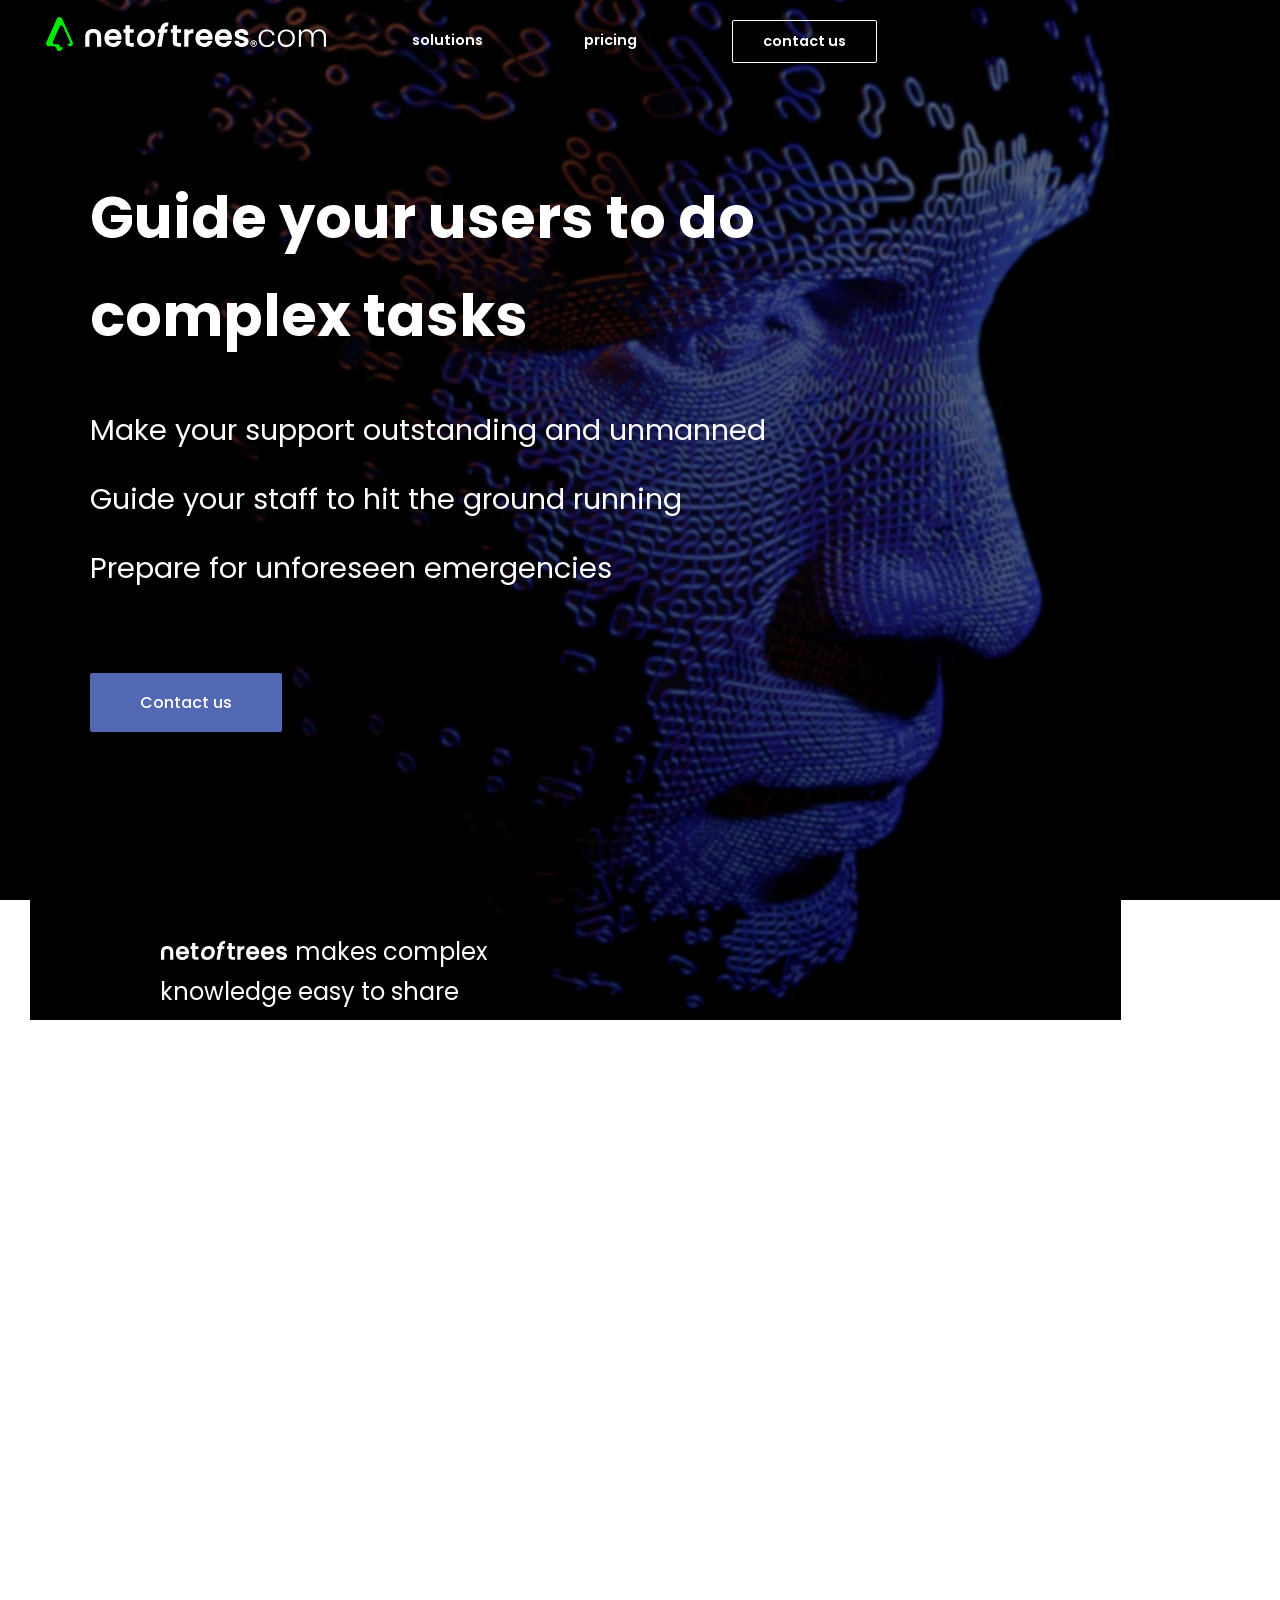
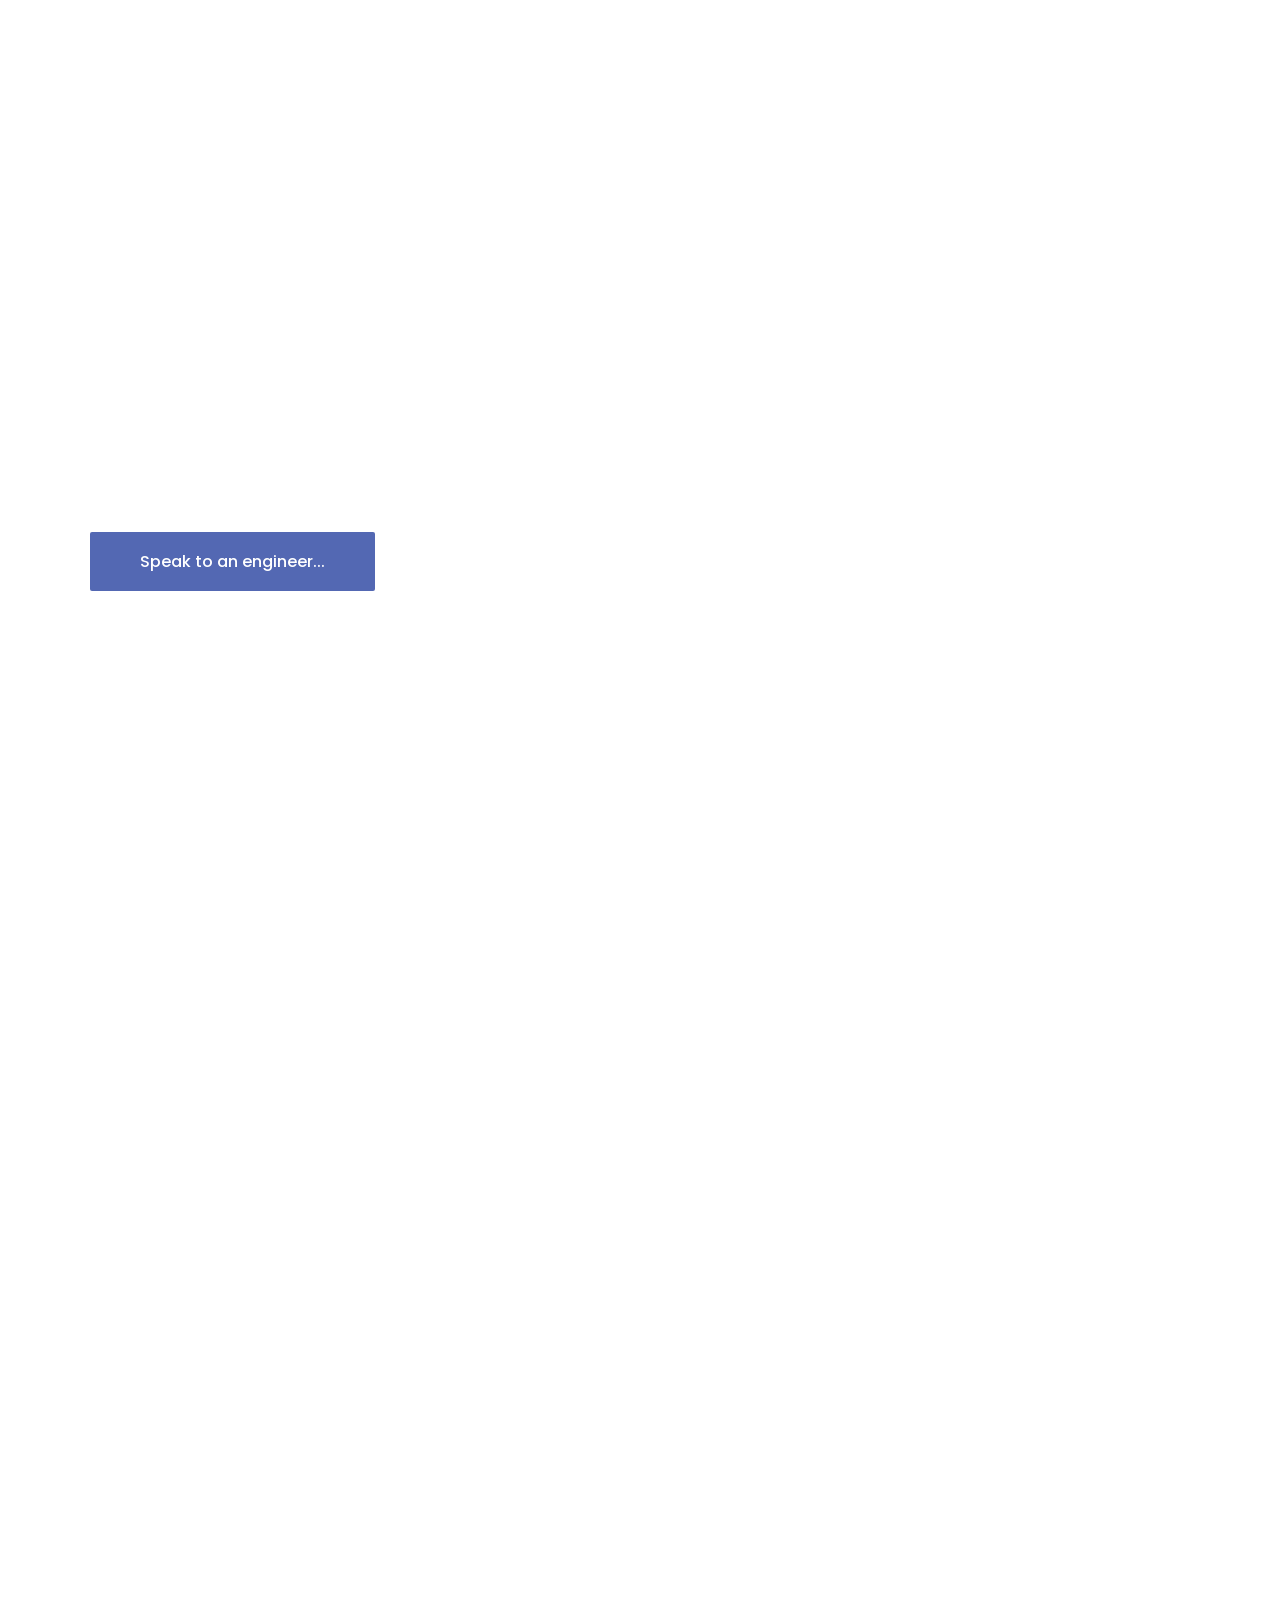
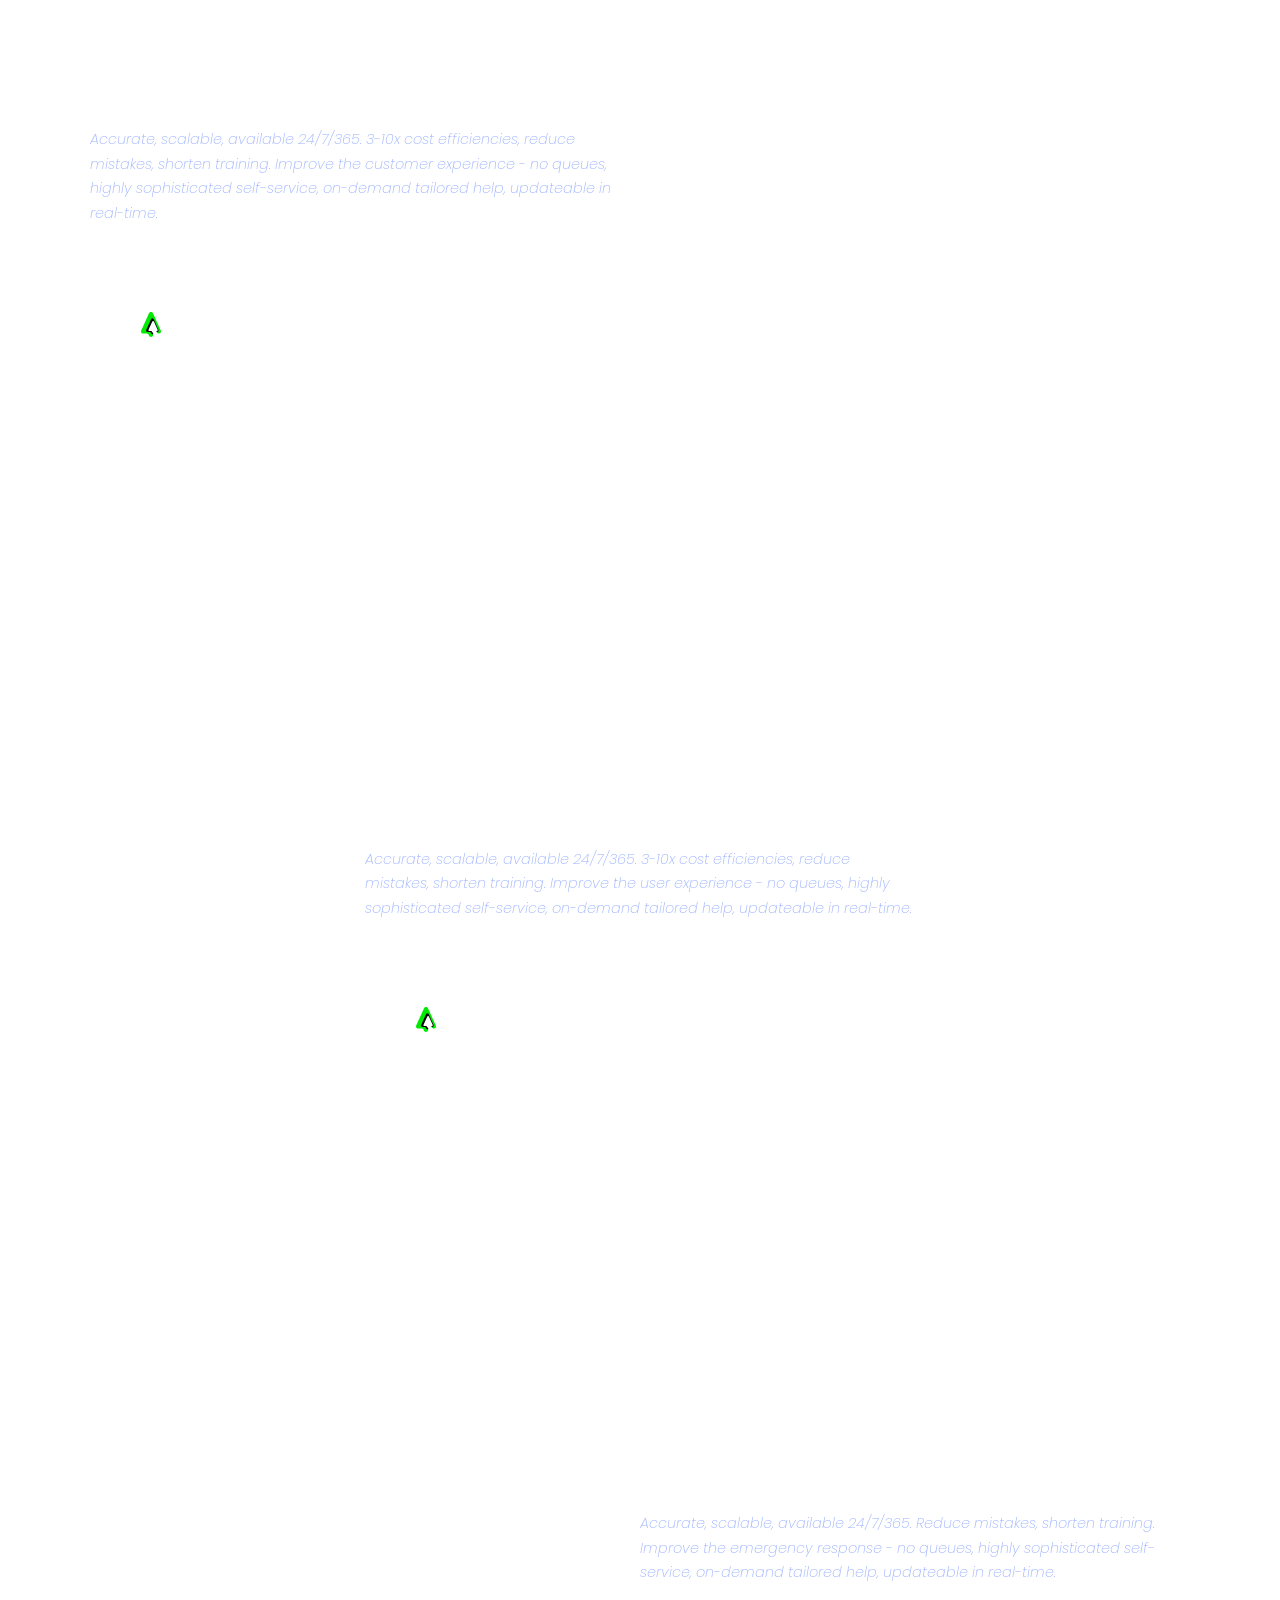
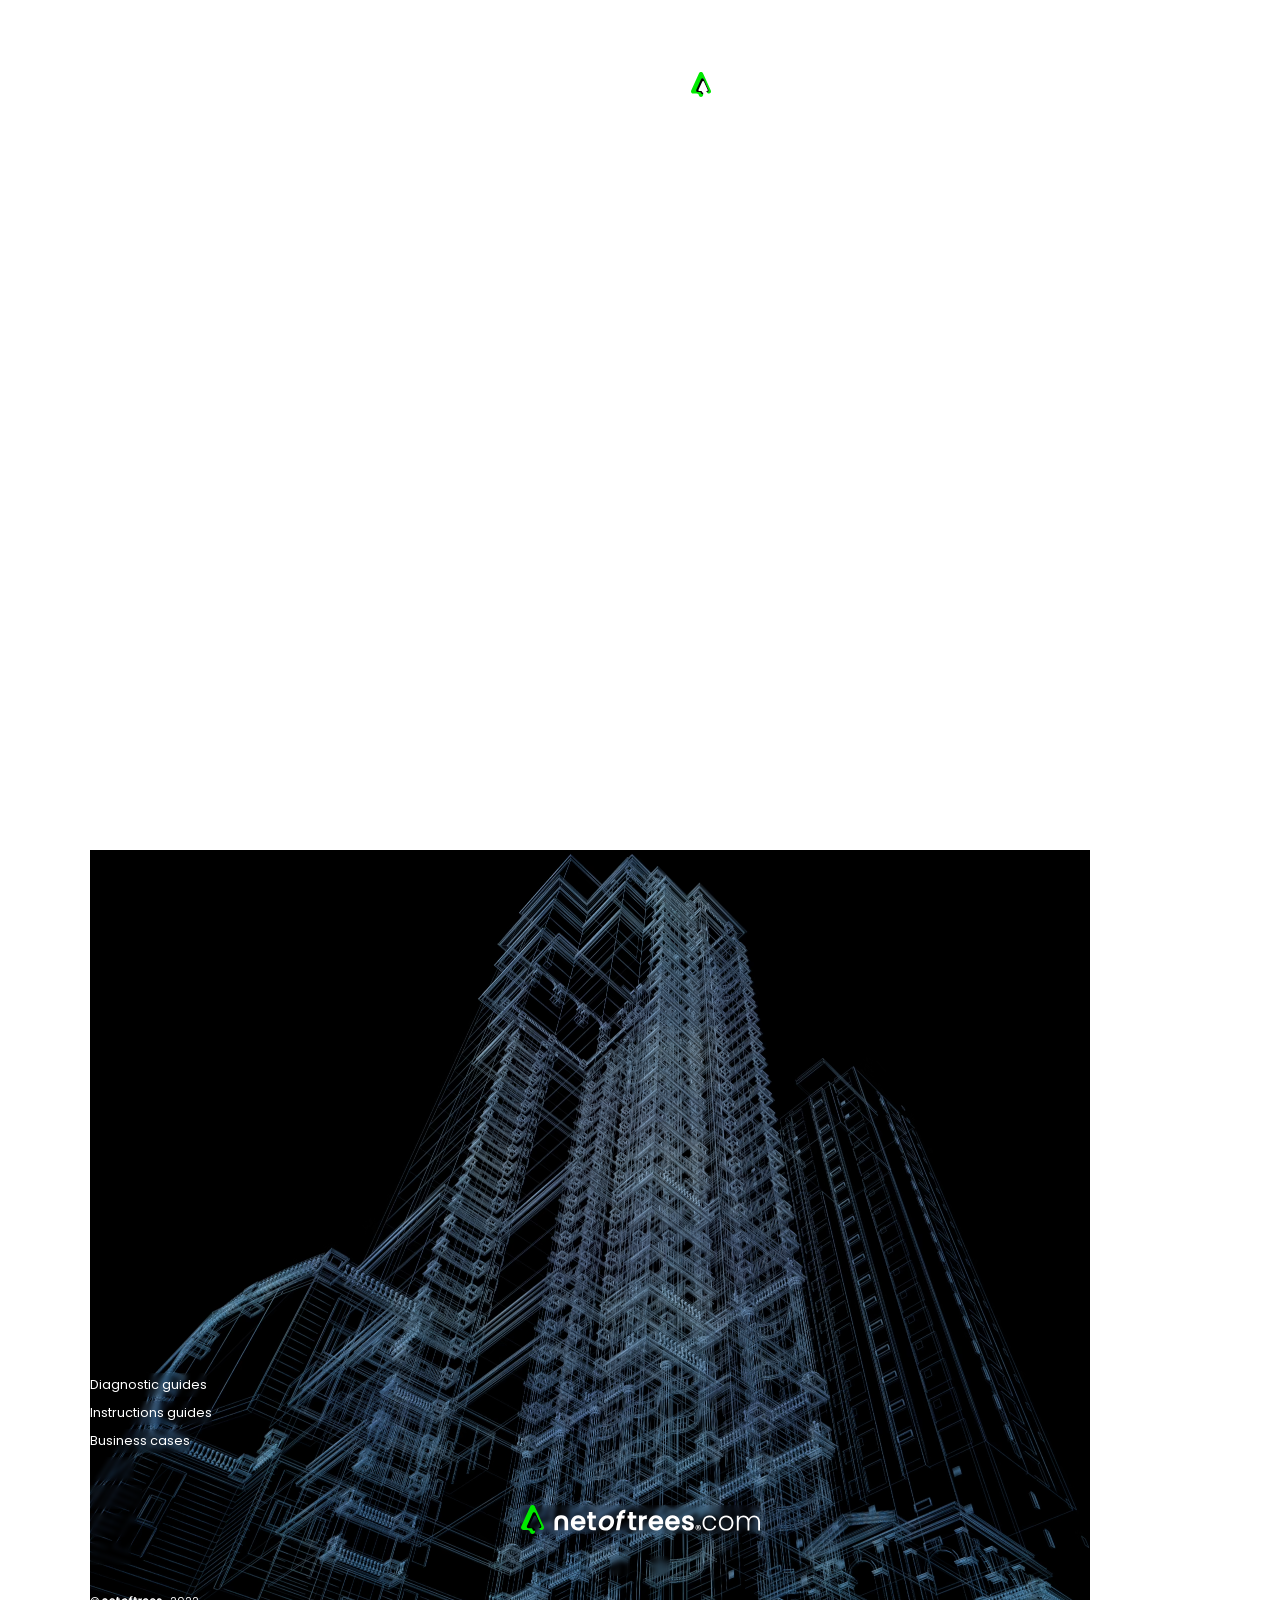
<file: index.html>
<!DOCTYPE html>
<html>

<head>
    <meta charset="utf-8" />

    <link rel="canonical" href="https://www.netoftrees.com" />

    <title>netOfTrees - guide your people through complex tasks</title>
    <meta name="description"
        content="It's your AI colleagues guiding your people through complex tasks. Your knowledge retained when people move on. It's high quality, high trust knowledge, taking work off your hands." />
    <meta name="author" content="netoftrees.com" />
    <meta http-equiv='content-language' content='en-gb' />

    <meta name="viewport" content="width=device-width, initial-scale=1" />


    <link rel="apple-touch-icon" sizes="180x180" href="/not/apple-touch-icon.Bxif6a-M.png" />
    <link rel="icon" type="image/png" sizes="32x32" href="/not/favicon-32x32.DSCDsY7d.png" />
    <link rel="icon" type="image/png" sizes="16x16" href="/not/favicon-16x16.B-8G-bJo.png" />
    <link rel="manifest" href="/not/site.DfIXfVMJ.webmanifest" />
    <link rel="mask-icon" href="/not/safari-pinned-tab.WM-6Lx2D.svg" color="#5bbad5" />
    <link rel="shortcut icon" href="/not/favicon.BLNpGCMn.ico" />
    <meta name="msapplication-TileColor" content="#da532c" />
    <meta name="msapplication-config" content="[data-uri]" />
    <meta name="theme-color" content="#ffffff" />

    <link href="https://fonts.googleapis.com/css?family=Poppins: 200,200i,300,300i,400,400i,500,500i,600,700"
        rel="stylesheet" />
  <script type="module" crossorigin src="/not/index.CGXkal2G.js"></script>
  <link rel="stylesheet" crossorigin href="/not/index.NO4tdnhb.css">
</head>

<body>
    <div id="treeSolve"></div>
    <noscript>You need to enable JavaScript to run this app.</noscript>
</body>

</html>
</file>
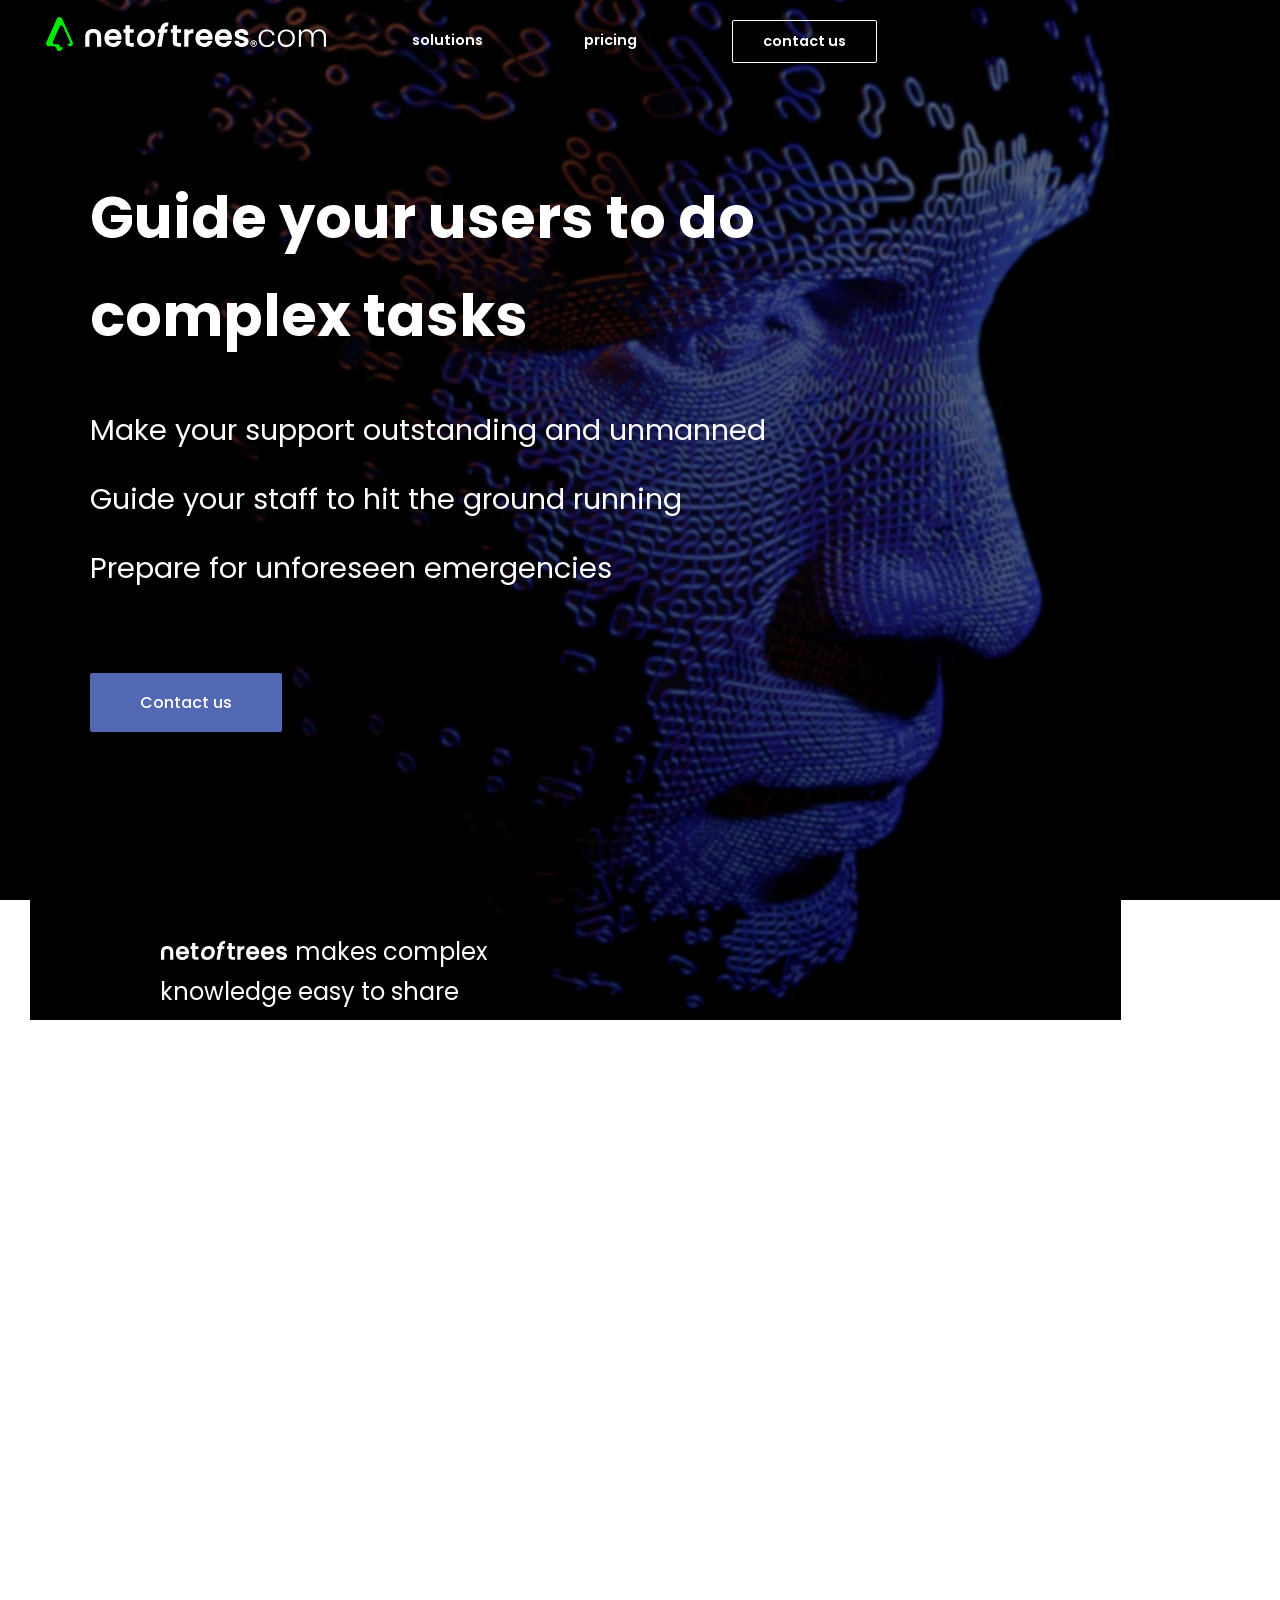
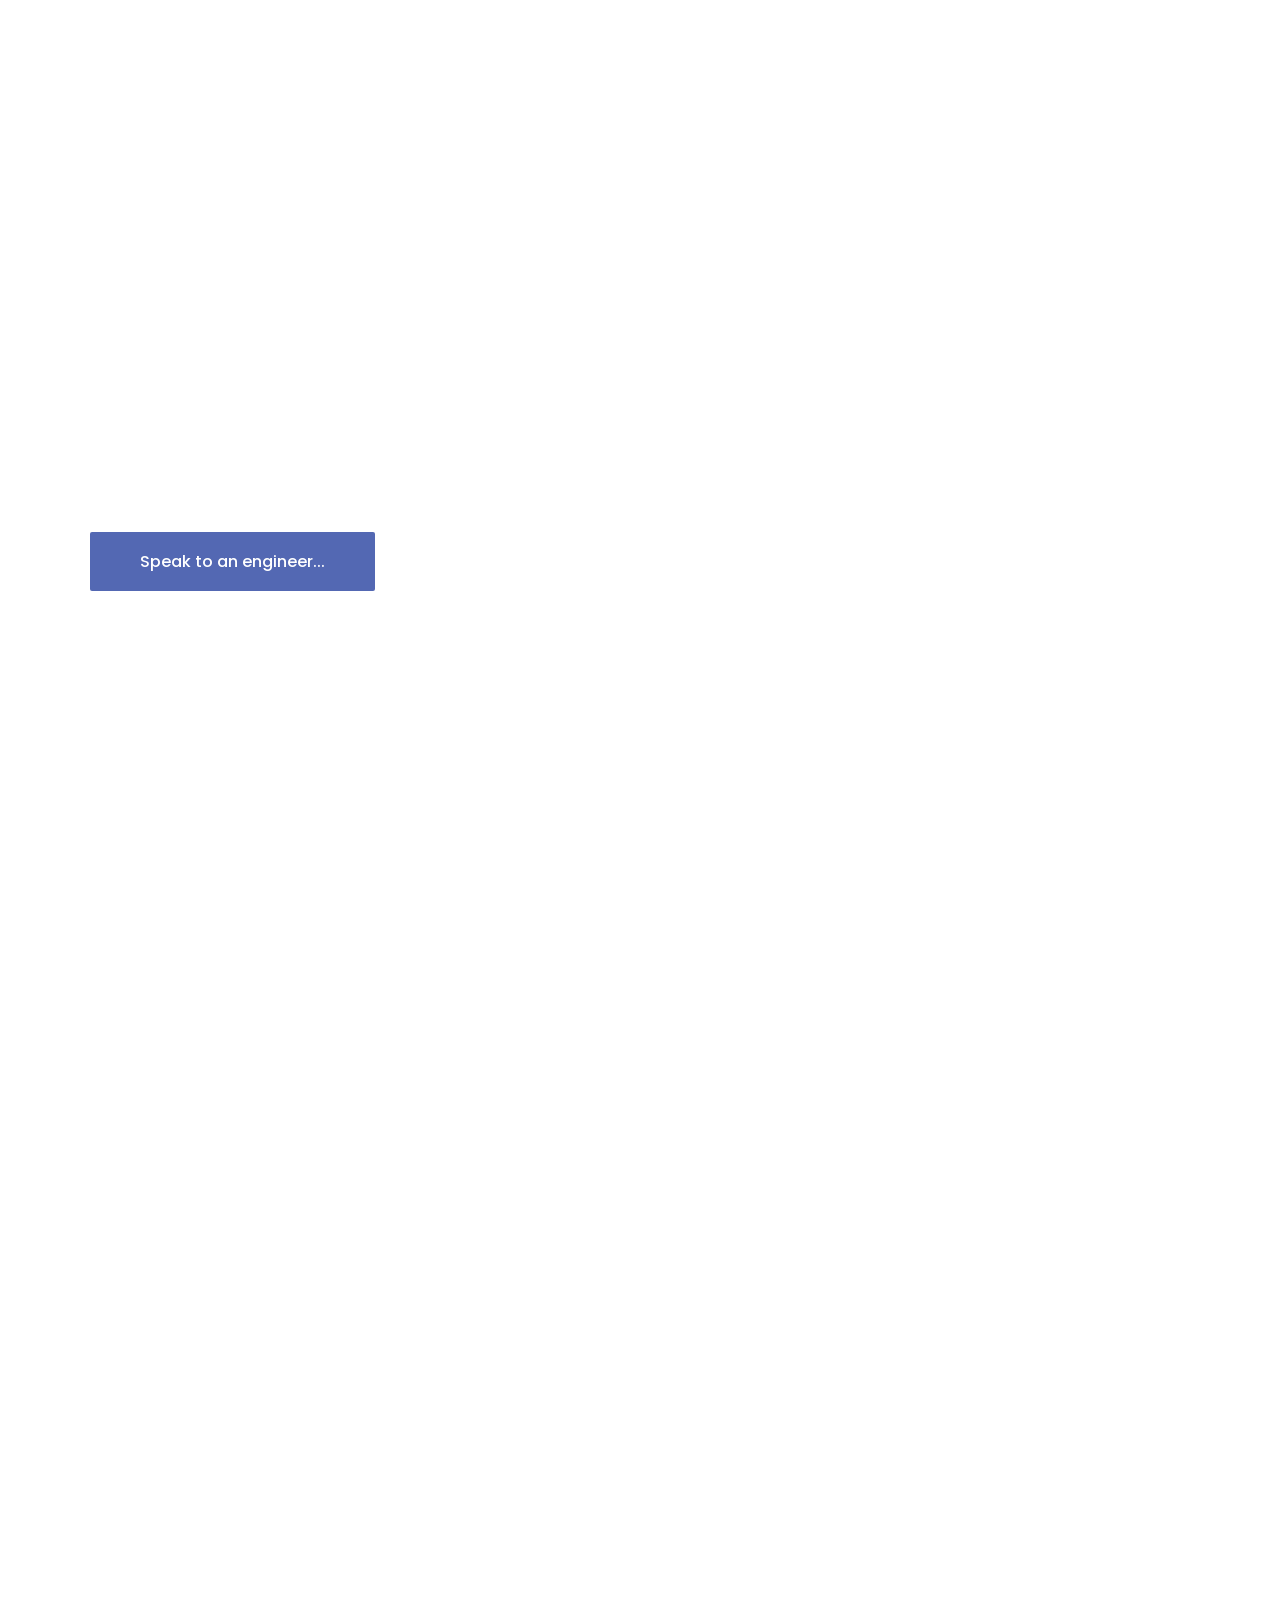
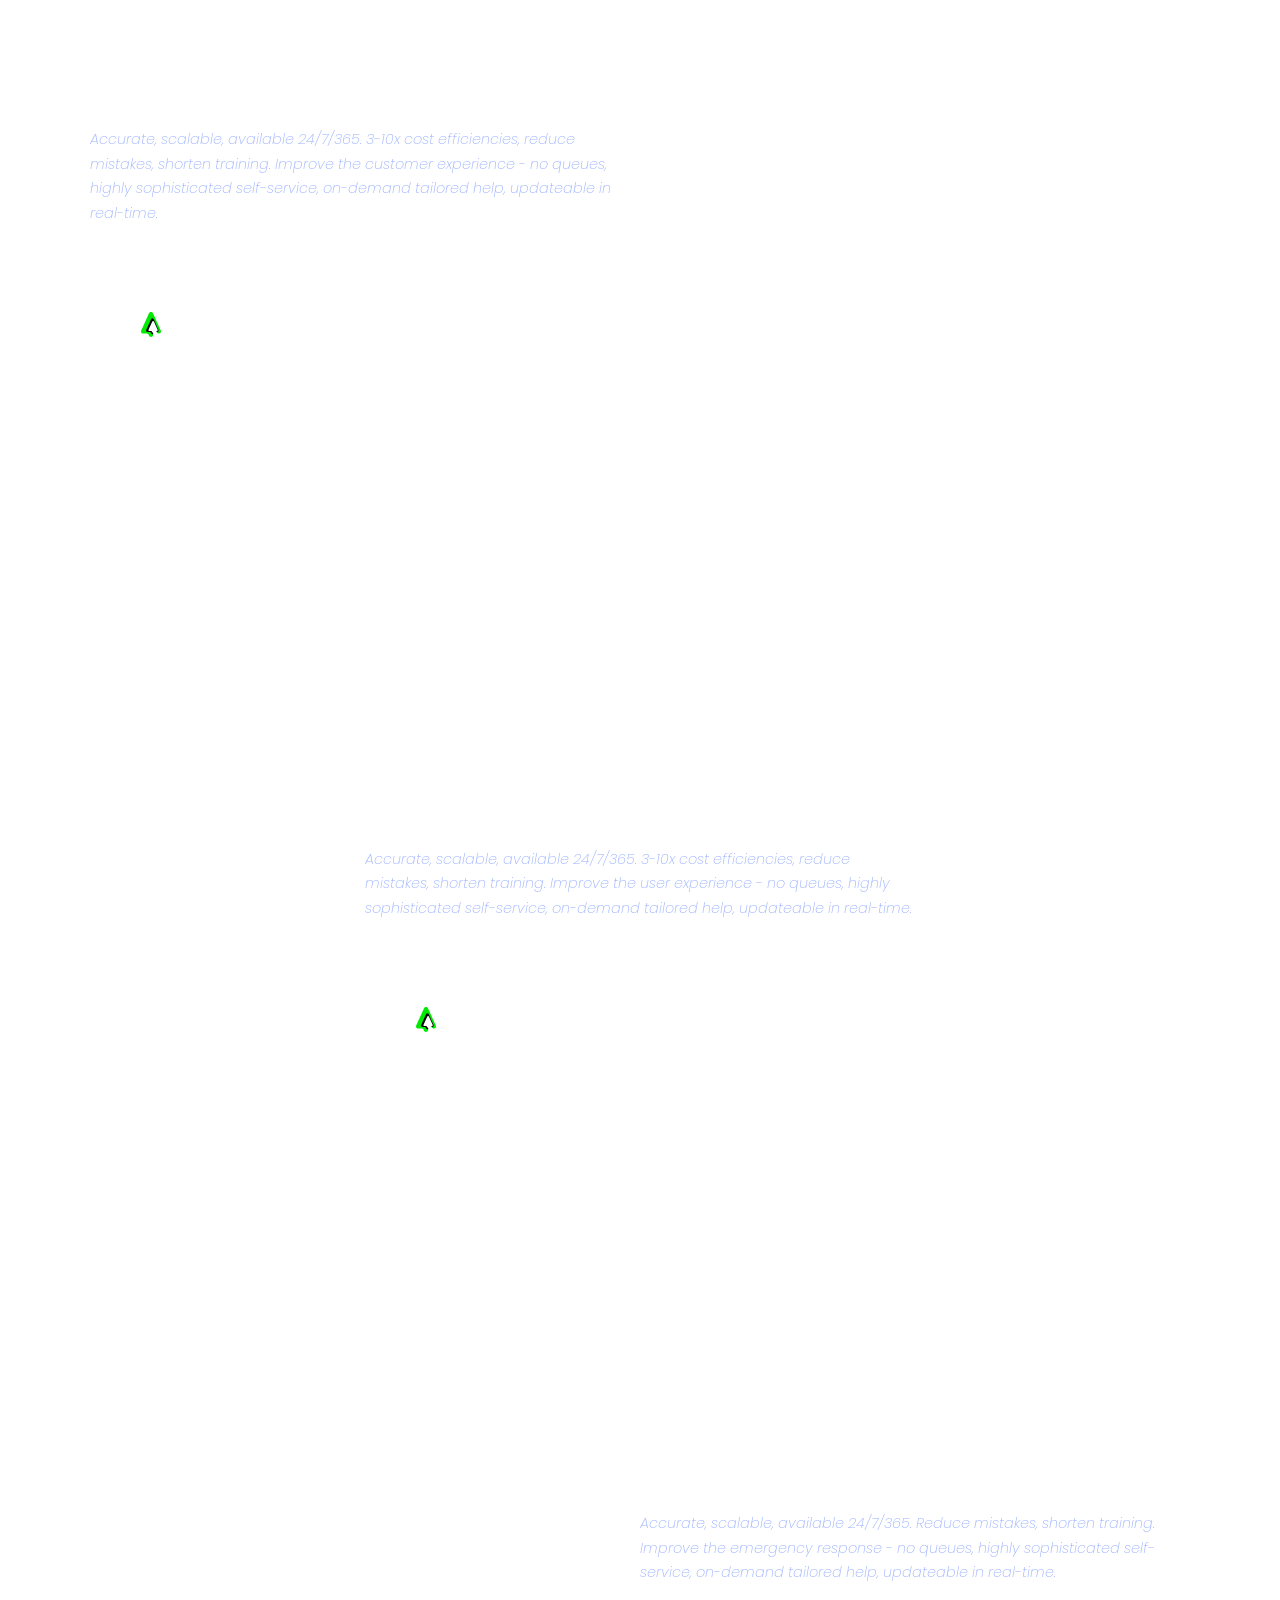
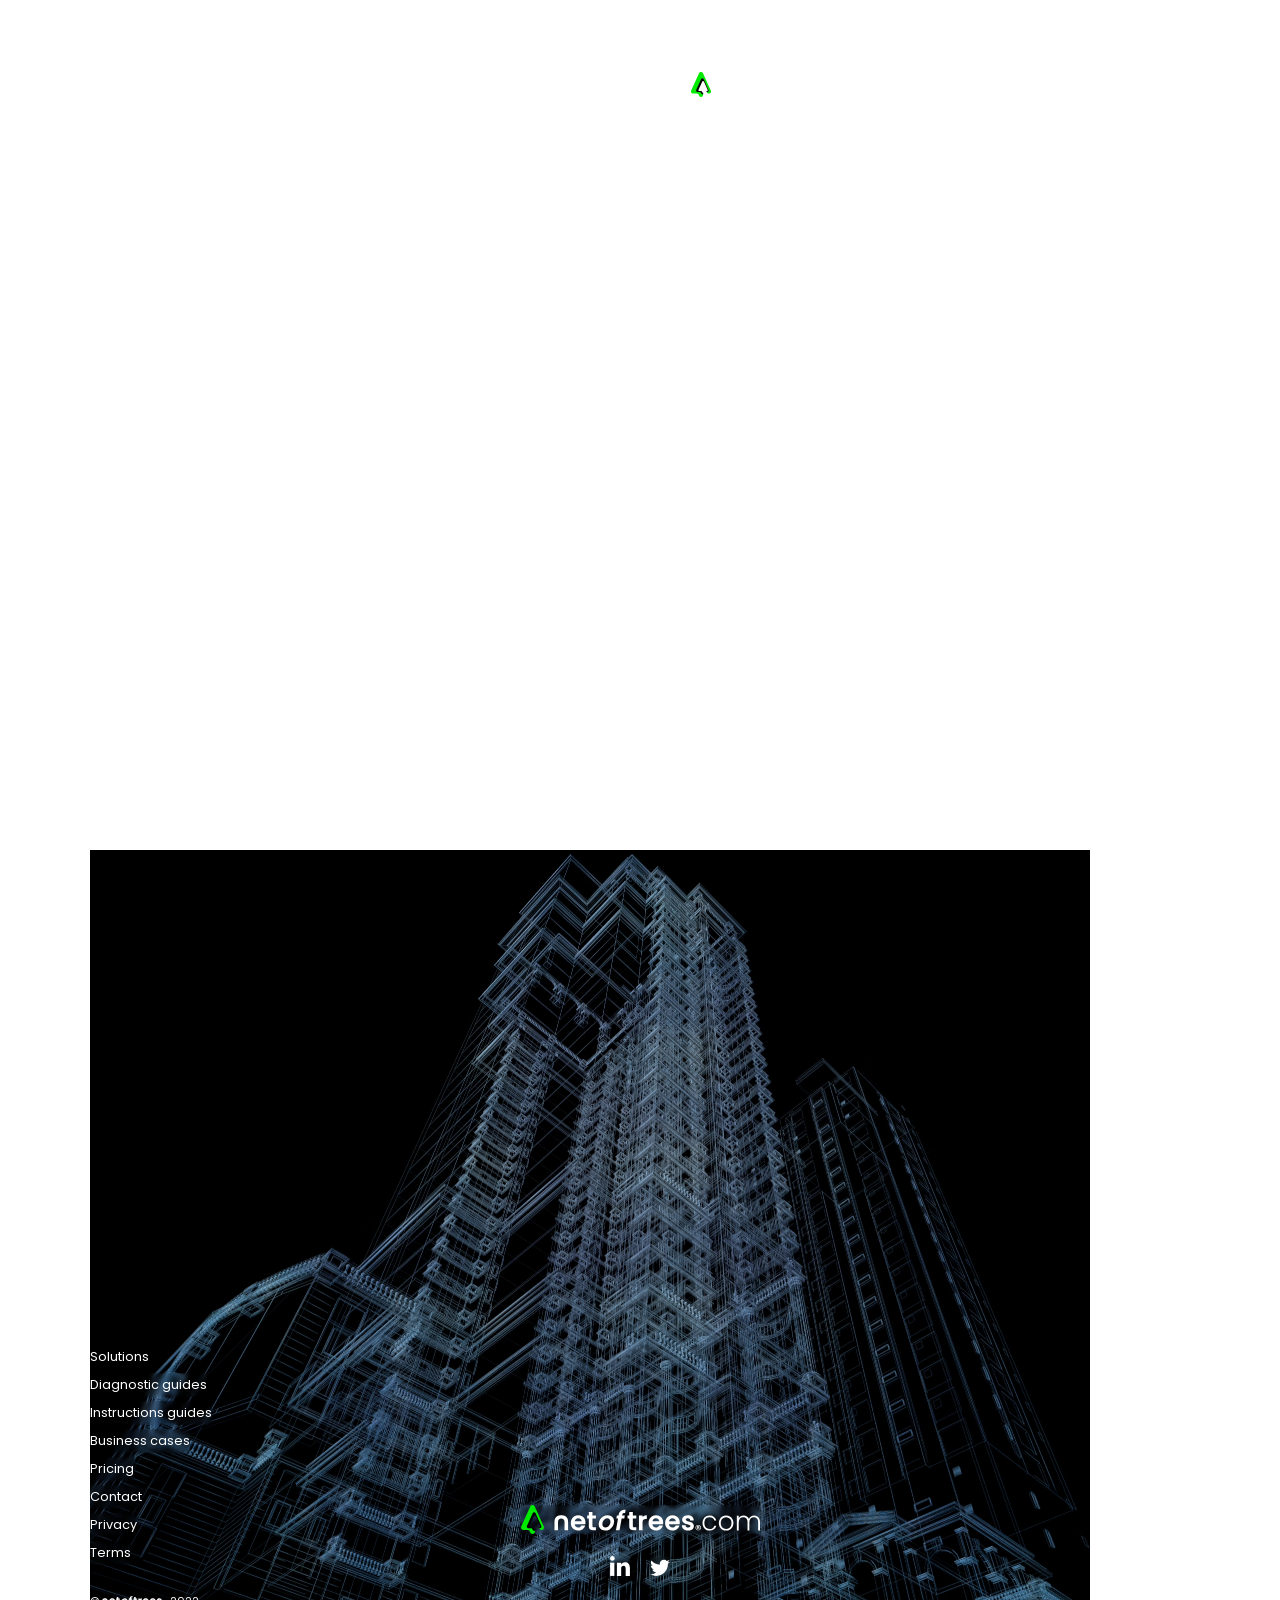
<file: docs/cases.html>
<!DOCTYPE html>

<html><head>
    <meta charset="utf-8">

    <link rel="canonical" href="https://www.netoftrees.com">

    <title>netOfTrees - business cases</title>
    <meta name="description" content="A selection of business cases.">
    <meta name="author" content="netoftrees.com">
    <meta http-equiv="content-language" content="en-gb">

    <meta name="viewport" content="width=device-width, initial-scale=1">


    <link rel="apple-touch-icon" sizes="180x180" href="/not/apple-touch-icon.Bxif6a-M.png">
    <link rel="icon" type="image/png" sizes="32x32" href="/not/favicon-32x32.DSCDsY7d.png">
    <link rel="icon" type="image/png" sizes="16x16" href="/not/favicon-16x16.B-8G-bJo.png">
    <link rel="manifest" href="/not/site.DfIXfVMJ.webmanifest">
    <link rel="mask-icon" href="/not/safari-pinned-tab.WM-6Lx2D.svg" color="#5bbad5">
    <link rel="shortcut icon" href="/not/favicon.BLNpGCMn.ico">
    <meta name="msapplication-TileColor" content="#da532c">
    <meta name="msapplication-config" content="[data-uri]">
    <meta name="theme-color" content="#ffffff">

    <link href="https://fonts.googleapis.com/css?family=Poppins: 200,200i,300,300i,400,400i,500,500i,600,700" rel="stylesheet">
  <script type="module" crossorigin="" src="/not/index.CGXkal2G.js"></script>
  <link rel="stylesheet" crossorigin="" href="/not/index.NO4tdnhb.css">
</head>

<body>
    <div id="treeSolve" tabindex="1" class="full-negative"><div class="content"><div id="viewTop"></div><div id="background"></div><header><div class="header-menu"><div class="logo-box"><a class="logo" role="img" aria-label="netoftrees logo"></a></div><div class="menu-box"><div class="button-close"><a class="close" role="img" aria-label="Cross icon"></a></div><div class="menu-down"><div class="menu-item solution-menu"><a>solutions</a></div><div class="solution-menu-hidden"><div class="side-menu-item"><a>helpdesks</a></div><div class="side-menu-item"><a>workflows</a></div><div class="side-menu-item"><a>business cases</a></div><div class="side-menu-item"><a>docs assembler</a></div></div><div class="menu-item"><a>pricing</a></div><div class="menu-item menu-demo"><a>contact us</a></div></div></div><div class="button-box"><a class="hamburger" role="img" aria-label="Hamburger icon"></a></div></div><div id="scrollDown"><div class="brain"></div><div class="words"></div></div></header><div id="businessCases"><div class="offer-cases"><div class="cases-margins"><h1><span>Business use cases</span></h1></div><div class="cases-x-image"><div class="earth-img"><picture><source media="(max-width: 510px)" srcset="/not/earth-inv--4.E5aRIdVj.avif" type="image/avif"><source media="(max-width: 510px)" srcset="/not/earth-inv--4.Bvm0rsTB.webp" type="image/webp"><source media="(max-width: 710px)" srcset="/not/earth-inv--3.CrxYAUEH.avif" type="image/avif"><source media="(max-width: 710px)" srcset="/not/earth-inv--3.D_4qB8b8.webp" type="image/webp"><source media="(max-width: 910px)" srcset="/not/earth-inv--2.BqrtKItS.avif" type="image/avif"><source media="(max-width: 910px)" srcset="/not/earth-inv--2.J0gWpjGb.webp" type="image/webp"><source media="(min-width: 911px)" srcset="/not/earth-inv--1.BZRbRRUr.avif" type="image/avif"><source media="(min-width: 911px)" srcset="/not/earth-inv--1.BYjAtiGz.webp" type="image/webp"><img class="earth" src="/not/earth-inv--1.BYjAtiGz.webp" alt="Earth"></picture></div></div><div class="cases-margins"><div class="cases-block"><h2><span>Problem: Missed SLA targets </span></h2><h4><span>The number of software services provided by this company are complicating fault diagnosis. </span></h4><p><span>They provide software services to many corporate clients. </span><span>When a client reports a problem the support team needs to find which service the fault occurred in and which team to contact to fix it. </span><span>Faults can be attributed to the wrong team, </span><span>and it can take a day to trouble-shoot and report back. </span><span>The more teams incorrectly assigned the fault the longer the delay to a fix. </span></p><p><span class="solution">Solution: </span><span>An instruction guide that can deal with complex decision logic for the support staff to determine which service has errored and which team to contact. </span><span>The guide must be easily updateable by support, so new problems and any number of variations of existing ones can be readily added to the tool. </span><span class="summary">Saving on time + costs spent on incorrectly assigned problems, missed SLA penalties, improving client satisfaction. </span></p><p><span class="summary">As seen in a betting services company. </span></p><div class="case-link"><div><a><span>The benefits </span><span class="block">of instruction guides... </span></a></div></div></div><div class="cases-block"><h2><span>Problem: Training new consultants takes months </span></h2><h4><span>And handicaps this company capitalising on the sector's dramatic expansion. </span></h4><p><span>The company needs to get new people in and delivering as quickly as possible. </span><span>Training also consumes precious experienced consultants' time. </span></p><p><span class="solution">Solution: </span><span>An instruction guide that walks a consultant, step by step, </span><span>through collecting data from many sources, with different techniques, </span><span>then running actions it, to finally generating reports. </span><span>Whilst accommodating detours and pitfalls; security, compliance or cultural hurdles, and any permutations and variations thereof. </span></p><p><span>So a new starter can get productive very quickly, without drawing on your experienced team's time. </span></p><p><span>Furthermore, it locks in your expert knowledge, </span><span>so if an experienced member of staff is poached by a competitor, their knowledge remains. </span><span class="summary">Shorten training, reduce mistakes, time, costs, and opening up faster growth. </span></p><p><span class="summary">As seen in an environmental services company. </span></p><div class="case-link"><div><a><span>The benefits </span><span class="block">of instruction guides... </span></a></div></div></div><div class="cases-block"><h2><span>Problem: Phoning helpdesk for a </span><span class="block">paper form </span></h2><h4><span>Clients are phoning the helpdesk to ask for a paper claim form. </span></h4><p><span>Tens of thousands of these calls are made each year. </span></p><p><span class="solution">Solution: </span><span>A plugin to their support chatbot that offers the client the option to get sent out a claims form, </span><span>or be walked through, step-by-step, filling in a claim, without leaving the app. </span></p><p><span>By presenting a form as discrete steps with just the information needed to complete an input, </span><span>you reduce information and choice overload, and the client stress. </span></p><p><span>For instance, a first step could ask the client to enter their name, the second their postcode, and so on. </span><span>This builds on the Typeform.com approach of one input at a time. </span></p><p><span>Netoftrees guides however, go much further. </span><span>They can drill down with probing questions, to gain nuance about the claim only a human agent could otherwise uncover </span><span>- yet with a full digital trail and easily queryable for reporting. </span><span class="summary">Building up a deeper picture of the claim, saving on costs, human agent time, and improving reporting. </span></p><p><span class="summary">As seen in an insurance company. </span></p><div class="case-link"><div><a><span>The benefits </span><span class="block">of diagnostic guides... </span></a></div></div></div><div class="cases-block"><h2><span>Problem: Sales expansion limited  </span><span class="block">by service network </span></h2><h4><span>Expanding sales relies on first expanding the service network. </span></h4><p><span>Training technicians takes time and resources, significantly increasing the cost of a sales expansion. </span></p><p><span class="solution">Solution: </span><span>An in-depth online, step-by-step, diagnostics guide / manual that allows authorised technicians </span><span>to access detailed knowledge about how to diagnose and fix vehicle faults correctly: </span><span>which parts are involved, the steps needed to replace them, with diagrams, part numbers, prices etc. </span><span>Including the obscure faults that are hard to chase down, but rarely included in manuals. </span></p><p><span>So an experienced technician with minimal training in the new vehicles, </span><span>can deliver the highest standards to customers. </span><span>Making expanding sales to new regions more competitive, and scalable. </span><span class="summary">Reducing costs, saving time, and improving customer satisfaction. </span></p><p><span class="summary">As seen in a motor vehicle manufacturer. </span></p><div class="case-link"><div><a><span>The benefits </span><span class="block">of instruction guides... </span></a></div></div></div><div class="cases-block"><h2><span>Problem: Helpdesk agents vary </span><span class="block">in ability </span></h2><h4><span>A source of frustration with customers. </span></h4><p><span>Who can spend not only a long time getting through to an agent, </span><span>but then spend hours on the phone to diagnose something that the agent hasn't accumulated the knowledge yet to solve. </span></p><p><span class="solution">Solution: </span><span>An online guide that will walk a customer, step by step, through diagnosing their problem, </span><span>drilling down, by a process of elimination, to where the fault lies. </span><span>Then investigating potential solutions. </span><span>If those don't work, they'll then open up another set of questions, until they know what the problem is and how to solve it. </span><span>Just as if it were an expert human agent leading the process. </span></p><p><span>If a customer needs to be forwarded to a human agent, perhaps because the problem has no solution in the guide yet, </span><span>then the human agent can see the full path attempted and make sure they don't repeat it. </span><span>As guides are easily editable, once the agent has finished the call they can add the solution to the relevant guide, </span><span>and the next customer with that problem won't need to speak to an agent. </span></p><p><span>The same guide can be also used by the agents as they help customers over the phone. </span><span>Knowledge is locked into the company so isn't lost with staff turnover. </span><span>As a digital service it can scale to meet emergencies - which human agents can't. And queueing is reduced, or eliminated. </span><span class="summary">Shortening training, reducing costs and improving consumer experience and satisfaction. </span></p><p><span class="summary">As seen in an internet service provider. </span></p><div class="case-link"><div><a><span>The benefits </span><span class="block">of diagnostic guides... </span></a></div></div></div><div class="cases-block"><h2><span>Problem: Helpdesk retraining </span><span class="block">after product changes </span></h2><h4><span>Infrastructure changes result in extensive retraining of call centre agents. </span></h4><p><span>Broad changes across the product range lead to significant training disruption for call centres. </span><span>They support 350 handsets with customer queries ranging from hardware, to network, to billing. </span></p><p><span class="solution">Solution: </span><span>A knowledge bank of guides to lead customers or agents, step by step, </span><span>through diagnosing and fixing any problem related to the telecom operator's business. </span><span>Guaranteeing consistently high standards of service to customers. </span><span>Shorten the training needed for human agents, and reducing queues. </span></p><p><span>A knowledge bank that is easily and quickly updateable as the business or regulations change </span><span>- cascading those changes immediately to helpdesks and the human agents advising clients, without retraining. </span></p><p><span>Knowledge is locked into the company so isn't lost with staff turnover. </span><span>And as a digital service it can scale to meet emergencies - which human agents can't. </span><span class="summary">Shortening training, reducing costs, improving consumer experience and satisfaction. </span></p><p><span class="summary">As seen in a telecoms operator. </span></p><div class="case-link"><div><a><span>The benefits </span><span class="block">of diagnostic guides... </span></a></div></div></div><div class="cases-block"><h2><span>Problem: Multiple site visits </span><span class="block">to fix a fault </span></h2><p><span>An engineer sent out to diagnose and fix a fault might find they don't have access, </span><span>the right part, tools, plant with them, </span><span>or a specialised engineer needs to take over. </span><span>Adding to delays and costs. </span></p><p><span class="solution">Solution: </span><span>Because the maps behind guides are modular, you can build guides specific for each site. </span><span>With diagnostics common with other sites referenced rather than duplicated. </span></p><p><span>As the knowledge bank is easily updateable, </span><span>if an engineer encounters and solves a problem that is related to the site, </span><span>e.g. a tendency to flood, they can update that site's instruction guide for the future. </span><span>So yard assessments are faster and more accurate. </span><span class="summary">Saving on time, costs and improving customer experience and satisfaction. </span></p><p><span class="summary">As seen in a utility services. </span></p><div class="case-link"><div><a><span>The benefits </span><span class="block">of instruction guides... </span></a></div></div></div><div class="cases-block"><h2><span>Problem: Supporting users with </span><span class="block">limited resources </span></h2><h4><span>They are expanding fast and need to support growing users with limited resources. </span></h4><p><span>They will provide code quality analysis on GitHub repos through the GitHub App they are building. </span><span>It is highly anticipated, as it does not need to baseline to ideal code. </span><span>The team want to focus on growth whilst providing consistent and high standards of support from the start. </span></p><p><span class="solution">Solution: </span><span>A self-help support for repo developers, built using diagnostic guides, that can be updated as issues come to light. </span><span>So the tool can deal with the repeat support queries, and be updated with new queries as they come in and are solved. </span><span class="summary">Saving on time and improving client experience and satisfaction. </span></p><p><span class="summary">As seen in a GitHub app startup. </span></p><div class="case-link"><div><a><span>The benefits </span><span class="block">of instruction guides... </span></a></div></div></div><div class="cases-block"><h2><span>Problem: Developer support and </span><span class="block">documentation </span></h2><h4><span>For a SAAS. </span></h4><p><span>They want to provide integration support for many programming languages, </span><span>where each is treated as a first-class citizen, </span><span>but without the maintenance nightmare of duplicated instructions across them. </span></p><p><span class="solution">Solution: </span><span>Help files built using instruction guides. </span><span>Where edge cases for specific languages can be added onto the main guide, </span><span>avoiding duplication, whilst still providing full instructions for each language. </span><span class="summary">Saving on time, costs and improving customer experience and satisfaction. </span></p><p><span class="summary">As seen in a SAAS company. </span></p><div class="case-link"><div><a><span>The benefits </span><span class="block">of instruction guides... </span></a></div></div></div><div class="cases-block"><h2><span>Problem: Training for building </span><span class="block">bespoke installations take years </span></h2><h4><span>It takes years to train a craftsman to build custom installations - impacting potential to grow. </span></h4><p><span>The buildings are made of interlocking panels, sides, roof, floor. </span><span>Each panel is made up of hundreds of pieces of timber. </span><span>They have to calculated, cut and assembled. </span><span>Mistakes are common, and cost time and materials. </span><span>The loss of an experienced carpenter hurts. </span></p><p><span class="solution">Solution: </span><span>Construction guides, with input and JavaScript plugins. </span><span>The guides collect the building type and dimensions, then the timber dimensions (50+). </span><span>Then calculate the panel sizes, the timber counts, lengths, cut angles and spacers. </span><span>Finally they step the craftsman through each panel with assembly instructions. </span></p><p><span>One craftsman can cut another assemble, mistakes and waste are reduced. </span><span>A craftsman can walk in off the street and start building. </span><span>Production becomes scalable. </span><span class="summary">Shorten training, save time, reduce mistakes, costs. </span></p><p><span class="summary">As seen in a bespoke garden building manufacturer. </span></p><div class="case-link"><div><a><span>The benefits </span><span class="block">of instruction guides... </span></a></div></div></div><div class="cases-block"><h2><span>Problem: Architect quotes are expensive </span></h2><h4><span>Taking 3-5 hours, yet a high percentage are for people just browsing. </span></h4><p><span>They carry out installations and servicing of specialist utility systems on residential and domestic properties. </span><span>The calculator needs to ask the customer questions about the premises to provide an accurate quote. </span><span>It needs to capable of nuance and accommodate edge cases. </span><span>They also need instruction guides for fitters, and support for installed systems. </span></p><p><span class="solution">Solution: </span><span>An embeddable guide for their website that will walk a customer, step by step, </span><span>through determining the building type (single dwelling, flats, construction materials etc), </span><span>with drill down, to finally inputting room measurements and calculating a quote. </span><span>Using input and JavaScript plugins for inputs, calculations, </span><span>submitting updates to their systems through a service layer and sending emails.</span></p><p><span>An in-depth, online, </span><span>instruction guide that allows fitters to access detailed knowledge about how to deal with the many situations they may encounter.</span></p><p><span>An in-depth, online, </span><span>diagnostic guide to lead customers or buildings managers through troubleshooting.</span></p><p><span>A knowledge bank that is easily and quickly updateable as the business or regulations change </span><span>- cascading those changes immediately to the website, fitters or customers. </span><span class="summary">Providing accurate immediate feedback; saving time, reducing mistakes, callouts, costs, shortening training. </span></p><p><span class="summary">As seen in a utilities specialist. </span></p><div class="case-link"><div><a><span>The benefits </span><span class="block">of diagnostic guides... </span></a></div><div><a><span>The benefits </span><span class="block">of instruction guides... </span></a></div></div></div><div class="cases-block"><h2><span>Problem: Automatic tailored </span><span class="block">training courses </span></h2><h4><span>That react to a student's deficiencies. </span></h4><p><span>They provide training on regulations for staff of leading conglomerates. </span><span>They want to provide courses tailored to the individual, </span><span>using assessments to determine the deficiencies in a student's knowledge, then deliver the lessons to fill the gaps exposed. </span><span>It must be straight-forward for a trainer to build the course system. </span></p><p><span class="solution">Solution: </span><span>A diagnostic guide to determine what the student knows, with drill down. </span><span>Followed by the courses, modules, lessons, steps, built using instruction guides, to fill out the gaps in their knowledge. </span><span>With plugins for progress, indices, breadcrumbs, assessments, quizzes, videos, markdown and html.</span><span class="summary">Saving time, shortening training, reducing regulatory mistakes, and costs. </span></p><p><span class="summary">As seen in a training company. </span></p><div class="case-link"><div><a><span>The benefits </span><span class="block">of diagnostic guides... </span></a></div><div><a><span>The benefits </span><span class="block">of instruction guides... </span></a></div></div></div></div></div></div></div><footer class="footer"><div class="cases-image"><div class="offer-lastBuilding"><div class="lastBuilding-img"><div class="lastBuilding-margins"><picture><source media="(max-width: 410px)" srcset="/not/building--4.CmAv5VWt.avif" type="image/avif"><source media="(max-width: 410px)" srcset="/not/building--4.Dn1nDwkF.webp" type="image/webp"><source media="(max-width: 510px)" srcset="/not/building--3.Cail52iu.avif" type="image/avif"><source media="(max-width: 510px)" srcset="/not/building--3.CeR3RNnv.webp" type="image/webp"><source media="(max-width: 610px)" srcset="/not/building--2.fqFvzpKs.avif" type="image/avif"><source media="(max-width: 610px)" srcset="/not/building--2.CjnWhfBh.webp" type="image/webp"><source media="(min-width: 611px)" srcset="/not/building--1.xAT-8gsY.avif" type="image/avif"><source media="(min-width: 611px)" srcset="/not/building--1.D9M45mt7.webp" type="image/webp"><img class="building" src="/not/building--1.D9M45mt7.webp" alt="Tall building"></picture></div></div></div></div><div class="footer-box"><div class="footer-tree"><a class="tree" href="https://www.netoftrees.com" role="img" aria-label="netoftrees logo"></a><div class="footer-social"><a target="_blank" class="footer-linkedin" href="https://www.linkedin.com/company/netoftrees/about"></a><a target="_blank" class="footer-twitter" href="https://twitter.com/netoftrees"></a></div></div><div class="container footer-links"><ul><li><a href="https://www.netoftrees.com/solutions">Solutions</a></li><li><a href="https://www.netoftrees.com/support">Diagnostic guides</a></li><li><a href="https://www.netoftrees.com/workflows">Instructions guides</a></li><li><a href="https://www.netoftrees.com/cases">Business cases</a></li><li><a href="https://www.netoftrees.com/pricing">Pricing</a></li><li><a href="https://www.netoftrees.com/contact">Contact</a></li><li><a>Privacy</a></li><li><a>Terms</a></li></ul><p class="copyright"><span>© </span><div class="name" role="img" aria-label="netoftrees"></div><span> 2022</span></p></div></div></footer></div>
    <noscript>You need to enable JavaScript to run this app.</noscript>



</body></html>
</file>
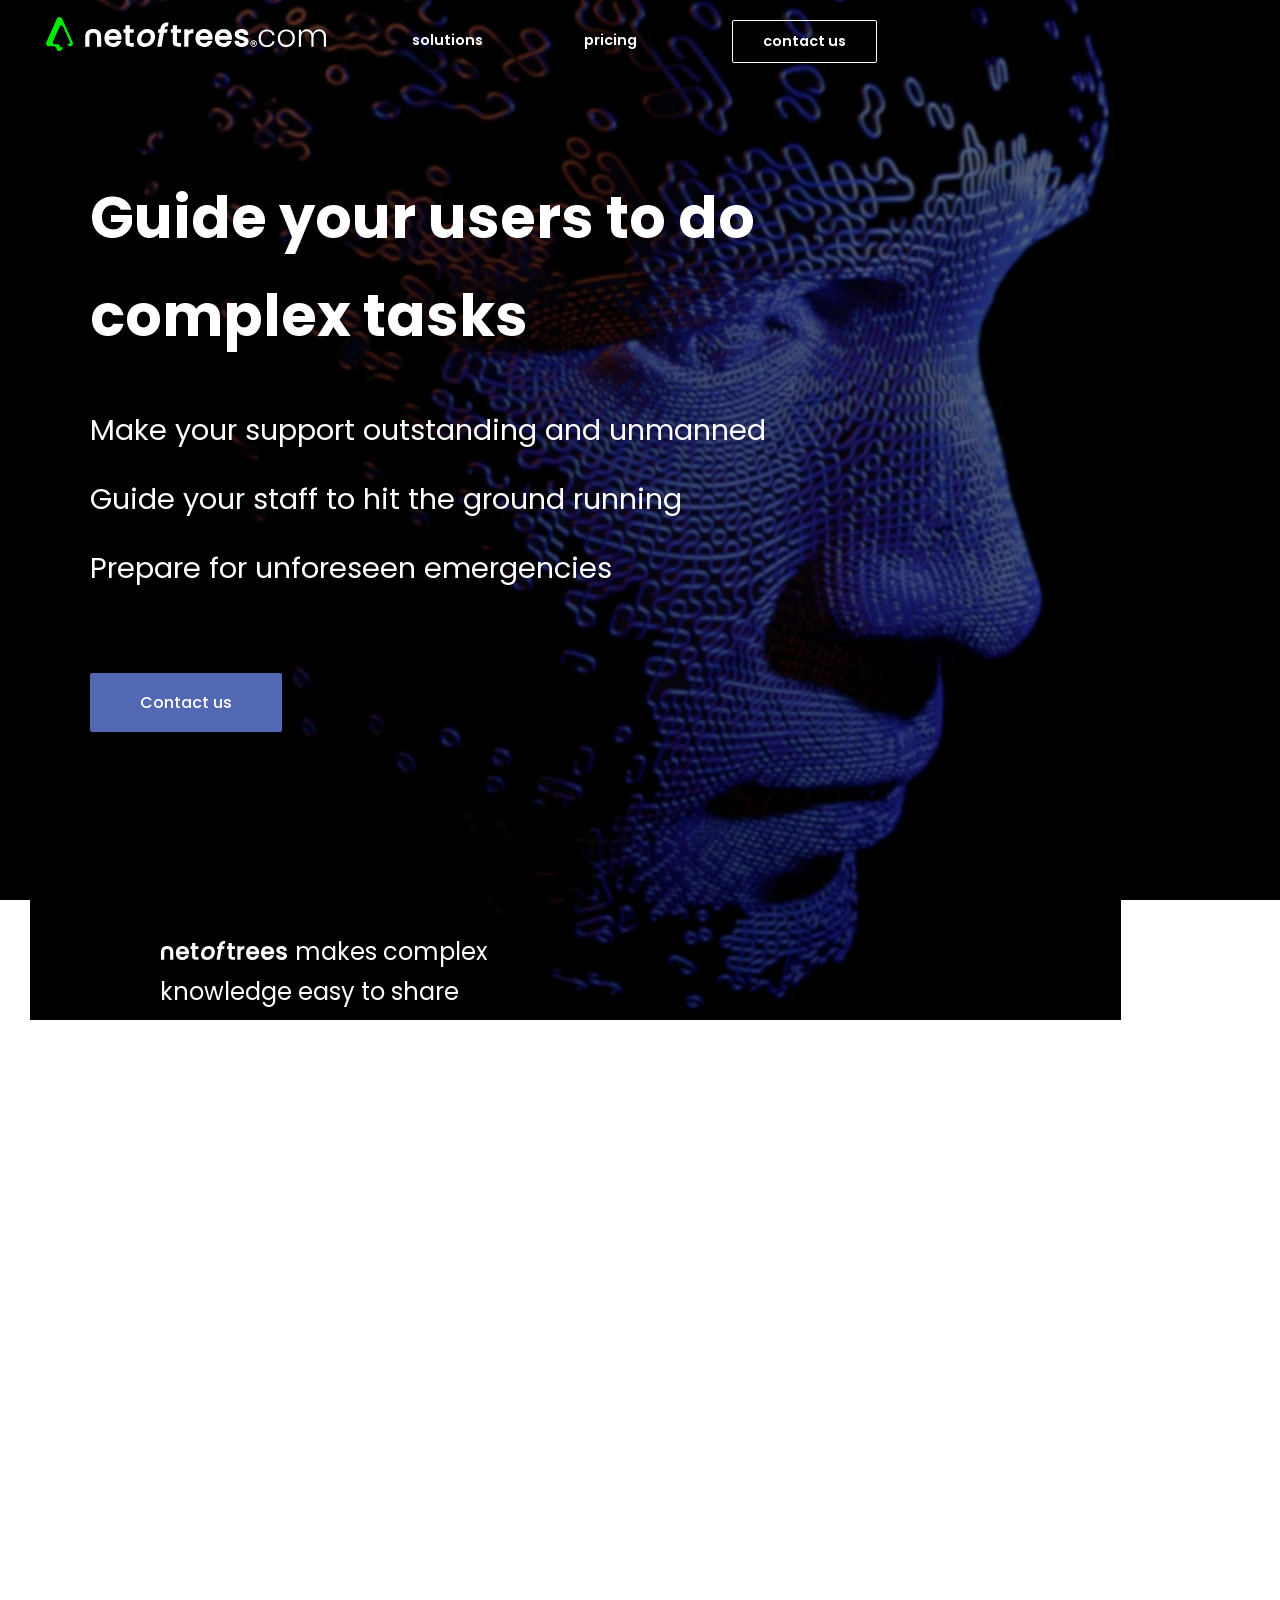
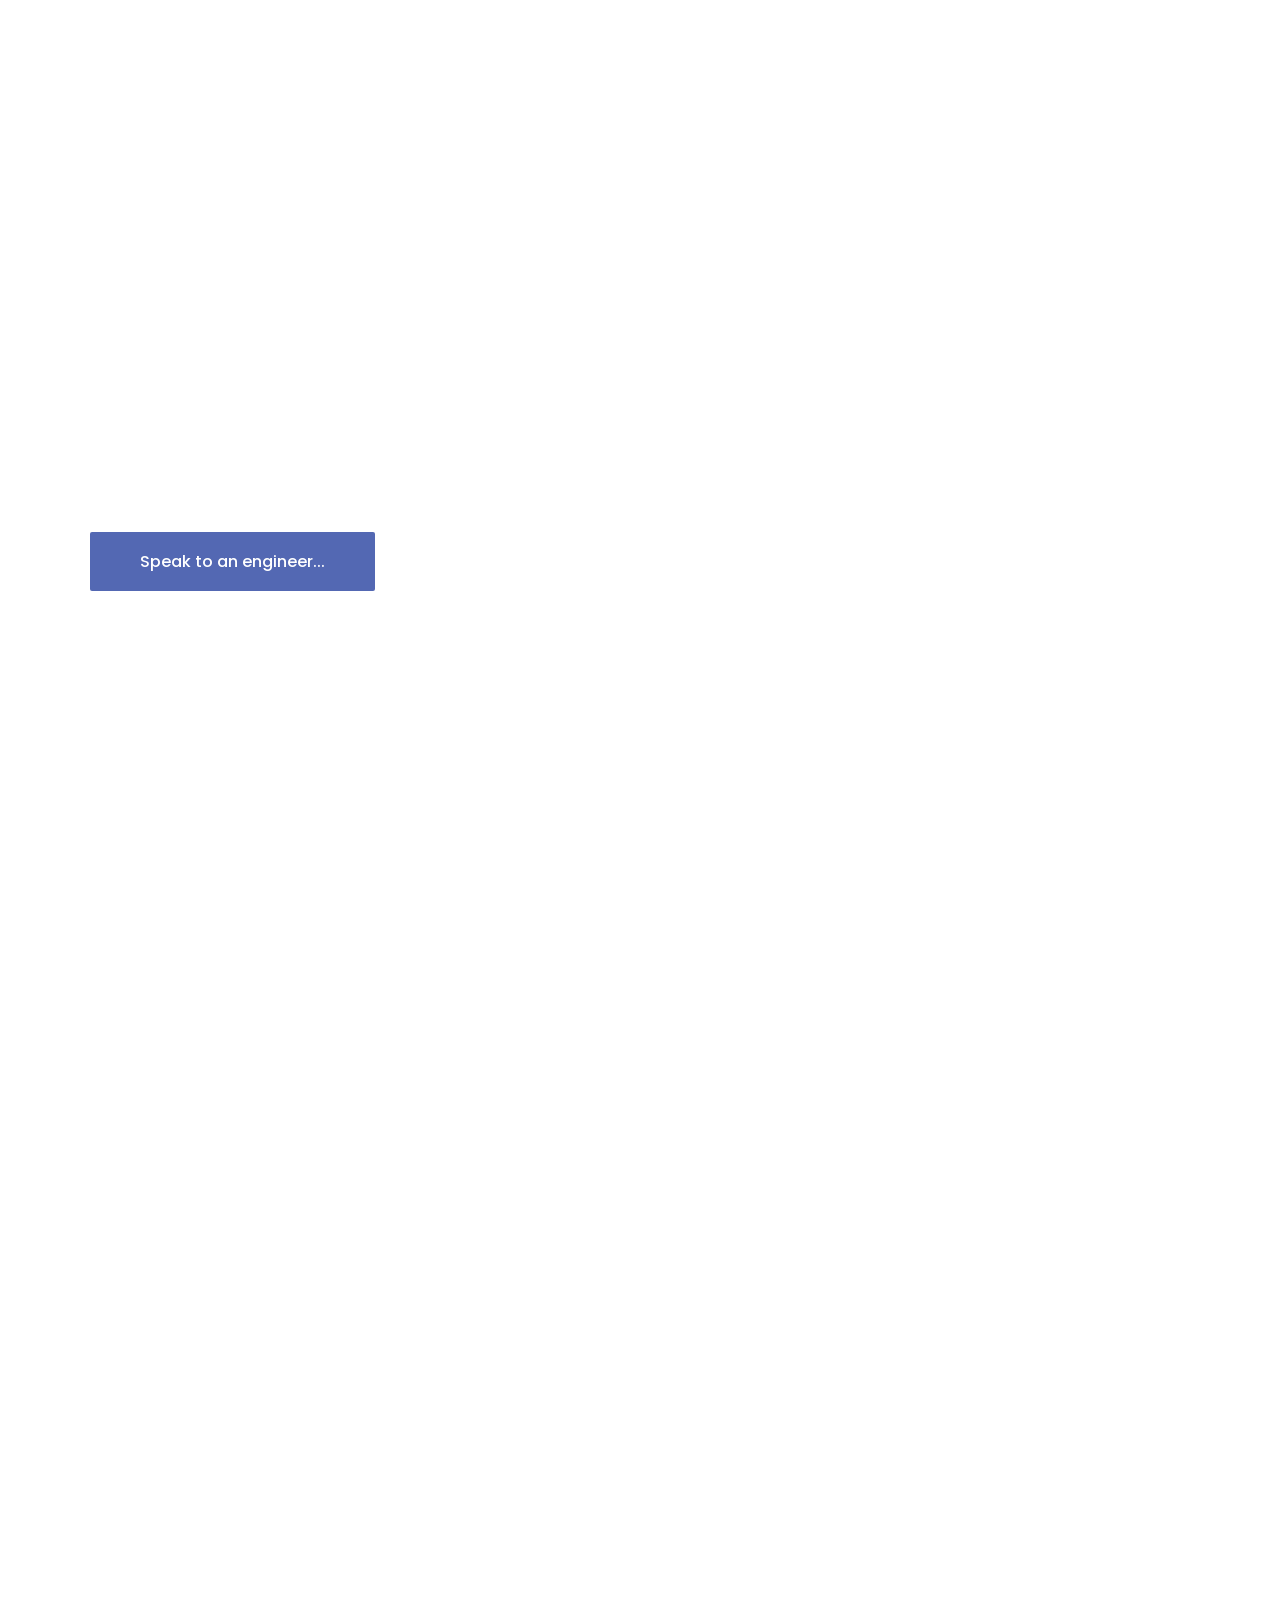
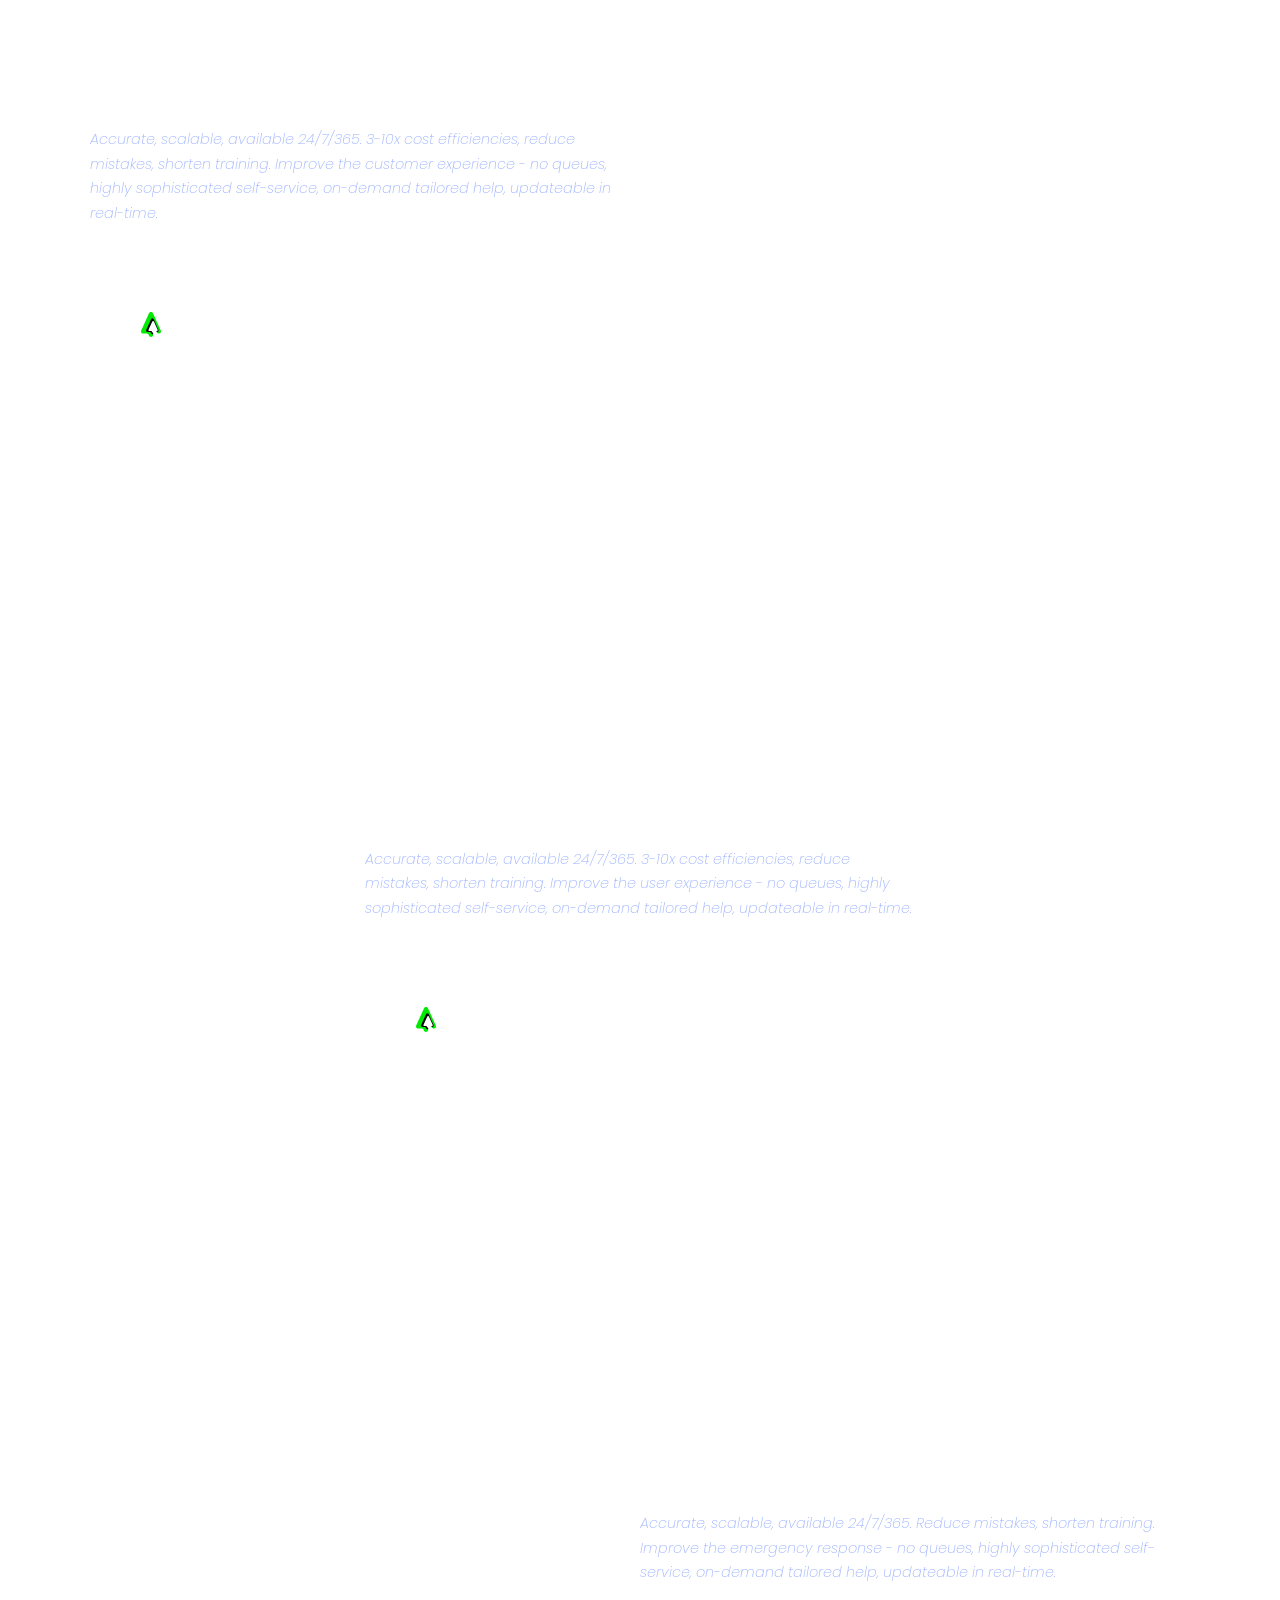
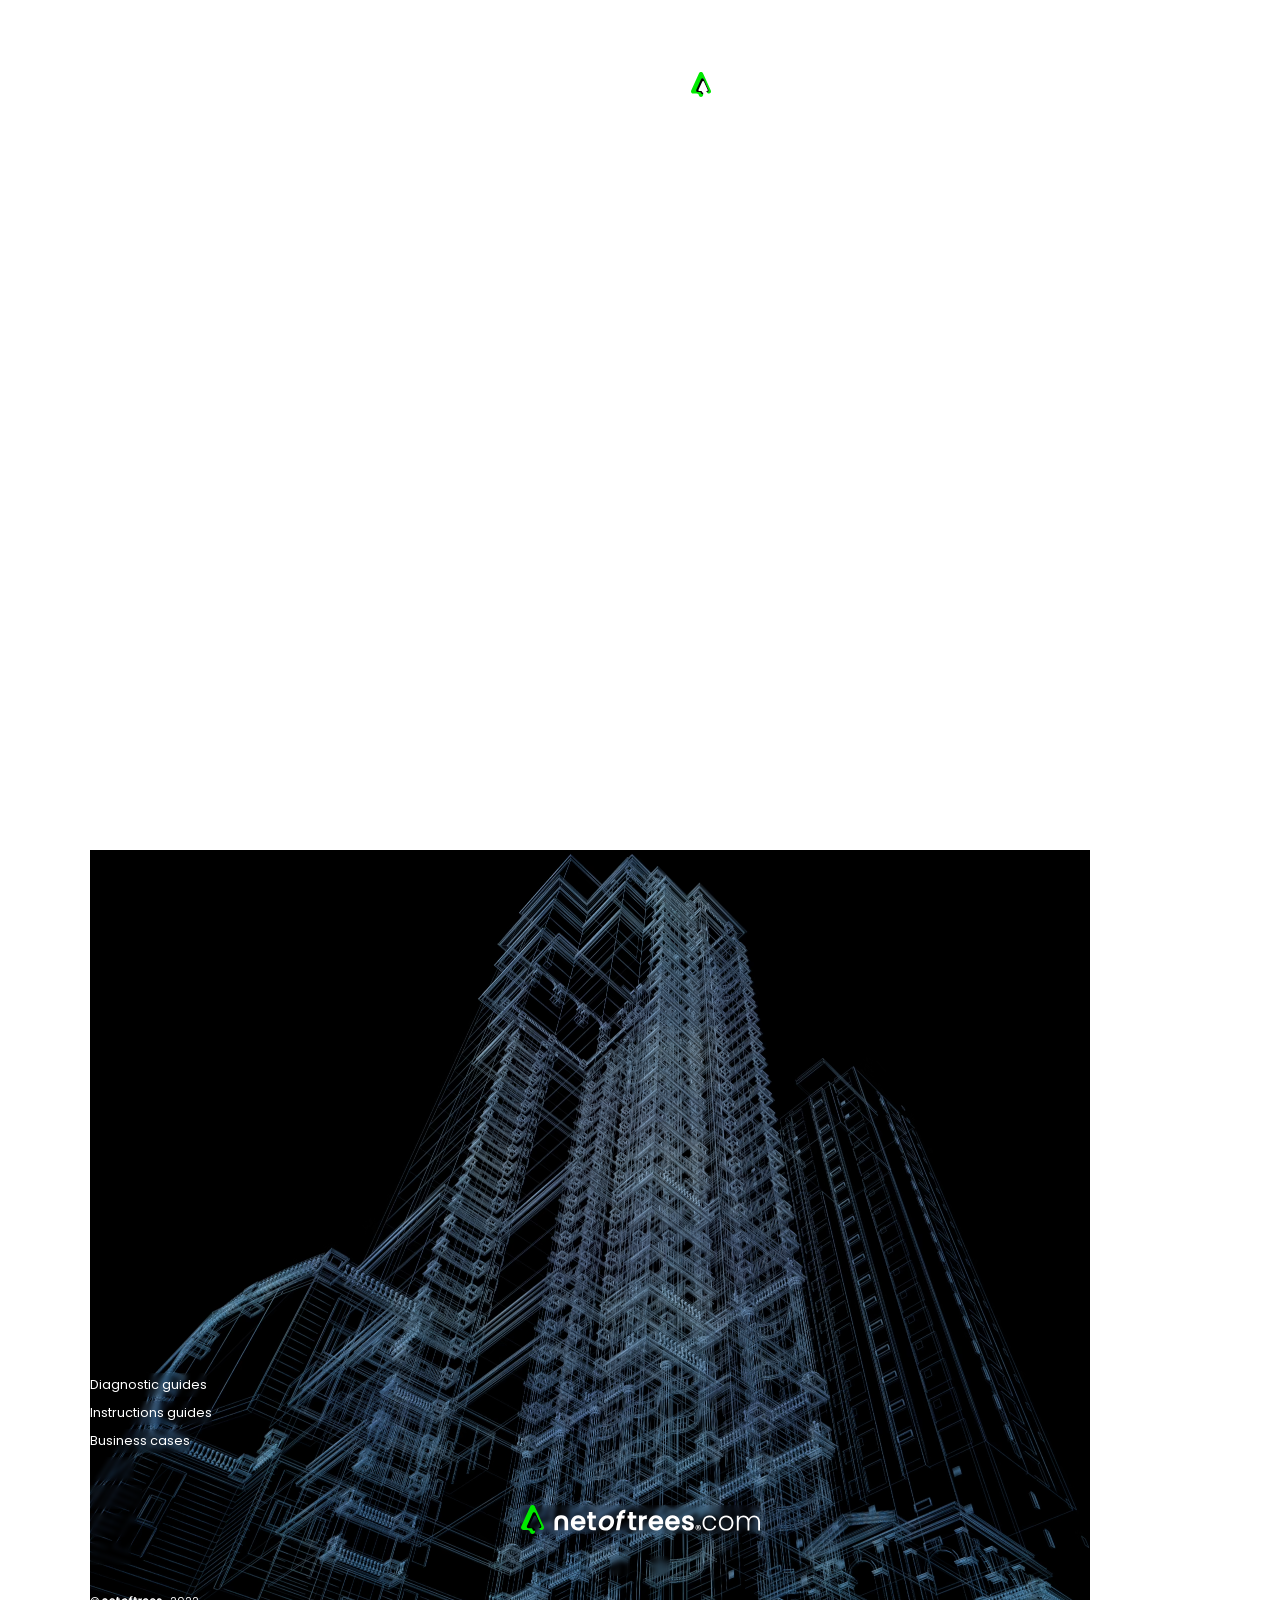
<file: docs/contact.html>
<!DOCTYPE html>

<html><head>
    <meta charset="utf-8">

    <link rel="canonical" href="https://www.netoftrees.com">

    <title>netOfTrees - talk to our sales team</title>
    <meta name="description" content="Contact details and contact form.">
    <meta name="author" content="netoftrees.com">
    <meta http-equiv="content-language" content="en-gb">

    <meta name="viewport" content="width=device-width, initial-scale=1">


    <link rel="apple-touch-icon" sizes="180x180" href="/not/apple-touch-icon.Bxif6a-M.png">
    <link rel="icon" type="image/png" sizes="32x32" href="/not/favicon-32x32.DSCDsY7d.png">
    <link rel="icon" type="image/png" sizes="16x16" href="/not/favicon-16x16.B-8G-bJo.png">
    <link rel="manifest" href="/not/site.DfIXfVMJ.webmanifest">
    <link rel="mask-icon" href="/not/safari-pinned-tab.WM-6Lx2D.svg" color="#5bbad5">
    <link rel="shortcut icon" href="/not/favicon.BLNpGCMn.ico">
    <meta name="msapplication-TileColor" content="#da532c">
    <meta name="msapplication-config" content="[data-uri]">
    <meta name="theme-color" content="#ffffff">

    <link href="https://fonts.googleapis.com/css?family=Poppins: 200,200i,300,300i,400,400i,500,500i,600,700" rel="stylesheet">
  <script type="module" crossorigin="" src="/not/index.CGXkal2G.js"></script>
  <link rel="stylesheet" crossorigin="" href="/not/index.NO4tdnhb.css">
</head>

<body>
    <div id="treeSolve" tabindex="1"><div class="content"><div id="viewTop"></div><div id="background"></div><header><div class="header-menu"><div class="logo-box"><a class="logo" role="img" aria-label="netoftrees logo"></a></div><div class="menu-box"><div class="button-close"><a class="close" role="img" aria-label="Cross icon"></a></div><div class="menu-down"><div class="menu-item solution-menu"><a>solutions</a></div><div class="solution-menu-hidden"><div class="side-menu-item"><a>helpdesks</a></div><div class="side-menu-item"><a>workflows</a></div><div class="side-menu-item"><a>business cases</a></div><div class="side-menu-item"><a>docs assembler</a></div></div><div class="menu-item"><a>pricing</a></div></div></div><div class="button-box"><a class="hamburger" role="img" aria-label="Hamburger icon"></a></div></div><div id="scrollDown"><div class="brain"></div><div class="words"></div></div></header><div id="contact"><div class="offer-contact"><div class="contact-top"><h1><span>Get in touch...</span></h1></div><div class="contact-box"><div class="contact-text"><p><span>team@netoftrees.com </span></p><div><a class="dm-twitter" target="_blank" href="https://twitter.com/messages/compose?recipient_id=https://twitter.com/messages/compose?recipient_id=1510915792619163650"><div class="dm-img"></div><span>Message us </span></a></div></div></div></div></div></div><footer class="footer"><div class="offer-lastDozer"><div class="lastDozer-img"><div class="lastDozer-margins"><picture><source media="(max-width: 810px)" srcset="/not/bulldozer--2.2RnWT6dg.avif" type="image/avif"><source media="(max-width: 810px)" srcset="/not/bulldozer--2.BBK9UAU9.webp" type="image/webp"><source media="(min-width: 811px)" srcset="/not/bulldozer--1.Cg1TkZ1_.avif" type="image/avif"><source media="(min-width: 811px)" srcset="/not/bulldozer--1.Dr0j3ib1.webp" type="image/webp"><img class="dozer" src="/not/bulldozer--1.Dr0j3ib1.webp" alt="Bulldozer"></picture></div></div></div><div class="footer-box"><div class="footer-tree"><a class="tree" href="https://www.netoftrees.com" role="img" aria-label="netoftrees logo"></a><div class="footer-social"><a target="_blank" class="footer-linkedin" href="https://www.linkedin.com/company/netoftrees/about"></a><a target="_blank" class="footer-twitter" href="https://twitter.com/netoftrees"></a></div></div><div class="container footer-links"><ul><li><a href="https://www.netoftrees.com/solutions">Solutions</a></li><li><a href="https://www.netoftrees.com/support">Diagnostic guides</a></li><li><a href="https://www.netoftrees.com/workflows">Instructions guides</a></li><li><a href="https://www.netoftrees.com/cases">Business cases</a></li><li><a href="https://www.netoftrees.com/pricing">Pricing</a></li><li><a href="https://www.netoftrees.com/contact">Contact</a></li><li><a>Privacy</a></li><li><a>Terms</a></li></ul><p class="copyright"><span>© </span><div class="name" role="img" aria-label="netoftrees"></div><span> 2022</span></p></div></div></footer></div>
    <noscript>You need to enable JavaScript to run this app.</noscript>



</body></html>
</file>
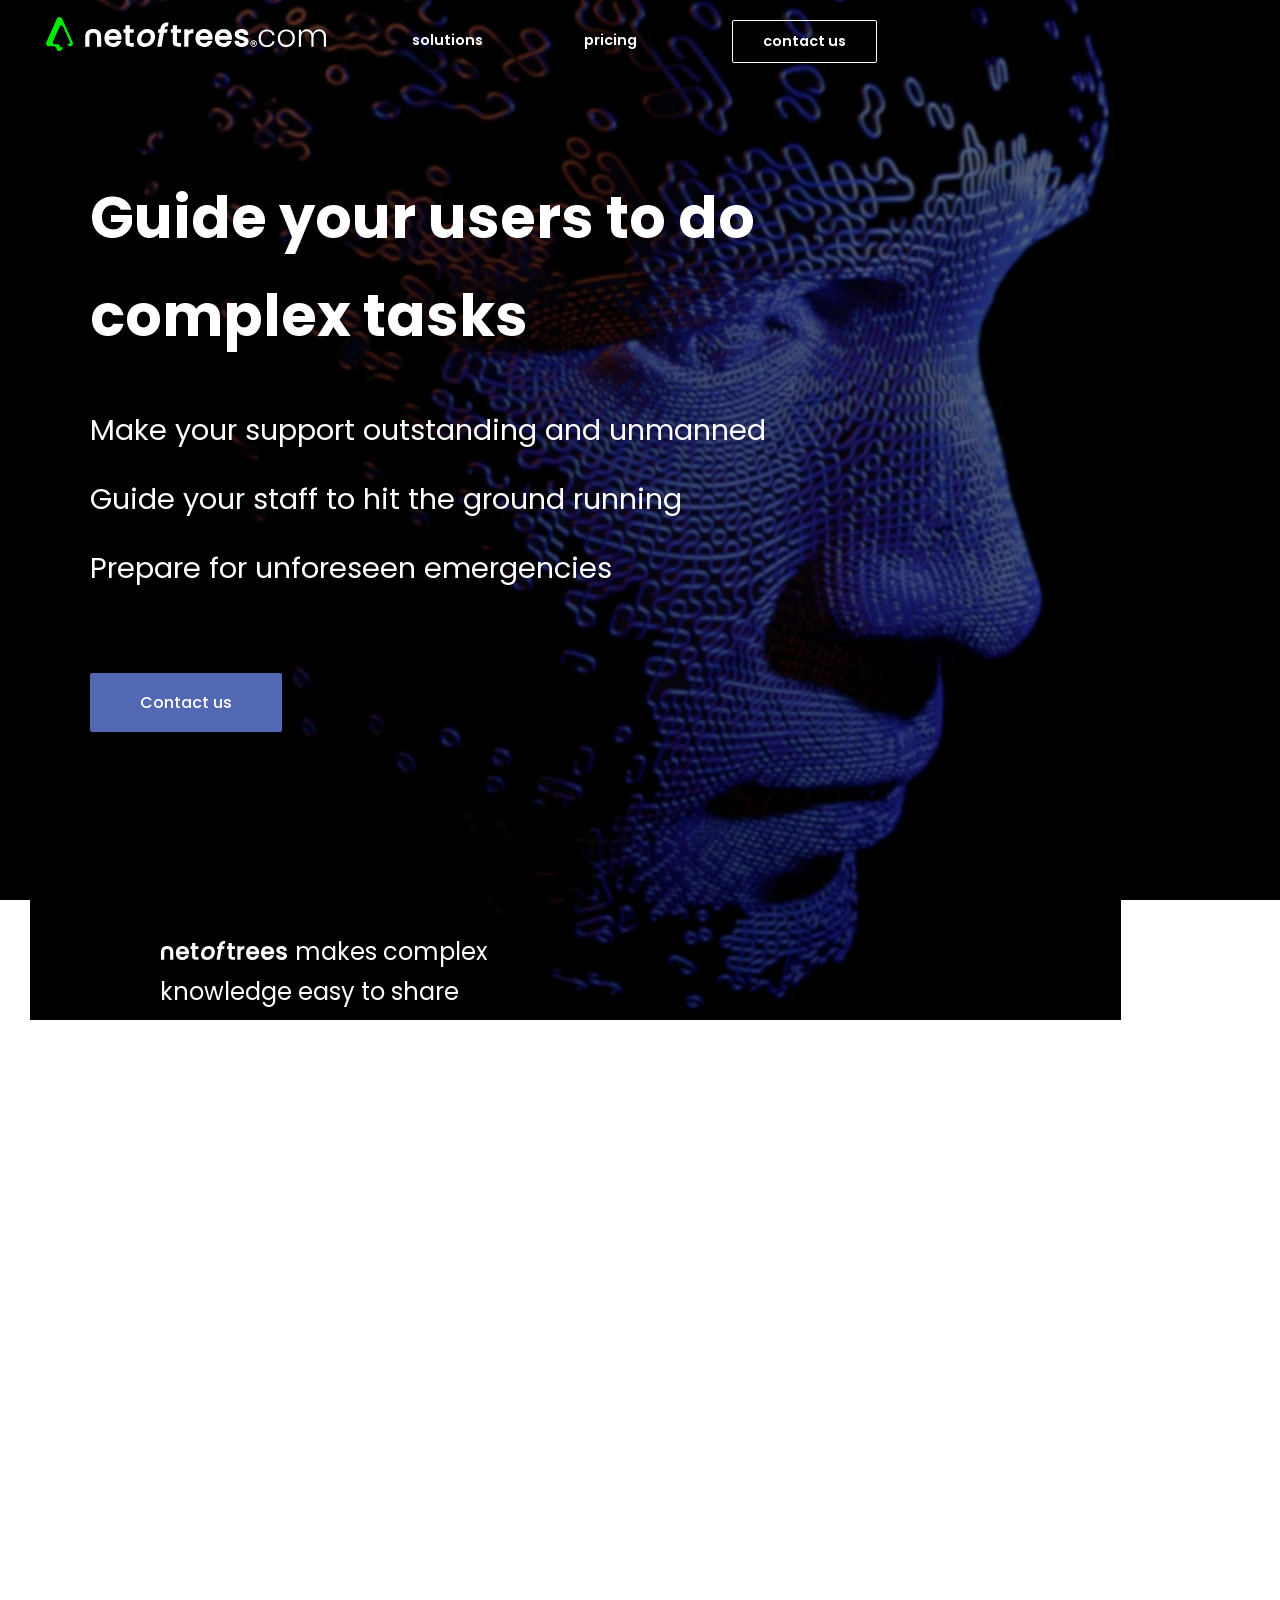
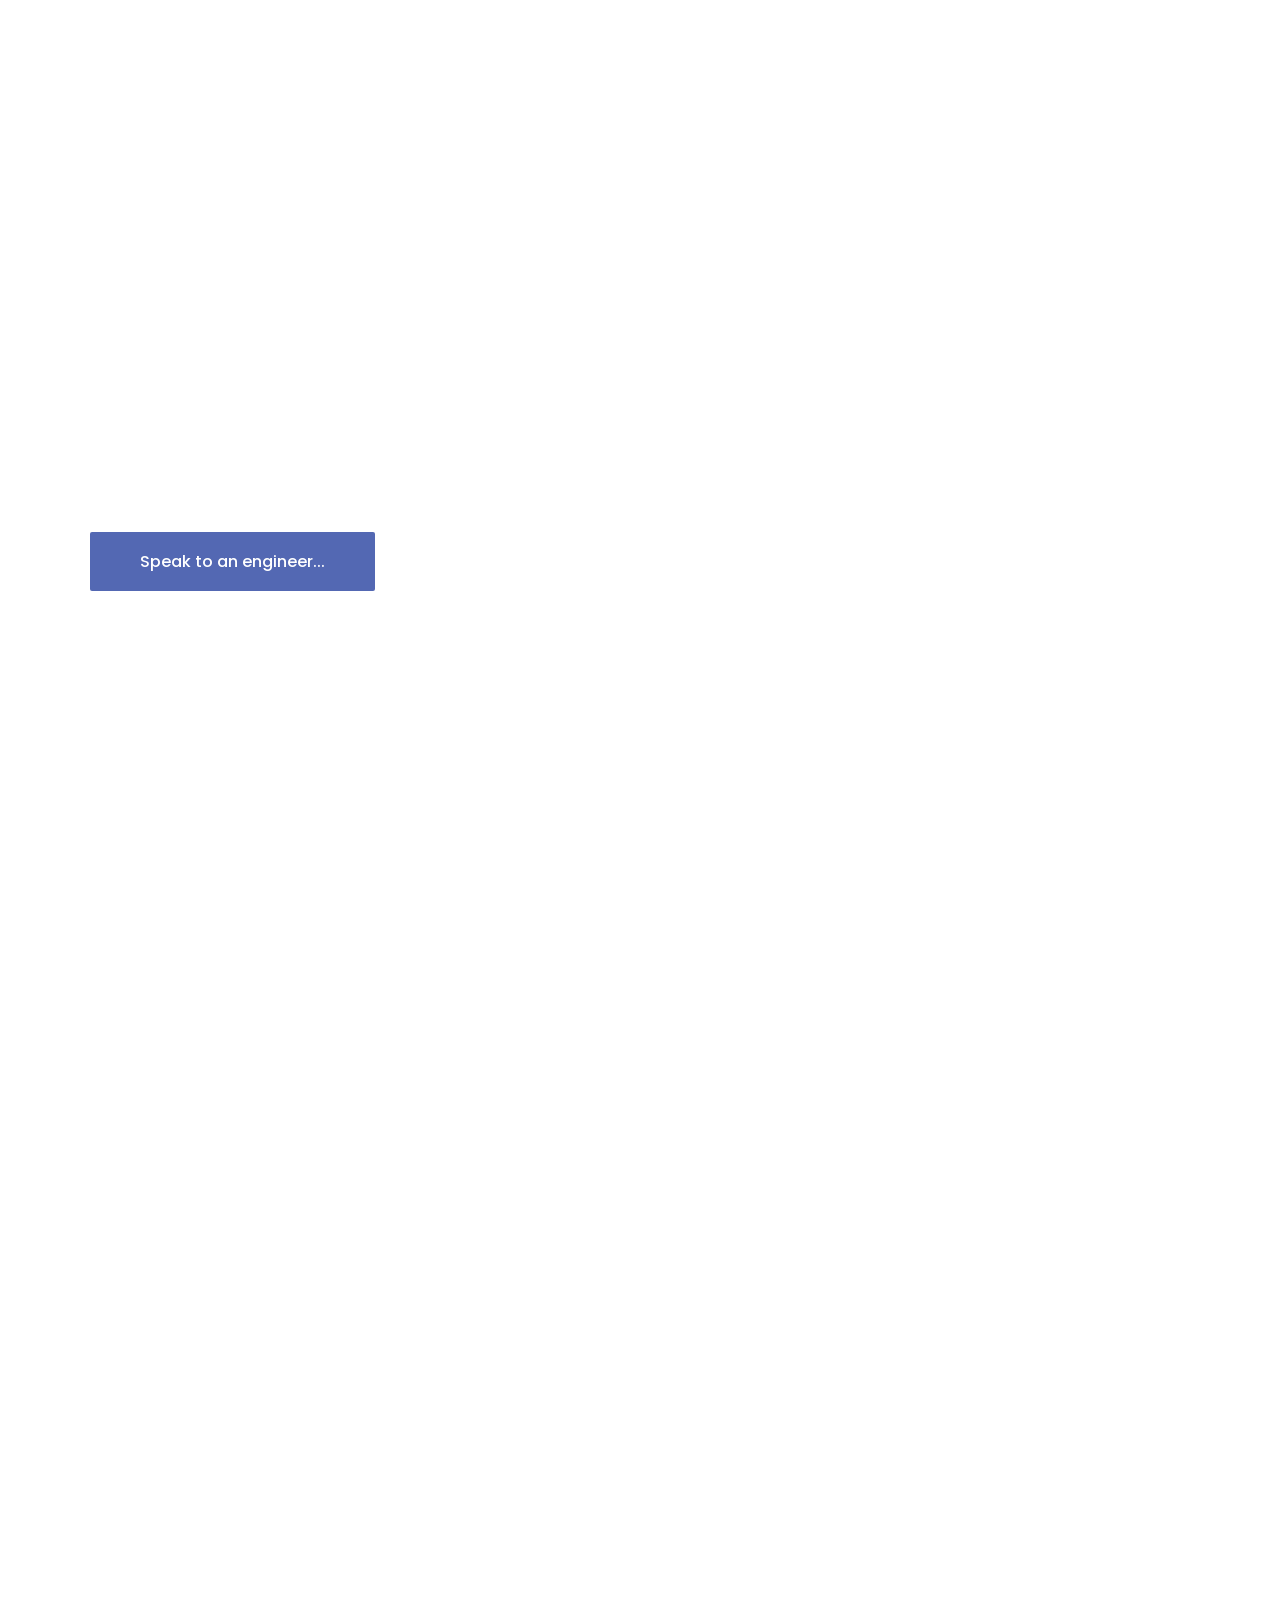
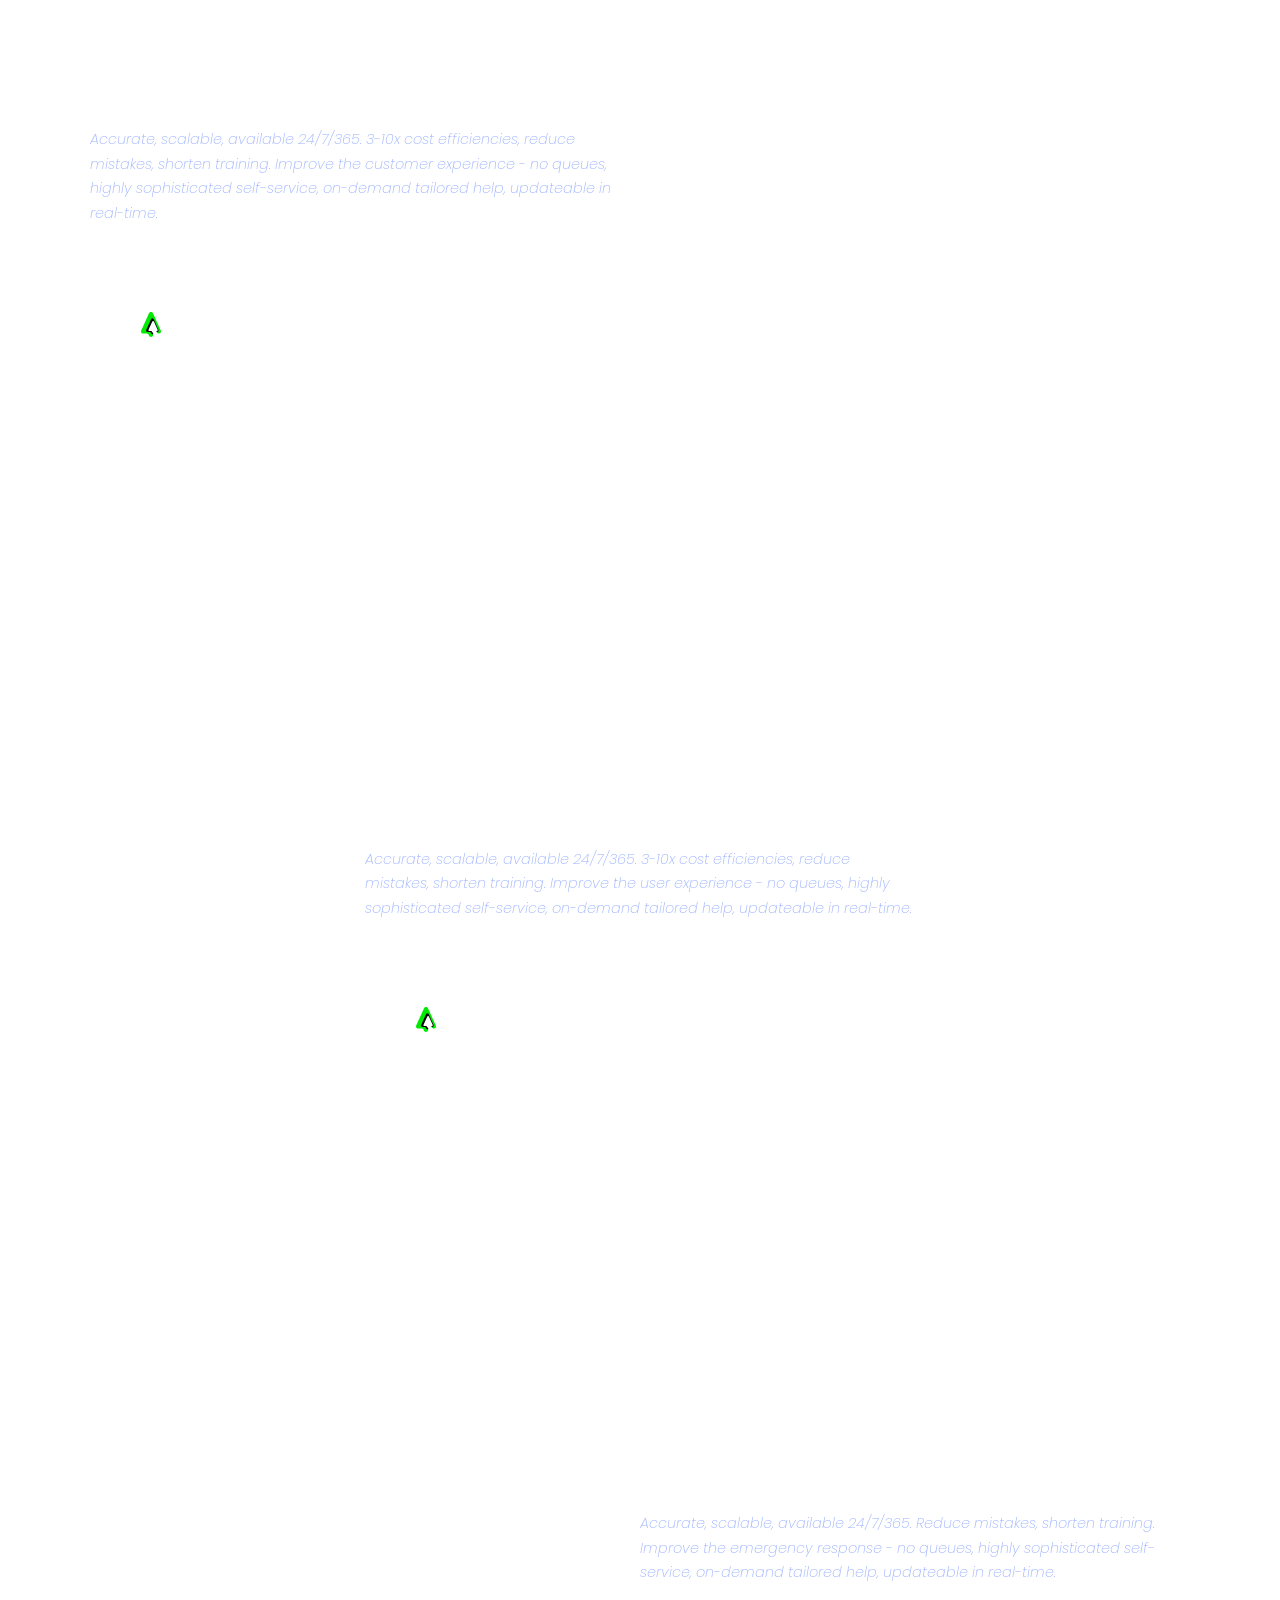
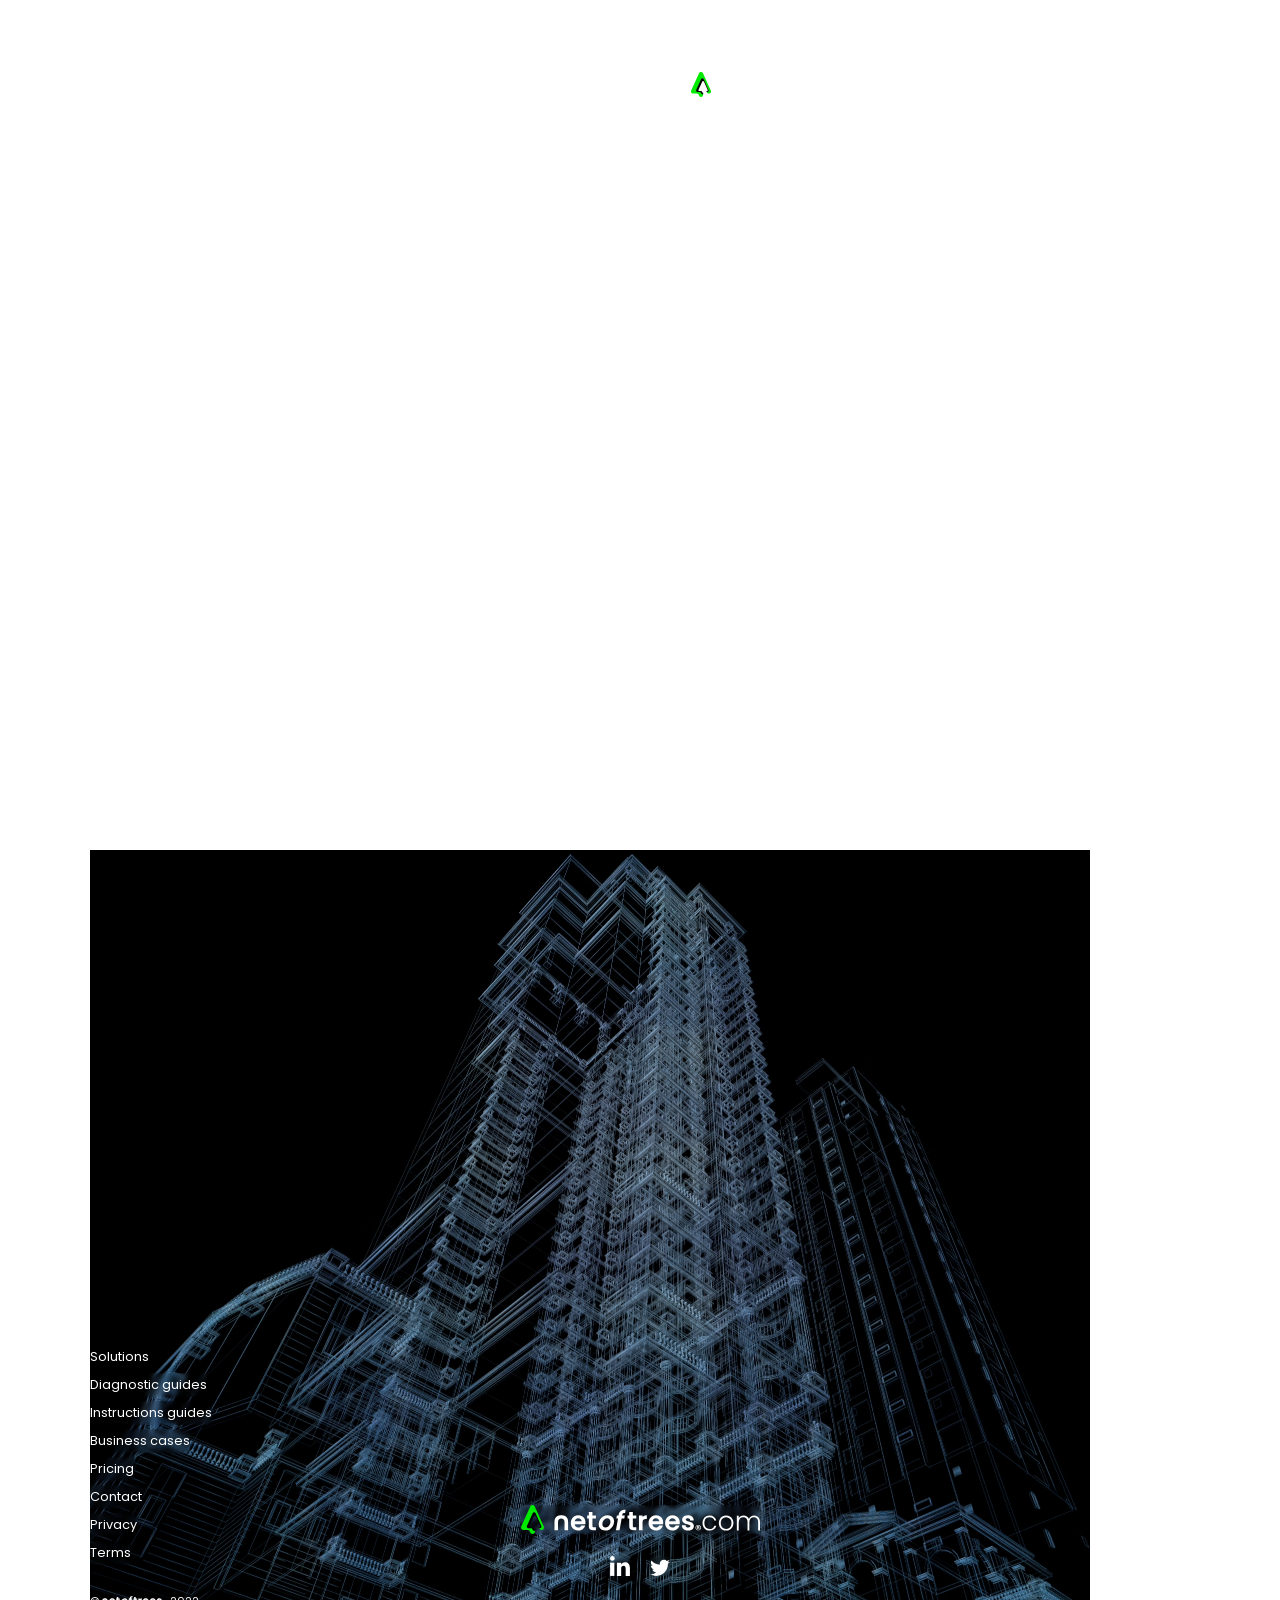
<file: docs/pricing.html>
<!DOCTYPE html>

<html><head>
    <meta charset="utf-8">

    <link rel="canonical" href="https://www.netoftrees.com">

    <title>netOfTrees - pricing options. </title>
    <meta name="description" content="Pricing packages and details - contact us to discuss">
    <meta name="author" content="netoftrees.com">
    <meta http-equiv="content-language" content="en-gb">

    <meta name="viewport" content="width=device-width, initial-scale=1">


    <link rel="apple-touch-icon" sizes="180x180" href="/not/apple-touch-icon.Bxif6a-M.png">
    <link rel="icon" type="image/png" sizes="32x32" href="/not/favicon-32x32.DSCDsY7d.png">
    <link rel="icon" type="image/png" sizes="16x16" href="/not/favicon-16x16.B-8G-bJo.png">
    <link rel="manifest" href="/not/site.DfIXfVMJ.webmanifest">
    <link rel="mask-icon" href="/not/safari-pinned-tab.WM-6Lx2D.svg" color="#5bbad5">
    <link rel="shortcut icon" href="/not/favicon.BLNpGCMn.ico">
    <meta name="msapplication-TileColor" content="#da532c">
    <meta name="msapplication-config" content="[data-uri]">
    <meta name="theme-color" content="#ffffff">

    <link href="https://fonts.googleapis.com/css?family=Poppins: 200,200i,300,300i,400,400i,500,500i,600,700" rel="stylesheet">
  <script type="module" crossorigin="" src="/not/index.CGXkal2G.js"></script>
  <link rel="stylesheet" crossorigin="" href="/not/index.NO4tdnhb.css">
</head>

<body>
    <div id="treeSolve" tabindex="1"><div class="content"><div id="viewTop"></div><div id="background"></div><header><div class="header-menu"><div class="logo-box"><a class="logo" role="img" aria-label="netoftrees logo"></a></div><div class="menu-box"><div class="button-close"><a class="close" role="img" aria-label="Cross icon"></a></div><div class="menu-down"><div class="menu-item solution-menu"><a>solutions</a></div><div class="solution-menu-hidden"><div class="side-menu-item"><a>helpdesks</a></div><div class="side-menu-item"><a>workflows</a></div><div class="side-menu-item"><a>business cases</a></div><div class="side-menu-item"><a>docs assembler</a></div></div><div class="menu-item"><a>pricing</a></div><div class="menu-item menu-demo"><a>contact us</a></div></div></div><div class="button-box"><a class="hamburger" role="img" aria-label="Hamburger icon"></a></div></div><div id="scrollDown"><div class="brain"></div><div class="words"></div></div></header><div id="pricing"><div class="offer-pricing"><h1><div class="name" role="img" aria-label="netoftrees"></div><span> pricing</span></h1><div class="pricing-options-2"><div class="pricing-option-short"><div class="pricing-header"><h4><span>PLANS</span></h4><h3><span>Basic or Advanced</span></h3><p class="pricing-intro-2"><span>Contact sales to arrange a package right for you</span></p></div><div class="pricing-short"><a class="pricing-select">Contact sales</a></div></div><div class="pricing-levels"><div class="pricing-header"><h4><span>SERVICE OPTIONS</span></h4></div><p class="pricing-explanation"><p class="pricing-section"><h5><span>Editor</span></h5><ul><li><span>Codeless authoring</span></li><li><span>Advanced logic</span></li><li><span>Plugins</span></li></ul></p><p class="pricing-section"><h5><span>Assistants</span></h5><ul><li><span>Off-the-shelf assistants and software robots</span></li><li><span>Custom </span><div class="name" role="img" aria-label="netoftrees"></div><span> assistants</span></li><li><span>Custom </span><div class="name" role="img" aria-label="netoftrees"></div><span> integrations</span></li><li><span>Private custom </span><div class="name" role="img" aria-label="netoftrees"></div><span> assistants</span></li><li><span>Build-your-own software tools</span></li><li><span>Own branding</span></li><li><span>CSS customisation</span></li><li><span>Embed options</span></li><li><span>Custom webhooks</span></li><li><span>Form data collection</span></li><li><span>Field verification</span></li><li><span>Unlimited users</span></li></ul></p><p class="pricing-section"><h5><span>Reporting</span></h5><ul><li><span>Basic user journey reporting</span></li><li><span>Basic architect auditing</span></li><li><span>Full user journey reporting</span></li><li><span>Full architect auditing</span></li><li><span>Custom reporting</span></li></ul></p><p class="pricing-section"><h5><span>Support</span></h5><ul><li><span>Email support</span></li><li><span>Business hours support</span></li><li><span>24/7/365 support</span></li><li><span>Phone and email support</span></li><li><span>Dedicated account executive</span></li></ul></p><p class="pricing-section"><h5><span>Training</span></h5><ul><li><span>Building your first maps with you</span></li><li><span>Dedicated training sessions</span></li></ul></p><p class="pricing-section"><h5><span>Plus</span></h5><ul><li><span>More, based on your needs</span></li></ul></p></p></div></div><div class="pricing-questions"><h2><span>Questions?</span></h2><div class="contact-buttons"><a class="pricing-select">Contact us</a></div></div></div></div></div><footer class="footer"><div class="offer-lastStation"><div class="lastStation-img"><div class="lastStation-margins"><picture><source media="(max-width: 410px)" srcset="/not/station--4.D6W6g-2_.avif" type="image/avif"><source media="(max-width: 410px)" srcset="/not/station--4.Dwp-LNQu.webp" type="image/webp"><source media="(max-width: 510px)" srcset="/not/station--3.CR_vqQsY.avif" type="image/avif"><source media="(max-width: 510px)" srcset="/not/station--3.h-7d0e5l.webp" type="image/webp"><source media="(max-width: 710px)" srcset="/not/station--2.BNPS9pdP.avif" type="image/avif"><source media="(max-width: 710px)" srcset="/not/station--2.CM1XLy5n.webp" type="image/webp"><source media="(min-width: 711px)" srcset="/not/station--1.B57OJ_ky.avif" type="image/avif"><source media="(min-width: 711px)" srcset="/not/station--1.Cg9STfQG.webp" type="image/webp"><img class="station" src="/not/station--1.Cg9STfQG.webp" alt="Space station"></picture></div></div></div><div class="footer-box"><div class="footer-tree"><a class="tree" href="https://www.netoftrees.com" role="img" aria-label="netoftrees logo"></a><div class="footer-social"><a target="_blank" class="footer-linkedin" href="https://www.linkedin.com/company/netoftrees/about"></a><a target="_blank" class="footer-twitter" href="https://twitter.com/netoftrees"></a></div></div><div class="container footer-links"><ul><li><a href="https://www.netoftrees.com/solutions">Solutions</a></li><li><a href="https://www.netoftrees.com/support">Diagnostic guides</a></li><li><a href="https://www.netoftrees.com/workflows">Instructions guides</a></li><li><a href="https://www.netoftrees.com/cases">Business cases</a></li><li><a href="https://www.netoftrees.com/pricing">Pricing</a></li><li><a href="https://www.netoftrees.com/contact">Contact</a></li><li><a>Privacy</a></li><li><a>Terms</a></li></ul><p class="copyright"><span>© </span><div class="name" role="img" aria-label="netoftrees"></div><span> 2022</span></p></div></div></footer></div>
    <noscript>You need to enable JavaScript to run this app.</noscript>



</body></html>
</file>
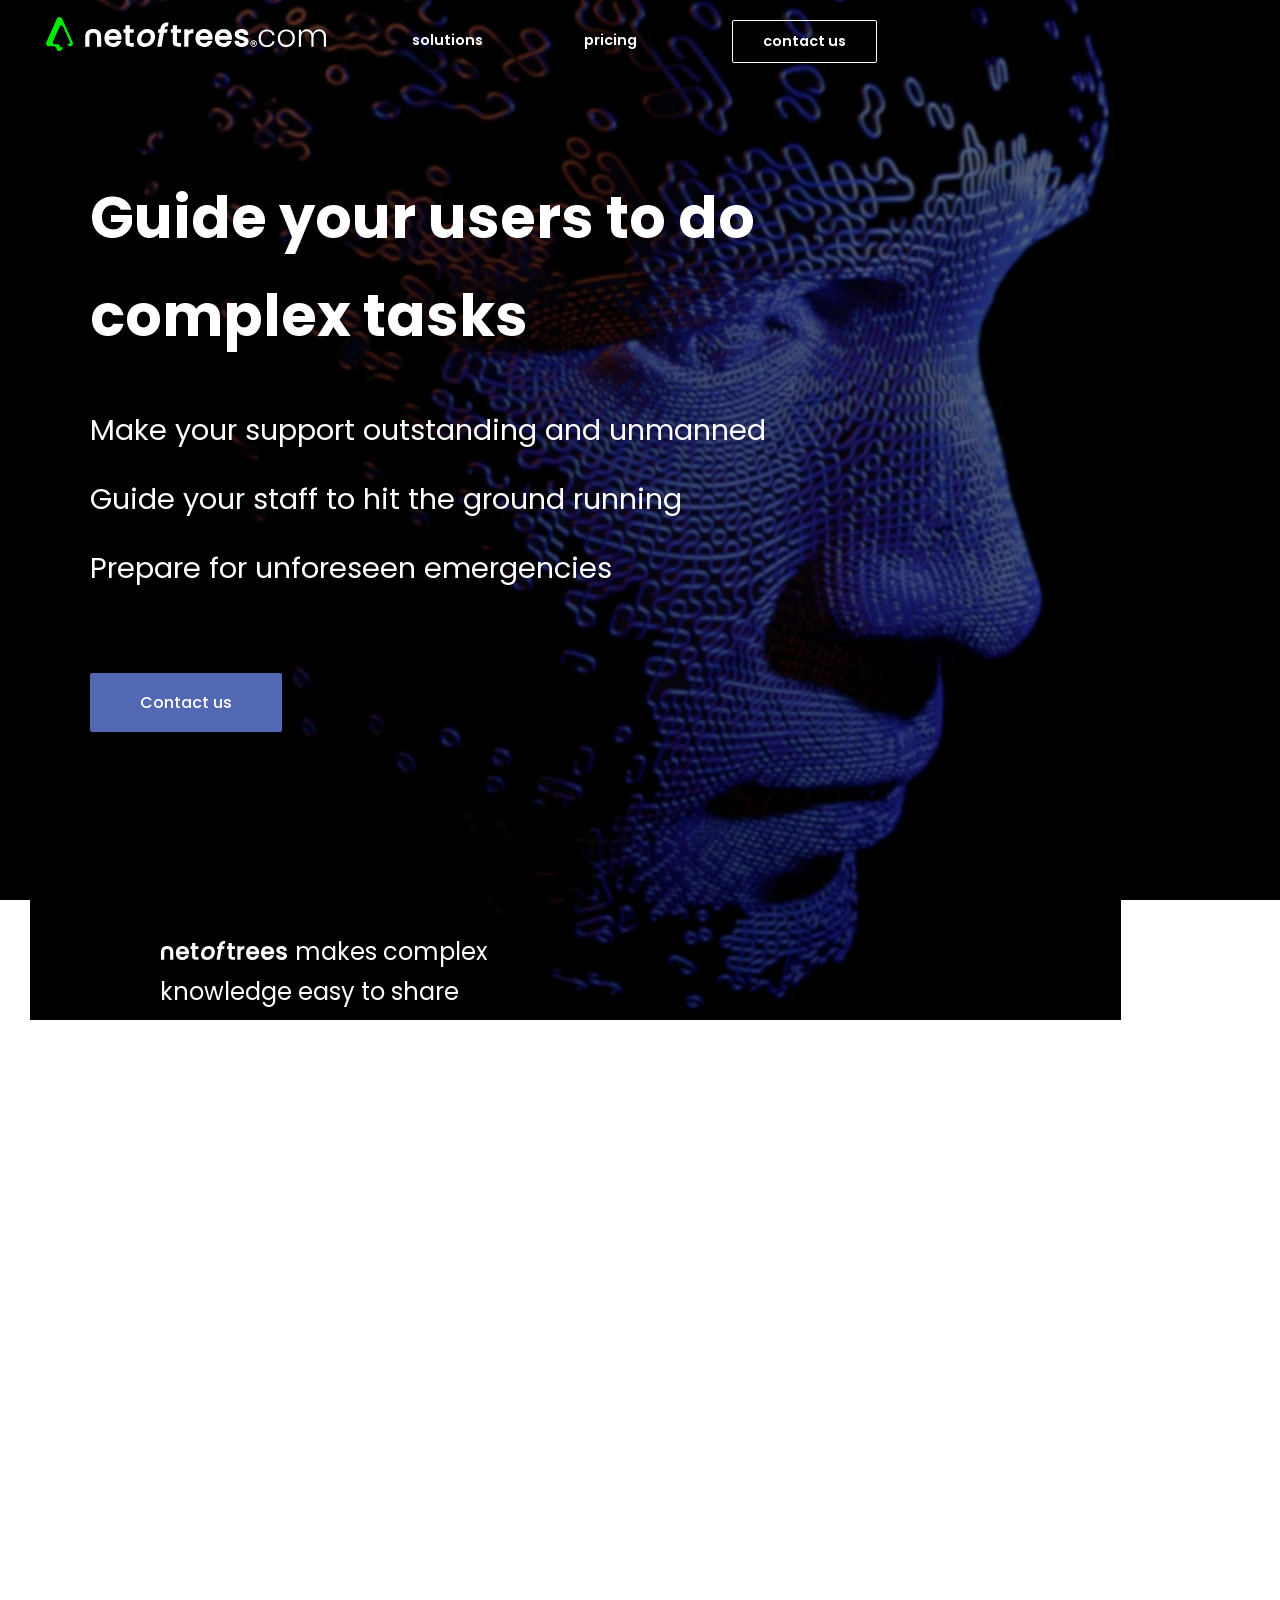
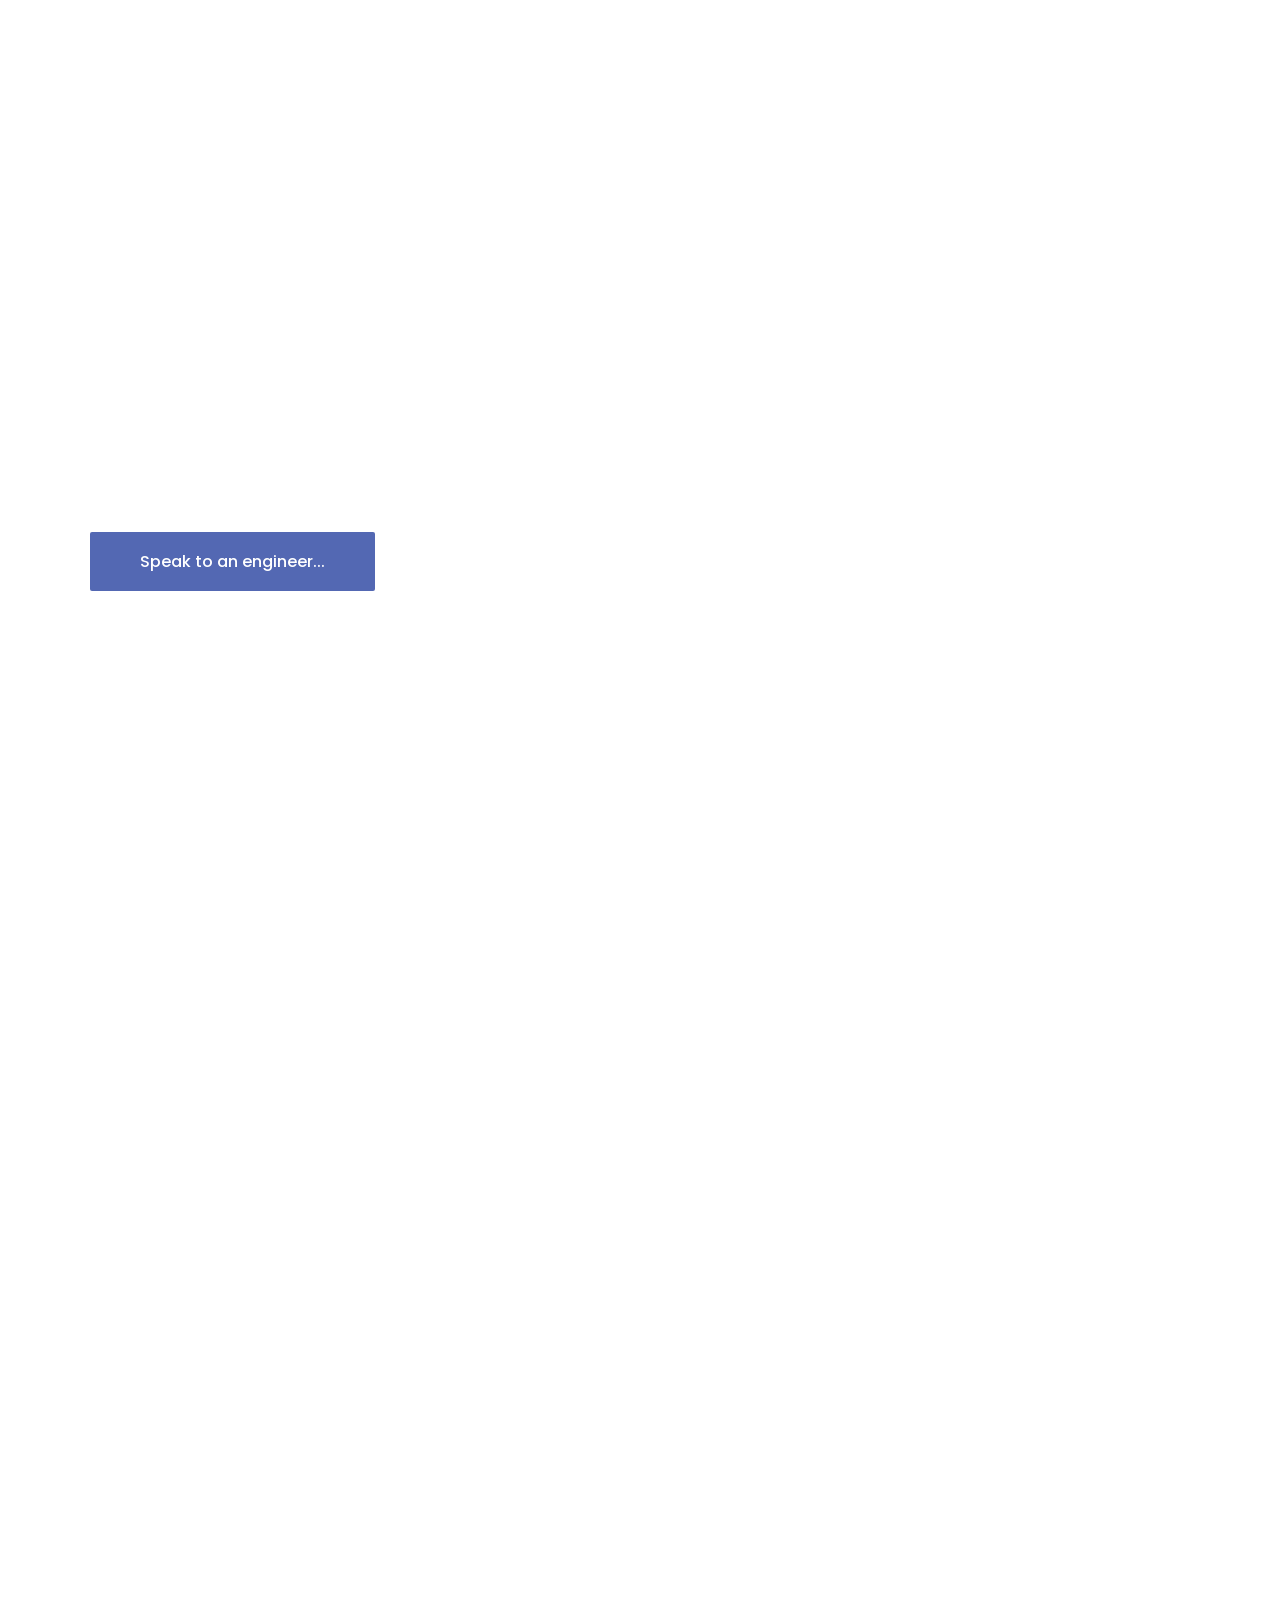
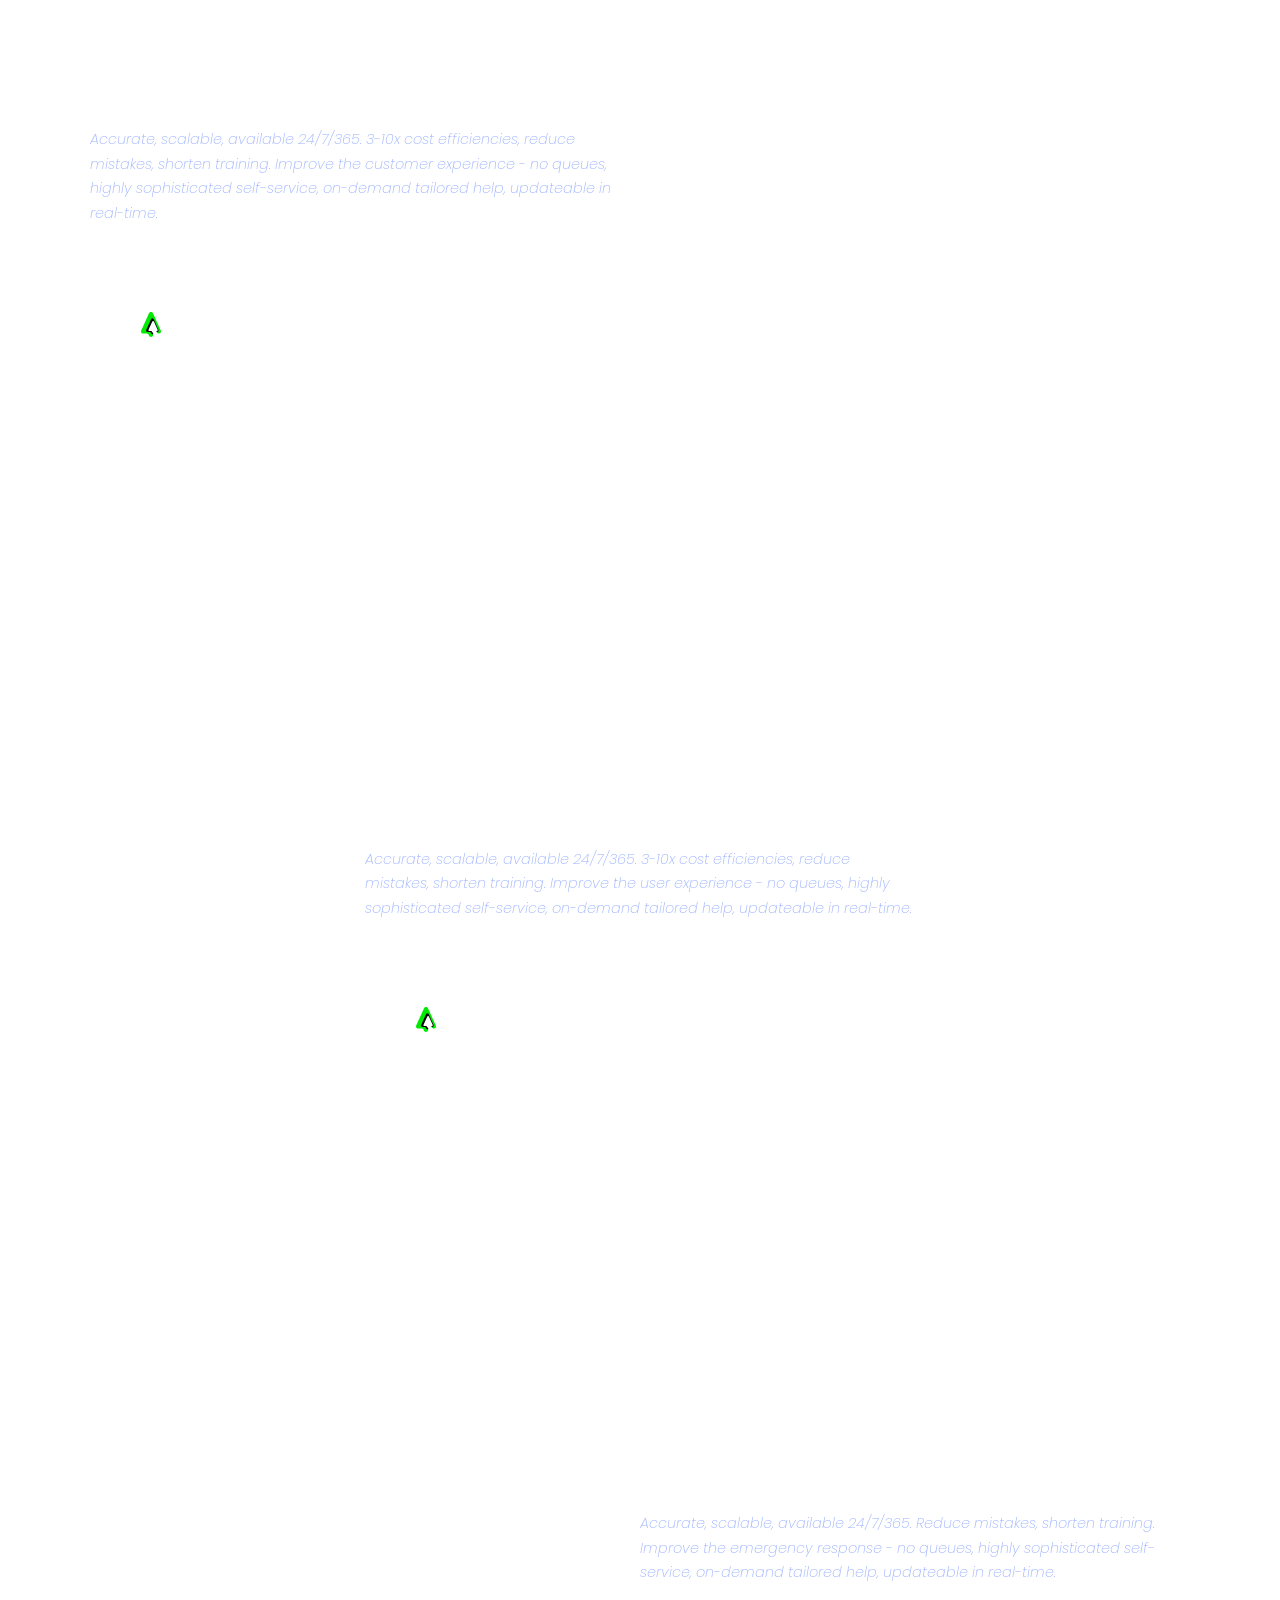
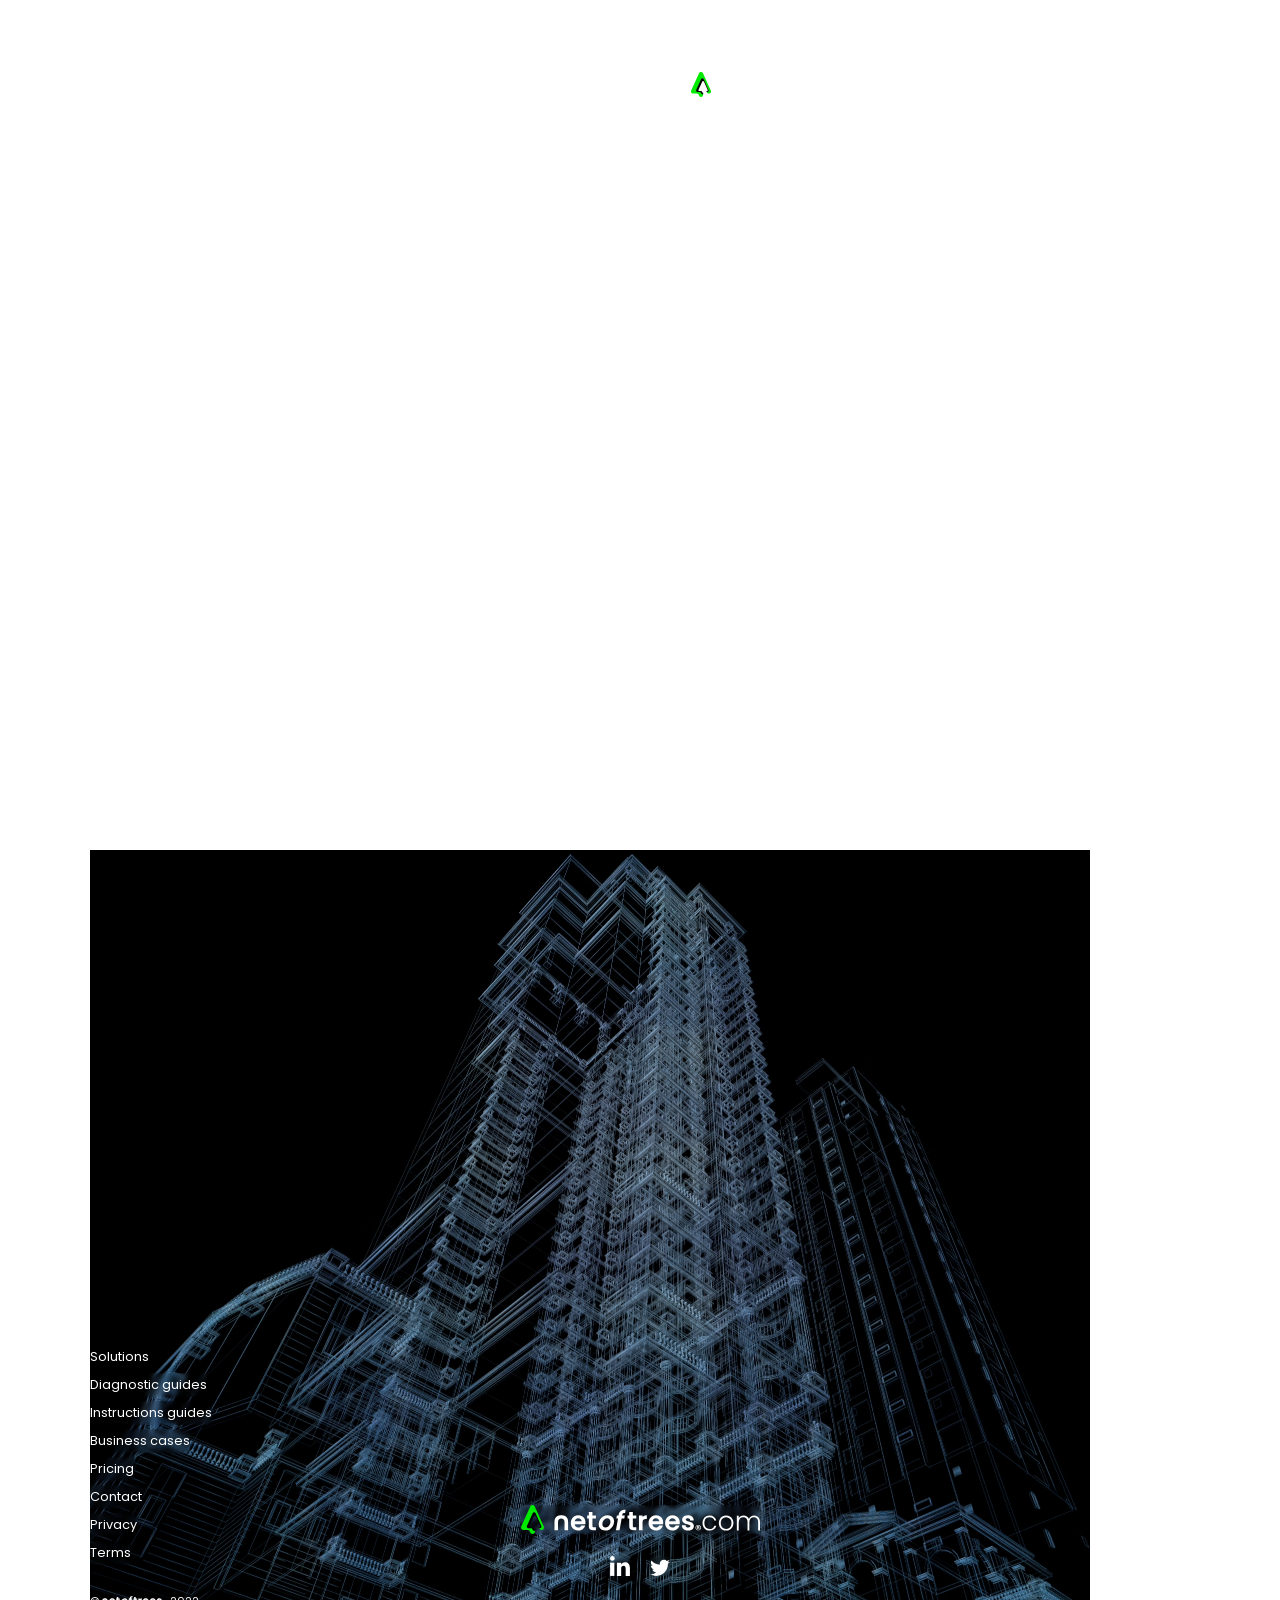
<file: docs/solutions.html>
<!DOCTYPE html>

<html><head>
    <meta charset="utf-8">

    <link rel="canonical" href="https://www.netoftrees.com">

    <title>netOfTrees - solutions.</title>
    <meta name="description" content="Where your team's collective knowledge can be secured, edited, verified and searched. To drive apps on any digital device guiding your people through complex specialist tasks.">
    <meta name="author" content="netoftrees.com">
    <meta http-equiv="content-language" content="en-gb">

    <meta name="viewport" content="width=device-width, initial-scale=1">


    <link rel="apple-touch-icon" sizes="180x180" href="/not/apple-touch-icon.Bxif6a-M.png">
    <link rel="icon" type="image/png" sizes="32x32" href="/not/favicon-32x32.DSCDsY7d.png">
    <link rel="icon" type="image/png" sizes="16x16" href="/not/favicon-16x16.B-8G-bJo.png">
    <link rel="manifest" href="/not/site.DfIXfVMJ.webmanifest">
    <link rel="mask-icon" href="/not/safari-pinned-tab.WM-6Lx2D.svg" color="#5bbad5">
    <link rel="shortcut icon" href="/not/favicon.BLNpGCMn.ico">
    <meta name="msapplication-TileColor" content="#da532c">
    <meta name="msapplication-config" content="[data-uri]">
    <meta name="theme-color" content="#ffffff">

    <link href="https://fonts.googleapis.com/css?family=Poppins: 200,200i,300,300i,400,400i,500,500i,600,700" rel="stylesheet">
  <script type="module" crossorigin="" src="/not/index.CGXkal2G.js"></script>
  <link rel="stylesheet" crossorigin="" href="/not/index.NO4tdnhb.css">
</head>

<body>
    <div id="treeSolve" tabindex="1" class="full-negative"><div class="content"><div id="viewTop"></div><div id="background"></div><header><div class="header-menu"><div class="logo-box"><a class="logo" role="img" aria-label="netoftrees logo"></a></div><div class="menu-box"><div class="button-close"><a class="close" role="img" aria-label="Cross icon"></a></div><div class="menu-down"><div class="menu-item solution-menu"><a>solutions</a></div><div class="solution-menu-hidden"><div class="side-menu-item"><a>helpdesks</a></div><div class="side-menu-item"><a>workflows</a></div><div class="side-menu-item"><a>business cases</a></div><div class="side-menu-item"><a>docs assembler</a></div></div><div class="menu-item"><a>pricing</a></div><div class="menu-item menu-demo"><a>contact us</a></div></div></div><div class="button-box"><a class="hamburger" role="img" aria-label="Hamburger icon"></a></div></div><div id="scrollDown"><div class="brain"></div><div class="words"></div></div></header><div id="trialSupport"><div class="offer-solution"><div class="solution-margins"><h1><span>Securing and sharing your company knowledge</span></h1></div><div class="solution-image"><div class="brain-img"><picture><source media="(max-width: 510px)" srcset="/not/brain-inv--4.CA4f45KS.avif" type="image/avif"><source media="(max-width: 510px)" srcset="/not/brain-inv--4.DU4rUgB1.webp" type="image/webp"><source media="(max-width: 610px)" srcset="/not/brain-inv--3.Dk56Wj4o.avif" type="image/avif"><source media="(max-width: 610px)" srcset="/not/brain-inv--3.BkE6DvDf.webp" type="image/webp"><source media="(max-width: 710px)" srcset="/not/brain-inv--2.D8T-E3mE.avif" type="image/avif"><source media="(max-width: 710px)" srcset="/not/brain-inv--2.2WFv8CQo.webp" type="image/webp"><source media="(min-width: 711px)" srcset="/not/brain-inv--1.DH7Lpa-Z.avif" type="image/avif"><source media="(min-width: 711px)" srcset="/not/brain-inv--1.BVKExcaR.webp" type="image/webp"><img class="brain" src="/not/brain-inv--1.BVKExcaR.webp" alt="Brain"></picture></div></div><div class="solution-margins"><div class="solution-block"><h2><span>The editable brain </span></h2><h4><span>Netoftrees is an editable brain to guide anyone to do anything. </span></h4><p><span>To secure and share complex company knowledge. </span></p><p><span>To drive a rich, self-help, support capable of solving highly intricate problems. </span><span>To guide consultants through complex workflow logic. </span><span>To power engineering diagnostic tools and manuals. </span><span>To ensure that when expert staff leave, their knowledge remains. </span><span>To reduce costs, mistakes, shorten training. </span><span>To improve the customer experience. </span></p><p><span>To guide anyone to do anything. </span></p><p><span>To handle, for instance, </span><span>defining a workflow with all the steps for a hospital to detail how a doctor should diagnose a new patient </span><span>- the complete process, contending with all the conditions and symptoms, </span><span>drilling down with questions, examinations, tests etc. </span><span>- for any disease, starting from "I don't feel well". </span></p></div><div class="solution-block"><h2><span>Securing company knowledge </span></h2><h4><span>Complex branching characterises the lead-up to every decision we make. </span></h4><p><span>Human support has up until now been an unavoidable necessity, it is expensive and can't scale. </span><span>Self-help support, although significantly cheaper, falls over at the first sign of complexity. </span><span>Documenting knowledge with current tools, </span><span>whether for supporting users or for defining workflows for consultants or engineers, is impracticable. </span><span>They are simply not up to the complex branching that characterises the steps that lead-up to every decision we make, </span><span>let alone the ones facing engineers and consultants. </span></p><p><span>So how do you secure an expert's knowledge with all the nuance and edge-cases that define it? </span><span>And how do you stop its loss when they leave? </span></p><p><span>This is what Netoftrees was built to address. </span><span>It is endless navigable knowledge </span><span>- 10 years, 30,000 hours work. </span><span>Launched in Feb 22, it is both unique and ground-breaking. </span></p></div><div class="solution-block"><h2><span>Simple adoption </span></h2><h4><span>As a tailored, easily consumable service that simply plugs into your environment, </span><span>fully working, minimal disruption, minimal use of your time. </span></h4><p><span>We can even build up your knowledge bank for you </span><span>from your existing documentation. </span></p></div><div class="solution-block"><h2><span>Knowledge as maps </span></h2><h4><span>Netoftrees stores information as knowledge maps that can guide both people and, </span><span>critically, software. </span></h4><ul><li><span class="bold block">Maps are like PDFs. </span><span class="block">They're text, they're easy to edit. </span><span>So you can start small and gradually grow. </span></li><li><span class="bold block">Maps are agile. </span><span class="block">You edit and publish, and the information is live. </span><span>You're not waiting for developers or data scientists. </span></li><li><span class="bold block">Maps are modular. </span><span class="block">Like Lego, Russian dolls, like a hive-mind. </span><span>It makes maintaining massive knowledge systems straight-forward. </span></li></ul></div><div class="solution-block"><h2><span>Reduce adoption problems </span></h2><h4><span>Have us interpret your documents into maps. </span></h4><p><span>And guide your experts to inserting key wisdom and edge-cases. </span><span>When you are ready, we can train your team to build and run their own instruction guides, with a library already laid out to follow. </span></p></div><div class="solution-block"><h2><span>Plugins for other platforms </span></h2><h4><span>If required, we can develop integrations into other platforms. </span></h4><p><span>You will need to contact us to discuss your requirements. </span></p></div><div class="solution-block"><h2><span>Demo</span></h2><h4><span>On an issue you choose. </span></h4><p><span>Netoftrees is a very different way of thinking about knowledge, </span><span>and so it can be initially confusing like any new software. </span><span>That's why we like to build a demo based on a problem you chose. </span></p></div></div></div><div class="offer-selector"><div class="selector-margins"><div class="selector-options"><div class="selector-option"><h4><span>Read about business use cases.</span></h4><div class="selector-bottom"><div class="selector-action"><a>Business cases</a></div></div></div><div class="selector-option centre"><h4><span>Read about diagnostic guides.</span></h4><div class="selector-bottom"><p><span>e.g. for helpdesks</span></p><div class="selector-action"><a>Diagnostic guides</a></div></div></div><div class="selector-option"><h4><span>Read about instruction guides. </span></h4><div class="selector-bottom"><p><span>e.g. for consultants, engineers</span></p><div class="selector-action"><a>Instruction guides</a></div></div></div></div></div></div></div></div><footer class="footer"><div class="offer-lastTelescope"><div class="lastTelescope-img"><div class="lastTelescope-margins"><picture><source media="(max-width: 510px)" srcset="/not/telescope-inv--4.n2uL-QLM.avif" type="image/avif"><source media="(max-width: 510px)" srcset="/not/telescope-inv--4.D4oaih7R.webp" type="image/webp"><source media="(max-width: 610px)" srcset="/not/telescope-inv--3.CthP4zVu.avif" type="image/avif"><source media="(max-width: 610px)" srcset="/not/telescope-inv--3.DZrOKWH9.webp" type="image/webp"><source media="(max-width: 710px)" srcset="/not/telescope-inv--2.z4N-Y-VG.avif" type="image/avif"><source media="(max-width: 710px)" srcset="/not/telescope-inv--2.D6OFHwW3.webp" type="image/webp"><source media="(min-width: 711px)" srcset="/not/telescope-inv--1.BUsSBuPx.avif" type="image/avif"><source media="(min-width: 711px)" srcset="/not/telescope-inv--1.59N6FT_I.webp" type="image/webp"><img class="telescope" src="/not/telescope-inv--1.59N6FT_I.webp" alt="Telescope"></picture></div></div></div><div class="footer-box"><div class="footer-tree"><a class="tree" href="https://www.netoftrees.com" role="img" aria-label="netoftrees logo"></a><div class="footer-social"><a target="_blank" class="footer-linkedin" href="https://www.linkedin.com/company/netoftrees/about"></a><a target="_blank" class="footer-twitter" href="https://twitter.com/netoftrees"></a></div></div><div class="container footer-links"><ul><li><a href="https://www.netoftrees.com/solutions">Solutions</a></li><li><a href="https://www.netoftrees.com/support">Diagnostic guides</a></li><li><a href="https://www.netoftrees.com/workflows">Instructions guides</a></li><li><a href="https://www.netoftrees.com/cases">Business cases</a></li><li><a href="https://www.netoftrees.com/pricing">Pricing</a></li><li><a href="https://www.netoftrees.com/contact">Contact</a></li><li><a>Privacy</a></li><li><a>Terms</a></li></ul><p class="copyright"><span>© </span><div class="name" role="img" aria-label="netoftrees"></div><span> 2022</span></p></div></div></footer></div>
    <noscript>You need to enable JavaScript to run this app.</noscript>



</body></html>
</file>
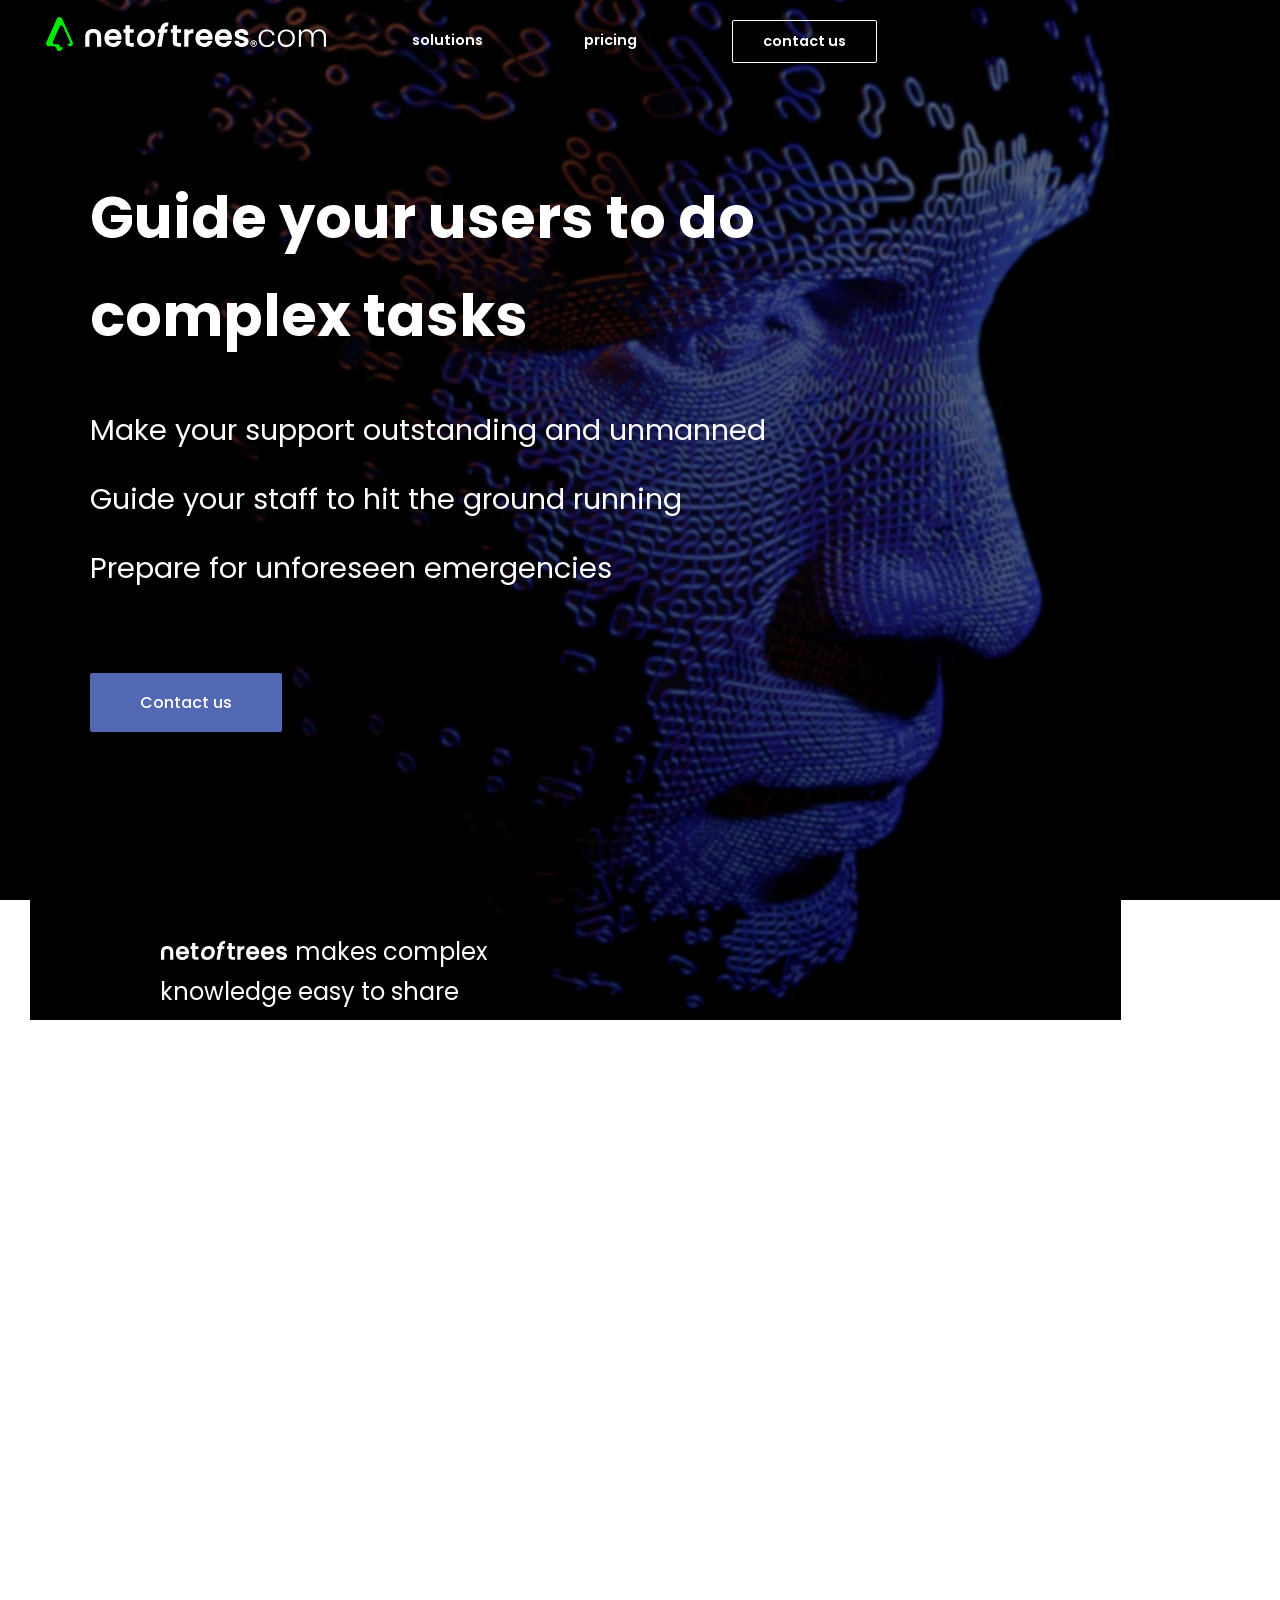
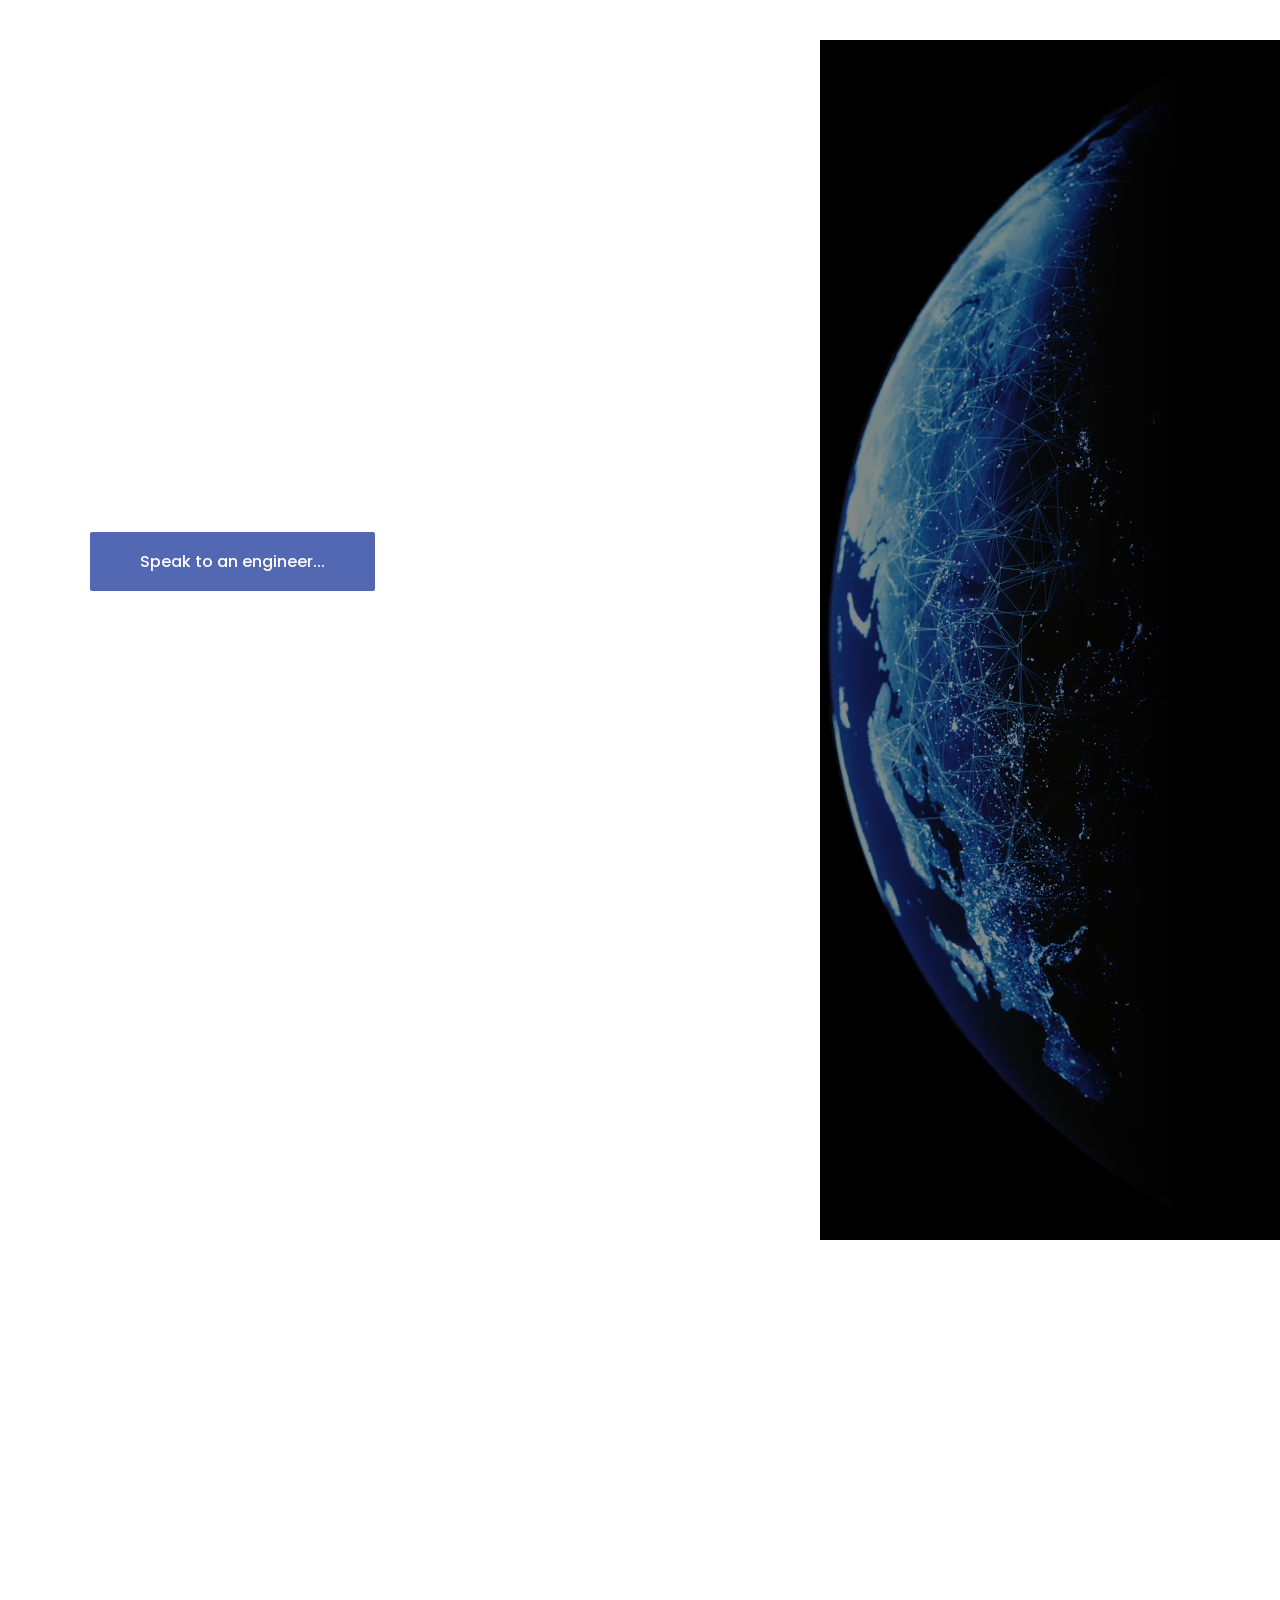
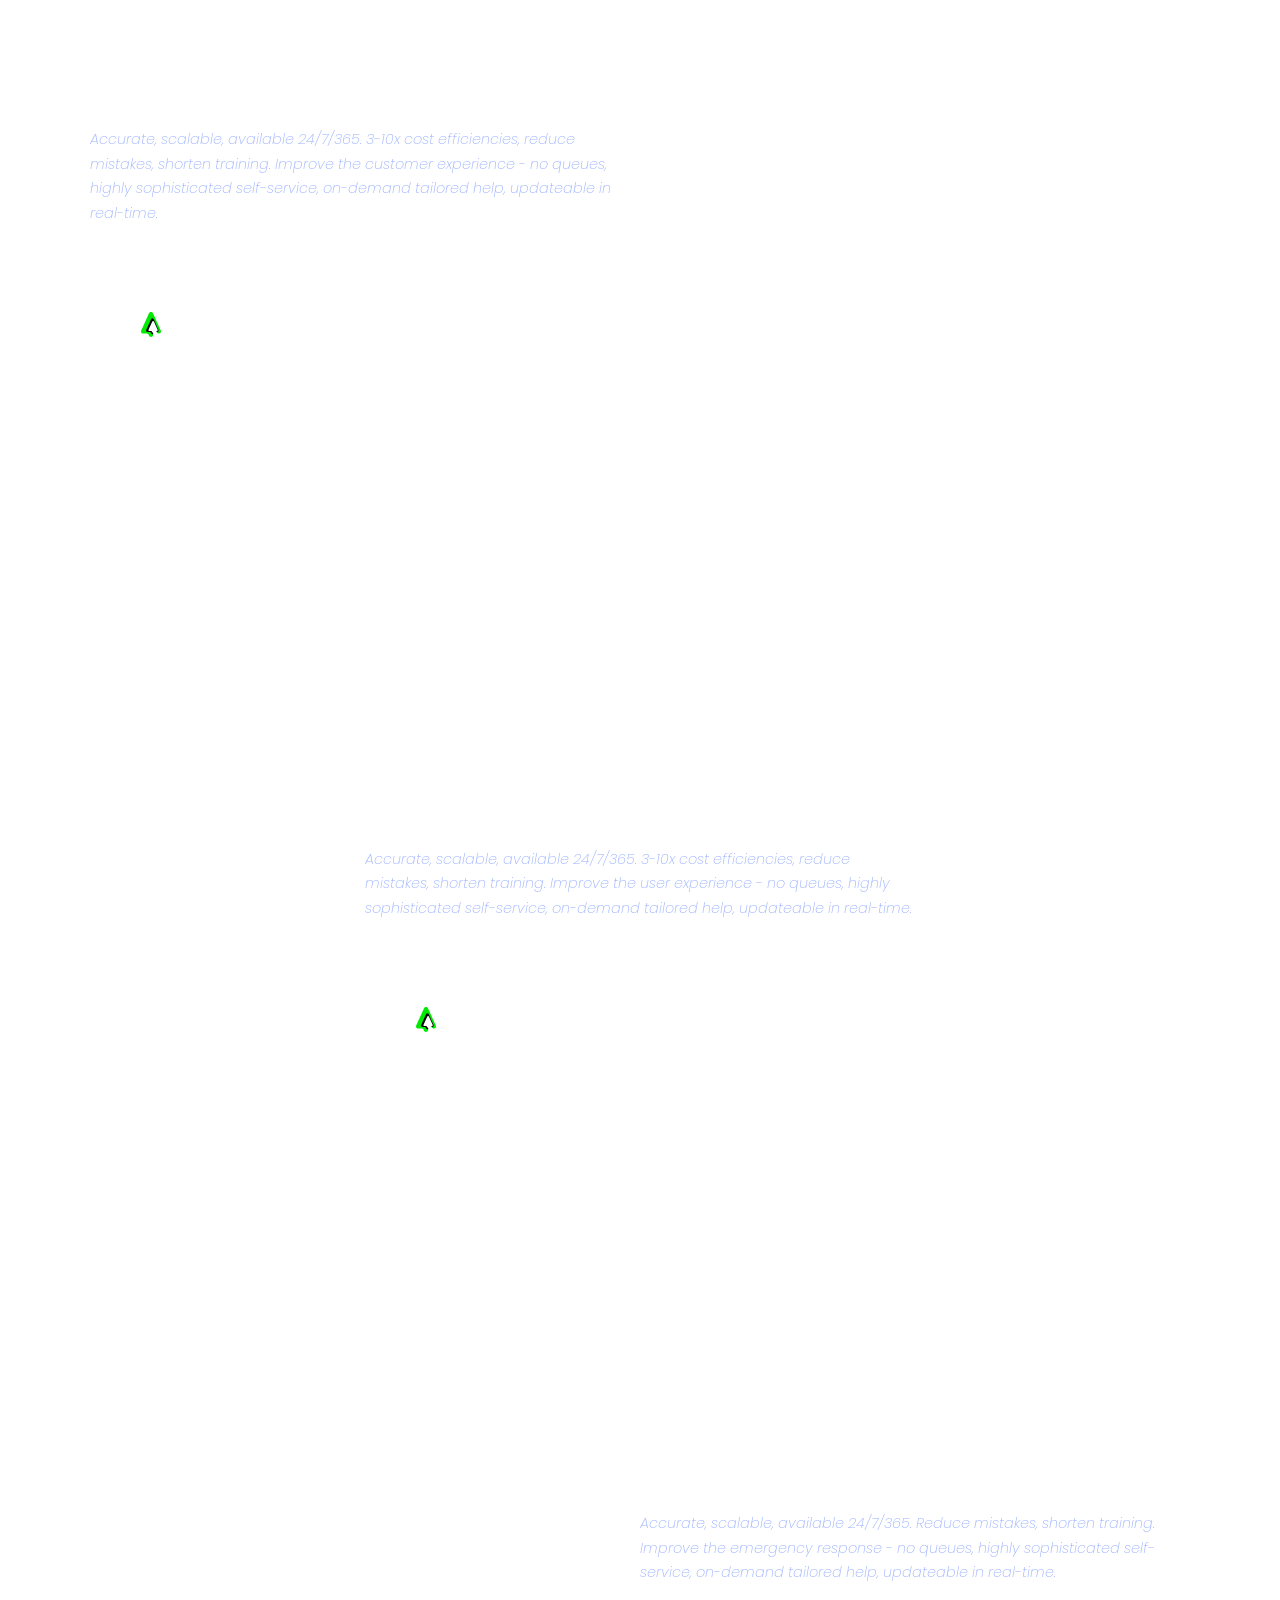
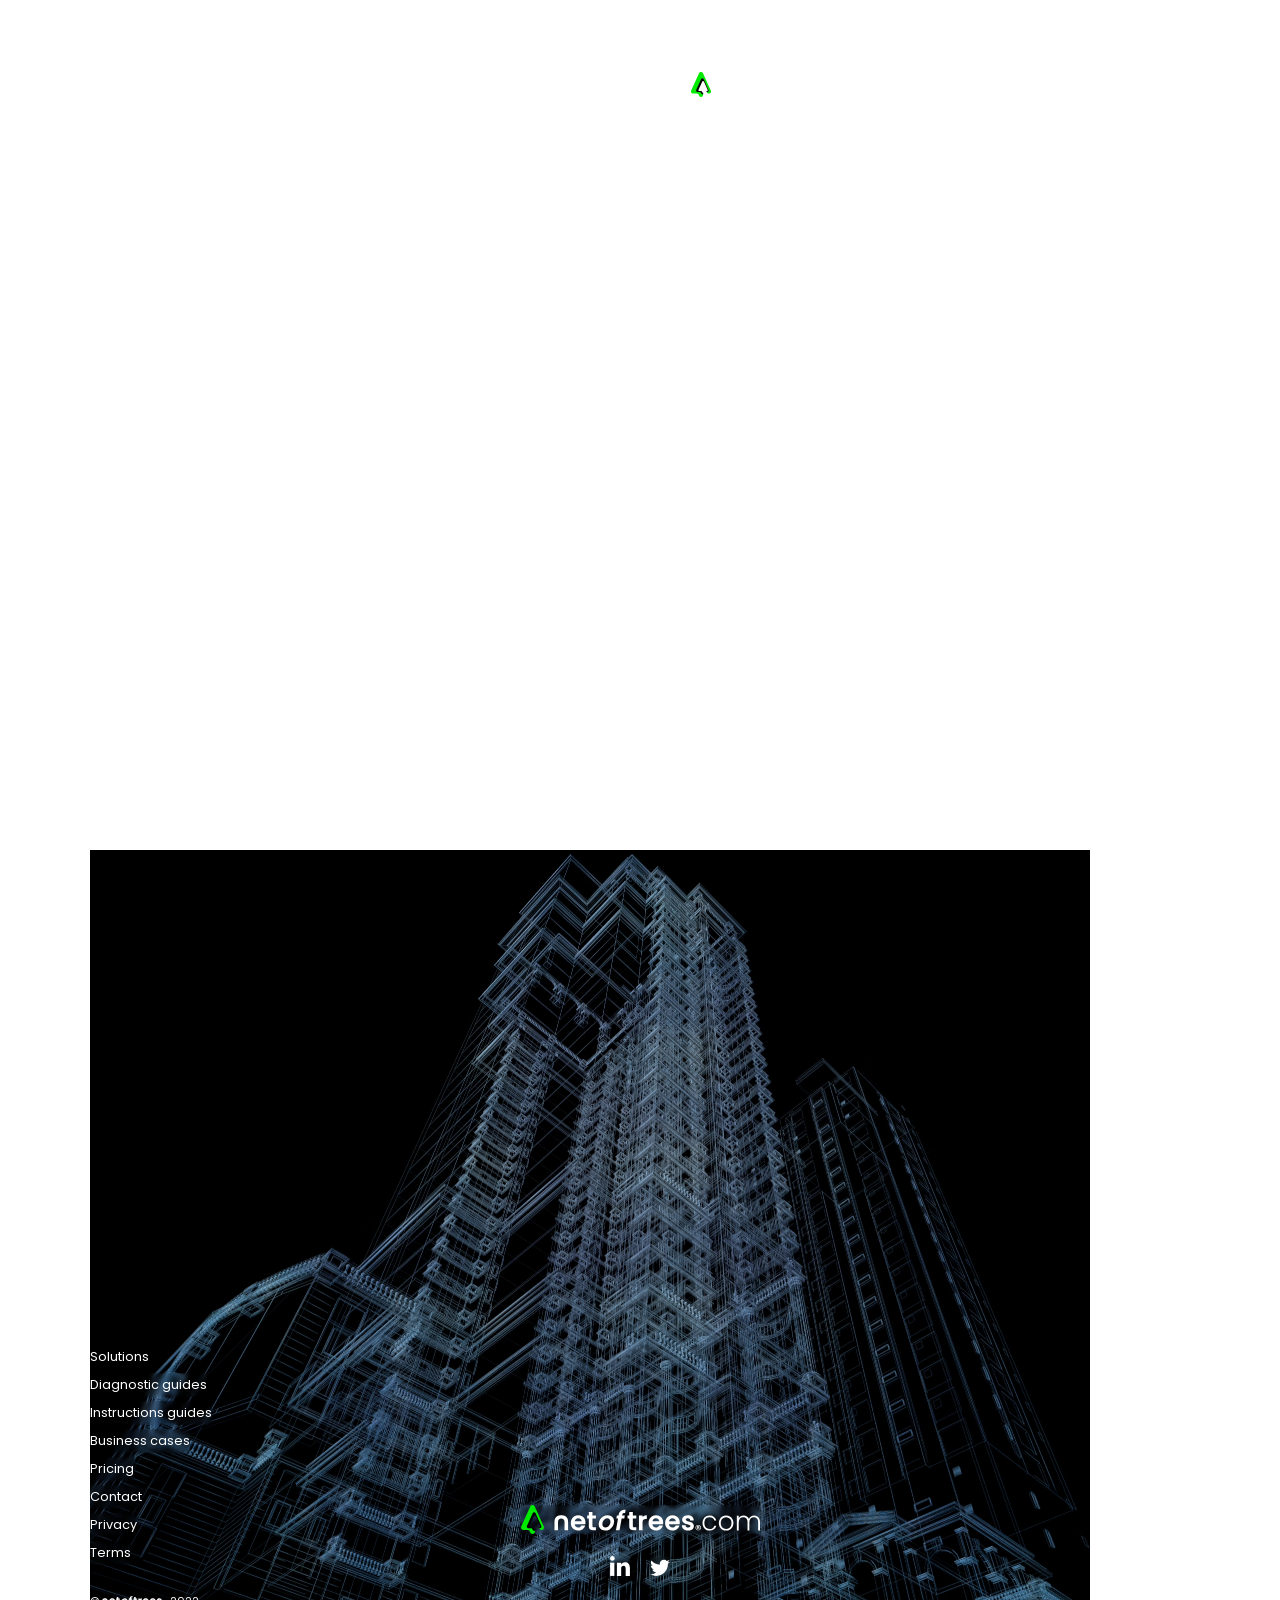
<file: docs/support.html>
<!DOCTYPE html>

<html><head>
    <meta charset="utf-8">

    <link rel="canonical" href="https://www.netoftrees.com">

    <title>netOfTrees - diagnostic guide benefits</title>
    <meta name="description" content="Guide your users, step-by-step, through diagnosing a problem and investigating potential solutions until it is fixed. Just as if your best human agent were leading the process.">
    <meta name="author" content="netoftrees.com">
    <meta http-equiv="content-language" content="en-gb">

    <meta name="viewport" content="width=device-width, initial-scale=1">


    <link rel="apple-touch-icon" sizes="180x180" href="/not/apple-touch-icon.Bxif6a-M.png">
    <link rel="icon" type="image/png" sizes="32x32" href="/not/favicon-32x32.DSCDsY7d.png">
    <link rel="icon" type="image/png" sizes="16x16" href="/not/favicon-16x16.B-8G-bJo.png">
    <link rel="manifest" href="/not/site.DfIXfVMJ.webmanifest">
    <link rel="mask-icon" href="/not/safari-pinned-tab.WM-6Lx2D.svg" color="#5bbad5">
    <link rel="shortcut icon" href="/not/favicon.BLNpGCMn.ico">
    <meta name="msapplication-TileColor" content="#da532c">
    <meta name="msapplication-config" content="[data-uri]">
    <meta name="theme-color" content="#ffffff">

    <link href="https://fonts.googleapis.com/css?family=Poppins: 200,200i,300,300i,400,400i,500,500i,600,700" rel="stylesheet">
  <script type="module" crossorigin="" src="/not/index.CGXkal2G.js"></script>
  <link rel="stylesheet" crossorigin="" href="/not/index.NO4tdnhb.css">
</head>

<body>
    <div id="treeSolve" tabindex="1" class="full-negative"><div class="content"><div id="viewTop"></div><div id="background"></div><header><div class="header-menu"><div class="logo-box"><a class="logo" role="img" aria-label="netoftrees logo"></a></div><div class="menu-box"><div class="button-close"><a class="close" role="img" aria-label="Cross icon"></a></div><div class="menu-down"><div class="menu-item solution-menu"><a>solutions</a></div><div class="solution-menu-hidden"><div class="side-menu-item"><a>helpdesks</a></div><div class="side-menu-item"><a>workflows</a></div><div class="side-menu-item"><a>business cases</a></div><div class="side-menu-item"><a>docs assembler</a></div></div><div class="menu-item"><a>pricing</a></div><div class="menu-item menu-demo"><a>contact us</a></div></div></div><div class="button-box"><a class="hamburger" role="img" aria-label="Hamburger icon"></a></div></div><div id="scrollDown"><div class="brain"></div><div class="words"></div></div></header><div id="trialSupport"><div class="offer-support"><div class="support-margins"><h1><span>The benefits of diagnostic guides</span></h1></div><div class="support-image"><div class="net-img"><picture><source media="" srcset="/not/net--1.Vcfne1Gd.avif" type="image/avif"><source media="" srcset="/not/net--1.FFtp5U-G.webp" type="image/webp"><img class="net" src="/not/net--1.FFtp5U-G.webp" alt="Network"></picture></div></div><div class="support-margins"><div class="support-points"><h2><span>What netoftrees means for you </span></h2><h4 class="first"><span>Experts online 24 7 365</span></h4><h6><span>A self-help that emulates a sophisticated human support. </span></h6><p><span>A diagnostic guide will take a consumer by the hand and walk them, </span><span>step by step, through diagnosing a problem, by asking questions, </span><span>and asking more and more questions, until together they drill down, </span><span>by a process of elimination, to where the fault lies. </span><span>They'll investigate potential solutions. </span><span>If those don't work, they'll then open up another set of questions, </span><span>until they know what the problem is and how to solve it. </span><span>Just as if it were an expert human agent leading the process. </span><span class="summary">Reducing costs. </span></p><h4><span>Shorten training </span></h4><h6><span>Someone could walk in off the street - and right away start working the helpdesk. </span></h6><p><span>Diagnostic guides don't just help your consumers. </span><span>They can also guide your agents as they help your consumers. </span><span>So a new starter can get productive very quickly. </span><span class="summary">Shorten training, covering recruitment shortfalls. </span></p><h4><span>Reducing stress </span></h4><h6><span>Clear direction - leads to a greater consumer sense of achievement. </span></h6><p><span>Diagnostic guides are simplified into discrete steps. </span><span>They are presented to your consumers, one at a time, </span><span>with just the information needed to complete that step. </span><span>By simplifying and focusing you reduce information and choice overload. </span><span>Less stress, mistakes, mean higher consumer satisfaction. </span><span class="summary">Improving consumer experience and satisfaction. </span></p><h4><span>Eternalising expertise </span></h4><h6><span>Lock down expert knowledge - prevent its loss with staff turnover. </span></h6><p><span>Netoftrees was designed to manage unlimited knowledge and be accurate. </span><span>Take advantage of that, lock in all the knowledge you can, insure against expert staff loss, </span><span>so when they leave, their knowledge remains. </span></p><p class="new-line"><span>Furthermore, once you've built a guide, it is there for good, and will keep on paying returns. </span><span class="summary">Shorten training, save time and costs. </span></p><h4><span>Adapting fast </span></h4><h6><span>Scale to emergencies - adapt to changes fast. </span></h6><p><span>Human agents can't scale to an emergency, </span><span>and emergencies place huge stress on your support team. </span><span>Netoftrees can be scaled up and down fast. </span></p><p class="new-line"><span>When you update a map, the updates can be cascaded to all the diagnostic guides that reference it. </span><span>When new circumstances, laws, emergencies arise, it is easy to update your whole system to match. </span><span class="summary">Reducing costs and improving consumer experience and satisfaction. </span></p><h4><span>Covering edge-cases </span></h4><h6><span>Add edge-cases - at the point of encounter. </span></h6><p><span>Define the best ways to deal with edge-cases when they occur. </span><span>Diagnostic guides can be tailored to meet all the variance you could find, </span><span>without duplication of instructions. </span><span>This is practically impossible with flat documents like PDFs. </span><span class="summary">Reducing costs and improving consumer experience and satisfaction. </span></p><h4><span>Experts are rare </span></h4><h6><span>Experts are a very limited resource - so worth sharing. </span></h6><p><span>Use your experts to grow and maintain your knowledge bank, </span><span>Netoftrees was designed to support them, not replace them. </span><span>Their knowledge, available as step-by-step guides, </span><span>can be shared simultaneously with thousands, </span><span>each with the same level of care as if they were one-to-one with an expert. </span><span class="summary">Reducing pressure on your staff, saving on time and costs. </span></p><h4><span>Consumers shouldn't build </span></h4><h6><span>Experts should build solutions - not your consumers. </span></h6><p><span>Don't force your consumers to mix-and-match from your articles to meet their circumstance. </span><span>Tailor for them instead. </span><span>Experts understand the products being supported, </span><span>your consumers don't. </span><span>With diagnostic guides experts can add any number of permutations or variations on a solution, </span><span>without duplicating instructions. And once it is there, it is there for good. </span><span class="summary">Improving consumer experience and satisfaction. </span></p><h4><span>Guides are accurate </span></h4><h6><span>Diagnostic guides are accurate - AI is not. </span></h6><p><span>Diagnosing a complex problem can involve scores of steps. </span><span>Compounding inaccurate steps exacerbates the errors. </span><span>If it is not accurate it will lose consumer confidence quickly and be avoided, like chatbots. </span><span class="summary">Improving consumer experience and satisfaction. </span></p><h4><span>Agents range in ability </span></h4><h6><span>Human agents range in ability - diagnostic guides don't. </span></h6><p><span>A source of irritation for consumers is the lucky dip as to which one you will get. </span><span>In contrast diagnostic guides are consistent, accurate, reportable, </span><span>available around the clock without queues. </span><span class="summary">Improving consumer experience and satisfaction. </span></p><h4><span>Full history </span></h4><h6><span>Full consumer history. </span></h6><p><span>If a consumer needs to be forwarded to a human agent, </span><span>perhaps because the problem has no solution in the map yet, </span><span>then the human agent can see the full path attempted and make sure they don't repeat it. </span><span>As maps are easily editable, </span><span>once the agent has finished the call they can add the solution to the relevant map, </span><span>and the next consumer with that problem won't need to speak to an agent. </span><span class="summary">Reducing costs and improving consumer experience and satisfaction. </span></p><h4><span>Self-help is low-cost</span></h4><h6><span>Most consumers prefer to help themselves - give them the opportunity. </span></h6><p><span class="summary">And reduce your costs. </span></p></div><div class="support-block"><h2><span>Summary of the benefits </span></h2><ul><li><span class="bold">Reduce your costs </span><span>- mistakes, time spent. </span></li><li><span class="bold">Improve your consumer experience </span><span>- and satisfaction. </span></li><li><span class="bold">Increase your competitiveness </span><span>- useful when facing a global recession. </span></li><li><span class="bold">Unlock your growth </span><span>- when workflow operators take months or years to train. </span></li></ul></div></div></div></div></div><footer class="footer"><div class="support-image"><div class="offer-lastHelicopter"><div class="lastHelicopter-img"><div class="lastHelicopter-margins"><picture><source media="(max-width: 510px)" srcset="/not/helicopter--4.D4NHb1AW.avif" type="image/avif"><source media="(max-width: 510px)" srcset="/not/helicopter--4.BjUEsG2_.webp" type="image/webp"><source media="(max-width: 810px)" srcset="/not/helicopter--3.BYD1K4sN.avif" type="image/avif"><source media="(max-width: 810px)" srcset="/not/helicopter--3.BHcgGlRK.webp" type="image/webp"><source media="(max-width: 910px)" srcset="/not/helicopter--2.zdYnY78I.avif" type="image/avif"><source media="(max-width: 910px)" srcset="/not/helicopter--2.CPjsS-Ai.webp" type="image/webp"><source media="(min-width: 911px)" srcset="/not/helicopter--1.DuV30-OY.avif" type="image/avif"><source media="(min-width: 911px)" srcset="/not/helicopter--1.LnhywGL4.webp" type="image/webp"><img class="helicopter" src="/not/helicopter--1.LnhywGL4.webp" alt="Tanker"></picture></div></div></div></div><div class="footer-box"><div class="footer-tree"><a class="tree" href="https://www.netoftrees.com" role="img" aria-label="netoftrees logo"></a><div class="footer-social"><a target="_blank" class="footer-linkedin" href="https://www.linkedin.com/company/netoftrees/about"></a><a target="_blank" class="footer-twitter" href="https://twitter.com/netoftrees"></a></div></div><div class="container footer-links"><ul><li><a href="https://www.netoftrees.com/solutions">Solutions</a></li><li><a href="https://www.netoftrees.com/support">Diagnostic guides</a></li><li><a href="https://www.netoftrees.com/workflows">Instructions guides</a></li><li><a href="https://www.netoftrees.com/cases">Business cases</a></li><li><a href="https://www.netoftrees.com/pricing">Pricing</a></li><li><a href="https://www.netoftrees.com/contact">Contact</a></li><li><a>Privacy</a></li><li><a>Terms</a></li></ul><p class="copyright"><span>© </span><div class="name" role="img" aria-label="netoftrees"></div><span> 2022</span></p></div></div></footer></div>
    <noscript>You need to enable JavaScript to run this app.</noscript>



</body></html>
</file>
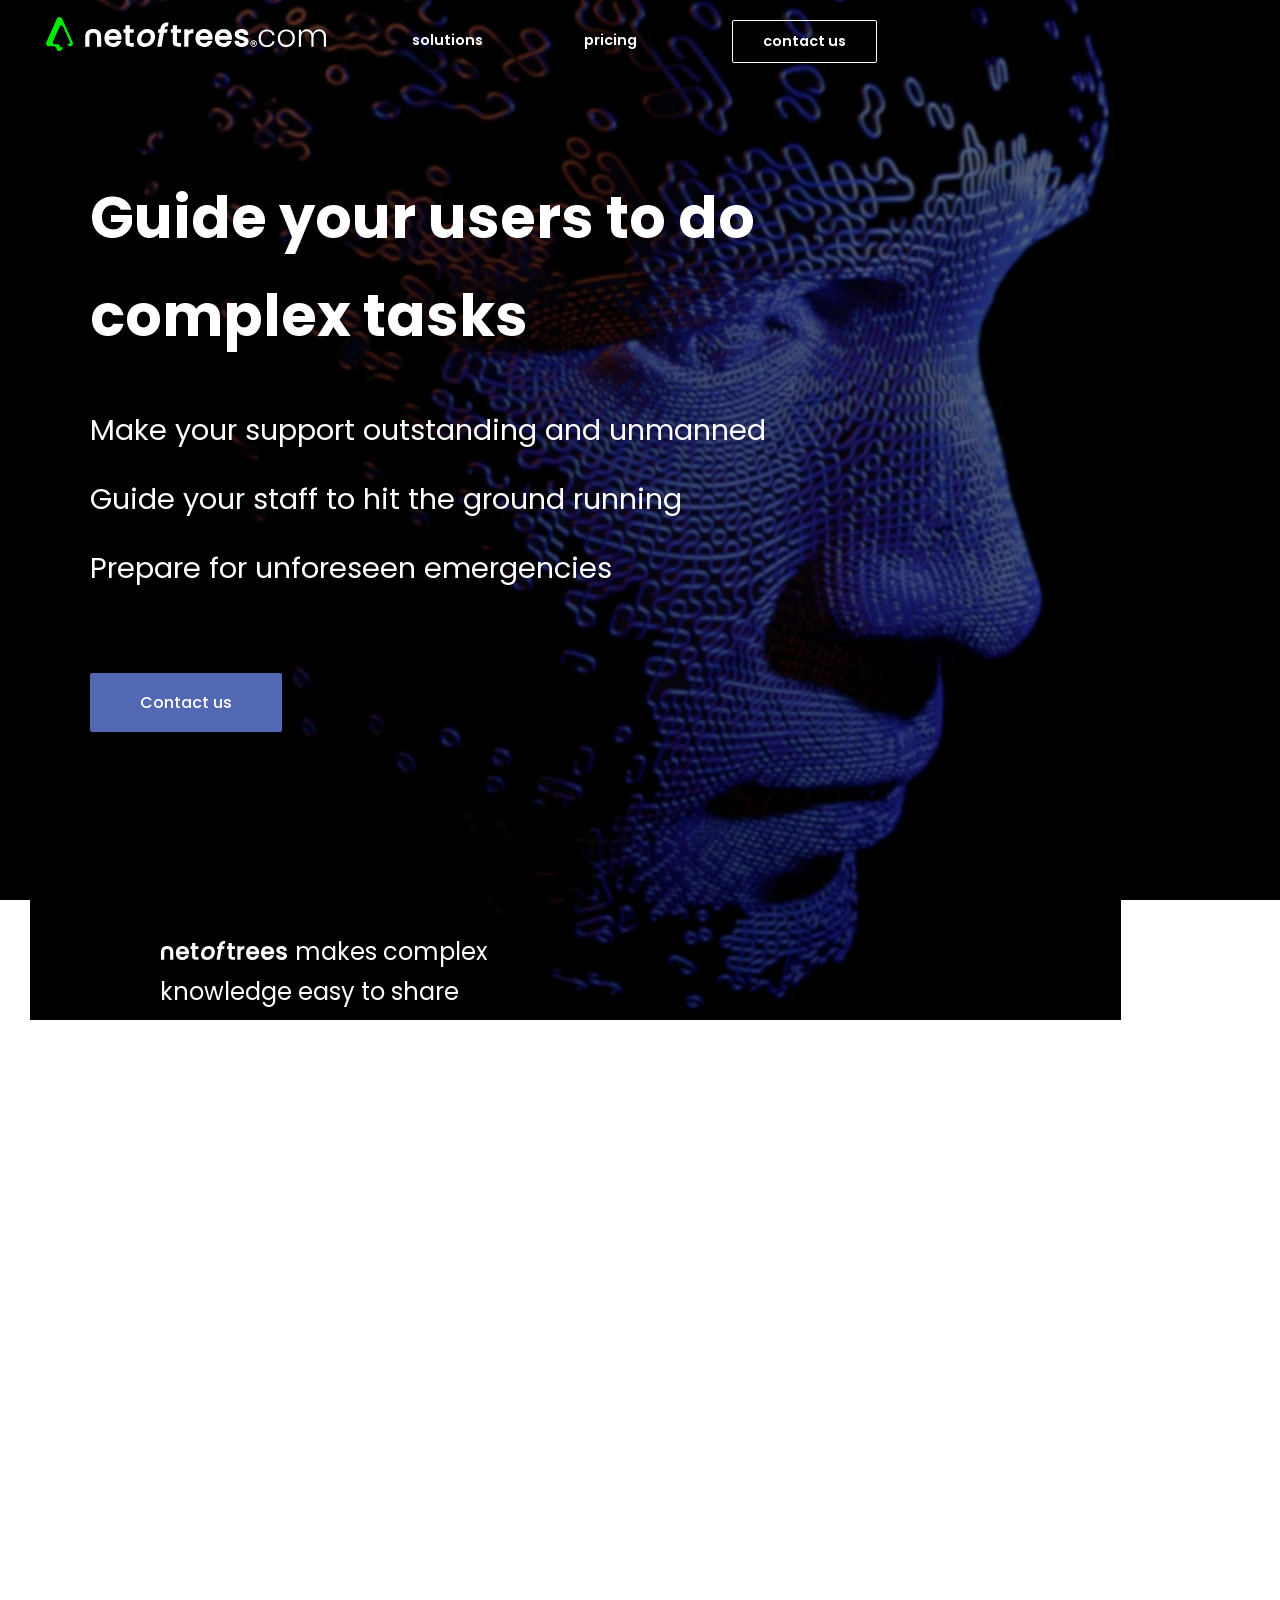
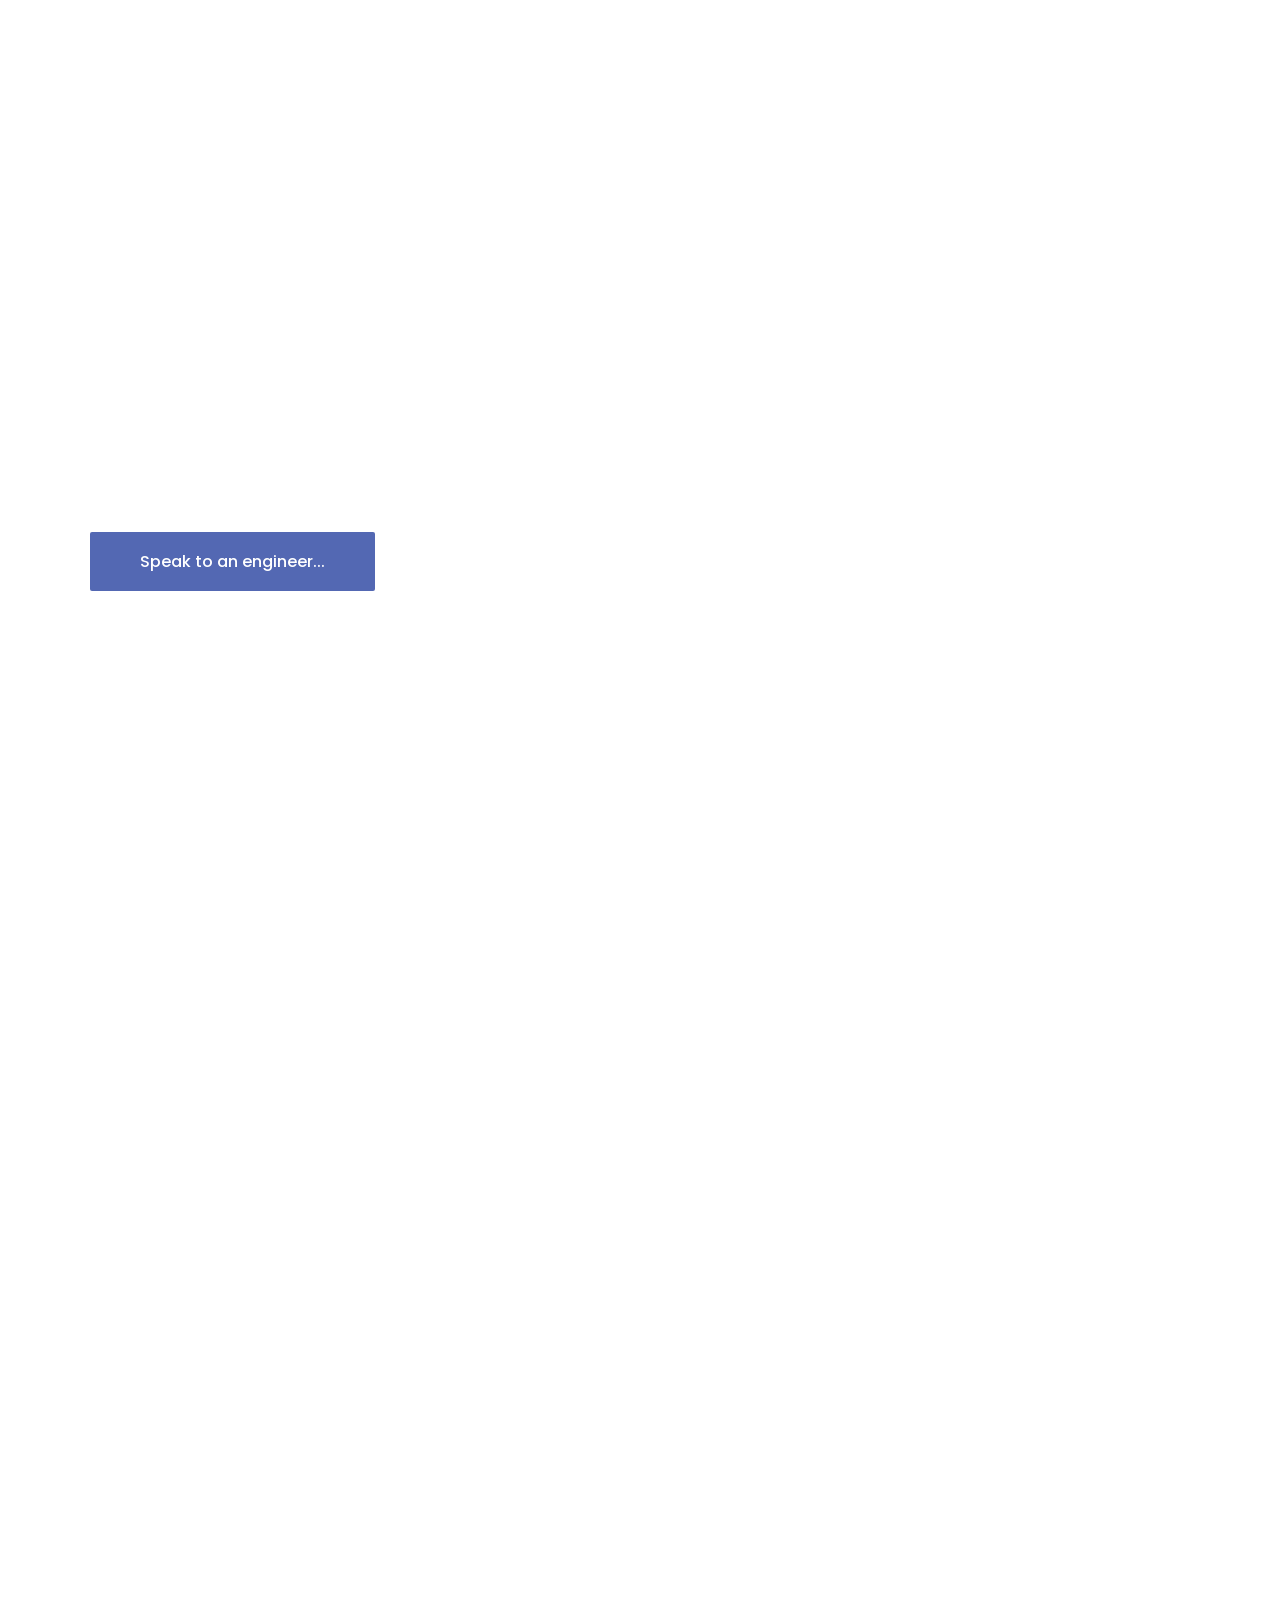
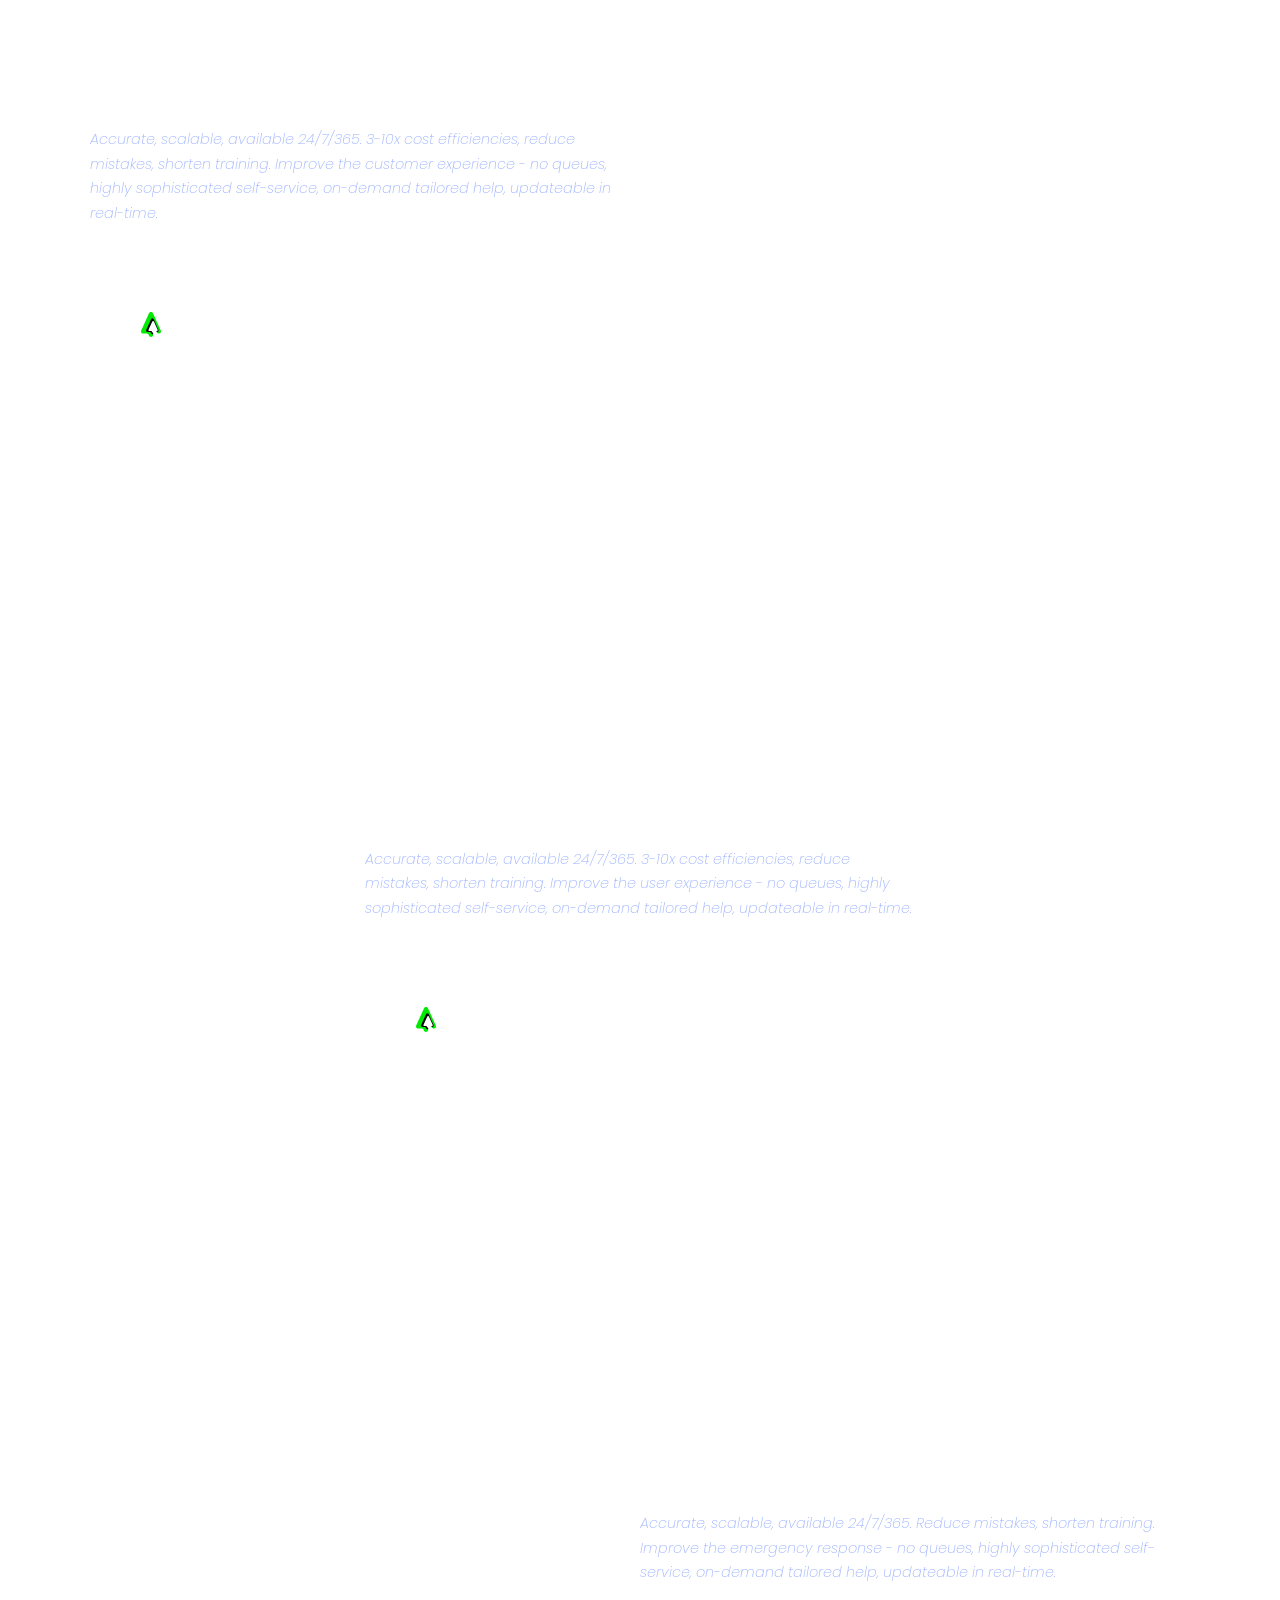
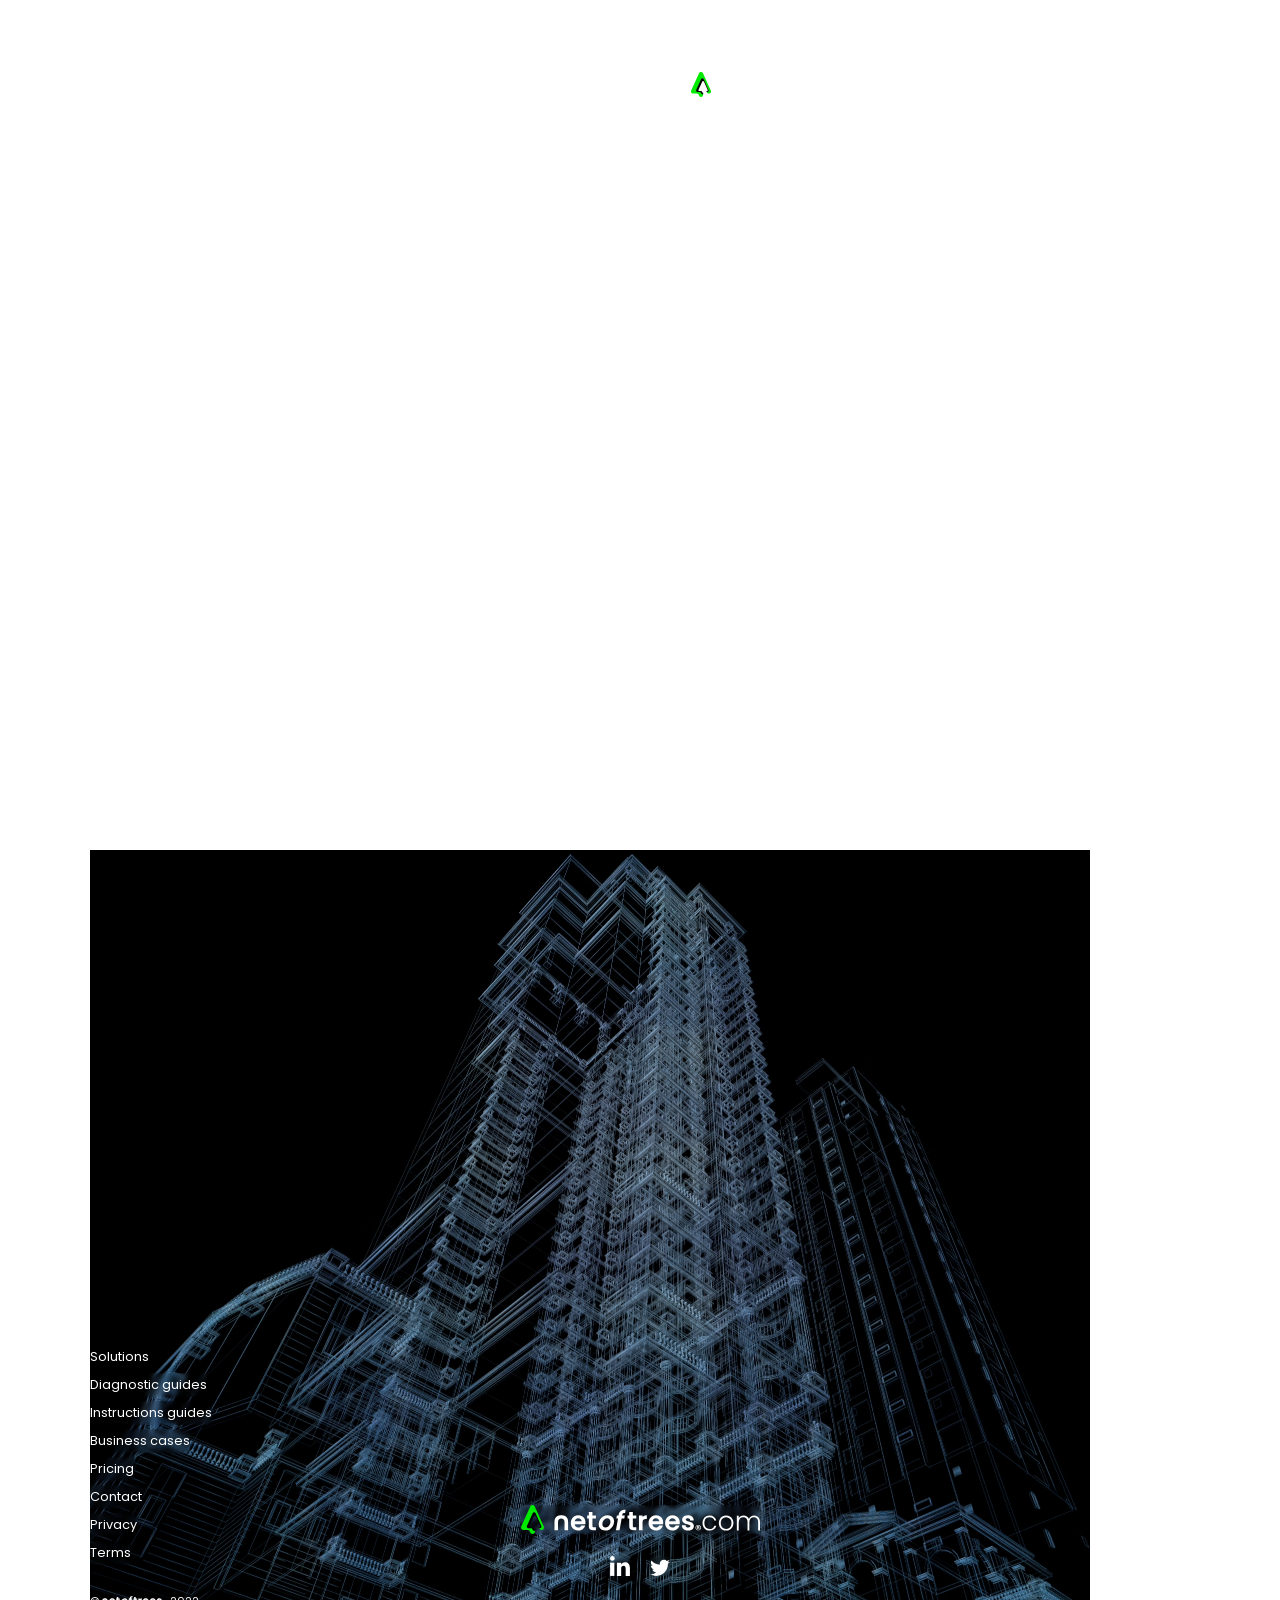
<file: docs/workflows.html>
<!DOCTYPE html>

<html><head>
    <meta charset="utf-8">

    <link rel="canonical" href="https://www.netoftrees.com">

    <title>netOfTrees - instruction guide benefits</title>
    <meta name="description" content="With intuitive instruction guides you don't need long training programmes. Your new starters can hit the ground running.">
    <meta name="author" content="netoftrees.com">
    <meta http-equiv="content-language" content="en-gb">

    <meta name="viewport" content="width=device-width, initial-scale=1">


    <link rel="apple-touch-icon" sizes="180x180" href="/not/apple-touch-icon.Bxif6a-M.png">
    <link rel="icon" type="image/png" sizes="32x32" href="/not/favicon-32x32.DSCDsY7d.png">
    <link rel="icon" type="image/png" sizes="16x16" href="/not/favicon-16x16.B-8G-bJo.png">
    <link rel="manifest" href="/not/site.DfIXfVMJ.webmanifest">
    <link rel="mask-icon" href="/not/safari-pinned-tab.WM-6Lx2D.svg" color="#5bbad5">
    <link rel="shortcut icon" href="/not/favicon.BLNpGCMn.ico">
    <meta name="msapplication-TileColor" content="#da532c">
    <meta name="msapplication-config" content="[data-uri]">
    <meta name="theme-color" content="#ffffff">

    <link href="https://fonts.googleapis.com/css?family=Poppins: 200,200i,300,300i,400,400i,500,500i,600,700" rel="stylesheet">
  <script type="module" crossorigin="" src="/not/index.CGXkal2G.js"></script>
  <link rel="stylesheet" crossorigin="" href="/not/index.NO4tdnhb.css">
</head>

<body>
    <div id="treeSolve" tabindex="1" class="full-negative"><div class="content"><div id="viewTop"></div><div id="background"></div><header><div class="header-menu"><div class="logo-box"><a class="logo" role="img" aria-label="netoftrees logo"></a></div><div class="menu-box"><div class="button-close"><a class="close" role="img" aria-label="Cross icon"></a></div><div class="menu-down"><div class="menu-item solution-menu"><a>solutions</a></div><div class="solution-menu-hidden"><div class="side-menu-item"><a>helpdesks</a></div><div class="side-menu-item"><a>workflows</a></div><div class="side-menu-item"><a>business cases</a></div><div class="side-menu-item"><a>docs assembler</a></div></div><div class="menu-item"><a>pricing</a></div><div class="menu-item menu-demo"><a>contact us</a></div></div></div><div class="button-box"><a class="hamburger" role="img" aria-label="Hamburger icon"></a></div></div><div id="scrollDown"><div class="brain"></div><div class="words"></div></div></header><div id="trialWorkflow"><div class="offer-workflow"><div class="workflow-margins"><h1><span>The benefits of instruction guides</span></h1></div><div class="workflow-image"><div class="wave-img"><picture><source media="(max-width: 510px)" srcset="/not/wave--4.BCP0FP2H.avif" type="image/avif"><source media="(max-width: 510px)" srcset="/not/wave--4.CFm2OMpg.webp" type="image/webp"><source media="(max-width: 710px)" srcset="/not/wave--3.sJuzhPcN.avif" type="image/avif"><source media="(max-width: 710px)" srcset="/not/wave--3.1rY55vei.webp" type="image/webp"><source media="(max-width: 910px)" srcset="/not/wave--2.CinLplJu.avif" type="image/avif"><source media="(max-width: 910px)" srcset="/not/wave--2.BJBXzt5L.webp" type="image/webp"><source media="(min-width: 911px)" srcset="/not/wave--1.VbZTXIr9.avif" type="image/avif"><source media="(min-width: 911px)" srcset="/not/wave--1.C4PXGedz.webp" type="image/webp"><img class="wave" src="/not/wave--1.C4PXGedz.webp" alt="Wave"></picture></div></div><div class="workflow-margins"><div class="workflow-points"><h2><span>What netoftrees means for you </span></h2><h4 class="first"><span>Experts online 24 7 365</span></h4><h6><span>Instruction guides can emulate experts. </span></h6><p><span>An instruction guide will take your workflow operator by the hand and walk them, step by step, </span><span>through collecting data or material from many sources with different techniques, </span><span>then running actions on what's been assembled, to finally generating results or reports. </span><span>Accommodating detours and pitfalls; security, compliance or cultural hurdles, </span><span>and any permutations and variations thereof. </span><span class="summary">Reducing pressure on your staff, mistakes, time and costs. </span></p><h4><span>Shorten training </span></h4><h6><span>Someone could walk in off the street - and right away start producing results. </span></h6><p><span>If your expert knowledge is in a simple to use knowledge bank available as step-by-step guides </span><span>you don't have to transfer your knowledge from person to person, you can share it. </span><span>So a new starter can get productive very quickly. </span><span class="summary">Shorten training, covering recruitment shortfalls. </span></p><h4><span>Reducing stress</span></h4><h6><span>Clear direction - less doubt, fewer mistakes, less time lost. </span></h6><p><span>Instruction guides are simplified into discrete steps. </span><span>They are presented to your operators, one at a time, with just the information needed to complete that step. </span><span>By simplifying and focusing you reduce information and choice overload. </span><span>Less stress, mistakes and the subsequent firefighting. </span><span class="summary">Saving on time and costs. </span></p><h4><span>Eternalising expertise </span></h4><h6><span>Lock in expert knowledge - prevent its loss with staff turnover. </span></h6><p><span>Netoftrees was designed to manage unlimited knowledge and be accurate, </span><span>to support your experts, not replace them. </span><span>Take advantage of that, lock in all the knowledge you can, insure yourself against expert staff loss, </span><span>so when they leave, their knowledge remains. </span><span class="summary">Saving on training, time and costs. </span></p><h4><span>Adapting fast </span></h4><h6><span>Scale to emergencies quickly - adapt to changes fast. </span></h6><p><span>Instruction guides will run in a browser. </span><span>Unlike PDFs where workflow operators might have a local copy. </span><span>It is easy to edit your instruction guides. </span><span>So when new circumstances, laws or emergencies arise, </span><span>they can be added quickly to the instruction guides and the operators using them will seamlessly move to the updated processes. </span><span class="summary">Shorten training, save time and costs. </span></p><h4><span>Covering edge-cases </span></h4><h6><span>Add edge-cases - at the point of encounter. </span></h6><p><span>Define the best ways to deal with edge-cases, so a new starter can breeze through any scenario. </span><span>Instruction guides can be tailored to meet all the variance operators could find in the field, without duplication of instructions. </span><span>This is practically impossible with flat documents like PDFs. </span><span class="summary">Saving on time and costs. </span></p><h4><span>Full history </span></h4><h6><span>Full operator workflow history. </span></h6><p><span>If you know where and why things went wrong, you can prevent them next time. </span><span class="summary">Saving on time and costs. </span></p></div><div class="workflow-block"><h2><span>Summary of the benefits </span></h2><ul><li><span class="bold">Reduce your costs </span><span>- mistakes, time spent. </span></li><li><span class="bold">Improve the workflow operator experience </span><span>- and satisfaction. </span></li><li><span class="bold">Increase your competitiveness </span><span>- useful when facing a global recession. </span></li><li><span class="bold">Unlock your growth </span><span>- when workflow operators take months or years to train. </span></li></ul></div></div></div></div></div><footer class="footer"><div class="workflow-image"><div class="offer-lastShip"><div class="lastShip-img"><div class="lastShip-margins"><picture><source media="(max-width: 910px)" srcset="/not/ship--5.h_fk58zk.avif" type="image/avif"><source media="(max-width: 910px)" srcset="/not/ship--5.C5k7KRdn.webp" type="image/webp"><source media="(max-width: 1010px)" srcset="/not/ship--4.DvhFZPPM.avif" type="image/avif"><source media="(max-width: 1010px)" srcset="/not/ship--4.DIhcuoCy.webp" type="image/webp"><source media="(max-width: 1110px)" srcset="/not/ship--3.22uERYSG.avif" type="image/avif"><source media="(max-width: 1110px)" srcset="/not/ship--3.fP3TUbEr.webp" type="image/webp"><source media="(max-width: 1210px)" srcset="/not/ship--2.Cs_mjYGg.avif" type="image/avif"><source media="(max-width: 1210px)" srcset="/not/ship--2.FcGVjqGA.webp" type="image/webp"><source media="(min-width: 1211px)" srcset="/not/ship--1.Da8hV-y6.avif" type="image/avif"><source media="(min-width: 1211px)" srcset="/not/ship--1.1jPdqCwv.webp" type="image/webp"><img class="ship" src="/not/ship--1.1jPdqCwv.webp" alt="Tanker"></picture></div></div></div></div><div class="footer-box"><div class="footer-tree"><a class="tree" href="https://www.netoftrees.com" role="img" aria-label="netoftrees logo"></a><div class="footer-social"><a target="_blank" class="footer-linkedin" href="https://www.linkedin.com/company/netoftrees/about"></a><a target="_blank" class="footer-twitter" href="https://twitter.com/netoftrees"></a></div></div><div class="container footer-links"><ul><li><a href="https://www.netoftrees.com/solutions">Solutions</a></li><li><a href="https://www.netoftrees.com/support">Diagnostic guides</a></li><li><a href="https://www.netoftrees.com/workflows">Instructions guides</a></li><li><a href="https://www.netoftrees.com/cases">Business cases</a></li><li><a href="https://www.netoftrees.com/pricing">Pricing</a></li><li><a href="https://www.netoftrees.com/contact">Contact</a></li><li><a>Privacy</a></li><li><a>Terms</a></li></ul><p class="copyright"><span>© </span><div class="name" role="img" aria-label="netoftrees"></div><span> 2022</span></p></div></div></footer></div>
    <noscript>You need to enable JavaScript to run this app.</noscript>



</body></html>
</file>
<file: not/index.NO4tdnhb.css>
header{width:1200px;margin:0 auto;position:relative;z-index:10000}header .window-size{position:fixed;color:#fff;top:0;right:0;font-size:.7em}header .media{position:fixed;color:#fff;top:20px;right:0;font-size:.7em}header .inner{position:fixed;color:#fff;top:40px;right:0;font-size:.7em}header .button-box{display:none;margin-left:auto}header .button-box .hamburger{background-image:url('data:image/svg+xml;utf8,<svg version="1.1" viewBox="0 0 500 500" xmlns="http://www.w3.org/2000/svg"><g fill="none" stroke="%23fff" stroke-width="63"><path d="m25 88h450"/><path d="m25 250h450"/><path d="m25 412h450"/></g></svg>');height:40px;width:40px;background-repeat:no-repeat;cursor:pointer;display:block;margin:0 10px 0 0}header .button-close{display:none;margin-left:auto}header .button-close .close{background-image:url('data:image/svg+xml;utf8,<svg version="1.1" viewBox="0 0 500 500" xmlns="http://www.w3.org/2000/svg"><g transform="matrix(1.1561 0 0 1.1561 -33.741 -43.175)" stroke="%23fff"><g transform="translate(0 7.01)" fill="none" stroke="%23fff" stroke-linecap="round" stroke-linejoin="round" stroke-width="50"><path d="m97.501 99.025 295.55 295.55"/><path d="m393.05 99.025-295.55 295.55"/></g></g></svg>');height:30px;width:30px;background-repeat:no-repeat;cursor:pointer;display:block;margin:5px 15px 0 0}header .header-menu{margin:20px 10px;display:flex}header .header-menu.show-menu a{color:#fff}header .menu-box,header .side-menu-box{outline:none}header .solution-menu-hidden,header .resource-menu-hidden{display:none;margin:-5px 0 -5px 70px}header .menu-down{display:flex;margin:0 0 0 45px;position:absolute}header .solution-menu,header .resource-menu{border:1px solid transparent;margin:-1px 0 0;outline:none}header .logo-box{z-index:10001;height:50px}header .logo-box .logo{background-image:url('data:image/svg+xml;utf8,<?xml version="1.0" encoding="UTF-8"?><svg version="1.1" viewBox="0 0 883.04 107.24" xmlns="http://www.w3.org/2000/svg"> <g transform="translate(-219.3 345.38)" display="none">  <rect transform="translate(-3.7474,-28.345)" x="-54.972" y="-93.964" width="987.92" height="515.02" display="inline" fill="%232bcfff" stroke="%23ff2eff" stroke-linejoin="bevel" stroke-width=".52917"/> </g> <text transform="translate(94.147 501.68)" fill="%23000000" font-family="sans-serif" font-size="40px" style="line-height:1.25;shape-inside:url(%23rect12293);white-space:pre" xml:space="preserve"/> <g transform="translate(94.147 653.68)" fill="%23fff">  <g shape-rendering="auto" stroke-width="9">   <path d="m117.39-615.76c-5.3149 0-10.098 1.1512-14.288 3.4789h-0.0185c-4.1281 2.3304-7.3825 5.6968-9.702 10.004-2.2614 4.2567-3.3765 9.1917-3.3765 14.748 0 5.5607 1.1537 10.537 3.4789 14.854v0.0139c2.3824 4.2353 5.6608 7.5959 9.7758 9.9855h0.014c4.1851 2.3251 8.9232 3.4789 14.116 3.4789 6.3557 0 11.784-1.579 16.139-4.795 4.3697-3.2441 7.4269-7.4338 9.0882-12.483l0.51156-1.5627h-14.101l-0.33021 0.65112c-2.2442 4.5474-5.7966 6.6786-11.307 6.6786-3.8158 0-6.9111-1.1508-9.4923-3.4975-2.2146-2.0134-3.1648-4.8507-3.6881-8.0367h39.337l0.15813-0.9999c0.26613-1.6633 0.40464-3.5009 0.40464-5.5206 0-5.2485-1.1238-9.9414-3.3905-14.008-2.2592-4.1197-5.451-7.3364-9.5112-9.5994-4.0619-2.264-8.6919-3.3905-13.818-3.3905zm-0.47439 11.53c3.8954 0 7.025 1.102 9.5994 3.3254 2.1959 1.8965 2.9798 4.5272 3.3207 7.5205h-25.468c0.65568-3.0212 1.6343-5.6948 3.7067-7.5205v-0.0185h0.0185c2.4612-2.2269 5.332-3.3068 8.8228-3.3068z" color="%23000000" color-rendering="auto" dominant-baseline="auto" image-rendering="auto" solid-color="%23000000" stop-color="%23000000" style="font-feature-settings:normal;font-variant-alternates:normal;font-variant-caps:normal;font-variant-east-asian:normal;font-variant-ligatures:normal;font-variant-numeric:normal;font-variant-position:normal;font-variation-settings:normal;inline-size:0;isolation:auto;mix-blend-mode:normal;shape-margin:0;shape-padding:0;text-decoration-color:%23000000;text-decoration-line:none;text-decoration-style:solid;text-indent:0;text-orientation:mixed;text-transform:none;white-space:pre"/>   <path d="m225.9-615.76c-6.1588 0-11.821 1.4823-16.892 4.4463-4.9954 2.9578-8.9735 7.0007-11.865 12.06v0.0185c-2.8299 5.0675-4.2556 10.678-4.2556 16.766 0 4.4871 0.97641 8.5434 2.9208 12.097v0.014c2.0072 3.5459 4.8166 6.322 8.3669 8.2646 3.559 1.9474 7.6784 2.8975 12.288 2.8975 6.1546 0 11.822-1.4418 16.892-4.3393 5.0576-2.9557 9.1044-7.0022 12.06-12.06 2.9628-5.0696 4.4463-10.688 4.4463-16.785 0-4.5597-1.043-8.6287-3.13-12.129-2.0071-3.5364-4.8355-6.3094-8.4367-8.246h-0.0189c-3.6164-2.0056-7.7672-3.0045-12.376-3.0045zm-1.5255 11.53c3.4907 0 6.245 1.066 8.5064 3.2696v0.0185h0.0189c2.2083 2.0951 3.3394 5.0703 3.3394 9.2277 0 3.6977-0.80748 7.1588-2.4417 10.427-1.6297 3.1945-3.8868 5.7511-6.7717 7.7344-2.7953 1.8993-5.8367 2.8463-9.2277 2.8463-3.4208 0-6.0636-1.0442-8.1902-3.1626l-0.0189-0.0186c-2.0262-2.091-3.0742-5.0234-3.0742-9.0549 0-3.7708 0.75537-7.2768 2.2649-10.544v-0.0185c1.575-3.3266 3.7015-5.8988 6.381-7.8042 2.7284-1.9573 5.7563-2.9208 9.2133-2.9208z" color="%23000000" color-rendering="auto" dominant-baseline="auto" image-rendering="auto" solid-color="%23000000" stop-color="%23000000" style="font-feature-settings:normal;font-variant-alternates:normal;font-variant-caps:normal;font-variant-east-asian:normal;font-variant-ligatures:normal;font-variant-numeric:normal;font-variant-position:normal;font-variation-settings:normal;inline-size:0;isolation:auto;mix-blend-mode:normal;shape-margin:0;shape-padding:0;text-decoration-color:%23000000;text-decoration-line:none;text-decoration-style:solid;text-indent:0;text-orientation:mixed;text-transform:none;white-space:pre"/>   <path d="m156.5-627.96v13.061h-6.1875v11.232h6.1875v27.861c0 5.3442 1.3705 9.4626 4.3067 12.041 2.8811 2.5297 6.9485 3.7265 12.023 3.7265h9.7731v-11.426h-7.8574c-2.047 0-3.321-0.41623-3.9375-0.93168-0.56835-0.5827-0.96678-1.6402-0.96678-3.4102v-27.861h12.762v-11.232h-12.762v-13.061z" color="%23000000" color-rendering="auto" dominant-baseline="auto" image-rendering="auto" solid-color="%23000000" stop-color="%23000000" style="font-feature-settings:normal;font-variant-alternates:normal;font-variant-caps:normal;font-variant-east-asian:normal;font-variant-ligatures:normal;font-variant-numeric:normal;font-variant-position:normal;font-variation-settings:normal;inline-size:0;isolation:auto;mix-blend-mode:normal;shape-margin:0;shape-padding:0;text-decoration-color:%23000000;text-decoration-line:none;text-decoration-style:solid;text-indent:0;text-orientation:mixed;text-transform:none;white-space:pre"/>   <path d="m290.93-635.95c-7.0195 0-12.557 1.4207-16.523 4.4297-3.9751 2.9471-6.496 7.654-7.6113 13.887l-0.49221 2.7422h-6.1875l-1.9336 11.232h6.1875l-7.7168 43.629h13.36l7.7168-43.629h9.7209l1.9336-11.232h-9.7029l0.42183-2.3203v-0.0176c0.47826-2.8097 1.4265-4.6182 2.707-5.6426 1.273-1.0184 3.4425-1.6523 6.5918-1.6523h1.0196l0.15822-0.98442 1.7578-10.442z" color="%23000000" color-rendering="auto" dominant-baseline="auto" image-rendering="auto" solid-color="%23000000" stop-color="%23000000" style="font-feature-settings:normal;font-variant-alternates:normal;font-variant-caps:normal;font-variant-east-asian:normal;font-variant-ligatures:normal;font-variant-numeric:normal;font-variant-position:normal;font-variation-settings:normal;inline-size:0;isolation:auto;mix-blend-mode:normal;shape-margin:0;shape-padding:0;text-decoration-color:%23000000;text-decoration-line:none;text-decoration-style:solid;text-indent:0;text-orientation:mixed;text-transform:none;white-space:pre"/>   <path d="m305.74-627.96v13.061h-6.205v11.232h6.205v27.861c0 5.3442 1.3705 9.4626 4.3067 12.041 2.8811 2.5297 6.9485 3.7265 12.023 3.7265h9.756v-11.426h-7.8574c-2.0556 0-3.3242-0.4132-3.9375-0.93168-0.56835-0.5827-0.96678-1.6402-0.96678-3.4102v-27.861h12.762v-11.232h-12.762v-13.061z" color="%23000000" color-rendering="auto" dominant-baseline="auto" image-rendering="auto" solid-color="%23000000" stop-color="%23000000" style="font-feature-settings:normal;font-variant-alternates:normal;font-variant-caps:normal;font-variant-east-asian:normal;font-variant-ligatures:normal;font-variant-numeric:normal;font-variant-position:normal;font-variation-settings:normal;inline-size:0;isolation:auto;mix-blend-mode:normal;shape-margin:0;shape-padding:0;text-decoration-color:%23000000;text-decoration-line:none;text-decoration-style:solid;text-indent:0;text-orientation:mixed;text-transform:none;white-space:pre"/>   <path d="m369.51-615.76c-3.7865 0-7.1511 0.80429-10.02 2.4433-1.8652 1.0463-3.1207 2.8036-4.5 4.4297v-6.0117h-13.254v54.861h13.254v-28.811c0-5.1651 1.0757-8.5742 2.8828-10.389 1.9499-1.8878 4.8312-2.9004 8.877-2.9004h3.955v-13.623z" color="%23000000" color-rendering="auto" dominant-baseline="auto" image-rendering="auto" solid-color="%23000000" stop-color="%23000000" style="font-feature-settings:normal;font-variant-alternates:normal;font-variant-caps:normal;font-variant-east-asian:normal;font-variant-ligatures:normal;font-variant-numeric:normal;font-variant-position:normal;font-variation-settings:normal;inline-size:0;isolation:auto;mix-blend-mode:normal;shape-margin:0;shape-padding:0;text-decoration-color:%23000000;text-decoration-line:none;text-decoration-style:solid;text-indent:0;text-orientation:mixed;text-transform:none;white-space:pre"/>   <path d="m522.5-615.76c-4.1326 0-7.8633 0.68557-11.145 2.0918-3.2108 1.4047-5.7528 3.3967-7.541 5.9414-1.779 2.4692-2.707 5.2743-2.707 8.2969 0 3.6346 0.96786 6.713 2.9531 9.0531v0.0176h0.018c1.9532 2.2226 4.2793 3.9064 6.9258 4.9922 2.5402 1.0422 5.7797 2.0956 9.738 3.1817 4.0261 1.1323 6.9342 2.1811 8.6308 3.0586h0.018c1.6115 0.80574 2.1973 1.7379 2.1973 3.3223 0 1.4666-0.58734 2.5471-2.0567 3.586-1.369 0.94779-3.4642 1.5117-6.3633 1.5117-2.7072 0-4.8548-0.6553-6.5918-1.9336-1.6996-1.3597-2.5434-2.8898-2.707-4.7988l-0.0882-1.0723h-13.57l0.0531 1.2305c0.13599 3.3995 1.2359 6.5371 3.2695 9.3168v0.0175c2.0307 2.7076 4.7862 4.857 8.1738 6.4512v0.0175h0.018c3.4698 1.5347 7.3689 2.2852 11.637 2.2852 4.1877 0 7.8741-0.68063 11.039-2.0918 3.2108-1.4047 5.7528-3.379 7.541-5.9238 1.7873-2.5435 2.707-5.4796 2.707-8.6836v-0.0351c-0.0675-3.5704-1.0707-6.5876-3.0586-8.8593-1.8849-2.1541-4.1764-3.7852-6.8027-4.8692-2.4949-1.1162-5.65-2.174-9.4923-3.1992h-0.018c-2.8127-0.81276-4.9272-1.4767-6.3457-1.9688-1.3387-0.52383-2.4448-1.2001-3.3398-2.039-0.80406-0.75383-1.1426-1.546-1.1426-2.6543 0-1.4378 0.50301-2.421 1.7754-3.3223 1.2375-0.87658 3.1812-1.3887 5.8887-1.3887 2.7311 0 4.7473 0.64032 6.205 1.8281 1.4778 1.2041 2.257 2.6996 2.4258 4.7812l0.0882 1.0898h13.201l-0.0531-1.248c-0.26667-5.4667-2.4046-9.9423-6.3281-13.131-4e-3 -3e-3 -0.0135 3e-3 -0.018 0-3.8646-3.2487-8.9698-4.8515-15.134-4.8515z" color="%23000000" color-rendering="auto" dominant-baseline="auto" image-rendering="auto" solid-color="%23000000" stop-color="%23000000" style="font-feature-settings:normal;font-variant-alternates:normal;font-variant-caps:normal;font-variant-east-asian:normal;font-variant-ligatures:normal;font-variant-numeric:normal;font-variant-position:normal;font-variation-settings:normal;inline-size:0;isolation:auto;mix-blend-mode:normal;shape-margin:0;shape-padding:0;text-decoration-color:%23000000;text-decoration-line:none;text-decoration-style:solid;text-indent:0;text-orientation:mixed;text-transform:none;white-space:pre"/>   <path d="m52.179-615.76c-4.2637 0.079-8.1477 0.88783-11.584 2.707-3.5043 1.8195-6.2645 4.55-8.209 8.1035-1.955 3.5728-2.9004 7.8459-2.9004 12.762v32.151h13.131v-30.533c0-4.5004 1.1086-7.7456 3.1992-9.9495h0.01755c2.1171-2.2887 4.9205-3.4277 8.7363-3.4277s6.852 1.1626 8.9473 3.4277c2.0906 2.2036 3.1992 5.4488 3.1992 9.9495v30.533h13.148v-32.151c0-4.9158-0.94545-9.189-2.9004-12.762-1.9444-3.5536-4.7047-6.284-8.209-8.1035-3.4232-1.8123-7.3094-2.707-11.602-2.707-0.8448 0-4.063-0.0169-4.9746 0z" color="%23000000" color-rendering="auto" dominant-baseline="auto" image-rendering="auto" solid-color="%23000000" stop-color="%23000000" style="font-feature-settings:normal;font-variant-alternates:normal;font-variant-caps:normal;font-variant-east-asian:normal;font-variant-ligatures:normal;font-variant-numeric:normal;font-variant-position:normal;font-variation-settings:normal;inline-size:0;isolation:auto;mix-blend-mode:normal;shape-margin:0;shape-padding:0;text-decoration-color:%23000000;text-decoration-line:none;text-decoration-style:solid;text-indent:0;text-orientation:mixed;text-transform:none;white-space:pre"/>   <path d="m404.58-615.76c-5.3149 0-10.098 1.1512-14.288 3.4789h-0.0189c-4.1281 2.3304-7.3824 5.6968-9.702 10.004-2.2614 4.2567-3.3765 9.1917-3.3765 14.748 0 5.5607 1.1537 10.537 3.4789 14.854v0.0139c2.3824 4.2353 5.6608 7.5959 9.7758 9.9855h0.0135c4.1851 2.3251 8.9232 3.4789 14.116 3.4789 6.3557 0 11.784-1.579 16.139-4.795 4.3697-3.2441 7.427-7.4338 9.0882-12.483l0.51156-1.5627h-14.101l-0.33021 0.65112c-2.2442 4.5474-5.7966 6.6786-11.307 6.6786-3.8158 0-6.9111-1.1508-9.4923-3.4975-2.2146-2.0134-3.1648-4.8507-3.6881-8.0367h39.337l0.15813-0.9999c0.26613-1.6633 0.40464-3.5009 0.40464-5.5206 0-5.2485-1.1238-9.9414-3.3905-14.008-2.2592-4.1197-5.451-7.3364-9.5112-9.5994-4.0619-2.264-8.6919-3.3905-13.818-3.3905zm-0.47439 11.53c3.8954 0 7.025 1.102 9.5994 3.3254 2.1959 1.8965 2.9798 4.5272 3.3207 7.5205h-25.468c0.65565-3.0212 1.6343-5.6948 3.7067-7.5205v-0.0186h0.0189c2.4612-2.2269 5.332-3.3068 8.8227-3.3068z" color="%23000000" color-rendering="auto" dominant-baseline="auto" image-rendering="auto" solid-color="%23000000" stop-color="%23000000" style="font-feature-settings:normal;font-variant-alternates:normal;font-variant-caps:normal;font-variant-east-asian:normal;font-variant-ligatures:normal;font-variant-numeric:normal;font-variant-position:normal;font-variation-settings:normal;inline-size:0;isolation:auto;mix-blend-mode:normal;shape-margin:0;shape-padding:0;text-decoration-color:%23000000;text-decoration-line:none;text-decoration-style:solid;text-indent:0;text-orientation:mixed;text-transform:none;white-space:pre"/>   <path d="m465.69-615.76c-5.3149 0-10.098 1.1512-14.288 3.4789h-0.0189c-4.1281 2.3304-7.3824 5.6968-9.702 10.004-2.2614 4.2567-3.3765 9.1917-3.3765 14.748 0 5.5607 1.1537 10.537 3.4789 14.854v0.0139c2.3824 4.2353 5.6608 7.5959 9.7758 9.9855h0.0135c4.1851 2.3251 8.9232 3.4789 14.116 3.4789 6.3557 0 11.784-1.579 16.139-4.795 4.3697-3.2441 7.4269-7.4338 9.0882-12.483l0.51156-1.5627h-14.101l-0.33021 0.65112c-2.2442 4.5474-5.7966 6.6786-11.307 6.6786-3.8158 0-6.9111-1.1508-9.4923-3.4975-2.2146-2.0134-3.1648-4.8507-3.6881-8.0367h39.337l0.15813-0.9999c0.26613-1.6633 0.40464-3.5009 0.40464-5.5206 0-5.2485-1.1238-9.9414-3.3905-14.008-2.2592-4.1197-5.451-7.3364-9.5112-9.5994-4.0619-2.264-8.6919-3.3905-13.818-3.3905zm-0.47439 11.53c3.8954 0 7.025 1.102 9.5994 3.3254 2.1959 1.8965 2.9798 4.5272 3.3207 7.5205h-25.468c0.65565-3.0212 1.6343-5.6948 3.7067-7.5205v-0.0186h0.0189c2.4612-2.2269 5.332-3.3068 8.8227-3.3068z" color="%23000000" color-rendering="auto" dominant-baseline="auto" image-rendering="auto" solid-color="%23000000" stop-color="%23000000" style="font-feature-settings:normal;font-variant-alternates:normal;font-variant-caps:normal;font-variant-east-asian:normal;font-variant-ligatures:normal;font-variant-numeric:normal;font-variant-position:normal;font-variation-settings:normal;inline-size:0;isolation:auto;mix-blend-mode:normal;shape-margin:0;shape-padding:0;text-decoration-color:%23000000;text-decoration-line:none;text-decoration-style:solid;text-indent:0;text-orientation:mixed;text-transform:none;white-space:pre"/>  </g>  <path d="m576.36-586.75q0-8.3867 3.3547-14.603 3.3547-6.3147 9.2747-9.6693 5.92-3.4533 13.517-3.4533 9.9653 0 16.379 4.9333 6.512 4.9333 8.3867 13.419h-7.4q-1.3813-5.8213-6.0187-9.0773-4.5387-3.3547-11.347-3.3547-5.4267 0-9.768 2.4667t-6.9067 7.4q-2.4667 4.8347-2.4667 11.939t2.4667 12.037q2.5653 4.9333 6.9067 7.4 4.3413 2.4667 9.768 2.4667 6.808 0 11.347-3.256 4.6373-3.3547 6.0187-9.2747h7.4q-1.8747 8.288-8.3867 13.32t-16.379 5.032q-7.5973 0-13.517-3.3547-5.92-3.4533-9.2747-9.6693-3.3547-6.3147-3.3547-14.701z" style="white-space:pre"/>  <path d="m663.58-559.02q-7.5973 0-13.715-3.3547-6.0187-3.4533-9.5707-9.6693-3.4533-6.3147-3.4533-14.701t3.552-14.603q3.552-6.3147 9.6693-9.6693 6.1173-3.4533 13.715-3.4533 7.5973 0 13.715 3.4533 6.216 3.3547 9.6693 9.6693 3.552 6.216 3.552 14.603 0 8.288-3.552 14.603t-9.768 9.768q-6.216 3.3547-13.813 3.3547zm0-6.0187q5.328 0 9.8667-2.368 4.5387-2.4667 7.3013-7.3013 2.8613-4.9333 2.8613-12.037t-2.7627-11.939q-2.7627-4.9333-7.3013-7.3013-4.5387-2.4667-9.8667-2.4667t-9.8667 2.4667q-4.5387 2.368-7.3013 7.3013-2.664 4.8347-2.664 11.939t2.664 12.037q2.7627 4.8347 7.2027 7.3013 4.5387 2.368 9.8667 2.368z" style="white-space:pre"/>  <path d="m767.48-614.67q9.472 0 15.392 6.0187 6.0187 5.92 6.0187 17.267v31.573h-6.808v-30.784q0-8.7813-4.2427-13.419-4.2427-4.6373-11.544-4.6373-7.5973 0-12.136 5.032t-4.5387 14.603v29.205h-6.808v-30.784q0-8.7813-4.2427-13.419-4.2427-4.6373-11.643-4.6373-7.5973 0-12.136 5.032t-4.5387 14.603v29.205h-6.9067v-53.872h6.9067v9.2747q2.5653-5.032 7.3013-7.5973 4.736-2.664 10.557-2.664 7.0053 0 12.235 3.3547 5.328 3.3547 7.696 9.8667 2.1707-6.4133 7.4-9.768 5.328-3.4533 12.037-3.4533z" style="white-space:pre"/>  <path d="m570.99-570.03q0 2.1354-0.80729 4.0104-0.78125 1.849-2.1614 3.2292-1.3802 1.3542-3.2552 2.1615-1.875 0.78125-4.0104 0.78125-2.2135 0-4.0885-0.75521-1.849-0.78125-3.2031-2.1094-1.3281-1.3542-2.0833-3.2031-0.75521-1.849-0.75521-4.0625 0-2.1354 0.78125-3.9844 0.80729-1.849 2.1875-3.2031 1.3802-1.3802 3.2292-2.1615 1.875-0.78125 4.0364-0.78125 2.2135 0 4.0625 0.75521 1.875 0.75521 3.2031 2.1094 1.3542 1.3281 2.1094 3.1771t0.7552 4.0364zm-2.3437 0.15625q0-1.849-0.59896-3.3594-0.57292-1.5104-1.6146-2.5781-1.0417-1.0938-2.474-1.6667t-3.099-0.57292q-1.7969 0-3.2552 0.625-1.4323 0.625-2.474 1.7188t-1.6146 2.5521q-0.54688 1.4323-0.54688 3.0729 0 1.8229 0.57292 3.3333 0.59896 1.5104 1.6406 2.6042 1.0417 1.0677 2.474 1.6667 1.4323 0.57292 3.099 0.57292 1.7969 0 3.2552-0.625 1.4583-0.65104 2.474-1.7188 1.0417-1.0938 1.5885-2.526 0.57292-1.4583 0.57292-3.099zm-3.0729 4.7656q0 0.10417-0.0521 0.20834-0.026 0.0781-0.18229 0.13021-0.15625 0.026-0.44271 0.0521-0.28646 0.026-0.78125 0.026-0.44271 0-0.72917-0.026-0.26041-0.026-0.44271-0.0781-0.15625-0.0781-0.26041-0.1823-0.0781-0.1302-0.13021-0.33854l-0.54688-1.7969q-0.3125-0.96354-0.7552-1.3281-0.41667-0.39062-1.276-0.39062h-0.70313v3.6458q0 0.28646-0.23437 0.39063-0.20834 0.10416-1.0156 0.10416t-1.0677-0.10416q-0.26041-0.10417-0.26041-0.39063v-9.349q0-0.57292 0.28646-0.88542 0.28645-0.33854 0.85937-0.33854h2.9948q1.0417 0 1.8229 0.18229 0.80729 0.18229 1.3542 0.57292 0.57292 0.39062 0.85938 0.98958 0.28645 0.57292 0.28645 1.3802 0 1.25-0.67708 1.9531-0.67708 0.67708-1.8229 0.96354 0.625 0.20834 1.1719 0.70313 0.54688 0.49479 0.9375 1.4844l0.625 1.6667q0.18229 0.59896 0.18229 0.75521zm-3.2292-7.2135q0-0.28646-0.0781-0.54688-0.0781-0.26041-0.3125-0.44271-0.20833-0.20833-0.57291-0.3125-0.36459-0.10416-0.91146-0.10416h-1.1979v2.9167h1.1458q1.0938 0 1.5104-0.41666 0.41667-0.41667 0.41667-1.0938z" style="inline-size:56.7059;white-space:pre"/> </g> <g transform="matrix(1.2045 0 0 1.2045 1.2854e-8 -183.16)">  <path d="m35.317 152.06c-3.0195 1.6e-4 -5.7589 1.7706-6.999 4.5238l-27.632 61.401c-2.2881 5.0798 1.4278 10.828 6.999 10.828l12.597-3e-3c3.6817-2e-3 6.7683 2.6128 7.499 6.0888 0.69154 3.5261 3.8024 6.1912 7.5353 6.192 4.2397 2e-3 7.6771-3.4346 7.6785-7.6744v-3.2993c-1.0079-0.26777-1.3695-1.0526-2.398-1.053-2.3702-4.8e-4 -2.8943-0.9793-3.3334-3.2183-0.46412-2.2072-2.1542-3.622-4.492-3.6207l-9.4498-0.76054c-3.5377-2.1e-4 -4.4457-1.5847-2.9928-4.81l17.177-37.021c0.78737-1.7482 0.48538-3.0455 2.4027-3.0456 1.9184-1e-3 3.0445-0.69504 3.8323 1.0541l17.496 38.643c1.1062 2.4559 0.40365 3.9913-2.0532 5.0952-1.5847 0.71271-2.2849 0.99019-4.1004 0.98108l0.86587 1.9224c1.7384 3.8667 6.282 5.5923 10.149 3.8533 3.8693-1.7384 5.5953-6.2856 3.8533-10.153l-27.632-61.401c-1.2408-2.7547-3.9815-4.5253-7.0024-4.5238z" color="%23000000" fill="%2300e900" stroke-width=".67756" style="-inkscape-stroke:none"/>  <g transform="matrix(1.4736 0 0 1.4736 -113.78 11.663)">   <path transform="matrix(.12165 0 0 .12165 71.24 95.052)" d="m273.48 126.7c-10.694 1e-3 -20.393 6.2763-24.785 16.027l-97.871 217.48c-8.1043 17.992 5.0517 38.352 24.785 38.354l44.621-8e-3c13.04-7e-3 23.978 9.2563 26.566 21.568 2.4494 12.489 13.464 21.927 26.686 21.93 5.7452 2e-3 11.075-1.7767 15.467-4.8164l-0.0352-8e-3v-23.762c-0.57104 0.0493-1.1483 0.0804-1.7324 0.0801-0.23379-5e-5 -0.44945-0.0285-0.66406-0.0586-9.3663-0.31147-17.107-7.0986-18.859-16.033-1.8958-9.0162-9.9055-15.8-19.455-15.795l-32.68 8e-3c-14.451-8.2e-4 -24.083-14.916-18.148-28.092l71.668-159.26c3.2165-7.1411 10.322-11.734 18.137-11.734 7.8144 4.4e-4 14.922 4.5932 18.139 11.734l71.668 159.26c5.9348 13.176-3.6976 28.091-18.148 28.092l-8.1641-2e-3 5.6738 12.301-0.0215 0.0332c7.521 4.9896 17.343 6.1498 26.184 2.1738 13.705-6.1573 19.819-22.264 13.648-35.963l-97.873-217.48c-4.3945-9.7563-14.103-16.034-24.803-16.029z" color="%23000000" style="-inkscape-stroke:none"/>  </g> </g></svg>');background-repeat:no-repeat;width:280px;height:25px;cursor:pointer;display:block;margin:-3px 10px 0 -4px}header .menu-item{display:block}header a{color:#fff;font-size:.9rem;font-weight:600;margin:0 70px 0 30px;display:block;padding:10px 0 0}header a:hover{color:#489dff}header #scrollDown{position:fixed;bottom:30px;left:calc(50% - 75px);z-index:1000000;margin:0 auto;width:150px;height:115px;border-radius:50px}header #scrollDown .brain,header #scrollDown .words{background-image:url('data:image/svg+xml;utf8,<svg version="1.1" viewBox="0 0 267.46 206.07" xmlns="http://www.w3.org/2000/svg"><g transform="translate(-34.707 2.4127)" display="none"><rect transform="translate(-3.7474,-28.345)" x="-54.972" y="-93.964" width="987.92" height="515.02" display="inline" fill="%232bcfff" stroke="%23ff2eff" stroke-linejoin="bevel" stroke-width=".52917"/></g><g transform="translate(1.2465 2.0114)" style="display:none"><rect x="-26.066" y="-27.212" width="321.38" height="246.34" style="fill:%23510000"/></g><g transform="translate(1.2465 2.0114)"><g style="stroke-width:.26458"><g transform="translate(-35.954 -2.4644)" fill="none" style="stroke:%23fff"><path d="m101.22 11.294 10.637 22.489 1.3796 26.706 29.59-5.2309 5.4489 25.517 24.106-7.6742 18.514 16.813 19.796 11.433 20.163 7.1614 6.9805 18.057 29.758 17.096 16.845-26.177 14.322 1.2812-4.2416-20.286-56.683 28.086-3.6213 25.395-17.52-30.244-38.728 10.327 6.0858-25.081-36.146-26.925-28.585 7.7455-6.4546-27.478-34.855-7.1923z"/><path d="m101.22 11.294 18.166 1.1278 14.724-7.6347 15.542 2.454 5.1807-3.5447 22.633 3.5438 8.453 3 11.177-2.7264 9.2707 7.6347h13.906l16.633 10.634 17.178 4.3627 7.0893 17.723 14.446 11.453 7.3218 18.101 11.579 21.057-13.05 1.4732 1.4714-22.53-27.499 20.072 19.633 10.803 8.3829 9.3936-45.62 8.87-7.087-19.249 24.691-9.8181-21.813-5.4534-5.7208-27.268-40.08 9.8165-14.474-1.3957 49.241-36.123-18.954 10.251-27.263-5.18 4.0381-20.475 25.951-6.5184-2.7241 32.174 18.952-10.252 31.489-6.9257"/><path d="m111.85 33.782 7.5285-21.36 45.392 36.028 57.817-11.379 14.311-11.288"/><path d="m134.11 4.7872 8.7232 50.47 21.944-6.8076 7.61 24.65"/><path d="m187.82 74.589 15.813-27.268"/><path d="m261.17 47.868-10.639 39.81-16.905 4.3626-21.953 9.171z"/><path d="m184.27 57.685 12.815-50.171-20.714 34.628-21.545-38.445-3.5404 27.538-17.188-26.448 8.7285 50.471z"/></g><circle cx="82.996" cy="10.076" r=".17061" style="stroke:%23fff"/><circle cx="127.63" cy="45.3" r=".17061" style="stroke:%23fff"/><g transform="translate(-35.954 -2.4644)" fill="none" style="stroke:%23fff"><path d="m119.38 12.422 45.386 36.029 24.416-41.209-37.906 23.994 26.183-23.995 13.226 10.699-1.5016-10.699"/><path d="m230.75 107.31 2.887-15.271 20.446-61.896-26.176 34.628"/><path d="m190.8 89.542 31.79-52.47 29.022 27.354 9.556-16.557-76.89 9.815"/><path d="m111.6 33.152 39.686-1.9169"/><path d="m220.27 15.149 2.3173 21.923"/><path d="m151.28 31.236 25.085 10.906"/><path d="m233.63 92.041-45.81-17.451 2.9724 14.952 60.812-25.116-1.068 23.248 25.075-28.353-0.53636 48.977 6.3868-8.3454-30.935-12.274"/><path d="m237.83 126.56 17.614-29.071"/><path d="m281.47 99.951 2.9616 17.533 10.08-19.005"/><path d="m101.22 11.294-10.482 4.5658-7.5611 9.2209-19.364 10.327-13.278 18.626-13.278 27.663 7.1923 27.663 17.704 13.647 22.683 7.7455 35.408-6.639-15.307 15.122-1.1065 17.52 15.675 14.2 46.473-0.55326 35.408 20.839 29.876-16.598 4.9793 25.265 30.06-25.45-33.933 0.55326-14.016 27.478 17.52-3.1351 31.72-55.694 13.831 11.618-15.122 19.548-32.089-22.868 33.38-8.2988 26.556-2.7663 4.6104-22.13-64.546 33.195-3.4644-44.648-14.055 14.403-22.499 31.72 37.621 21.761-65.837-5.1637 11.987-37.99-57.723-7.0079-0.92208-37.252-41.309-34.67"/><path d="m63.808 35.408 14.2 17.704-27.478 0.92209 21.577 24.159-34.855 3.5039 55.694 14.569-48.502 13.094 27.478-31.535-9.7741 45.182 30.798-26.372-8.1144 34.117 34.486-42.969-26.372 8.4832-21.577-18.073 41.863-17.704-16.966 18.257 23.974 45.367 27.663-44.076 2.0286 32.457-46.104 44.26 49.793-4.0572-48.686-13.462-20.101-8.4832 65.099-18.257 34.117-5.5325 6.7441-17.421 25.898 32.174-32.642-14.753-30.429 45.92-34.117 18.073-0.18441-27.847 26.556-7.0079 4.2416-23.605 18.442 18.811 25.634 22.13 40.019-1.4753-2.3974 23.237-49.239-14.016-4.6104-29.138-46.104-64.546-31.72-22.499-36.33-9.5897 47.793-2.2562-28.429-8.0711 81.595 23.37-33.278 19.231-34.302 11.434-24.896-0.73767"/><path d="m165.98 170.03 16.598-8.852 11.618-7.7455"/><path d="m281.42 155.28 12.725-14.385"/><path d="m218.35 202.49-16.966-11.249-7.1923-37.806 17.479-52.224-58.051 51.67 12.356 17.52-16.044-57.907 32.642 48.686-36.699-25.081-26.556-48.317-19.179-42.785 11.463-11.846"/><path d="m145.87 136.1 7.7455 16.598 12.356 17.704"/></g></g></g><g transform="translate(1.2465 2.0114)" style="display:none"><circle cx="65.266" cy="8.8296" r="1.8268" style="fill:%230ff;stroke-width:1.6679"/><circle cx="83.033" cy="10.127" r="1.8268" style="fill:%230ff;stroke-width:1.6679"/><circle cx="118.51" cy="1.4261" r="1.8268" style="fill:%230ff;stroke-width:1.6679"/><circle cx="152.86" cy="5.0804" r="1.8268" style="fill:%230ff;stroke-width:1.6679"/><circle cx="183.85" cy="12.464" r="1.8268" style="fill:%230ff;stroke-width:1.6679"/><circle cx="217.78" cy="28.01" r="1.8268" style="fill:%230ff;stroke-width:1.6679"/><circle cx="239.91" cy="57.701" r="1.8268" style="fill:%230ff;stroke-width:1.6679"/><circle cx="247.1" cy="75.405" r="1.8268" style="fill:%230ff;stroke-width:1.6679"/><circle cx="258.53" cy="95.322" r="1.8268" style="fill:%230ff;stroke-width:1.6679"/><circle cx="247.47" cy="115.8" r="1.8268" style="fill:%230ff;stroke-width:1.6679"/><circle cx="246.18" cy="97.906" r="1.8268" style="fill:%230ff;stroke-width:1.6679"/><circle cx="202.29" cy="124.09" r="1.8268" style="fill:%230ff;stroke-width:1.6679"/><circle cx="195.46" cy="105.47" r="1.8268" style="fill:%230ff;stroke-width:1.6679"/><circle cx="196.94" cy="90.343" r="1.8268" style="fill:%230ff;stroke-width:1.6679"/><circle cx="175.36" cy="99.006" r="1.8268" style="fill:%230ff;stroke-width:1.6679"/><circle cx="154.52" cy="86.47" r="1.8268" style="fill:%230ff;stroke-width:1.6679"/><circle cx="152.31" cy="72.27" r="1.8268" style="fill:%230ff;stroke-width:1.6679"/><circle cx="136.27" cy="70.979" r="1.8268" style="fill:%230ff;stroke-width:1.6679"/><circle cx="106.39" cy="52.906" r="1.8268" style="fill:%230ff;stroke-width:1.6679"/><circle cx="128.89" cy="45.898" r="1.8268" style="fill:%230ff;stroke-width:1.6679"/><circle cx="115.06" cy="28.563" r="1.8268" style="fill:%230ff;stroke-width:1.6679"/><circle cx="75.776" cy="31.145" r="1.8268" style="fill:%230ff;stroke-width:1.6679"/><circle cx="144.38" cy="19.342" r="1.8268" style="fill:%230ff;stroke-width:1.6679"/><circle cx="167.8" cy="44.054" r="1.8268" style="fill:%230ff;stroke-width:1.6679"/><circle cx="186.24" cy="34.28" r="1.8268" style="fill:%230ff;stroke-width:1.6679"/><circle cx="215.93" cy="61.205" r="1.8268" style="fill:%230ff;stroke-width:1.6679"/><ellipse cx="192.14" cy="62.864" rx="1.8268" ry="1.8268" style="fill:%230ff;stroke-width:1.6679"/><circle cx="258.17" cy="138.48" r="1.8268" style="fill:%230ff;stroke-width:1.6679"/><circle cx="262.78" cy="116.53" r="1.8268" style="fill:%230ff;stroke-width:1.6679"/><circle cx="231.61" cy="140.69" r="1.8268" style="fill:%230ff;stroke-width:1.6679"/><circle cx="245.63" cy="153.05" r="1.8268" style="fill:%230ff;stroke-width:1.6679"/><circle cx="229.77" cy="172.04" r="1.8268" style="fill:%230ff;stroke-width:1.6679"/><circle cx="200.44" cy="196.94" r="1.8268" style="fill:%230ff;stroke-width:1.6679"/><circle cx="182.19" cy="200.63" r="1.8268" style="fill:%230ff;stroke-width:1.6679"/><circle cx="165.4" cy="188.64" r="1.8268" style="fill:%230ff;stroke-width:1.6679"/><circle cx="130.18" cy="167.62" r="1.8268" style="fill:%230ff;stroke-width:1.6679"/><circle cx="83.706" cy="168.72" r="1.8268" style="fill:%230ff;stroke-width:1.6679"/><ellipse cx="68.396" cy="154.52" rx="1.8268" ry="1.8268" style="fill:%230ff;stroke-width:1.6679"/><ellipse cx="68.946" cy="137.56" rx="1.8268" ry="1.8268" style="fill:%230ff;stroke-width:1.6679"/><circle cx="49.401" cy="128.52" r="1.8268" style="fill:%230ff;stroke-width:1.6679"/><circle cx="25.98" cy="120.22" r="1.8268" style="fill:%230ff;stroke-width:1.6679"/><circle cx="8.83" cy="106.58" r="1.8268" style="fill:%230ff;stroke-width:1.6679"/><circle cx="2.191" cy="79.831" r="1.8268" style="fill:%230ff;stroke-width:1.6679"/><circle cx="14.362" cy="51.984" r="1.8268" style="fill:%230ff;stroke-width:1.6679"/><circle cx="27.64" cy="33.358" r="1.8268" style="fill:%230ff;stroke-width:1.6679"/><circle cx="48.295" cy="22.477" r="1.8268" style="fill:%230ff;stroke-width:1.6679"/><circle cx="64.336" cy="42.763" r="1.8268" style="fill:%230ff;stroke-width:1.6679"/><ellipse cx="41.84" cy="50.14" rx="1.8268" ry="1.8268" style="fill:%230ff;stroke-width:1.6679"/><circle cx="35.754" cy="75.958" r="1.8268" style="fill:%230ff;stroke-width:1.6679"/><ellipse cx="57.147" cy="93.846" rx="1.8268" ry="1.8268" style="fill:%230ff;stroke-width:1.6679"/><circle cx="60.466" cy="77.249" r="1.8268" style="fill:%230ff;stroke-width:1.6679"/><circle cx="76.696" cy="58.254" r="1.8268" style="fill:%230ff;stroke-width:1.6679"/><circle cx="83.336" cy="85.363" r="1.8268" style="fill:%230ff;stroke-width:1.6679"/><circle cx="112.48" cy="78.54" r="1.8268" style="fill:%230ff;stroke-width:1.6679"/><circle cx="113.95" cy="109.53" r="1.8268" style="fill:%230ff;stroke-width:1.6679"/><circle cx="148.81" cy="105.1" r="1.8268" style="fill:%230ff;stroke-width:1.6679"/><circle cx="198.6" cy="149.73" r="1.8268" style="fill:%230ff;stroke-width:1.6679"/><circle cx="180.53" cy="119.85" r="1.8268" style="fill:%230ff;stroke-width:1.6679"/><circle cx="195.28" cy="172.41" r="1.8268" style="fill:%230ff;stroke-width:1.6679"/><circle cx="146.41" cy="158.77" r="1.8268" style="fill:%230ff;stroke-width:1.6679"/><circle cx="158.58" cy="151.2" r="1.8268" style="fill:%230ff;stroke-width:1.6679"/><circle cx="141.61" cy="129.44" r="1.8268" style="fill:%230ff;stroke-width:1.6679"/><circle cx="118.01" cy="150.65" r="1.8268" style="fill:%230ff;stroke-width:1.6679"/><circle cx="110.63" cy="134.24" r="1.8268" style="fill:%230ff;stroke-width:1.6679"/><circle cx="83.886" cy="122.44" r="1.8268" style="fill:%230ff;stroke-width:1.6679"/><circle cx="94.766" cy="105.84" r="1.8268" style="fill:%230ff;stroke-width:1.6679"/></g><g transform="translate(1.2465 2.0114)"><path d="m130.14 5.2851-0.12531 162.65" style="fill:none;stroke-linecap:round;stroke-width:.26458;stroke:%23fff"/><path d="m171.04 136.26-41.023 31.68-41.273-31.554" stroke-linejoin="round" style="fill:none;stroke-linecap:round;stroke-width:.26458;stroke:%23fff"/></g><g transform="translate(1.2465 2.0114)"><circle cx="130.04" cy="6.9073" r="4.8702" style="fill:%2300fffe;stroke-width:2.896"><animate attributeName="display" begin="0s" dur="2000ms" keyTimes="0;0.09;0.18;0.27;0.36;0.45;0.55;0.64;0.73;0.82;0.91;1" repeatCount="indefinite" values="inline;none;none;none;none;none;none;none;none;none;inline;inline;"/></circle><circle cx="130.04" cy="22.955" r="4.8702" style="fill:%2300fffe;stroke-width:2.896"><animate attributeName="display" begin="0s" dur="2000ms" keyTimes="0;0.09;0.18;0.27;0.36;0.45;0.55;0.64;0.73;0.82;0.91;1" repeatCount="indefinite" values="none;inline;none;none;none;none;none;none;none;none;inline;inline;"/></circle><circle cx="130.04" cy="39.003" r="4.8702" style="fill:%2300fffe;stroke-width:2.896"><animate attributeName="display" begin="0s" dur="2000ms" keyTimes="0;0.09;0.18;0.27;0.36;0.45;0.55;0.64;0.73;0.82;0.91;1" repeatCount="indefinite" values="none;none;inline;none;none;none;none;none;none;none;inline;inline;"/></circle><circle cx="130.04" cy="55.046" r="4.8702" style="fill:%2300fffe;stroke-width:2.896"><animate attributeName="display" begin="0s" dur="2000ms" keyTimes="0;0.09;0.18;0.27;0.36;0.45;0.55;0.64;0.73;0.82;0.91;1" repeatCount="indefinite" values="none;none;none;inline;none;none;none;none;none;none;inline;inline;"/></circle><circle cx="130.04" cy="71.094" r="4.8702" style="fill:%2300fffe;stroke-width:2.896"><animate attributeName="display" begin="0s" dur="2000ms" keyTimes="0;0.09;0.18;0.27;0.36;0.45;0.55;0.64;0.73;0.82;0.91;1" repeatCount="indefinite" values="none;none;none;none;inline;none;none;none;none;none;inline;inline;"/></circle><circle cx="130.04" cy="87.147" r="4.8702" style="fill:%2300fffe;stroke-width:2.896"><animate attributeName="display" begin="0s" dur="2000ms" keyTimes="0;0.09;0.18;0.27;0.36;0.45;0.55;0.64;0.73;0.82;0.91;1" repeatCount="indefinite" values="none;none;none;none;none;inline;none;none;none;none;inline;inline;"/></circle><circle cx="130.04" cy="103.19" r="4.8702" style="fill:%2300fffe;stroke-width:2.896"><animate attributeName="display" begin="0s" dur="2000ms" keyTimes="0;0.09;0.18;0.27;0.36;0.45;0.55;0.64;0.73;0.82;0.91;1" repeatCount="indefinite" values="none;none;none;none;none;none;inline;none;none;none;inline;inline;"/></circle><circle cx="130.04" cy="119.24" r="4.8702" style="fill:%2300fffe;stroke-width:2.896"><animate attributeName="display" begin="0s" dur="2000ms" keyTimes="0;0.09;0.18;0.27;0.36;0.45;0.55;0.64;0.73;0.82;0.91;1" repeatCount="indefinite" values="none;none;none;none;none;none;none;inline;none;none;inline;inline;"/></circle><circle cx="130.04" cy="135.29" r="4.8702" style="fill:%2300fffe;stroke-width:2.896"><animate attributeName="display" begin="0s" dur="2000ms" keyTimes="0;0.09;0.18;0.27;0.36;0.45;0.55;0.64;0.73;0.82;0.91;1" repeatCount="indefinite" values="none;none;none;none;none;none;none;none;inline;none;inline;inline;"/></circle><circle cx="130.04" cy="151.34" r="4.8702" style="fill:%2300fffe;stroke-width:2.896"><animate attributeName="display" begin="0s" dur="2000ms" keyTimes="0;0.09;0.18;0.27;0.36;0.45;0.55;0.64;0.73;0.82;0.91;1" repeatCount="indefinite" values="none;none;none;none;none;none;none;none;none;inline;inline;inline;"/></circle><circle cx="130.04" cy="166.97" r="4.8702" style="fill:%2300fffe;stroke-width:2.896"><animate attributeName="display" begin="0s" dur="2000ms" keyTimes="0;0.09;0.18;0.27;0.36;0.45;0.55;0.64;0.73;0.82;0.91;1" repeatCount="indefinite" values="none;none;none;none;none;none;none;none;none;none;inline;inline;"/></circle><circle cx="102.1" cy="146.82" r="4.8702" style="fill:%2300fffe;stroke-width:2.896"><animate attributeName="display" begin="0s" dur="2000ms" keyTimes="0;0.09;0.18;0.27;0.36;0.45;0.55;0.64;0.73;0.82;0.91;1" repeatCount="indefinite" values="none;none;none;none;none;none;none;none;none;none;inline;inline;"/></circle><circle cx="115.77" cy="157.24" r="4.8702" style="fill:%2300fffe;stroke-width:2.896"><animate attributeName="display" begin="0s" dur="2000ms" keyTimes="0;0.09;0.18;0.27;0.36;0.45;0.55;0.64;0.73;0.82;0.91;1" repeatCount="indefinite" values="none;none;none;none;none;none;none;none;none;none;inline;inline;"/></circle><circle cx="88.842" cy="136.27" r="4.8702" style="fill:%2300fffe;stroke-width:2.896"><animate attributeName="display" begin="0s" dur="2000ms" keyTimes="0;0.09;0.18;0.27;0.36;0.45;0.55;0.64;0.73;0.82;0.91;1" repeatCount="indefinite" values="none;none;none;none;none;none;none;none;none;none;inline;inline;"/></circle><circle transform="scale(-1,1)" cx="-157.71" cy="146.96" r="4.8702" style="fill:%2300fffe;stroke-width:2.896"><animate attributeName="display" begin="0s" dur="2000ms" keyTimes="0;0.09;0.18;0.27;0.36;0.45;0.55;0.64;0.73;0.82;0.91;1" repeatCount="indefinite" values="none;none;none;none;none;none;none;none;none;none;inline;inline;"/></circle><circle transform="scale(-1,1)" cx="-144.04" cy="157.37" r="4.8702" style="fill:%2300fffe;stroke-width:2.896"><animate attributeName="display" begin="0s" dur="2000ms" keyTimes="0;0.09;0.18;0.27;0.36;0.45;0.55;0.64;0.73;0.82;0.91;1" repeatCount="indefinite" values="none;none;none;none;none;none;none;none;none;none;inline;inline;"/></circle><circle transform="scale(-1,1)" cx="-170.97" cy="136.4" r="4.8702" style="fill:%2300fffe;stroke-width:2.896"><animate attributeName="display" begin="0s" dur="2000ms" keyTimes="0;0.09;0.18;0.27;0.36;0.45;0.55;0.64;0.73;0.82;0.91;1" repeatCount="indefinite" values="none;none;none;none;none;none;none;none;none;none;inline;inline;"/></circle></g></svg>');transition:.5s;background-repeat:no-repeat;width:150px;height:115px;background-position:center;position:absolute;transition:opacity .1s linear}header #scrollDown .brain{background-image:url('data:image/svg+xml;utf8,<svg version="1.1" viewBox="0 0 267.46 206.07" xmlns="http://www.w3.org/2000/svg"><g transform="translate(-34.707 2.4127)" display="none"><rect transform="translate(-3.7474,-28.345)" x="-54.972" y="-93.964" width="987.92" height="515.02" display="inline" fill="%232bcfff" stroke="%23ff2eff" stroke-linejoin="bevel" stroke-width=".52917"/></g><g transform="translate(1.2465 2.0114)" style="display:none"><rect x="-26.066" y="-27.212" width="321.38" height="246.34" style="fill:%23510000"/></g><g transform="translate(1.2465 2.0114)"><g style="stroke-width:.26458"><g transform="translate(-35.954 -2.4644)" fill="none" style="stroke:%23fff"><path d="m101.22 11.294 10.637 22.489 1.3796 26.706 29.59-5.2309 5.4489 25.517 24.106-7.6742 18.514 16.813 19.796 11.433 20.163 7.1614 6.9805 18.057 29.758 17.096 16.845-26.177 14.322 1.2812-4.2416-20.286-56.683 28.086-3.6213 25.395-17.52-30.244-38.728 10.327 6.0858-25.081-36.146-26.925-28.585 7.7455-6.4546-27.478-34.855-7.1923z"/><path d="m101.22 11.294 18.166 1.1278 14.724-7.6347 15.542 2.454 5.1807-3.5447 22.633 3.5438 8.453 3 11.177-2.7264 9.2707 7.6347h13.906l16.633 10.634 17.178 4.3627 7.0893 17.723 14.446 11.453 7.3218 18.101 11.579 21.057-13.05 1.4732 1.4714-22.53-27.499 20.072 19.633 10.803 8.3829 9.3936-45.62 8.87-7.087-19.249 24.691-9.8181-21.813-5.4534-5.7208-27.268-40.08 9.8165-14.474-1.3957 49.241-36.123-18.954 10.251-27.263-5.18 4.0381-20.475 25.951-6.5184-2.7241 32.174 18.952-10.252 31.489-6.9257"/><path d="m111.85 33.782 7.5285-21.36 45.392 36.028 57.817-11.379 14.311-11.288"/><path d="m134.11 4.7872 8.7232 50.47 21.944-6.8076 7.61 24.65"/><path d="m187.82 74.589 15.813-27.268"/><path d="m261.17 47.868-10.639 39.81-16.905 4.3626-21.953 9.171z"/><path d="m184.27 57.685 12.815-50.171-20.714 34.628-21.545-38.445-3.5404 27.538-17.188-26.448 8.7285 50.471z"/></g><circle cx="82.996" cy="10.076" r=".17061" style="stroke:%23fff"/><circle cx="127.63" cy="45.3" r=".17061" style="stroke:%23fff"/><g transform="translate(-35.954 -2.4644)" fill="none" style="stroke:%23fff"><path d="m119.38 12.422 45.386 36.029 24.416-41.209-37.906 23.994 26.183-23.995 13.226 10.699-1.5016-10.699"/><path d="m230.75 107.31 2.887-15.271 20.446-61.896-26.176 34.628"/><path d="m190.8 89.542 31.79-52.47 29.022 27.354 9.556-16.557-76.89 9.815"/><path d="m111.6 33.152 39.686-1.9169"/><path d="m220.27 15.149 2.3173 21.923"/><path d="m151.28 31.236 25.085 10.906"/><path d="m233.63 92.041-45.81-17.451 2.9724 14.952 60.812-25.116-1.068 23.248 25.075-28.353-0.53636 48.977 6.3868-8.3454-30.935-12.274"/><path d="m237.83 126.56 17.614-29.071"/><path d="m281.47 99.951 2.9616 17.533 10.08-19.005"/><path d="m101.22 11.294-10.482 4.5658-7.5611 9.2209-19.364 10.327-13.278 18.626-13.278 27.663 7.1923 27.663 17.704 13.647 22.683 7.7455 35.408-6.639-15.307 15.122-1.1065 17.52 15.675 14.2 46.473-0.55326 35.408 20.839 29.876-16.598 4.9793 25.265 30.06-25.45-33.933 0.55326-14.016 27.478 17.52-3.1351 31.72-55.694 13.831 11.618-15.122 19.548-32.089-22.868 33.38-8.2988 26.556-2.7663 4.6104-22.13-64.546 33.195-3.4644-44.648-14.055 14.403-22.499 31.72 37.621 21.761-65.837-5.1637 11.987-37.99-57.723-7.0079-0.92208-37.252-41.309-34.67"/><path d="m63.808 35.408 14.2 17.704-27.478 0.92209 21.577 24.159-34.855 3.5039 55.694 14.569-48.502 13.094 27.478-31.535-9.7741 45.182 30.798-26.372-8.1144 34.117 34.486-42.969-26.372 8.4832-21.577-18.073 41.863-17.704-16.966 18.257 23.974 45.367 27.663-44.076 2.0286 32.457-46.104 44.26 49.793-4.0572-48.686-13.462-20.101-8.4832 65.099-18.257 34.117-5.5325 6.7441-17.421 25.898 32.174-32.642-14.753-30.429 45.92-34.117 18.073-0.18441-27.847 26.556-7.0079 4.2416-23.605 18.442 18.811 25.634 22.13 40.019-1.4753-2.3974 23.237-49.239-14.016-4.6104-29.138-46.104-64.546-31.72-22.499-36.33-9.5897 47.793-2.2562-28.429-8.0711 81.595 23.37-33.278 19.231-34.302 11.434-24.896-0.73767"/><path d="m165.98 170.03 16.598-8.852 11.618-7.7455"/><path d="m281.42 155.28 12.725-14.385"/><path d="m218.35 202.49-16.966-11.249-7.1923-37.806 17.479-52.224-58.051 51.67 12.356 17.52-16.044-57.907 32.642 48.686-36.699-25.081-26.556-48.317-19.179-42.785 11.463-11.846"/><path d="m145.87 136.1 7.7455 16.598 12.356 17.704"/></g></g></g><g transform="translate(1.2465 2.0114)" style="display:none"><circle cx="65.266" cy="8.8296" r="1.8268" style="fill:%230ff;stroke-width:1.6679"/><circle cx="83.033" cy="10.127" r="1.8268" style="fill:%230ff;stroke-width:1.6679"/><circle cx="118.51" cy="1.4261" r="1.8268" style="fill:%230ff;stroke-width:1.6679"/><circle cx="152.86" cy="5.0804" r="1.8268" style="fill:%230ff;stroke-width:1.6679"/><circle cx="183.85" cy="12.464" r="1.8268" style="fill:%230ff;stroke-width:1.6679"/><circle cx="217.78" cy="28.01" r="1.8268" style="fill:%230ff;stroke-width:1.6679"/><circle cx="239.91" cy="57.701" r="1.8268" style="fill:%230ff;stroke-width:1.6679"/><circle cx="247.1" cy="75.405" r="1.8268" style="fill:%230ff;stroke-width:1.6679"/><circle cx="258.53" cy="95.322" r="1.8268" style="fill:%230ff;stroke-width:1.6679"/><circle cx="247.47" cy="115.8" r="1.8268" style="fill:%230ff;stroke-width:1.6679"/><circle cx="246.18" cy="97.906" r="1.8268" style="fill:%230ff;stroke-width:1.6679"/><circle cx="202.29" cy="124.09" r="1.8268" style="fill:%230ff;stroke-width:1.6679"/><circle cx="195.46" cy="105.47" r="1.8268" style="fill:%230ff;stroke-width:1.6679"/><circle cx="196.94" cy="90.343" r="1.8268" style="fill:%230ff;stroke-width:1.6679"/><circle cx="175.36" cy="99.006" r="1.8268" style="fill:%230ff;stroke-width:1.6679"/><circle cx="154.52" cy="86.47" r="1.8268" style="fill:%230ff;stroke-width:1.6679"/><circle cx="152.31" cy="72.27" r="1.8268" style="fill:%230ff;stroke-width:1.6679"/><circle cx="136.27" cy="70.979" r="1.8268" style="fill:%230ff;stroke-width:1.6679"/><circle cx="106.39" cy="52.906" r="1.8268" style="fill:%230ff;stroke-width:1.6679"/><circle cx="128.89" cy="45.898" r="1.8268" style="fill:%230ff;stroke-width:1.6679"/><circle cx="115.06" cy="28.563" r="1.8268" style="fill:%230ff;stroke-width:1.6679"/><circle cx="75.776" cy="31.145" r="1.8268" style="fill:%230ff;stroke-width:1.6679"/><circle cx="144.38" cy="19.342" r="1.8268" style="fill:%230ff;stroke-width:1.6679"/><circle cx="167.8" cy="44.054" r="1.8268" style="fill:%230ff;stroke-width:1.6679"/><circle cx="186.24" cy="34.28" r="1.8268" style="fill:%230ff;stroke-width:1.6679"/><circle cx="215.93" cy="61.205" r="1.8268" style="fill:%230ff;stroke-width:1.6679"/><ellipse cx="192.14" cy="62.864" rx="1.8268" ry="1.8268" style="fill:%230ff;stroke-width:1.6679"/><circle cx="258.17" cy="138.48" r="1.8268" style="fill:%230ff;stroke-width:1.6679"/><circle cx="262.78" cy="116.53" r="1.8268" style="fill:%230ff;stroke-width:1.6679"/><circle cx="231.61" cy="140.69" r="1.8268" style="fill:%230ff;stroke-width:1.6679"/><circle cx="245.63" cy="153.05" r="1.8268" style="fill:%230ff;stroke-width:1.6679"/><circle cx="229.77" cy="172.04" r="1.8268" style="fill:%230ff;stroke-width:1.6679"/><circle cx="200.44" cy="196.94" r="1.8268" style="fill:%230ff;stroke-width:1.6679"/><circle cx="182.19" cy="200.63" r="1.8268" style="fill:%230ff;stroke-width:1.6679"/><circle cx="165.4" cy="188.64" r="1.8268" style="fill:%230ff;stroke-width:1.6679"/><circle cx="130.18" cy="167.62" r="1.8268" style="fill:%230ff;stroke-width:1.6679"/><circle cx="83.706" cy="168.72" r="1.8268" style="fill:%230ff;stroke-width:1.6679"/><ellipse cx="68.396" cy="154.52" rx="1.8268" ry="1.8268" style="fill:%230ff;stroke-width:1.6679"/><ellipse cx="68.946" cy="137.56" rx="1.8268" ry="1.8268" style="fill:%230ff;stroke-width:1.6679"/><circle cx="49.401" cy="128.52" r="1.8268" style="fill:%230ff;stroke-width:1.6679"/><circle cx="25.98" cy="120.22" r="1.8268" style="fill:%230ff;stroke-width:1.6679"/><circle cx="8.83" cy="106.58" r="1.8268" style="fill:%230ff;stroke-width:1.6679"/><circle cx="2.191" cy="79.831" r="1.8268" style="fill:%230ff;stroke-width:1.6679"/><circle cx="14.362" cy="51.984" r="1.8268" style="fill:%230ff;stroke-width:1.6679"/><circle cx="27.64" cy="33.358" r="1.8268" style="fill:%230ff;stroke-width:1.6679"/><circle cx="48.295" cy="22.477" r="1.8268" style="fill:%230ff;stroke-width:1.6679"/><circle cx="64.336" cy="42.763" r="1.8268" style="fill:%230ff;stroke-width:1.6679"/><ellipse cx="41.84" cy="50.14" rx="1.8268" ry="1.8268" style="fill:%230ff;stroke-width:1.6679"/><circle cx="35.754" cy="75.958" r="1.8268" style="fill:%230ff;stroke-width:1.6679"/><ellipse cx="57.147" cy="93.846" rx="1.8268" ry="1.8268" style="fill:%230ff;stroke-width:1.6679"/><circle cx="60.466" cy="77.249" r="1.8268" style="fill:%230ff;stroke-width:1.6679"/><circle cx="76.696" cy="58.254" r="1.8268" style="fill:%230ff;stroke-width:1.6679"/><circle cx="83.336" cy="85.363" r="1.8268" style="fill:%230ff;stroke-width:1.6679"/><circle cx="112.48" cy="78.54" r="1.8268" style="fill:%230ff;stroke-width:1.6679"/><circle cx="113.95" cy="109.53" r="1.8268" style="fill:%230ff;stroke-width:1.6679"/><circle cx="148.81" cy="105.1" r="1.8268" style="fill:%230ff;stroke-width:1.6679"/><circle cx="198.6" cy="149.73" r="1.8268" style="fill:%230ff;stroke-width:1.6679"/><circle cx="180.53" cy="119.85" r="1.8268" style="fill:%230ff;stroke-width:1.6679"/><circle cx="195.28" cy="172.41" r="1.8268" style="fill:%230ff;stroke-width:1.6679"/><circle cx="146.41" cy="158.77" r="1.8268" style="fill:%230ff;stroke-width:1.6679"/><circle cx="158.58" cy="151.2" r="1.8268" style="fill:%230ff;stroke-width:1.6679"/><circle cx="141.61" cy="129.44" r="1.8268" style="fill:%230ff;stroke-width:1.6679"/><circle cx="118.01" cy="150.65" r="1.8268" style="fill:%230ff;stroke-width:1.6679"/><circle cx="110.63" cy="134.24" r="1.8268" style="fill:%230ff;stroke-width:1.6679"/><circle cx="83.886" cy="122.44" r="1.8268" style="fill:%230ff;stroke-width:1.6679"/><circle cx="94.766" cy="105.84" r="1.8268" style="fill:%230ff;stroke-width:1.6679"/></g><g transform="translate(1.2465 2.0114)"><path d="m130.14 5.2851-0.12531 162.65" style="fill:none;stroke-linecap:round;stroke-width:.26458;stroke:%23fff"/><path d="m171.04 136.26-41.023 31.68-41.273-31.554" stroke-linejoin="round" style="fill:none;stroke-linecap:round;stroke-width:.26458;stroke:%23fff"/></g><g transform="translate(1.2465 2.0114)"><circle cx="130.04" cy="6.9073" r="4.8702" style="fill:%2300fffe;stroke-width:2.896"><animate attributeName="display" begin="0s" dur="2000ms" keyTimes="0;0.09;0.18;0.27;0.36;0.45;0.55;0.64;0.73;0.82;0.91;1" repeatCount="indefinite" values="inline;none;none;none;none;none;none;none;none;none;inline;inline;"/></circle><circle cx="130.04" cy="22.955" r="4.8702" style="fill:%2300fffe;stroke-width:2.896"><animate attributeName="display" begin="0s" dur="2000ms" keyTimes="0;0.09;0.18;0.27;0.36;0.45;0.55;0.64;0.73;0.82;0.91;1" repeatCount="indefinite" values="none;inline;none;none;none;none;none;none;none;none;inline;inline;"/></circle><circle cx="130.04" cy="39.003" r="4.8702" style="fill:%2300fffe;stroke-width:2.896"><animate attributeName="display" begin="0s" dur="2000ms" keyTimes="0;0.09;0.18;0.27;0.36;0.45;0.55;0.64;0.73;0.82;0.91;1" repeatCount="indefinite" values="none;none;inline;none;none;none;none;none;none;none;inline;inline;"/></circle><circle cx="130.04" cy="55.046" r="4.8702" style="fill:%2300fffe;stroke-width:2.896"><animate attributeName="display" begin="0s" dur="2000ms" keyTimes="0;0.09;0.18;0.27;0.36;0.45;0.55;0.64;0.73;0.82;0.91;1" repeatCount="indefinite" values="none;none;none;inline;none;none;none;none;none;none;inline;inline;"/></circle><circle cx="130.04" cy="71.094" r="4.8702" style="fill:%2300fffe;stroke-width:2.896"><animate attributeName="display" begin="0s" dur="2000ms" keyTimes="0;0.09;0.18;0.27;0.36;0.45;0.55;0.64;0.73;0.82;0.91;1" repeatCount="indefinite" values="none;none;none;none;inline;none;none;none;none;none;inline;inline;"/></circle><circle cx="130.04" cy="87.147" r="4.8702" style="fill:%2300fffe;stroke-width:2.896"><animate attributeName="display" begin="0s" dur="2000ms" keyTimes="0;0.09;0.18;0.27;0.36;0.45;0.55;0.64;0.73;0.82;0.91;1" repeatCount="indefinite" values="none;none;none;none;none;inline;none;none;none;none;inline;inline;"/></circle><circle cx="130.04" cy="103.19" r="4.8702" style="fill:%2300fffe;stroke-width:2.896"><animate attributeName="display" begin="0s" dur="2000ms" keyTimes="0;0.09;0.18;0.27;0.36;0.45;0.55;0.64;0.73;0.82;0.91;1" repeatCount="indefinite" values="none;none;none;none;none;none;inline;none;none;none;inline;inline;"/></circle><circle cx="130.04" cy="119.24" r="4.8702" style="fill:%2300fffe;stroke-width:2.896"><animate attributeName="display" begin="0s" dur="2000ms" keyTimes="0;0.09;0.18;0.27;0.36;0.45;0.55;0.64;0.73;0.82;0.91;1" repeatCount="indefinite" values="none;none;none;none;none;none;none;inline;none;none;inline;inline;"/></circle><circle cx="130.04" cy="135.29" r="4.8702" style="fill:%2300fffe;stroke-width:2.896"><animate attributeName="display" begin="0s" dur="2000ms" keyTimes="0;0.09;0.18;0.27;0.36;0.45;0.55;0.64;0.73;0.82;0.91;1" repeatCount="indefinite" values="none;none;none;none;none;none;none;none;inline;none;inline;inline;"/></circle><circle cx="130.04" cy="151.34" r="4.8702" style="fill:%2300fffe;stroke-width:2.896"><animate attributeName="display" begin="0s" dur="2000ms" keyTimes="0;0.09;0.18;0.27;0.36;0.45;0.55;0.64;0.73;0.82;0.91;1" repeatCount="indefinite" values="none;none;none;none;none;none;none;none;none;inline;inline;inline;"/></circle><circle cx="130.04" cy="166.97" r="4.8702" style="fill:%2300fffe;stroke-width:2.896"><animate attributeName="display" begin="0s" dur="2000ms" keyTimes="0;0.09;0.18;0.27;0.36;0.45;0.55;0.64;0.73;0.82;0.91;1" repeatCount="indefinite" values="none;none;none;none;none;none;none;none;none;none;inline;inline;"/></circle><circle cx="102.1" cy="146.82" r="4.8702" style="fill:%2300fffe;stroke-width:2.896"><animate attributeName="display" begin="0s" dur="2000ms" keyTimes="0;0.09;0.18;0.27;0.36;0.45;0.55;0.64;0.73;0.82;0.91;1" repeatCount="indefinite" values="none;none;none;none;none;none;none;none;none;none;inline;inline;"/></circle><circle cx="115.77" cy="157.24" r="4.8702" style="fill:%2300fffe;stroke-width:2.896"><animate attributeName="display" begin="0s" dur="2000ms" keyTimes="0;0.09;0.18;0.27;0.36;0.45;0.55;0.64;0.73;0.82;0.91;1" repeatCount="indefinite" values="none;none;none;none;none;none;none;none;none;none;inline;inline;"/></circle><circle cx="88.842" cy="136.27" r="4.8702" style="fill:%2300fffe;stroke-width:2.896"><animate attributeName="display" begin="0s" dur="2000ms" keyTimes="0;0.09;0.18;0.27;0.36;0.45;0.55;0.64;0.73;0.82;0.91;1" repeatCount="indefinite" values="none;none;none;none;none;none;none;none;none;none;inline;inline;"/></circle><circle transform="scale(-1,1)" cx="-157.71" cy="146.96" r="4.8702" style="fill:%2300fffe;stroke-width:2.896"><animate attributeName="display" begin="0s" dur="2000ms" keyTimes="0;0.09;0.18;0.27;0.36;0.45;0.55;0.64;0.73;0.82;0.91;1" repeatCount="indefinite" values="none;none;none;none;none;none;none;none;none;none;inline;inline;"/></circle><circle transform="scale(-1,1)" cx="-144.04" cy="157.37" r="4.8702" style="fill:%2300fffe;stroke-width:2.896"><animate attributeName="display" begin="0s" dur="2000ms" keyTimes="0;0.09;0.18;0.27;0.36;0.45;0.55;0.64;0.73;0.82;0.91;1" repeatCount="indefinite" values="none;none;none;none;none;none;none;none;none;none;inline;inline;"/></circle><circle transform="scale(-1,1)" cx="-170.97" cy="136.4" r="4.8702" style="fill:%2300fffe;stroke-width:2.896"><animate attributeName="display" begin="0s" dur="2000ms" keyTimes="0;0.09;0.18;0.27;0.36;0.45;0.55;0.64;0.73;0.82;0.91;1" repeatCount="indefinite" values="none;none;none;none;none;none;none;none;none;none;inline;inline;"/></circle></g></svg>');opacity:1}header #scrollDown .words{background-image:url('data:image/svg+xml;utf8,<svg version="1.1" viewBox="0 0 267.46 206.07" xmlns="http://www.w3.org/2000/svg"><g transform="translate(-34.707 2.4127)" display="none"><rect transform="translate(-3.7474,-28.345)" x="-54.972" y="-93.964" width="987.92" height="515.02" display="inline" fill="%232bcfff" stroke="%23ff2eff" stroke-linejoin="bevel" stroke-width=".52917"/></g><g transform="translate(1.2465 2.0114)" style="display:none"><rect x="-26.066" y="-27.212" width="321.38" height="246.34" style="fill:%23510000"/></g><g transform="translate(1.2465 2.0114)" style="display:none"><g style="stroke-width:.26458"><g transform="translate(-35.954 -2.4644)" fill="none" style="stroke:%23fff"><path d="m101.22 11.294 10.637 22.489 1.3796 26.706 29.59-5.2309 5.4489 25.517 24.106-7.6742 18.514 16.813 19.796 11.433 20.163 7.1614 6.9805 18.057 29.758 17.096 16.845-26.177 14.322 1.2812-4.2416-20.286-56.683 28.086-3.6213 25.395-17.52-30.244-38.728 10.327 6.0858-25.081-36.146-26.925-28.585 7.7455-6.4546-27.478-34.855-7.1923z"/><path d="m101.22 11.294 18.166 1.1278 14.724-7.6347 15.542 2.454 5.1807-3.5447 22.633 3.5438 8.453 3 11.177-2.7264 9.2707 7.6347h13.906l16.633 10.634 17.178 4.3627 7.0893 17.723 14.446 11.453 7.3218 18.101 11.579 21.057-13.05 1.4732 1.4714-22.53-27.499 20.072 19.633 10.803 8.3829 9.3936-45.62 8.87-7.087-19.249 24.691-9.8181-21.813-5.4534-5.7208-27.268-40.08 9.8165-14.474-1.3957 49.241-36.123-18.954 10.251-27.263-5.18 4.0381-20.475 25.951-6.5184-2.7241 32.174 18.952-10.252 31.489-6.9257"/><path d="m111.85 33.782 7.5285-21.36 45.392 36.028 57.817-11.379 14.311-11.288"/><path d="m134.11 4.7872 8.7232 50.47 21.944-6.8076 7.61 24.65"/><path d="m187.82 74.589 15.813-27.268"/><path d="m261.17 47.868-10.639 39.81-16.905 4.3626-21.953 9.171z"/><path d="m184.27 57.685 12.815-50.171-20.714 34.628-21.545-38.445-3.5404 27.538-17.188-26.448 8.7285 50.471z"/></g><circle cx="82.996" cy="10.076" r=".17061" style="stroke:%23fff"/><circle cx="127.63" cy="45.3" r=".17061" style="stroke:%23fff"/><g transform="translate(-35.954 -2.4644)" fill="none" style="stroke:%23fff"><path d="m119.38 12.422 45.386 36.029 24.416-41.209-37.906 23.994 26.183-23.995 13.226 10.699-1.5016-10.699"/><path d="m230.75 107.31 2.887-15.271 20.446-61.896-26.176 34.628"/><path d="m190.8 89.542 31.79-52.47 29.022 27.354 9.556-16.557-76.89 9.815"/><path d="m111.6 33.152 39.686-1.9169"/><path d="m220.27 15.149 2.3173 21.923"/><path d="m151.28 31.236 25.085 10.906"/><path d="m233.63 92.041-45.81-17.451 2.9724 14.952 60.812-25.116-1.068 23.248 25.075-28.353-0.53636 48.977 6.3868-8.3454-30.935-12.274"/><path d="m237.83 126.56 17.614-29.071"/><path d="m281.47 99.951 2.9616 17.533 10.08-19.005"/><path d="m101.22 11.294-10.482 4.5658-7.5611 9.2209-19.364 10.327-13.278 18.626-13.278 27.663 7.1923 27.663 17.704 13.647 22.683 7.7455 35.408-6.639-15.307 15.122-1.1065 17.52 15.675 14.2 46.473-0.55326 35.408 20.839 29.876-16.598 4.9793 25.265 30.06-25.45-33.933 0.55326-14.016 27.478 17.52-3.1351 31.72-55.694 13.831 11.618-15.122 19.548-32.089-22.868 33.38-8.2988 26.556-2.7663 4.6104-22.13-64.546 33.195-3.4644-44.648-14.055 14.403-22.499 31.72 37.621 21.761-65.837-5.1637 11.987-37.99-57.723-7.0079-0.92208-37.252-41.309-34.67"/><path d="m63.808 35.408 14.2 17.704-27.478 0.92209 21.577 24.159-34.855 3.5039 55.694 14.569-48.502 13.094 27.478-31.535-9.7741 45.182 30.798-26.372-8.1144 34.117 34.486-42.969-26.372 8.4832-21.577-18.073 41.863-17.704-16.966 18.257 23.974 45.367 27.663-44.076 2.0286 32.457-46.104 44.26 49.793-4.0572-48.686-13.462-20.101-8.4832 65.099-18.257 34.117-5.5325 6.7441-17.421 25.898 32.174-32.642-14.753-30.429 45.92-34.117 18.073-0.18441-27.847 26.556-7.0079 4.2416-23.605 18.442 18.811 25.634 22.13 40.019-1.4753-2.3974 23.237-49.239-14.016-4.6104-29.138-46.104-64.546-31.72-22.499-36.33-9.5897 47.793-2.2562-28.429-8.0711 81.595 23.37-33.278 19.231-34.302 11.434-24.896-0.73767"/><path d="m165.98 170.03 16.598-8.852 11.618-7.7455"/><path d="m281.42 155.28 12.725-14.385"/><path d="m218.35 202.49-16.966-11.249-7.1923-37.806 17.479-52.224-58.051 51.67 12.356 17.52-16.044-57.907 32.642 48.686-36.699-25.081-26.556-48.317-19.179-42.785 11.463-11.846"/><path d="m145.87 136.1 7.7455 16.598 12.356 17.704"/></g></g></g><g transform="translate(1.2465 2.0114)" style="display:none"><circle cx="65.266" cy="8.8296" r="1.8268" style="fill:%230ff;stroke-width:1.6679"/><circle cx="83.033" cy="10.127" r="1.8268" style="fill:%230ff;stroke-width:1.6679"/><circle cx="118.51" cy="1.4261" r="1.8268" style="fill:%230ff;stroke-width:1.6679"/><circle cx="152.86" cy="5.0804" r="1.8268" style="fill:%230ff;stroke-width:1.6679"/><circle cx="183.85" cy="12.464" r="1.8268" style="fill:%230ff;stroke-width:1.6679"/><circle cx="217.78" cy="28.01" r="1.8268" style="fill:%230ff;stroke-width:1.6679"/><circle cx="239.91" cy="57.701" r="1.8268" style="fill:%230ff;stroke-width:1.6679"/><circle cx="247.1" cy="75.405" r="1.8268" style="fill:%230ff;stroke-width:1.6679"/><circle cx="258.53" cy="95.322" r="1.8268" style="fill:%230ff;stroke-width:1.6679"/><circle cx="247.47" cy="115.8" r="1.8268" style="fill:%230ff;stroke-width:1.6679"/><circle cx="246.18" cy="97.906" r="1.8268" style="fill:%230ff;stroke-width:1.6679"/><circle cx="202.29" cy="124.09" r="1.8268" style="fill:%230ff;stroke-width:1.6679"/><circle cx="195.46" cy="105.47" r="1.8268" style="fill:%230ff;stroke-width:1.6679"/><circle cx="196.94" cy="90.343" r="1.8268" style="fill:%230ff;stroke-width:1.6679"/><circle cx="175.36" cy="99.006" r="1.8268" style="fill:%230ff;stroke-width:1.6679"/><circle cx="154.52" cy="86.47" r="1.8268" style="fill:%230ff;stroke-width:1.6679"/><circle cx="152.31" cy="72.27" r="1.8268" style="fill:%230ff;stroke-width:1.6679"/><circle cx="136.27" cy="70.979" r="1.8268" style="fill:%230ff;stroke-width:1.6679"/><circle cx="106.39" cy="52.906" r="1.8268" style="fill:%230ff;stroke-width:1.6679"/><circle cx="128.89" cy="45.898" r="1.8268" style="fill:%230ff;stroke-width:1.6679"/><circle cx="115.06" cy="28.563" r="1.8268" style="fill:%230ff;stroke-width:1.6679"/><circle cx="75.776" cy="31.145" r="1.8268" style="fill:%230ff;stroke-width:1.6679"/><circle cx="144.38" cy="19.342" r="1.8268" style="fill:%230ff;stroke-width:1.6679"/><circle cx="167.8" cy="44.054" r="1.8268" style="fill:%230ff;stroke-width:1.6679"/><circle cx="186.24" cy="34.28" r="1.8268" style="fill:%230ff;stroke-width:1.6679"/><circle cx="215.93" cy="61.205" r="1.8268" style="fill:%230ff;stroke-width:1.6679"/><ellipse cx="192.14" cy="62.864" rx="1.8268" ry="1.8268" style="fill:%230ff;stroke-width:1.6679"/><circle cx="258.17" cy="138.48" r="1.8268" style="fill:%230ff;stroke-width:1.6679"/><circle cx="262.78" cy="116.53" r="1.8268" style="fill:%230ff;stroke-width:1.6679"/><circle cx="231.61" cy="140.69" r="1.8268" style="fill:%230ff;stroke-width:1.6679"/><circle cx="245.63" cy="153.05" r="1.8268" style="fill:%230ff;stroke-width:1.6679"/><circle cx="229.77" cy="172.04" r="1.8268" style="fill:%230ff;stroke-width:1.6679"/><circle cx="200.44" cy="196.94" r="1.8268" style="fill:%230ff;stroke-width:1.6679"/><circle cx="182.19" cy="200.63" r="1.8268" style="fill:%230ff;stroke-width:1.6679"/><circle cx="165.4" cy="188.64" r="1.8268" style="fill:%230ff;stroke-width:1.6679"/><circle cx="130.18" cy="167.62" r="1.8268" style="fill:%230ff;stroke-width:1.6679"/><circle cx="83.706" cy="168.72" r="1.8268" style="fill:%230ff;stroke-width:1.6679"/><ellipse cx="68.396" cy="154.52" rx="1.8268" ry="1.8268" style="fill:%230ff;stroke-width:1.6679"/><ellipse cx="68.946" cy="137.56" rx="1.8268" ry="1.8268" style="fill:%230ff;stroke-width:1.6679"/><circle cx="49.401" cy="128.52" r="1.8268" style="fill:%230ff;stroke-width:1.6679"/><circle cx="25.98" cy="120.22" r="1.8268" style="fill:%230ff;stroke-width:1.6679"/><circle cx="8.83" cy="106.58" r="1.8268" style="fill:%230ff;stroke-width:1.6679"/><circle cx="2.191" cy="79.831" r="1.8268" style="fill:%230ff;stroke-width:1.6679"/><circle cx="14.362" cy="51.984" r="1.8268" style="fill:%230ff;stroke-width:1.6679"/><circle cx="27.64" cy="33.358" r="1.8268" style="fill:%230ff;stroke-width:1.6679"/><circle cx="48.295" cy="22.477" r="1.8268" style="fill:%230ff;stroke-width:1.6679"/><circle cx="64.336" cy="42.763" r="1.8268" style="fill:%230ff;stroke-width:1.6679"/><ellipse cx="41.84" cy="50.14" rx="1.8268" ry="1.8268" style="fill:%230ff;stroke-width:1.6679"/><circle cx="35.754" cy="75.958" r="1.8268" style="fill:%230ff;stroke-width:1.6679"/><ellipse cx="57.147" cy="93.846" rx="1.8268" ry="1.8268" style="fill:%230ff;stroke-width:1.6679"/><circle cx="60.466" cy="77.249" r="1.8268" style="fill:%230ff;stroke-width:1.6679"/><circle cx="76.696" cy="58.254" r="1.8268" style="fill:%230ff;stroke-width:1.6679"/><circle cx="83.336" cy="85.363" r="1.8268" style="fill:%230ff;stroke-width:1.6679"/><circle cx="112.48" cy="78.54" r="1.8268" style="fill:%230ff;stroke-width:1.6679"/><circle cx="113.95" cy="109.53" r="1.8268" style="fill:%230ff;stroke-width:1.6679"/><circle cx="148.81" cy="105.1" r="1.8268" style="fill:%230ff;stroke-width:1.6679"/><circle cx="198.6" cy="149.73" r="1.8268" style="fill:%230ff;stroke-width:1.6679"/><circle cx="180.53" cy="119.85" r="1.8268" style="fill:%230ff;stroke-width:1.6679"/><circle cx="195.28" cy="172.41" r="1.8268" style="fill:%230ff;stroke-width:1.6679"/><circle cx="146.41" cy="158.77" r="1.8268" style="fill:%230ff;stroke-width:1.6679"/><circle cx="158.58" cy="151.2" r="1.8268" style="fill:%230ff;stroke-width:1.6679"/><circle cx="141.61" cy="129.44" r="1.8268" style="fill:%230ff;stroke-width:1.6679"/><circle cx="118.01" cy="150.65" r="1.8268" style="fill:%230ff;stroke-width:1.6679"/><circle cx="110.63" cy="134.24" r="1.8268" style="fill:%230ff;stroke-width:1.6679"/><circle cx="83.886" cy="122.44" r="1.8268" style="fill:%230ff;stroke-width:1.6679"/><circle cx="94.766" cy="105.84" r="1.8268" style="fill:%230ff;stroke-width:1.6679"/></g><g transform="translate(1.2465 2.0114)" style="display:none"><path d="m130.14 5.2851-0.12531 162.65" style="fill:none;stroke-linecap:round;stroke-width:.26458;stroke:%23fff"/><path d="m171.04 136.26-41.023 31.68-41.273-31.554" stroke-linejoin="round" style="fill:none;stroke-linecap:round;stroke-width:.26458;stroke:%23fff"/></g><g transform="translate(1.2465 2.0114)" style="display:none"><circle cx="130.04" cy="6.9073" r="4.8702" style="fill:%2300fffe;stroke-width:2.896"><animate attributeName="display" begin="0s" dur="2000ms" keyTimes="0;0.1;0.2;0.3;0.4;0.5;0.6;0.7;0.8;0.9;1" repeatCount="indefinite" values="inline;none;none;none;none;none;none;none;none;inline;none;"/></circle><circle cx="130.04" cy="22.955" r="4.8702" style="fill:%2300fffe;stroke-width:2.896"><animate attributeName="display" begin="0s" dur="2000ms" keyTimes="0;0.1;0.2;0.3;0.4;0.5;0.6;0.7;0.8;0.9;1" repeatCount="indefinite" values="none;inline;none;none;none;none;none;none;none;inline;none;"/></circle><circle cx="130.04" cy="39.003" r="4.8702" style="fill:%2300fffe;stroke-width:2.896"><animate attributeName="display" begin="0s" dur="2000ms" keyTimes="0;0.1;0.2;0.3;0.4;0.5;0.6;0.7;0.8;0.9;1" repeatCount="indefinite" values="none;none;inline;none;none;none;none;none;none;inline;none;"/></circle><circle cx="130.04" cy="55.046" r="4.8702" style="fill:%2300fffe;stroke-width:2.896"><animate attributeName="display" begin="0s" dur="2000ms" keyTimes="0;0.1;0.2;0.3;0.4;0.5;0.6;0.7;0.8;0.9;1" repeatCount="indefinite" values="none;none;none;inline;none;none;none;none;none;inline;none;"/></circle><circle cx="130.04" cy="71.094" r="4.8702" style="fill:%2300fffe;stroke-width:2.896"><animate attributeName="display" begin="0s" dur="2000ms" keyTimes="0;0.1;0.2;0.3;0.4;0.5;0.6;0.7;0.8;0.9;1" repeatCount="indefinite" values="none;none;none;none;inline;none;none;none;none;inline;none;"/></circle><circle cx="130.04" cy="87.147" r="4.8702" style="fill:%2300fffe;stroke-width:2.896"><animate attributeName="display" begin="0s" dur="2000ms" keyTimes="0;0.1;0.2;0.3;0.4;0.5;0.6;0.7;0.8;0.9;1" repeatCount="indefinite" values="none;none;none;none;none;inline;none;none;none;inline;none;"/></circle><circle cx="130.04" cy="103.19" r="4.8702" style="fill:%2300fffe;stroke-width:2.896"><animate attributeName="display" begin="0s" dur="2000ms" keyTimes="0;0.1;0.2;0.3;0.4;0.5;0.6;0.7;0.8;0.9;1" repeatCount="indefinite" values="none;none;none;none;none;none;inline;none;none;inline;none;"/></circle><circle cx="130.04" cy="119.24" r="4.8702" style="fill:%2300fffe;stroke-width:2.896"><animate attributeName="display" begin="0s" dur="2000ms" keyTimes="0;0.1;0.2;0.3;0.4;0.5;0.6;0.7;0.8;0.9;1" repeatCount="indefinite" values="none;none;none;none;none;none;none;inline;none;inline;none;"/></circle><circle cx="130.04" cy="135.29" r="4.8702" style="fill:%2300fffe;stroke-width:2.896"><animate attributeName="display" begin="0s" dur="2000ms" keyTimes="0;0.1;0.2;0.3;0.4;0.5;0.6;0.7;0.8;0.9;1" repeatCount="indefinite" values="none;none;none;none;none;none;none;none;inline;inline;none;"/></circle><circle cx="130.04" cy="151.34" r="4.8702" style="fill:%2300fffe;stroke-width:2.896"><animate attributeName="display" begin="0s" dur="2000ms" keyTimes="0;0.1;0.2;0.3;0.4;0.5;0.6;0.7;0.8;0.9;1" repeatCount="indefinite" values="none;none;none;none;none;none;none;none;none;inline;none;"/></circle><circle cx="130.04" cy="166.97" r="4.8702" style="fill:%2300fffe;stroke-width:2.896"><animate attributeName="display" begin="0s" dur="2000ms" keyTimes="0;0.1;0.2;0.3;0.4;0.5;0.6;0.7;0.8;0.9;1" repeatCount="indefinite" values="none;none;none;none;none;none;none;none;none;inline;inline;"/></circle><circle cx="102.1" cy="146.82" r="4.8702" style="fill:%2300fffe;stroke-width:2.896"><animate attributeName="display" begin="0s" dur="2000ms" keyTimes="0;0.1;0.2;0.3;0.4;0.5;0.6;0.7;0.8;0.9;1" repeatCount="indefinite" values="none;none;none;none;none;none;none;none;none;inline;inline;"/></circle><circle cx="115.77" cy="157.24" r="4.8702" style="fill:%2300fffe;stroke-width:2.896"><animate attributeName="display" begin="0s" dur="2000ms" keyTimes="0;0.1;0.2;0.3;0.4;0.5;0.6;0.7;0.8;0.9;1" repeatCount="indefinite" values="none;none;none;none;none;none;none;none;none;inline;inline;"/></circle><circle cx="88.842" cy="136.27" r="4.8702" style="fill:%2300fffe;stroke-width:2.896"><animate attributeName="display" begin="0s" dur="2000ms" keyTimes="0;0.1;0.2;0.3;0.4;0.5;0.6;0.7;0.8;0.9;1" repeatCount="indefinite" values="none;none;none;none;none;none;none;none;none;inline;inline;"/></circle><circle transform="scale(-1,1)" cx="-157.71" cy="146.96" r="4.8702" style="fill:%2300fffe;stroke-width:2.896"><animate attributeName="display" begin="0s" dur="2000ms" keyTimes="0;0.1;0.2;0.3;0.4;0.5;0.6;0.7;0.8;0.9;1" repeatCount="indefinite" values="none;none;none;none;none;none;none;none;none;inline;inline;"/></circle><circle transform="scale(-1,1)" cx="-144.04" cy="157.37" r="4.8702" style="fill:%2300fffe;stroke-width:2.896"><animate attributeName="display" begin="0s" dur="2000ms" keyTimes="0;0.1;0.2;0.3;0.4;0.5;0.6;0.7;0.8;0.9;1" repeatCount="indefinite" values="none;none;none;none;none;none;none;none;none;inline;inline;"/></circle><circle transform="scale(-1,1)" cx="-170.97" cy="136.4" r="4.8702" style="fill:%2300fffe;stroke-width:2.896"><animate attributeName="display" begin="0s" dur="2000ms" keyTimes="0;0.1;0.2;0.3;0.4;0.5;0.6;0.7;0.8;0.9;1" repeatCount="indefinite" values="none;none;none;none;none;none;none;none;none;inline;inline;"/></circle></g><g transform="matrix(1.331 0 0 1.331 55.589 -46.382)" style="stroke-width:1.9879"><path d="m-16.57 65.66q0 0.23747-0.09498 0.42742t-0.14249 0.42742q-0.4749 0.18996-0.80733 0.18996-1.0448 0-1.0448-1.0448 0-0.28493 0.14249-0.4749 0.18996-0.18996 0.28493-0.42742l0.71235-0.04747 0.85483 0.52239q0.09498 0.28494 0.09498 0.42742zm2.8494 2.9444q0 0.23747-0.09498 0.28493-0.09498 0 0 0.23747-0.23747 0.23747-0.33245 0.28493-0.09498 0-0.37991 0.04751-0.14249 0.09498-0.4749 0.09498-0.09498 0.04751-0.14249 0.09498 0 0-0.09498 0.04751-0.14249-0.18996-0.28494-0.33245-0.14249-0.14249-0.37991-0.14249v-1.1873q0.37991 0 0.52239-0.18996 0.14249-0.18996 0.56988-0.18996 0.37991 0 0.61737 0.23747 0.28493 0.23747 0.4749 0.56988zm-6.2212-5.4139q0 0.28493-0.14244 0.56988-0.14249 0.23747-0.33245 0.42742-0.37991 0.09498-0.4749 0.09498-0.28493 0-0.56988-0.09498-0.23747-0.14249-0.4749-0.23747 0-0.18996-0.04751-0.33245-0.04747-0.14249-0.04747-0.33245 0-0.33245 0.37991-0.61738 0.42742-0.33245 0.71235-0.33245 0.28494 0 0.52239 0.18996 0.23747 0.18996 0.4749 0.28493zm-4.2741-0.4749q-0.23747 0.18996-0.52239 0.37991-0.23747 0.14249-0.4749 0.37991l-1.1398-0.18996-0.28493-1.1873q0.28493-0.23747 0.56988-0.37991 0.28493-0.18996 0.66486-0.18996 0.14249 0 0.42742 0.09498 0.23747 0.23747 0.33245 0.56988 0.14249 0.28493 0.42742 0.52239zm-4.8915 0.75984q0 0.14249-0.09498 0.33245-0.33245 0.23747-0.4749 0.28494-0.09498 0.04747-0.4749 0.09498-0.09498 0-0.23747 0.09498-0.09498 0.04747-0.23747 0.04747h-0.28493q0-0.37991-0.09498-0.4749-0.04747-0.14249-0.23747-0.42742 0.23747-0.37991 0.52239-0.66486 0.28493-0.33245 0.75984-0.33245 0.23747 0 0.33245 0.04747 0.18996 0.18996 0.33245 0.42742 0.18996 0.23747 0.18996 0.56988zm12.87 18.854q0 0.37991-0.33245 0.56988-0.28493 0.18996-0.52239 0.42742-0.37991-0.14249-0.75984-0.23747-0.33245-0.09498-0.56988-0.4749v-0.42742q0-0.23747 0.09498-0.52239l0.61737-0.4749 0.61737-0.09498 0.56989 0.42742q0.09498 0.37991 0.28493 0.4749zm-16.764-15.624q-0.4749 0.18996-0.71235 0.23747-0.23747 0-0.71236 0.09498-0.28493-0.18996-0.52239-0.37991-0.23747-0.23747-0.23747-0.56988 0-0.37991 0.28493-0.66486 0.28494-0.28493 0.61738-0.42742l0.37991 0.37991q0.09498-0.04747 0.28493-0.04747 0.42742 0 0.42742 0.33245 0.04747 0.33245 0.04747 0.56988 0 0.28494 0.14249 0.4749zm19.613 20.278q0 0.23747-0.04747 0.33245-0.09498 0.09498-0.23747 0.23747-0.09498 0.14249-0.23747 0.23747-0.09498 0-0.23747 0.04751-0.09498 0-0.18996 0-0.18996 0-0.37991-0.09498-0.09498-0.04751-0.37991-0.14249-0.28493-0.14249-0.28493-0.33245-0.14249-0.28493-0.14249-0.37991 0-0.28493 0.14249-0.42742 0.18996-0.18996 0.18996-0.42742 0.23747-0.09498 0.42742-0.09498 0.23747-0.04751 0.4749-0.18996 0.33245 0.23747 0.61738 0.52239 0.28494 0.28493 0.28494 0.71235zm-8.0258-7.171q0 0.18996-0.04747 0.37991-0.04751 0.18996-0.04751 0.37991-0.23747 0.09498-0.4749 0.28494-0.23747 0.14249-0.4749 0.14249-0.23747 0-0.4749-0.09498-0.23747-0.14249-0.4749-0.23747l0.14249-0.23747q-0.09498-0.09498-0.18996-0.18996-0.04751-0.14249-0.04751-0.28493 0-0.18996 0.04751-0.33245 0.04747-0.18996 0.09498-0.37991 0.4749-0.33245 0.9498-0.33245 0.28494 0 0.56988 0.18996 0.09498 0.23747 0.23747 0.33245 0.18996 0.04747 0.18996 0.37991zm-5.1764-1.2347q-0.09498 0.52239-0.37991 0.90232-0.37991 0.14249-0.71235 0.14249-0.28494 0-0.75984-0.18996-0.18996-0.33245-0.18996-0.71235 0-0.56988 0.23747-0.85483 0.14249-0.04747 0.28493-0.09498 0.14249-0.04751 0.28493-0.04751h0.23747q0.42742 0.28493 0.56988 0.33245 0.14249 0 0.42742 0.52239zm-7.5509-7.5509q-0.04747 0.18996-0.04747 0.52239 0 0.37991-0.33245 0.61737-0.28493 0.18996-0.61737 0.18996-0.42742 0-0.75984-0.28493-0.28493-0.33245-0.28493-0.75985 0-0.42742 0.18996-0.52239 0.23747-0.09498 0.4749-0.37991 0.42742 0.04747 0.71235 0.23747 0.28493 0.14249 0.66486 0.37991zm19.803 21.418q-0.04747 0.23747-0.14249 0.52239-0.04747 0.23747-0.04747 0.4749-0.23747 0-0.42742 0.09498-0.18996 0.04747-0.42742 0.04747-0.09498 0-0.37991-0.18996-0.14249 0-0.33245 0.09498-0.18996-0.66486-0.56988-0.90231l0.52239-0.99729q0.18996 0.09498 0.28494 0.09498t0.18996-0.09498 0.18996-0.18996q0.18996 0.18996 0.33245 0.28494 0.09498-0.04747 0.28494-0.04747 0.18996 0.23747 0.28493 0.42742 0.14249 0.14249 0.23747 0.37991zm-17.476-16.004q0 0.42742-0.28493 0.66486-0.23747 0.23747-0.61737 0.37991-0.61737-0.23747-0.85482-0.4749-0.18996-0.37991-0.18996-0.61737 0-0.23747 0.09498-0.4749 0.14249-0.23747 0.14249-0.4749 0.09498 0 0.18996 0.04747 0.14249 0 0.23747 0 0.14249 0 0.28493 0 0.14249-0.04747 0.23747-0.04747 0.23747 0.14249 0.33245 0.23747t0.42742 0.18996zm13.487 19.708q0 0.52239-0.33245 0.75984-0.28493 0.23747-0.66486 0.37991-0.23747-0.04747-0.42742-0.14249-0.14249-0.09498-0.37991-0.14249-0.14249-0.23747-0.28493-0.37991-0.09498-0.18996-0.18996-0.42742 0.09498-0.23747 0.18996-0.42742 0.14249-0.18996 0.23747-0.42742 0.23747-0.09498 0.42742-0.14249 0.18996-0.09498 0.42742-0.09498 0.14249 0 0.42742 0.09498 0.18996 0.23747 0.37991 0.42742 0.18996 0.18996 0.18996 0.52239zm-5.7463 1.3297q0 0.37991-0.28493 0.66486-0.28493 0.33245-0.66486 0.33245-0.23747 0-0.4749-0.09498-0.23747-0.04747-0.4749-0.04747-0.09498-0.23747-0.18996-0.4749-0.04747-0.23747-0.04747-0.4749v-0.42742q0.33245-0.18996 0.61737-0.23747 0.33245-0.04747 0.61737-0.23747l0.80734 0.61737q0.09498 0.28493 0.09498 0.37991zm-5.3664-0.90232q-0.37991 1.0448-1.2822 1.0448h-0.23747q-0.28493-0.18996-0.37991-0.37991-0.09498-0.23747-0.33245-0.4749 0.14249-0.42742 0.14249-0.75984 0.33245-0.33245 0.66486-0.33245 0.23747 0 0.42742 0.04751 0.23747 0.04747 0.4749 0.04747zm-4.7965-1.8521q-0.23747 0.18996-0.52239 0.37991-0.23747 0.18996-0.56988 0.18996-0.14249 0-0.28494-0.04751-0.14249-0.04751-0.23747-0.04751-0.42742-0.37991-0.42742-0.52239 0-0.18996-0.23747-0.42742 0.28493-0.33245 0.4749-0.66486 0.23747-0.33245 0.75984-0.33245 0.28494 0 0.52239 0.18996 0.23747 0.14249 0.4749 0.23747 0.04751 0.23747 0.04751 0.52239 0 0.23747 0 0.52239z" style="fill:%230ff;stroke:%233bffff"/><path d="m19.665 67.227q0 0.71235-0.42742 0.9498-0.37991 0.18996-0.9973 0.18996-0.09498-0.33245-0.28493-0.42742-0.18996-0.09498-0.18996-0.4749 0-0.42742 0.28493-0.71235 0.33245-0.33245 0.75984-0.33245 0.33245 0 0.56988 0.23747 0.28494 0.23747 0.28494 0.56988zm-2.7069-2.1846-0.04747 0.66486q-0.28493 0.18996-0.4749 0.28494-0.14249 0.09498-0.33245 0.33245-0.4749-0.14249-0.75984-0.37991-0.09498-0.18996-0.23747-0.33245-0.09498-0.18996-0.09498-0.42742 0-0.09498 0.09498-0.28493 0.23747-0.23747 0.52239-0.37991 0.28493-0.14249 0.66486-0.14249h0.37991q0 0.37991 0.09498 0.37991t0.18996 0.28493zm-3.0394-2.1846q-0.14249 0.37991-0.18996 0.66486-0.04751 0.28493-0.42742 0.52239h-0.85483q-0.14249-0.18996-0.23747-0.37991-0.04751-0.18996-0.18996-0.33245 0.09498-0.4749 0.18996-0.66486l0.14249-0.42742q0.23747-0.04747 0.33245-0.04747t0.33245 0q0.33245 0 0.4749 0.23747 0.18996 0.18996 0.42742 0.42742zm-3.9892-0.71235q0 0.42742-0.28493 0.71235-0.23747 0.28493-0.66486 0.28493-0.37991 0-0.66487-0.18996-0.23747-0.23747-0.23747-0.61737 0-0.42742 0.42742-0.66486 0.42742-0.28493 0.80734-0.28493h0.33245q0.094978 0.18996 0.18996 0.37991 0.094978 0.14249 0.094978 0.37991zm-4.2266 0.14244q-0.14249 0.18996-0.14249 0.23747 0.047512 0 0.047512 0.23747 0 0.28494-0.18996 0.4749-0.14249 0.14249-0.23747 0.37991-0.23747-0.094978-0.52239-0.047512-0.28493 0.047512-0.52239-0.094978-0.14249-0.28493-0.28493-0.37991-0.14249-0.094978-0.14249-0.4749 0-0.61737 0.56988-0.80733t1.0448-0.23747q0 0.37991 0.047512 0.42742 0.094978 0.04751 0.33245 0.28493zm-4.5591 2.1371q-0.094978 0.23747-0.37991 0.56988-0.28493 0.33245-0.56988 0.33245-0.094978 0-0.42742-0.09498-0.28493-0.09498-0.37991-0.14249-0.094978-0.18996-0.23747-0.33245-0.094978-0.18996-0.094978-0.42742 0.047466-0.09498 0.14249-0.33245 0.094978-0.28494 0.18996-0.37991 0.18996-0.14249 0.28493-0.14249 0.094978 0 0.094978-0.28493 0.28493 0.04751 0.56988 0.18996 0.28493 0.14249 0.56988 0.14249 0.047512 0.23747 0.047512 0.52239 0.047466 0.23747 0.18996 0.37991zm-3.4668 3.0394q-0.18996 0.37991-0.42742 0.66486-0.18996 0.28493-0.56988 0.42742-0.23747-0.09498-0.4749-0.14249-0.18996-0.04751-0.37991-0.23747-0.18996-0.4749-0.18996-0.71235 0-0.37991 0.23747-0.52239 0.28493-0.14249 0.4749-0.42742 0.80734 0.28494 1.3297 0.9498zm22.225 25.17q0 0.28493-0.14249 0.56988-0.23747 0.14249-0.42742 0.33245-0.18996 0.14249-0.4749 0.14249-0.37991 0-0.66486-0.33245-0.28494-0.33245-0.28494-0.71235 0-0.4749 0.18996-0.61737 0.23747-0.14249 0.56988-0.37991 0.33245 0.04747 0.52239 0.04747 0.23747-0.04747 0.61738 0.09498 0 0.23747 0.04747 0.42742t0.04747 0.42742zm-24.362-21.276q0 0.42742-0.33245 0.71235-0.28493 0.23747-0.71235 0.23747-0.85483 0-0.85483-0.85483 0-0.23747 0.047512-0.52239 0.094978-0.28493 0.18996-0.52239h0.4749q0.4749 0 0.80733 0.23747 0.37991 0.18996 0.37991 0.71236zm21.276 24.173q0 0.23747-0.14249 0.42742-0.09498 0.18996-0.18996 0.42742-0.23747 0-0.42742 0.04751-0.14249 0.04747-0.37991 0.04747-0.37991 0-0.61738-0.23747-0.18996-0.23747-0.18996-0.61738t0.18996-0.66486q0.23747-0.28493 0.61738-0.28493t0.75984 0.23747q0.37991 0.23747 0.37991 0.61738zm-23.223-20.231q0 0.4749-0.37991 0.9498-0.23747 0.09498-0.52239 0.14249-0.28493 0.04747-0.56988 0.18996-0.14249-0.37991-0.33245-0.61738-0.18996-0.28493-0.18996-0.66486 0.14249-0.14249 0.4749-0.4749 0.37991-0.33245 0.61737-0.33245 0.094978 0 0.18996 0.04751 0.14249 0 0.23747 0zm19.423 22.083v0.42742q-0.18996 0.14249-0.42742 0.28493-0.18996 0.14249-0.42742 0.14249-0.37991 0-0.61737-0.23747-0.23747-0.23747-0.42742-0.56988 0-0.37991 0.09498-0.37991 0.14249-0.04747 0.04751-0.42742 0.28494-0.09498 0.33245-0.14249 0.09498-0.09498 0.33245-0.33245 0.23747 0.09498 0.4749 0.23747 0.23747 0.14249 0.52239 0.14249 0.04747 0.23747 0.04747 0.42742 0.04751 0.18996 0.04751 0.42742zm-19.518-17.144q0 0.23747-0.094978 0.71235-0.28493 0.23747-0.4749 0.33245-0.18996 0.09498-0.56988 0.09498-0.80733 0-0.80733-0.80733 0-0.42742 0.23747-0.75984 0.23747-0.37991 0.71235-0.37991 0.37991 0 0.66486 0.23747 0.33245 0.18996 0.33245 0.56988zm14.674 17.951-0.23747 0.33245h-0.28493q-0.14249 0-0.28493 0-0.094978 0.04747-0.23747 0.04747-0.18996-0.18996-0.33245-0.37992t-0.33245-0.42742q0.094978-0.33245 0.23747-0.61738 0.18996-0.28493 0.42742-0.52239 0.23747 0 0.37991 0.04751 0.18996 0 0.42742 0 0.23747 0.37991 0.52239 0.61737-0.094978 0.28493-0.094978 0.37991 0 0.37991-0.094978 0.4749-0.047466 0.04751-0.094978 0.04751zm-13.82-13.44q0 0.37991-0.14249 0.56988-0.094978 0.18996-0.23747 0.52239-0.18996 0.09498-0.33245 0.14249-0.14249 0.04747-0.33245 0.04747-0.33245 0-0.61737-0.23747-0.23747-0.23747-0.42742-0.4749 0.094978-0.23747 0.094978-0.52239 0-0.18996 0.094978-0.37991 0.23747-0.09498 0.52239-0.18996 0.28493-0.14244 0.4749-0.14244 0.094978 0 0.42742 0.28494 0.37991 0.28493 0.4749 0.37991zm9.498 12.157q-0.094978 0.23747-0.18996 0.37991-0.047512 0.09498 0 0.33245-0.23747 0.14249-0.52239 0.28493-0.28493 0.14249-0.56988 0.14249-0.33245 0-0.61738-0.23747t-0.28493-0.56988q0-0.28493 0.28493-0.66486 0.28493-0.37991 0.56988-0.4749 0.094978 0.09498 0.18996 0.09498 0.094978-0.04751 0.23747-0.04751h0.28493q0.14249 0.28494 0.23747 0.42742 0.14249 0.09498 0.37991 0.33245zm-7.9309-6.8861q-0.094978 0.4749-0.33245 0.80734-0.23747 0.33245-0.75984 0.33245h-0.37991q-0.094978-0.18996-0.23747-0.33245-0.14249-0.18996-0.18996-0.37991-0.094978-0.28493-0.094978-0.33245 0-0.14249 0.047512-0.23747 0.047512-0.14249 0.094978-0.23747 0.4749-0.33245 0.9498-0.33245 0.14249 0 0.42742 0.09498 0.094978 0.18996 0.18996 0.33245 0.094978 0.14249 0.28493 0.28493zm3.9417 4.6066q-0.14249 0.33245-0.33245 0.56988-0.14249 0.18996-0.52239 0.33245-0.28493-0.094978-0.71235-0.23747-0.37991-0.18996-0.37991-0.56989 0-0.28494 0.18996-0.56988 0.23747-0.14249 0.42742-0.23747 0.23747-0.14249 0.4749-0.14249 0.37991 0 0.52239 0.28493 0.18996 0.28493 0.33245 0.56988z" style="fill:%230ff;stroke:%233bffff"/><path d="m49.251 66.325q-0.14249 0.28493-0.14249 0.37991t-0.04747 0.37991q-0.33245 0.09498-0.42742 0.28493-0.04751 0.14249-0.4749 0.14249-0.23747 0-0.42742-0.09498-0.18996-0.14249-0.42742-0.18996-0.09498-0.23747-0.18996-0.42742-0.04751-0.23747-0.04751-0.4749 0-0.14249 0-0.23747 0.04751-0.14249 0.09498-0.28493 0.28494-0.09498 0.56988-0.14249 0.33245-0.09498 0.56988-0.33245zm-4.4641-3.2768q0 0.18996-0.04751 0.37991 0 0.14249 0 0.33245-0.23747 0.14249-0.52239 0.33245-0.28493 0.14249-0.56988 0.14249-0.37991 0-0.52239-0.18996-0.14249-0.18996-0.33245-0.42742-0.23747-0.37991-0.14249-0.42742 0.14249-0.09498 0.04747-0.52239 0.18996-0.14249 0.37991-0.23747 0.18996-0.14249 0.42742-0.14249 0.37991 0 0.71235 0.23747 0.37991 0.18996 0.56988 0.52239zm5.5564 8.6907q0 0.18996-0.18996 0.33245-0.14249 0.14249-0.18996 0.37991l-0.99729 0.23747q-0.23747-0.23747-0.37991-0.4749-0.09498-0.28493-0.33245-0.52239 0.09498-0.33245 0.23747-0.61738 0.18996-0.28493 0.37991-0.56988 0.23747 0 0.37991 0.04747 0.18996 0.04751 0.42742 0.04751 0.18996 0.18996 0.33245 0.33245 0.18996 0.09498 0.33245 0.33245zm-10.543-9.2131q0 0.33245-0.14249 0.52239-0.09498 0.18996-0.33245 0.42742-0.14249 0-0.33245 0.04747-0.14249 0-0.33245 0-0.4749 0-0.66486-0.37991-0.14249-0.37991-0.37991-0.66486 0.37991-0.37991 0.42742-0.80733 0.18996 0 0.33245 0 0.18996-0.04747 0.37991-0.04747 0.28493 0 0.4749 0.14249 0.18996 0.14249 0.4749 0.18996 0.09498 0.37991 0.09498 0.56988zm8.8807 13.962q0 0.23747-0.04747 0.4749 0 0.18996 0 0.42742l-0.71235 0.14249q-0.33245 0-0.61737 0-0.23747 0-0.61738-0.23747-0.09498-0.33245-0.04751-0.37991 0.09498-0.09498 0-0.52239 0.37991-0.61738 0.61738-0.66486 0.23747-0.09498 0.90231-0.33245l0.52239 0.66486zm-14.247-13.915q0 0.28494-0.23747 0.42742 0 0.14249 0.09498 0.33245-0.23747 0.04747-0.4749 0.18996-0.18996 0.09498-0.42742 0.09498-0.23747 0-0.42742-0.04751-0.14249-0.04747-0.37991-0.09498-0.23747-0.18996-0.28494-0.37991-0.04751-0.23747-0.23747-0.42742 0.33245-0.33245 0.37991-0.71235 0.28493-0.23747 0.90231-0.23747h0.28494q0.09498 0.09498 0.18996 0.23747 0.14249 0.14249 0.23747 0.14249 0.18996 0.09498 0.23747 0.23747 0.04751 0.09498 0.14249 0.23747zm-5.5089 0.14249q-0.14249 0.42742-0.14249 0.80733-0.23747 0.09498-0.52239 0.18996-0.28493 0.04747-0.56988 0.04747-0.42742 0-0.75984-0.33245 0-0.18996-0.09498-0.33245-0.04751-0.14249-0.04751-0.37991 0.14249-0.23747 0.18996-0.4749 0.09498-0.23747 0.28493-0.4749l0.14249 0.18996q0.28494-0.09498 0.37991-0.09498 0.18996 0 0.37991 0.14249 0.23747 0.09498 0.42742 0.18996 0 0.23747 0.04747 0.33245 0.09498 0.04747 0.28493 0.18996zm15.482 17.191q0 1.1873-1.1398 1.1873-0.52239 0-0.90232-0.37991 0.04751-0.4749 0.04751-0.71235 0.04747-0.28493 0.28494-0.71235 0.14249-0.04751 0.28493-0.09498 0.14249-0.04751 0.33245-0.04751 0.33245 0 0.56989 0.28493 0.28494 0.23747 0.52239 0.4749zm-15.482-11.588q-0.28493 0.28493-0.66486 0.4749-0.33245 0.18996-0.75984 0.18996-0.33245-0.33245-0.61737-0.75984-0.14249-0.42742-0.14249-0.52239 0-0.14249 0-0.18996 0.04747-0.04747 0.09498-0.04747 0.09498-0.04751 0.09498-0.18996 0.23747-0.09498 0.42742-0.18996 0.23747-0.14249 0.4749-0.14249 0.23747 0 0.52239 0.18996 0.28494 0.14249 0.4749 0.33245zm13.82 15.814q0 0.33245-0.14249 0.56988-0.14249 0.23747-0.18996 0.52239-0.18996 0-0.37991 0-0.18996-0.04747-0.42742-0.04747-0.09498 0-0.28493 0.09498-0.14249 0.04747-0.23747 0.09498-0.04751-0.28494-0.18996-0.56989-0.14249-0.28494-0.14249-0.61737v-0.56988l1.0448-0.42742q0.23747 0.09498 0.42742 0.23747 0.23747 0.09498 0.4749 0.18996 0 0.14249 0 0.28493 0.04747 0.14249 0.04747 0.23747zm-4.0842-3.5618q0.04747 0.33245 0.04747 0.42742 0.04747 0.04747 0.04747 0.42742 0 0.42742-0.37991 0.61738-0.33245 0.18996-0.71235 0.18996-0.28493 0-0.56988-0.14249-0.09498-0.23747-0.23747-0.37991-0.09498-0.18996-0.18996-0.42742 0-0.28493 0.14249-0.4749 0.14249-0.23747 0.23747-0.4749 0.23747 0 0.37991-0.04751 0.18996-0.04747 0.42742-0.04747 0.37991 0 0.42742 0.09498 0.04751 0.04747 0.37991 0.23747zm5.8888 9.2131q-0.33245 0-0.56988-0.18996-0.18996-0.18996-0.42742-0.42742 0.04751-0.33245 0.09498-0.66486 0.04751-0.33245 0.28493-0.61737 0.23747-0.14249 0.4749-0.14249 0.28493 0 0.56988-0.04751 0.09498 0.09498 0.23747 0.23747 0.14249 0.09498 0.23747 0.23747 0.33245 0.37991 0.04751 0.9973-0.28493 0.61737-0.9498 0.61737zm4.1316 3.2768q0 0.37991-0.28493 0.56988l-0.28494 0.33245q-0.37991-0.04751-0.71235-0.04751-0.33245-0.04747-0.61737-0.28494-0.09498-0.23747-0.18996-0.42742-0.04747-0.23747-0.04747-0.4749 0-0.23747 0.33245-0.4749 0.37991-0.28493 0.61737-0.28493 0.23747 0 0.4749 0.18996 0.23747 0.14249 0.4749 0.23747 0.23747 0.33245 0.23747 0.66486zm-19.756-19.518q0 0.33245-0.18996 0.61738-0.18996 0.23747-0.37991 0.52239-0.14249 0-0.28493 0.04751-0.14249 0-0.28493 0-0.80734 0-1.0448-0.85482 0.09498-0.28494 0.04747-0.61737 0.23747-0.09498 0.28493-0.23747 0.09498-0.14249 0.23747-0.28493 0.37991 0 0.75984 0.14249 0.37991 0.09498 0.75984 0.18996 0.09498 0.28493 0.09498 0.4749zm22.558 23.223q0 0.28493-0.23747 0.90232-0.18996 0.61738-0.56988 0.61738-0.23747 0-0.42742-0.09498-0.18996-0.04751-0.42742-0.04751-0.14249-0.18996-0.33245-0.28494-0.14249-0.09498-0.28493-0.23747 0.04751-0.4749 0.09498-0.71235 0.09498-0.28493 0.23747-0.42742 0.18996-0.14249 0.42742-0.18996 0.28494-0.09498 0.71235-0.18996 0.42742 0.28494 0.80733 0.66486zm-17.856-15.719q-0.09498 0.37991-0.14249 0.56989-0.04747 0.18996-0.28493 0.4749-0.28493 0.14249-0.61737 0.14249-0.37991 0-0.66486-0.33245-0.28493-0.37991-0.28493-0.75984 0-0.18996 0.04751-0.33245 0.09498-0.18996 0.18996-0.33245 0.33245-0.14249 0.61738-0.14249 0.18996 0 0.33245 0.04747 0.14249 0 0.33245 0zm-4.654-1.8521q-0.09498 0.33245-0.28493 0.71235-0.18996 0.37991-0.75984 0.37991-0.28493 0-0.52239-0.04747-0.18996-0.04751-0.42742-0.14249-0.09498-0.23747-0.09498-0.37991 0-0.18996-0.23747-0.42742 0.28493-0.28493 0.52239-0.52239 0.28494-0.28493 0.75984-0.28493h0.37991q0.23747 0.14249 0.33245 0.37991 0.09498 0.18996 0.33245 0.33245zm-0.04747 6.2687q-0.09498 0.18996-0.56988 0.56988-0.42742 0.33245-0.66486 0.33245-0.09498-0.14249-0.4749-0.33245-0.37991-0.18996-0.52239-0.23747 0.14249-0.28493 0.14249-0.33245 0-0.04747 0-0.37991v-0.33245q0.37991-0.09498 0.56988-0.18996 0.18996-0.14249 0.56988-0.14249 0.14249 0 0.28494 0.04751 0.14249 0 0.28493 0 0.33245 0.56988 0.37991 0.99729zm0 5.6988q0 0.23747-0.14249 0.4749-0.14249 0.18996-0.33245 0.33245-0.37991 0.14249-0.75984 0.14249-0.52239 0-0.56988-0.18996-0.04747-0.18996-0.33245-0.4749v-0.18996q0-0.14249 0-0.28493 0.04751-0.14249 0.04751-0.28493 0.23747-0.14249 0.4749-0.28493 0.23747-0.18996 0.52239-0.18996 0.18996 0 0.33245 0.04751 0.18996 0.04751 0.37991 0.04751 0.09498 0.18996 0.23747 0.42742 0.14249 0.23747 0.14249 0.42742zm0 6.0788q0 0.18996-0.09498 0.4749-0.23747 0.09498-0.33245 0.23747-0.09498 0.18996-0.33245 0.28493-0.28493-0.09498-0.61738-0.14249-0.28493-0.04751-0.56988-0.14249-0.09498-0.23747-0.18996-0.42742-0.04747-0.18996-0.04747-0.42742 0-0.37991 0.28493-0.52239 0.09498-0.14249 0.23747-0.28494 0.14249-0.14249 0.33245-0.14249 0.52239 0 0.90231 0.28494 0.42742 0.23747 0.42742 0.80733z" style="fill:%230ff;stroke:%233bffff"/><path d="m86.863 68.889q-0.23747 0.37991-0.42742 0.61737-0.14249 0.18996-0.4749 0.52239h-0.28493q-0.18996 0-0.33245 0-0.14249-0.04751-0.28493 0-0.09498-0.28493-0.33245-0.42742-0.23747-0.18996-0.23747-0.52239 0-0.52239 0.23747-0.61738 0.28493-0.09498 0.66486-0.18996 0.28494-0.09498 0.4749-0.09498 0.09498 0 0.42742 0.33245 0.37991 0.28494 0.56988 0.37991zm-3.7042-3.1818q0 0.28494-0.23747 0.56988-0.18996 0.23747-0.28494 0.52239-0.4749-0.09498-0.99729-0.18996-0.52239-0.14249-0.52239-0.80733 0-0.18996 0.04747-0.33245 0.09498-0.18996 0.09498-0.37991 0.4749-0.33245 0.9498-0.33245 0.23747 0 0.42742 0.14249 0.23747 0.09498 0.4749 0.23747 0 0.14249 0 0.28494 0.04747 0.14249 0.04747 0.28493zm-4.0842-2.9919q-0.04751 0.23747-0.14249 0.4749-0.04747 0.23747-0.33245 0.33245 0 0.66486-0.66486 0.66486-0.28493 0-0.61737-0.14249-0.09498-0.23747-0.23747-0.42742-0.14244-0.23747-0.14244-0.4749 0-0.18996 0.09498-0.37991l0.52239-0.42742h0.28493q0.33245 0 0.71235 0.28494zm10.02 11.635q-0.28493 0.52239-0.90232 0.52239-0.37991 0-0.61738-0.09498-0.18996-0.14249-0.4749-0.37991v-0.61737q0-0.23747 0.04747-0.37991 0.23747-0.14249 0.42742-0.28494 0.23747-0.18996 0.52239-0.18996 0.09498 0 0.37991 0.09498 0.37991 0.4749 0.37991 0.66486t0.23747 0.66486zm-15.482-11.778q0 0.42742-0.4749 0.61737-0.42742 0.14249-0.75984 0.18996-0.28494-0.23747-0.4749-0.37991-0.14249-0.14249-0.52239-0.23747 0.09498-0.14249 0.14249-0.28493 0.09498-0.18996 0.09498-0.33245 0-0.23747 0.42742-0.4749 0.4749-0.23747 0.61737-0.4749 0.23747 0.23747 0.42742 0.42742 0.18996 0.14249 0.42742 0.28493 0 0.18996 0.04751 0.33245 0.04747 0.14249 0.04747 0.33245zm16.384 16.907q-0.37991 0.71235-1.1873 0.71235-0.09498 0-0.23747 0-0.14249-0.04747-0.23747-0.04747-0.14249-0.23747-0.28493-0.4749-0.14249-0.23747-0.14249-0.4749 0-0.28493 0.18996-0.66486 0.23747-0.18996 0.52239-0.18996 0.28493 0 0.52239-0.14249 0.23747 0.23747 0.71235 0.33245zm-0.4749 5.7463q0 0.14249-0.09498 0.42742-0.37991 0.37991-0.90231 0.37991-0.18996 0-0.37991-0.04747-0.14249-0.04751-0.33245-0.09498-0.09498-0.18996-0.18996-0.33245-0.04751-0.18996-0.04751-0.42742 0-0.14249 0-0.23747 0.04751-0.14249 0.04751-0.28493 0.14249-0.09498 0.28493-0.14249 0.18996-0.04751 0.23747-0.28494 0.18996-0.09498 0.37991-0.09498 0.23747 0 0.37991 0.14244 0.14249 0.14249 0.37991 0.18996 0.09498 0.18996 0.14249 0.37991 0.09498 0.18996 0.09498 0.42742zm-21.561-20.658q-0.33245 0.18996-0.56988 0.37991-0.18996 0.18996-0.56988 0.18996h-0.28493q-0.14249-0.14249-0.28494-0.28494-0.14249-0.14249-0.23747-0.33245-0.04747-0.18996-0.09498-0.28493 0-0.14249 0-0.23747 0-0.18996 0.09498-0.28494 0.09498-0.14249 0.09498-0.33245 0.37991-0.18996 0.61737-0.18996 0.33245 0 0.56988 0.14249 0.28493 0.14249 0.52239 0.28493v0.28494q0 0.18996 0.04747 0.37991 0.04747 0.14249 0.09498 0.28493zm18.996 26.072q-0.14249 1.0448-1.0923 1.0448-0.4749 0-0.61737-0.23747-0.14249-0.28493-0.33245-0.61737 0.09498-0.37991 0.33245-0.71235 0.28494-0.33245 0.71236-0.33245 0.23747 0 0.61737 0.18996 0 0.28493 0.09498 0.37991 0.14244 0.04747 0.28493 0.28494zm-23.793-23.46q0 0.52239-0.37991 0.80734-0.37991 0.28493-0.85482 0.28493-0.28493 0-0.56989-0.33245-0.28493-0.33245-0.28493-0.56988 0-0.33245 0.14249-0.56988 0.18996-0.23747 0.42742-0.42742l0.37991-0.04747q0.37991 0.09498 0.75984 0.28493 0.37991 0.14249 0.37991 0.56988zm19.613 28.114v0.4749q-0.23747 0.09498-0.52239 0.14249-0.23747 0.04751-0.52239 0.04751-0.33245 0-0.61737-0.18996-0.23747-0.18996-0.4749-0.37991 0.18996-0.42742 0.42742-0.80733 0.28494-0.37991 0.80733-0.37991 0.37991 0 0.61737 0.37991 0.28493 0.37991 0.28493 0.71235zm-22.985-23.033q0 0.14249-0.04747 0.28493 0 0.14249 0 0.28493-0.23747 0.14249-0.52239 0.28493-0.28493 0.09498-0.56988 0.09498-0.23747 0-0.52239-0.09498-0.09498-0.23747-0.18996-0.33245t-0.23747-0.33245q0.09498-0.56988 0.33245-0.94981 0.23747-0.09498 0.4749-0.14249 0.23747-0.04751 0.4749-0.04751h0.42742q0.14249 0.23747 0.23747 0.4749 0.14249 0.18996 0.14249 0.4749zm-1.4247 5.4139q0 0.71235-0.28493 1.1873-0.23747 0.4749-1.0448 0.4749-0.18996-0.18996-0.4749-0.33245-0.23747-0.18996-0.23747-0.4749 0-0.18996 0.04747-0.33245t0.04747-0.28494q0.23747-0.14249 0.4749-0.37991 0.23747-0.23747 0.4749-0.23747 0.23747 0 0.37991 0.18996 0.14249 0.18996 0.61738 0.18996zm18.569 20.041q0 0.33245-0.09498 0.4749-0.18996 0.23747-0.4749 0.28493-0.23747 0.09498-0.4749 0.18996-0.23747-0.18996-0.42742-0.28493-0.14249-0.04747-0.37991-0.14249 0-0.14249-0.04751-0.28493 0-0.09498 0-0.23747t0.09498-0.42742q0.09498-0.14249 0.33245-0.33245 0.23747-0.23747 0.42742-0.23747 0.37991 0 0.42742 0.09498 0.09498 0.09498 0.37991 0.14249 0.23747 0.37991 0.23747 0.75984zm-18.379-13.202v0.18996q-0.23747 0.33245-0.37991 0.56988-0.09498 0.23747-0.56988 0.23747-0.56988 0-0.99729-0.42742-0.09498-0.37991-0.09498-0.66486 0-0.28493 0.14249-0.4749 0.18996-0.18996 0.33245-0.42742 0.18996 0.09498 0.33245 0.04747 0.18996-0.04747 0.42742 0 0.23747 0.28494 0.52239 0.33245 0.28494 0 0.28494 0.61737zm12.585 13.44q0 0.37991-0.28493 0.61737-0.28494 0.28494-0.66486 0.28494-0.42742 0-0.61738-0.18996-0.18996-0.14249-0.28493-0.37991-0.09498-0.23747-0.14249-0.52239-0.04747-0.28493-0.23747-0.52239 0.28493-0.04751 0.42742-0.09498 0.14249-0.04751 0.23747-0.09498t0.14249-0.09498q0.09498-0.09498 0.33245-0.18996 0.42742 0.09498 0.75984 0.42742 0.33245 0.28494 0.33245 0.75984zm-10.448-7.361q0 0.23747-0.09498 0.37991-0.09498 0.14249-0.18996 0.33245-0.09498 0.04747-0.37991 0.14249-0.23747 0.09498-0.33245 0.09498-0.14249 0-0.28493-0.04747-0.09498-0.09498-0.23747-0.09498-0.09498 0-0.14249 0.04747-0.04751 0-0.14249 0-0.14249-0.33245-0.18996-0.42742 0-0.14249 0-0.52239l-0.09498-0.18996 0.52239-0.75984q0.04747 0.04747 0.23747 0.14249 0.09498 0 0.18996 0 0.09498-0.04751 0.18996-0.04751 0.14249 0 0.42742 0.18996 0.33245 0.18996 0.42742 0.28493 0.09498 0.37991 0.09498 0.4749zm4.5591 4.4641q0 0.28493-0.18996 0.42742t-0.28493 0.37991q-0.18996 0.09498-0.33245 0.14249t-0.33245 0.04751q-0.28493 0-0.56988-0.28494-0.23747-0.28493-0.52239-0.37991 0.09498-0.37991 0.18996-0.71235 0.14249-0.33245 0.42742-0.61737 0.42742 0 0.99729 0.23747 0.61737 0.23747 0.61737 0.75984z" style="fill:%230ff;stroke:%233bffff"/><path d="m99.021 62.858q0 0.37991-0.28493 0.66486-0.28493 0.23747-0.61737 0.23747-0.23747 0-0.4749-0.09498-0.18996-0.14249-0.42742-0.28493-0.09498-0.18996-0.14249-0.33245-0.04747-0.14249-0.04747-0.33245 0-0.52239 0.52239-0.75984 0.56988-0.23747 0.9498-0.33245 0.09498 0.14249 0.18996 0.37991 0.14249 0.18996 0.23747 0.23747 0.04751 0.18996 0.04751 0.33245 0.04747 0.14249 0.04747 0.28493zm-0.09498 5.1289q-0.37991 0.28493-0.56988 0.52239-0.14249 0.18996-0.66486 0.18996-0.14249 0-0.42742-0.28493t-0.28493-0.4749q-0.04747-0.56988 0.14249-0.9498 0.18996-0.42742 0.71235-0.42742 0.42742 0 0.56988 0.23747 0.18996 0.18996 0.42742 0.42742v0.23747q0 0.09498 0.04747 0.28494 0.04747 0.14249 0.04747 0.23747zm0.09498 4.4641q-0.09498 0.52239-0.23747 0.80733-0.09498 0.23747-0.42742 0.4749-0.28494 0-0.56988 0-0.28493-0.04747-0.56988-0.09498-0.09498-0.37991-0.18996-0.66486-0.04751-0.33245-0.14249-0.71235 0.04751 0 0.14249 0t0.14249-0.04751q0.14249-0.23747 0.23747-0.33245 0.14249-0.14249 0.4749-0.14249 0.4749 0 0.66486 0.09498 0.23747 0.09498 0.4749 0.61738zm21.656 24.647q-0.095 0.28493-0.42742 0.66486-0.28494 0.42742-0.61737 0.42742-0.18996 0-0.37992-0.09498-0.14249-0.04751-0.33244-0.04751-0.14249-0.23747-0.28494-0.52239-0.14249-0.23747-0.14249-0.4749 0-0.23747 0.18996-0.4749 0.18996-0.23747 0.33245-0.37991 0.095 0 0.18995 0 0.14249-0.04751 0.28494-0.04751 0.23746 0 0.37991 0.09498 0.18996 0.09498 0.42742 0.09498 0.0475 0.37991 0.37992 0.75984zm-21.845-19.803q0 0.52239-0.09498 0.71235-0.04747 0.14249-0.33245 0.61738-0.56988 0-1.2347-0.33245-0.09498-0.18996-0.18996-0.33245-0.04747-0.18996-0.04747-0.37991v-0.33245q0.23747-0.23747 0.4749-0.37991 0.28493-0.18996 0.61738-0.18996 0.18996 0 0.4749 0.09498 0.04751 0.14249 0.09498 0.33245 0.04751 0.14249 0.23747 0.18996zm17.951 20.373q-0.37991 0.09498-0.4749 0.14249-0.0475 0.04751-0.33245 0.23747-0.85482-0.09498-1.2347-0.71235 0.0475-0.37991 0.23747-0.90231 0.42742-0.42742 0.90231-0.42742 0.33245 0 0.4749 0.28493 0.18996 0.23747 0.33245 0.4749v0.52239q0 0.09498 0.095 0.37991zm-17.714-15.054q0 0.23747-0.14249 0.42742-0.09498 0.18996-0.09498 0.42742-0.28493 0.09498-0.56988 0.14249-0.28494 0.04751-0.61737 0.09498-0.23747-0.23747-0.42742-0.52239-0.18996-0.33245-0.18996-0.71235 0-0.09498 0-0.18996 0.04747-0.14249 0.04747-0.23747 0.23747-0.18996 0.4749-0.28494 0.23747-0.09498 0.33245-0.37991l0.90232 0.4749q0.28493 0.37991 0.28493 0.75984zm13.725 14.437q0 0.18996-0.0475 0.33245t-0.0475 0.33245q-0.18996 0.09498-0.37992 0.18996-0.14249 0.14249-0.37991 0.14249-0.37991 0-0.71235-0.18996-0.28494-0.18996-0.28494-0.61737 0-0.33245 0.095-0.56988 0.14249-0.23747 0.23747-0.61737 0.28493 0.09498 0.42742 0.09498 0.095 0 0.23747-0.04747 0.18996-0.09498 0.28494-0.14249 0.14249 0.23747 0.33244 0.52239 0.23747 0.28493 0.23747 0.56988zm-4.2266-0.14249q0 0.18996-0.0475 0.33245t-0.095 0.33245q-0.14249 0.14249-0.33245 0.18996-0.18996 0.09498-0.18996 0.33245l-0.99728-0.23747q-0.14249-0.23747-0.28493-0.42742-0.095-0.23747-0.0475-0.4749v-0.33245q0.23747-0.23747 0.52239-0.42742 0.33245-0.18996 0.71236-0.18996 0.18995 0 0.56988 0.09498 0.095 0.23747 0.14249 0.42742 0.0475 0.14249 0.0475 0.37991zm-9.498-9.878q0 0.28493-0.04747 0.56988 0 0.28494-0.04747 0.56988-0.18996 0.18996-0.42742 0.37991-0.18996 0.14249-0.4749 0.14249-0.52239 0-0.71235-0.33245-0.14249-0.33245-0.42742-0.42742v-0.28493q0-0.23747 0.09498-0.42742 0.14249-0.18996 0.18996-0.42742 0.23747-0.04747 0.4749-0.04747 0.23747-0.04747 0.42742-0.23747 0.23747 0.09498 0.4749 0.33245 0.23747 0.18996 0.4749 0.18996zm4.939 10.02q0 0.09498-0.0475 0.18996 0 0.09498 0 0.18996-0.23747 0.18996-0.42743 0.37991-0.18995 0.18996-0.52239 0.18996-0.37991 0-0.66486-0.37991-0.28494-0.33245-0.28494-0.71235 0-0.4749 0.37992-0.75984 0.14249 0 0.28493-0.04747 0.18996-0.04747 0.37991-0.04747h0.42743q0.14249 0.23747 0.28493 0.4749 0.18996 0.18996 0.18996 0.52239zm-4.939-4.0842q-0.23747 0.23747-0.4749 0.52239-0.23747 0.23747-0.61738 0.23747-0.28494 0-0.56988-0.18996-0.28493-0.18996-0.37991-0.4749 0-0.23747 0-0.56988 0.04747-0.33245 0.33245-0.42742 0.23747-0.18996 0.42742-0.28494 0.18996-0.14249 0.52239-0.14249 0.42742 0.23747 0.52239 0.61737 0.09498 0.33245 0.23747 0.71235zm-0.23747 4.9865q-0.23747 0.09498-0.4749 0.23747-0.23747 0.18996-0.52239 0.18996-0.37991 0-0.66486-0.33245-0.23747-0.33245-0.23747-0.71235 0-0.33245 0.23747-0.56988 0.23747-0.23747 0.42742-0.4749 0.37991 0.09498 0.61738 0.18996 0.28494 0.04751 0.56988 0.28493 0 0.28493 0 0.61738 0.04747 0.28493 0.04747 0.56988z" style="fill:%230ff;stroke:%233bffff"/><path d="m127.89 62.858q0 0.37991-0.28493 0.66486-0.28494 0.23747-0.61738 0.23747-0.23747 0-0.4749-0.09498-0.18995-0.14249-0.42742-0.28493-0.095-0.18996-0.14249-0.33245-0.0475-0.14249-0.0475-0.33245 0-0.52239 0.52239-0.75984 0.56988-0.23747 0.9498-0.33245 0.095 0.14249 0.18996 0.37991 0.14249 0.18996 0.23747 0.23747 0.0475 0.18996 0.0475 0.33245 0.0475 0.14249 0.0475 0.28493zm-0.095 5.1289q-0.37991 0.28493-0.56988 0.52239-0.14249 0.18996-0.66486 0.18996-0.14249 0-0.42743-0.28493-0.28493-0.28493-0.28493-0.4749-0.0475-0.56988 0.14249-0.9498 0.18995-0.42742 0.71235-0.42742 0.42743 0 0.56988 0.23747 0.18996 0.18996 0.42743 0.42742v0.23747q0 0.09498 0.0475 0.28494 0.0475 0.14249 0.0475 0.23747zm0.095 4.4641q-0.095 0.52239-0.23747 0.80733-0.095 0.23747-0.42742 0.4749-0.28494 0-0.56988 0-0.28494-0.04747-0.56989-0.09498-0.095-0.37991-0.18995-0.66486-0.0475-0.33245-0.14249-0.71235 0.0475 0 0.14249 0 0.095 0 0.14244-0.04751 0.14249-0.23747 0.23747-0.33245 0.14244-0.14249 0.4749-0.14249 0.4749 0 0.66487 0.09498 0.23746 0.09498 0.47489 0.61738zm21.656 24.647q-0.095 0.28493-0.42742 0.66486-0.28494 0.42742-0.61738 0.42742-0.18996 0-0.37991-0.09498-0.14249-0.04751-0.33245-0.04751-0.14244-0.23747-0.28493-0.52239-0.14249-0.23747-0.14249-0.4749 0-0.23747 0.18995-0.4749 0.18996-0.23747 0.33245-0.37991 0.095 0 0.18996 0 0.14249-0.04751 0.28493-0.04751 0.23747 0 0.37991 0.09498 0.18996 0.09498 0.42743 0.09498 0.0475 0.37991 0.37991 0.75984zm-21.846-19.803q0 0.52239-0.095 0.71235-0.0475 0.14249-0.33244 0.61738-0.56989 0-1.2348-0.33245-0.095-0.18996-0.18996-0.33245-0.0475-0.18996-0.0475-0.37991v-0.33245q0.23747-0.23747 0.47491-0.37991 0.28493-0.18996 0.61737-0.18996 0.18995 0 0.4749 0.09498 0.0475 0.14249 0.095 0.33245 0.0475 0.14249 0.23747 0.18996zm17.951 20.373q-0.37991 0.09498-0.4749 0.14249-0.0475 0.04751-0.33244 0.23747-0.85483-0.09498-1.2348-0.71235 0.0475-0.37991 0.23747-0.90231 0.42742-0.42742 0.90231-0.42742 0.33245 0 0.47491 0.28493 0.18995 0.23747 0.33244 0.4749v0.52239q0 0.09498 0.095 0.37991zm-17.714-15.054q0 0.23747-0.14249 0.42742-0.095 0.18996-0.095 0.42742-0.28494 0.09498-0.56989 0.14249-0.28493 0.04751-0.61737 0.09498-0.23746-0.23747-0.42742-0.52239-0.18996-0.33245-0.18996-0.71235 0-0.09498 0-0.18996 0.0475-0.14249 0.0475-0.23747 0.23747-0.18996 0.4749-0.28494 0.23747-0.09498 0.33244-0.37991l0.90232 0.4749q0.28493 0.37991 0.28493 0.75984zm13.725 14.437q0 0.18996-0.0475 0.33245t-0.0475 0.33245q-0.18996 0.09498-0.37992 0.18996-0.14249 0.14249-0.37991 0.14249-0.37991 0-0.71235-0.18996-0.28494-0.18996-0.28494-0.61737 0-0.33245 0.095-0.56988 0.14249-0.23747 0.23747-0.61737 0.28493 0.09498 0.42742 0.09498 0.095 0 0.23747-0.04747 0.18996-0.09498 0.28494-0.14249 0.14249 0.23747 0.33244 0.52239 0.23747 0.28493 0.23747 0.56988zm-4.2266-0.14249q0 0.18996-0.0475 0.33245t-0.095 0.33245q-0.14244 0.14249-0.33245 0.18996-0.18995 0.09498-0.18995 0.33245l-0.9973-0.23747q-0.14249-0.23747-0.28493-0.42742-0.095-0.23747-0.0475-0.4749v-0.33245q0.23747-0.23747 0.52239-0.42742 0.33244-0.18996 0.71235-0.18996 0.18996 0 0.56988 0.09498 0.095 0.23747 0.1425 0.42742 0.0475 0.14249 0.0475 0.37991zm-9.498-9.878q0 0.28493-0.0475 0.56988 0 0.28494-0.0475 0.56988-0.18996 0.18996-0.42743 0.37991-0.18995 0.14249-0.4749 0.14249-0.52239 0-0.71236-0.33245-0.14244-0.33245-0.42742-0.42742v-0.28493q0-0.23747 0.095-0.42742 0.14244-0.18996 0.18995-0.42742 0.23747-0.04747 0.4749-0.04747 0.23747-0.04747 0.42743-0.23747 0.23747 0.09498 0.4749 0.33245 0.23747 0.18996 0.47491 0.18996zm4.939 10.02q0 0.09498-0.0475 0.18996 0 0.09498 0 0.18996-0.23747 0.18996-0.42742 0.37991-0.18996 0.18996-0.52239 0.18996-0.37992 0-0.66487-0.37991-0.28493-0.33245-0.28493-0.71235 0-0.4749 0.37991-0.75984 0.14249 0 0.28493-0.04747 0.18996-0.04747 0.37992-0.04747h0.42742q0.14249 0.23747 0.28493 0.4749 0.18996 0.18996 0.18996 0.52239zm-4.939-4.0842q-0.23747 0.23747-0.47491 0.52239-0.23747 0.23747-0.61737 0.23747-0.28493 0-0.56988-0.18996-0.28494-0.18996-0.37992-0.4749 0-0.23747 0-0.56988 0.0475-0.33245 0.33245-0.42742 0.23747-0.18996 0.42743-0.28494 0.18995-0.14249 0.52238-0.14249 0.42743 0.23747 0.5224 0.61737 0.095 0.33245 0.23747 0.71235zm-0.23747 4.9865q-0.23747 0.09498-0.4749 0.23747-0.23747 0.18996-0.5224 0.18996-0.37991 0-0.66486-0.33245-0.23747-0.33245-0.23747-0.71235 0-0.33245 0.23747-0.56988 0.23747-0.23747 0.42742-0.4749 0.37992 0.09498 0.61737 0.18996 0.28494 0.04751 0.56989 0.28493 0 0.28493 0 0.61738 0.0475 0.28493 0.0475 0.56988z" style="fill:%230ff;stroke:%233bffff"/></g><g transform="matrix(1.331 0 0 1.331 -201.35 19.116)" style="stroke-width:1.9879"><path d="m199.04 65.613q-0.14249 0.23747-0.14249 0.37991 0 0.14249 0 0.42742-0.23747 0.14249-0.5224 0.33245-0.23747 0.18996-0.4749 0.28493-0.37991 0-0.80733-0.33245-0.095-0.37991-0.095-0.56988 0-0.4749 0.18996-0.75984 0.23747-0.33245 0.75984-0.33245 0.33245 0 0.56988 0.23747 0.23747 0.18996 0.5224 0.33245zm3.1818 4.0367q-0.18996 0.18996-0.28493 0.33245 0.0475 0.04751 0.0475 0.18996 0 0.09498-0.0475 0.18996-0.14249 0.04751-0.28494 0.09498-0.14249 0.04751-0.33245 0.04751-0.71235 0-1.0923-0.71236 0.23747-0.42742 0.42742-0.85482 0.18996-0.42742 0.75985-0.42742 0.33244 0.18996 0.56988 0.4749 0.23747 0.28493 0.23747 0.66486zm-7.6459-5.5089q0 0.09498-0.095 0.4749-0.42743 0.42742-0.85483 0.42742-0.42742 0-0.71235-0.28493-0.18996-0.37991-0.18996-0.71235 0-0.18996 0.095-0.4749 0.23747-0.09498 0.28493-0.23747 0.0475-0.18996 0.42743-0.18996 0.37991 0 0.71235 0.33245 0.33245 0.28493 0.33245 0.66486zm8.8807 9.0231-0.095 1.2822q-0.18995 0.04747-0.37991 0.09498-0.14249 0.04747-0.33244 0.04747-0.23747 0-0.56989-0.09498-0.28493-0.14244-0.37991-0.28493-0.095-0.18996-0.095-0.61737 0-0.18996 0.0475-0.33245t0.095-0.33245q0.33244-0.18996 0.4749-0.28493 0.18996-0.09498 0.56988-0.09498 0.095 0.23747 0.28494 0.37991 0.18995 0.09498 0.37991 0.23747zm-13.297-9.8305q0 0.09498-0.095 0.37991-0.14249 0.14249-0.33244 0.33245-0.14249 0.18996-0.33245 0.28493-0.52239 0-0.85482-0.28493-0.33245-0.28493-0.33245-0.80734v-0.23747q0.14249-0.14249 0.28494-0.23747 0.18996-0.14249 0.28493-0.23747 0.28494-0.09498 0.42743-0.09498 0.23747 0 0.37991 0.09498 0.18996 0.09498 0.42742 0.14249 0 0.18996 0.0475 0.33245 0.095 0.14249 0.095 0.33245zm14.295 14.674q0 0.23747-0.095 0.42742-0.0475 0.18996-0.0475 0.42742-0.14249 0.14249-0.37992 0.28493-0.18995 0.09498-0.42742 0.09498-0.37991 0-0.61738-0.28493-0.18995-0.28493-0.18995-0.66486 0-0.4749 0.37991-0.85482 0.37991-0.09498 0.4749-0.09498 0.42743 0 0.80734 0.23747 0.095 0.28493 0.095 0.42742zm-18.854-15.054q-0.23746 0.37991-0.37991 0.71235-0.095 0.33245-0.66486 0.37991-0.37991-0.18996-0.66486-0.37991-0.23747-0.23747-0.23747-0.71235 0-0.14249 0.095-0.42742 0.23746-0.09498 0.4749-0.18996 0.28493-0.09498 0.56988-0.09498 0.37992 0 0.5224 0.23747 0.14249 0.18996 0.28493 0.4749zm18.806 20.041q-0.0475 0.37991-0.4749 0.80733-0.18996 0.04747-0.33245 0.09498-0.14249 0-0.33245 0-0.23746 0-0.28493-0.14249-0.14249-0.14249-0.33245-0.23747-0.14249-0.14249-0.23746-0.33245 0-0.66486 0.18995-0.85483l1.0448-0.42742q0.095 0.18996 0.18995 0.33245 0.14249 0.09498 0.37992 0.18996zm-23.128-19.851q0 0.14249-0.0475 0.28493 0 0.09498 0 0.18996-0.23747 0.14249-0.33245 0.33245-0.0475 0.14249-0.37991 0.28494-0.14249 0-0.28493 0.04751-0.14249 0.04747-0.28494 0.04747-0.33244 0-0.56988-0.37991-0.23747-0.42742-0.23747-0.71235 0-0.37991 0.33245-0.56988 0.37991-0.23747 0.71235-0.23747 0.28494 0 0.66487 0.18996 0.42742 0.18996 0.42742 0.52239zm22.415 23.84q0 0.42742-0.28494 0.80733-0.28493 0.33245-0.75984 0.33245-0.23747 0-0.52239-0.18996-0.0475-0.18996-0.23747-0.28494-0.14249-0.09498-0.28494-0.18996 0.095-0.23747 0.095-0.33245 0.0475-0.14249 0-0.37991 0.33245-0.33245 0.66487-0.42742 0.37991-0.09498 0.80733-0.28493l-0.14249 0.18996q0.37991 0.18996 0.56988 0.23747 0.095 0.28493 0.095 0.52239zm-27.497-23.46q0 0.33245-0.23746 0.56988-0.18996 0.18996-0.37992 0.37991-0.28493-0.04747-0.56988-0.09498-0.23747-0.09498-0.42742-0.33245-0.42743-0.18996-0.42743-0.52239 0-0.37991 0.37991-0.61737 0.37992-0.28493 0.75985-0.28493 0.37991 0 0.61737 0.28493 0.28493 0.23747 0.28493 0.61737zm25.787 27.972q-0.14249 0.37991-0.42742 0.80734-0.28494 0.37991-0.71235 0.37991-0.37992 0-0.61738-0.28493-0.18996-0.28494-0.37991-0.56988 0-0.23747 0.095-0.52239 0.0475-0.14249 0.0475-0.23747 0.0475-0.09498 0.14249-0.14249 0.18995-0.09498 0.28493-0.09498 0.37991-0.18996 0.61738-0.18996h0.18995zm-25.692-23.46q0 0.18996-0.0475 0.33245 0 0.14249 0.0475 0.33245-0.28493 0.09498-0.52239 0.28494-0.23747 0.18996-0.52239 0.18996-0.37991 0-0.61737-0.28493-0.23747-0.33245-0.23747-0.71235 0-0.42742 0.33245-0.61738 0.33244-0.23747 0.75984-0.23747 0.23747 0 0.42742 0.14249 0.23747 0.14249 0.37992 0.33245zm21.703 26.642q-0.095 0.33245-0.18996 0.66486-0.0475 0.28493-0.18995 0.61737-0.0475-0.04751-0.18996-0.04751-0.18996 0.04751-0.33245 0.09498-0.095 0.04751-0.28493 0.04751-0.14249-0.09498-0.33245-0.14249-0.18995-0.09498-0.33244-0.18996-0.14245-0.33245-0.14245-0.75984 0.28494-0.23747 0.33245-0.56988 0.095-0.37991 0.61738-0.37991 0.14249 0 0.42742 0.09498 0.18996 0.09498 0.33245 0.28493 0.14249 0.14249 0.28493 0.28493zm-21.893-21.94q-0.095 0.18996-0.095 0.37991 0.0475 0.14249-0.0475 0.33245-0.23747 0.14249-0.47491 0.28493-0.23747 0.14249-0.4749 0.28493-0.37991 0-0.66486-0.28493-0.28494-0.28493-0.4749-0.66486 0.14249-0.18996 0.18995-0.37991 0.0475-0.18996 0.18996-0.37991 0.28493-0.04747 0.42742-0.14249 0.18996-0.09498 0.5224-0.09498 0.23747 0.18996 0.42742 0.33245 0.23747 0.09498 0.4749 0.33245zm0.33245 4.6066q0 0.33245-0.095 0.4749-0.095 0.14249-0.14249 0.42742-0.23747 0.04747-0.52239 0.14249-0.28494 0.09498-0.42743 0.09498-0.33245 0-0.52239-0.37991-0.18996-0.37991-0.18996-0.61738 0-0.37991 0.23747-0.71235 0.23747-0.33245 0.66486-0.33245 0.23747 0 0.5224 0.23747 0.28493 0.18996 0.4749 0.28493zm16.479 19.186-0.42742 0.99729q-0.37992 0.14249-0.75985 0.14249-0.14249 0-0.33244-0.04747-0.14249 0-0.28494 0l-0.33244-1.3297q0.42742-0.52239 1.0448-0.52239 0.42742 0 0.75984 0.33245 0.0475 0.23747 0.0475 0.28494 0 0.04751 0.28494 0.14249zm-17.191-14.959 0.14249 0.42742q0.095 0.28493 0.095 0.37991 0 0.23747-0.18996 0.4749-0.18995 0.23747-0.33244 0.42742-0.28494 0.09498-0.47491 0.09498-0.23746 0-0.71235-0.18996-0.23746-0.28493-0.23746-0.75984 0-0.42742 0.14249-0.71235 0.4749-0.33245 0.90231-0.37991 0.23747 0.04747 0.28494 0.09498 0.095 0.04751 0.37991 0.14249zm10.828 15.292q-0.0475 0.33245-0.18995 0.37991-0.095 0.04747 0 0.42742-0.23747 0.04751-0.56989 0.18996-0.28493 0.14249-0.42742 0.14249-0.28494 0-0.52239-0.42742-0.23747-0.37991-0.23747-0.66486 0-0.33245 0.33244-0.61737 0.37992-0.28494 0.66486-0.28494h0.37992q0.28493 0.18996 0.33244 0.42742 0.095 0.18996 0.23747 0.42742zm-10.115-9.2606q-0.095 0.37991-0.37992 0.66486-0.28493 0.28493-0.66486 0.4749-0.23746-0.23747-0.56988-0.37991-0.28493-0.18996-0.28493-0.56989 0-0.18996 0-0.33245 0.0475-0.14249 0.0475-0.33245 0.18996-0.14249 0.42743-0.28493 0.23747-0.18996 0.4749-0.18996 0.37991 0 0.61737 0.33245 0.23747 0.28493 0.33245 0.61737zm5.4139 9.1181q0 0.33245-0.14249 0.61737-0.14249 0.23747-0.18995 0.52239-0.28494 0-0.42743 0.09498-0.095 0.09498-0.28493 0.09498-0.47491 0-0.75985-0.33245-0.23747-0.33245-0.23747-0.75984 0-0.37991 0.23747-0.56988 0.23747-0.18996 0.42742-0.4749 0.5224 0.09498 0.75985 0.23747 0.28493 0.14249 0.61737 0.56988zm-5.5089-4.5116q0 0.37991-0.37991 0.4749-0.14249 0.18996-0.37992 0.33245-0.18995 0.14249-0.42742 0.14249-0.18996 0-0.4749-0.18996l-0.4749-0.9498 0.56988-0.66486q0.33244-0.14249 0.71235-0.14249 0.5224 0 0.80733 0.4749 0 0.09498 0 0.23747 0.0475 0.14249 0.0475 0.28494zm-0.0475 4.7015q0 0.23747-0.18996 0.4749-0.14249 0.18996-0.18996 0.42742h-0.23746q-0.095 0.04751-0.23747 0.09498-0.14249 0.04751-0.23747 0.04751-0.095 0-0.37991-0.09498-0.095-0.23747-0.18996-0.28493-0.095-0.04751-0.23747-0.18996-0.095-0.23747-0.095-0.33245 0-0.14249-0.14249-0.37991 0.095-0.18996 0.23747-0.33245 0.18996-0.18996 0.42743-0.28494 0.14249-0.14249 0.4749-0.14249h0.23747q0.23746 0.23747 0.4749 0.42742 0.28493 0.18996 0.28493 0.56988z" style="fill:%230ff;stroke:%233bffff"/><path d="m240.35 68.889q-0.23747 0.37991-0.42742 0.61737-0.14249 0.18996-0.47491 0.52239h-0.28493q-0.18996 0-0.33245 0-0.14249-0.04751-0.28493 0-0.095-0.28493-0.33245-0.42742-0.23747-0.18996-0.23747-0.52239 0-0.52239 0.23747-0.61738 0.28494-0.09498 0.66486-0.18996 0.28494-0.09498 0.47491-0.09498 0.095 0 0.42742 0.33245 0.37991 0.28494 0.56988 0.37991zm-3.7042-3.1818q0 0.28494-0.23746 0.56988-0.18996 0.23747-0.28494 0.52239-0.4749-0.09498-0.9973-0.18996-0.52238-0.14249-0.52238-0.80733 0-0.18996 0.0475-0.33245 0.095-0.18996 0.095-0.37991 0.4749-0.33245 0.9498-0.33245 0.23747 0 0.42742 0.14249 0.23747 0.09498 0.4749 0.23747 0 0.14249 0 0.28494 0.0475 0.14249 0.0475 0.28493zm-4.0842-2.9919q-0.0475 0.23747-0.14249 0.4749-0.0475 0.23747-0.33245 0.33245 0 0.66486-0.66486 0.66486-0.28493 0-0.61737-0.14249-0.095-0.23747-0.23747-0.42742-0.14249-0.23747-0.14249-0.4749 0-0.18996 0.095-0.37991l0.52239-0.42742h0.28493q0.33245 0 0.71236 0.28494zm10.02 11.635q-0.28493 0.52239-0.90231 0.52239-0.37992 0-0.61737-0.09498-0.18996-0.14249-0.47491-0.37991v-0.61737q0-0.23747 0.0475-0.37991 0.23747-0.14249 0.42743-0.28494 0.23747-0.18996 0.52239-0.18996 0.095 0 0.37991 0.09498 0.37992 0.4749 0.37992 0.66486t0.23746 0.66486zm-15.482-11.778q0 0.42742-0.4749 0.61737-0.42742 0.14249-0.75984 0.18996-0.28494-0.23747-0.47491-0.37991-0.14244-0.14249-0.52238-0.23747 0.095-0.14249 0.14244-0.28493 0.095-0.18996 0.095-0.33245 0-0.23747 0.42742-0.4749 0.47491-0.23747 0.61737-0.4749 0.23747 0.23747 0.42743 0.42742 0.18995 0.14249 0.42742 0.28493 0 0.18996 0.0475 0.33245t0.0475 0.33245zm16.384 16.907q-0.37992 0.71235-1.1873 0.71235-0.095 0-0.23746 0-0.14245-0.04747-0.23747-0.04747-0.14249-0.23747-0.28494-0.4749-0.14249-0.23747-0.14249-0.4749 0-0.28493 0.18996-0.66486 0.23747-0.18996 0.52239-0.18996 0.28494 0 0.52239-0.14249 0.23747 0.23747 0.71235 0.33245zm-0.47491 5.7463q0 0.14249-0.095 0.42742-0.37991 0.37991-0.90231 0.37991-0.18996 0-0.37991-0.04747-0.14249-0.04751-0.33245-0.09498-0.095-0.18996-0.18996-0.33245-0.0475-0.18996-0.0475-0.42742 0-0.14249 0-0.23747 0.0475-0.14249 0.0475-0.28493 0.1425-0.09498 0.28494-0.14249 0.18996-0.04751 0.23747-0.28494 0.18995-0.09498 0.37991-0.09498 0.23747 0 0.37991 0.14244 0.14249 0.14249 0.37991 0.18996 0.095 0.18996 0.14249 0.37991 0.095 0.18996 0.095 0.42742zm-21.561-20.658q-0.33245 0.18996-0.56989 0.37991-0.18995 0.18996-0.56988 0.18996h-0.28493q-0.14249-0.14249-0.28494-0.28494-0.14249-0.14249-0.23746-0.33245-0.0475-0.18996-0.095-0.28493 0-0.14249 0-0.23747 0-0.18996 0.095-0.28494 0.095-0.14249 0.095-0.33245 0.37992-0.18996 0.61738-0.18996 0.33245 0 0.56988 0.14249 0.28494 0.14249 0.5224 0.28493v0.28494q0 0.18996 0.0475 0.37991 0.0475 0.14249 0.095 0.28493zm18.996 26.072q-0.14249 1.0448-1.0923 1.0448-0.47491 0-0.61737-0.23747-0.14249-0.28493-0.33245-0.61737 0.095-0.37991 0.33245-0.71235 0.28493-0.33245 0.71235-0.33245 0.23747 0 0.61737 0.18996 0 0.28493 0.095 0.37991 0.14249 0.04747 0.28494 0.28494zm-23.793-23.46q0 0.52239-0.37991 0.80734-0.37992 0.28493-0.85483 0.28493-0.28493 0-0.56988-0.33245-0.28494-0.33245-0.28494-0.56988 0-0.33245 0.14245-0.56988 0.18995-0.23747 0.42742-0.42742l0.37991-0.04747q0.37992 0.09498 0.75985 0.28493 0.37991 0.14249 0.37991 0.56988zm19.613 28.114v0.4749q-0.23747 0.09498-0.52239 0.14249-0.23746 0.04751-0.52239 0.04751-0.33245 0-0.61737-0.18996-0.23747-0.18996-0.47491-0.37991 0.18996-0.42742 0.42743-0.80733 0.28493-0.37991 0.80734-0.37991 0.37991 0 0.61737 0.37991 0.28493 0.37991 0.28493 0.71235zm-22.985-23.033q0 0.14249-0.0475 0.28493 0 0.14249 0 0.28493-0.23747 0.14249-0.52239 0.28493-0.28493 0.09498-0.56988 0.09498-0.23747 0-0.52239-0.09498-0.095-0.23747-0.18996-0.33245-0.095-0.09498-0.23747-0.33245 0.095-0.56988 0.33245-0.94981 0.23747-0.09498 0.4749-0.14249 0.23747-0.04751 0.4749-0.04751h0.42743q0.14244 0.23747 0.23747 0.4749 0.14249 0.18996 0.14249 0.4749zm-1.4247 5.4139q0 0.71235-0.28494 1.1873-0.23747 0.4749-1.0448 0.4749-0.18995-0.18996-0.4749-0.33245-0.23747-0.18996-0.23747-0.4749 0-0.18996 0.0475-0.33245t0.0475-0.28494q0.23747-0.14249 0.4749-0.37991 0.23747-0.23747 0.4749-0.23747 0.23747 0 0.37992 0.18996 0.14249 0.18996 0.61737 0.18996zm18.569 20.041q0 0.33245-0.095 0.4749-0.18996 0.23747-0.4749 0.28493-0.23747 0.09498-0.4749 0.18996-0.23747-0.18996-0.42743-0.28493-0.14244-0.04747-0.37991-0.14249 0-0.14249-0.0475-0.28493 0-0.09498 0-0.23747t0.095-0.42742q0.095-0.14249 0.33245-0.33245 0.23747-0.23747 0.42743-0.23747 0.37991 0 0.42742 0.09498 0.095 0.09498 0.37991 0.14249 0.23747 0.37991 0.23747 0.75984zm-18.379-13.202v0.18996q-0.23747 0.33245-0.37992 0.56988-0.095 0.23747-0.56988 0.23747-0.56988 0-0.99729-0.42742-0.095-0.37991-0.095-0.66486 0-0.28493 0.14249-0.4749 0.18996-0.18996 0.33245-0.42742 0.18995 0.09498 0.33244 0.04747 0.18996-0.04747 0.42743 0 0.23747 0.28494 0.52239 0.33245 0.28493 0 0.28493 0.61737zm12.585 13.44q0 0.37991-0.28493 0.61737-0.28494 0.28494-0.66487 0.28494-0.42742 0-0.61737-0.18996-0.18996-0.14249-0.28493-0.37991-0.095-0.23747-0.14249-0.52239-0.0475-0.28493-0.23747-0.52239 0.28493-0.04751 0.42742-0.09498 0.14249-0.04751 0.23747-0.09498 0.095-0.04747 0.14249-0.09498 0.095-0.09498 0.33245-0.18996 0.42742 0.09498 0.75984 0.42742 0.33245 0.28494 0.33245 0.75984zm-10.448-7.361q0 0.23747-0.095 0.37991-0.095 0.14249-0.18996 0.33245-0.095 0.04747-0.37991 0.14249-0.23747 0.09498-0.33245 0.09498-0.14249 0-0.28493-0.04747-0.095-0.09498-0.23747-0.09498-0.095 0-0.14249 0.04747-0.0475 0-0.14249 0-0.14249-0.33245-0.18996-0.42742 0-0.14249 0-0.52239l-0.095-0.18996 0.5224-0.75984q0.0475 0.04747 0.23747 0.14249 0.095 0 0.18995 0 0.095-0.04751 0.18996-0.04751 0.14249 0 0.42742 0.18996 0.33245 0.18996 0.42743 0.28493 0.095 0.37991 0.095 0.4749zm4.5591 4.4641q0 0.28493-0.18996 0.42742t-0.28493 0.37991q-0.18996 0.09498-0.33245 0.14249t-0.33245 0.04751q-0.28493 0-0.56988-0.28494-0.23747-0.28493-0.52239-0.37991 0.095-0.37991 0.18995-0.71235 0.14249-0.33245 0.42743-0.61737 0.42742 0 0.9973 0.23747 0.61737 0.23747 0.61737 0.75984z" style="fill:%230ff;stroke:%233bffff"/><path d="m289.74 63.523q-0.23756 0.14249-0.4749 0.33245-0.23756 0.18996-0.56986 0.18996-0.18978 0-0.38001-0.04751-0.18977-0.04747-0.38-0.04747-0.0951-0.18996-0.28489-0.4749-0.14244-0.33245-0.14244-0.52239 0.18977-0.33245 0.47489-0.61737 0.28488-0.28493 0.71235-0.28493 0.23756 0 0.61738 0.18996 0.28489 0.42742 0.28489 0.66486 0 0.23747 0.14245 0.61737zm-1.5672 4.844q-0.18977 0.23747-0.33267 0.61737-0.18977 0.14249-0.38001 0.23747-0.14244 0.09498-0.33221 0.23747l-0.90232-0.23747q-0.14244-0.14249-0.18977-0.33245-0.0473-0.18996-0.18977-0.37991 0.0951-0.18996 0.18977-0.4749 0.0473-0.14249 0.0473-0.23747l0.8548-0.52239q0.14244 0.09498 0.28489 0.14249 0.23756 0.14249 0.42733 0.09498 0.14245 0.23747 0.23756 0.42742 0.14245 0.18996 0.28489 0.42742zm-1.6621 5.7938q-0.0951 0.18996-0.18977 0.33245-0.0473 0.09498-0.0473 0.33245-0.56986 0.33245-1.0448 0.33245-0.33267 0-0.71235-0.18996-0.33268-0.4749-0.33268-0.90232v-0.42742q0.33268-0.23747 0.71236-0.37991 0.38-0.18996 0.75982-0.18996 0.14245 0 0.28489 0.04747 0.14245 0 0.23756 0 0.0951 0.23747 0.18977 0.52239 0.0951 0.23747 0.14245 0.52239zm-1.8521 5.7463q0 1.0448-0.99729 1.0448-0.42733 0-0.80734-0.33245-0.38-0.37991-0.38-0.80733 0-0.61737 0.61738-0.71235 0.61738-0.14249 1.0448-0.18996 0.23756 0.23747 0.38 0.42742 0.14245 0.18996 0.14245 0.56988zm-15.814-15.672q0 0.4749-0.42733 0.99729-0.42734-0.04751-0.80734 0-0.38 0-0.75987-0.37991 0-0.14249-0.0473-0.28493-0.0473-0.18996-0.0473-0.37991 0-0.33245 0.28489-0.66486 0.33268-0.33245 0.71236-0.33245 0.33268 0 0.56987 0.23747 0.28489 0.18996 0.5224 0.37991zm2.422 5.5089q0 0.37991-0.42733 0.66486-0.42734 0.23747-0.80734 0.23747-0.42733 0-0.80734-0.37991-0.0473-0.23747-0.14244-0.42742-0.0473-0.18996-0.14244-0.42742 0.18977-0.14249 0.28488-0.33245 0.0951-0.18996 0.19024-0.37991h0.23756q0.28488-0.09498 0.47489-0.09498 0.28488 0.09498 0.5224 0.28493 0.28489 0.14249 0.5224 0.28494 0 0.14249 0.0473 0.28493 0.0473 0.14249 0.0473 0.28493zm1.2822 5.3664q0 0.14249-0.0473 0.28494 0 0.14249 0 0.33245-0.23756 0.09498-0.33268 0.14249-0.0951 0.04751-0.18977 0.09498-0.0473 0-0.18977 0.04751-0.0951 0.04747-0.38001 0.04747l-0.28488 0.14249q-0.23756-0.28493-0.38001-0.33245-0.0951-0.09498-0.38-0.33245l0.14244-0.75984 0.42733-0.56988q0.23756-0.09498 0.71236-0.09498 0.47494 0 0.66489 0.28493 0.23756 0.28494 0.23756 0.71235zm10.543 10.638q-0.14244 0.28494-0.28489 0.52239-0.0951 0.23747-0.33267 0.4749-0.0951 0-0.23756 0.04747-0.0951 0-0.18978 0-0.33221 0-0.52235-0.14249-0.14245-0.14249-0.38001-0.14249-0.0951-0.23747-0.23756-0.4749-0.0951-0.28493-0.0951-0.56988 0-0.23747 0.18977-0.52239l1.3297-0.33245q0.23756 0.23747 0.47494 0.52239 0.28489 0.23747 0.28489 0.61738zm-16.764-16.289q0 0.23747-0.0951 0.42742-0.0951 0.14249-0.18977 0.37991-0.18977 0.04747-0.38 0.09498-0.14245 0.04751-0.33268 0.04751-0.42733 0-0.75982-0.28493-0.18977-0.33245-0.47491-0.52239 0.095-0.37991 0.28494-0.80733 0.23756-0.42742 0.71236-0.42742 0.33221 0 0.5224 0.14249 0.23756 0.14249 0.56987 0.14249 0.0473 0.18996 0.0951 0.37991 0.0473 0.18996 0.0473 0.42742zm7.8359 11.113v0.18996q-0.23756 0.33245-0.56987 0.61737-0.33267 0.23747-0.75987 0.23747-0.52236 0-0.8548-0.56989-0.0473-0.18996-0.0951-0.28494-0.0473-0.09498-0.0473-0.18996 0-0.37991 0.38001-0.66486 0.38-0.33245 0.75982-0.33245 0.14245 0 0.38001 0.09498 0.23756 0.04747 0.38 0.14249 0.14245 0.18996 0.28489 0.37991 0.14244 0.14249 0.14244 0.37991zm-9.1181-5.2714q-0.28488 0.09498-0.61738 0.33245-0.28493 0.18996-0.61735 0.18996-0.095 0-0.37991-0.09498-0.28494-0.09498-0.42743-0.14249-0.14244-0.18996-0.28493-0.37991-0.095-0.23747-0.095-0.4749v-0.28493q0.23747-0.23747 0.56989-0.42742 0.33244-0.23747 0.61737-0.23747 0.23747 0 0.28493 0.14249 0.095 0.14249 0.18996 0.28493 0.5224 0.18996 0.56987 0.42742 0.0473 0.18996 0.18977 0.66486zm16.147 15.909q0 0.33245-0.28489 0.66486-0.23756 0.28494-0.61738 0.28494-0.23756 0-0.42733-0.09498-0.18977-0.14249-0.42733-0.14249-0.0951-0.23747-0.23756-0.4749-0.0951-0.23747-0.0951-0.52239 0-0.18996 0.0473-0.33245 0.0951-0.14249 0.18977-0.33245 0.33268-0.14249 0.71236-0.14249 0.42733 0 0.71236 0.14249 0.18977 0.28494 0.28489 0.42742 0.14244 0.14249 0.14244 0.52239zm-5.6988-5.1289q0 0.18996-0.0473 0.37991 0 0.14249-0.0473 0.37991-0.23756 0.09498-0.47489 0.14249-0.23756 0.04747-0.47493 0.04747-0.33222 0-0.61738-0.14249-0.14245-0.23747-0.28489-0.37991-0.0951-0.14249-0.33222-0.28493l0.23756-0.80733q0.23756-0.14249 0.42733-0.28493 0.23756-0.14249 0.47489-0.14249 0.23756 0 0.47489 0.14249 0.23756 0.14249 0.47494 0.23747 0.18977 0.23747 0.18977 0.71235zm-26.405-23.033q-0.095 0.23747-0.23747 0.42742-0.14249 0.14249-0.33244 0.18996-0.28494 0.28493-0.5224 0.28493-0.33244 0-0.71234-0.28493-0.37992-0.33245-0.37992-0.66487 0.18996-0.42742 0.28494-0.61737 0.14249-0.18996 0.56988-0.37991 0.4749 0 0.90231 0.28493 0.42743 0.23747 0.42743 0.75984zm27.829 28.732q-0.33268 0.23747-0.56992 0.4749-0.23756 0.18996-0.66484 0.18996-0.42734 0-0.75983-0.37991-0.33268-0.37991-0.33268-0.80733v-0.37991q0.33268-0.23747 0.56987-0.33245 0.23756-0.09498 0.61738-0.09498 0.23756 0 0.42734 0.09498 0.18977 0.04751 0.42733 0.04751l0.23756 0.42742q0 0.14249-0.0473 0.28494 0 0.09498-0.0473 0.23747 0.0951 0.18996 0.14245 0.23747zm-13.202-11.588q0 0.4749-0.33245 0.80733-0.28493 0.33245-0.75985 0.33245-0.33244 0-0.56988-0.18996-0.23747-0.23747-0.4749-0.42742v-0.23747q0-0.14249-0.0475-0.28493-0.0475-0.14249-0.0475-0.28494 0-0.09498 0.095-0.37991 0.66486-0.28493 1.3297-0.42742 0.14249 0.23747 0.28493 0.33245 0.14249 0.04747 0.37991 0.18996 0.14245 0.28493 0.14245 0.56988zm-13.582-12.11q0 0.23747-0.095 0.42742-0.0475 0.14249-0.095 0.33245-0.23747 0.04751-0.56988 0.37991-0.33245 0-0.66486-0.04751-0.33245-0.09498-0.56989-0.33245 0-0.23747-0.0475-0.4749-0.0475-0.23747-0.095-0.4749 0.28493-0.75984 1.0448-0.75984h0.33244q0.18996 0.09498 0.28494 0.23747 0.14249 0.09498 0.37991 0.09498 0.095 0.37991 0.095 0.61737zm28.352 28.827q0 0.18996-0.28489 0.4749-0.23756 0.23747-0.33268 0.4749-0.47489-0.09498-0.99729-0.28493-0.5224-0.18996-0.5224-0.80734 0-0.33245 0.0951-0.37991 0.0951-0.09498 0-0.52239 0.28489 0 0.42734 0 0.18977-0.04751 0.42733-0.23747 0.42733 0.18996 0.80734 0.4749 0.38 0.28494 0.38 0.80733zm-27.117-23.223q-0.0475 0.09498-0.0475 0.28493 0 0.14249-0.0475 0.23747 0.0475 0.04751 0.0475 0.09498 0 0.04751 0.0475 0.14249-0.18995 0.23747-0.42742 0.37991-0.23747 0.09498-0.42743 0.28493-0.23747-0.14249-0.52239-0.18996-0.23747-0.09498-0.4749-0.28493 0-0.23747-0.14249-0.33245-0.095-0.14249-0.095-0.52239 0.14249-0.18996 0.23747-0.37991 0.095-0.18996 0.33244-0.33245 0.18996 0 0.33245 0 0.18995-0.04751 0.33244-0.04751h0.42743q0.14249 0.18996 0.23747 0.33245 0.095 0.09498 0.18995 0.33245zm10.733 12.063q-0.0475 0.4749-0.37991 0.80733-0.28493 0.28493-0.75984 0.28493-0.28494 0-0.66487-0.09498-0.33244-0.14249-0.33244-0.52239 0-0.14249-0.0475-0.28494-0.0475-0.14249-0.0475-0.28493 0.23747-0.23747 0.5224-0.56988 0.28493-0.33245 0.66486-0.33245 0.37991 0 0.66486 0.37991 0.28494 0.33245 0.37992 0.61738zm-9.2131-6.0787q0 0.42742-0.23747 0.61737-0.23747 0.18996-0.52239 0.42742-0.28494-0.04751-0.56989-0.04751-0.23746 0-0.52238-0.09498-0.095-0.23747-0.18996-0.42742-0.095-0.23747-0.095-0.4749 0-0.37991 0.18996-0.52239 0.23747-0.14249 0.42742-0.42742h0.9973q0.14249 0.23747 0.33245 0.4749 0.18995 0.18996 0.18995 0.4749zm7.6934 11.73q0 0.23747-0.095 0.61737h-0.28494q-0.095 0-0.18995 0.14249-0.095 0.09498-0.28494 0.09498-0.42742 0-0.71235-0.18996-0.28493-0.23747-0.61737-0.4749 0.095-0.23747 0.14249-0.56988 0.095-0.37991 0.23747-0.52239 0.23746-0.09498 0.4749-0.18996 0.28493-0.14249 0.52239-0.14249 0.14249 0 0.23747 0.04751 0.14244 0.04751 0.23747 0.09498 0.33244 0.56988 0.33244 1.0923zm-6.1737-5.7938q-0.095 0.23747-0.18996 0.42742-0.095 0.14249-0.18995 0.33245l-0.47491 0.33245q-0.18995 0-0.33244-0.09498-0.095-0.09498-0.28494-0.14249-0.14249 0-0.23747 0.04751-0.18995-0.23747-0.33244-0.4749-0.14249-0.23747-0.14249-0.52239 0-0.14244 0-0.28493 0.0475-0.14249 0.0475-0.28494 0.23747-0.18996 0.5224-0.23747 0.28493-0.09498 0.52239-0.23747 0.23747 0.14249 0.4749 0.28493 0.23747 0.14249 0.4749 0.28494 0.0475 0.14249 0.095 0.28493 0.0475 0.14249 0.0475 0.28493zm1.5672 5.6038q0 0.28493-0.37991 0.56988-0.33244 0.28494-0.56988 0.28494-0.37991 0-0.80733-0.28494-0.42743-0.28493-0.42743-0.71235 0-0.23747 0.095-0.37991 0.095-0.18996 0.14249-0.42742 0.28494 0 0.37991-0.09498 0.14245-0.14249 0.37992-0.14249 0.33244 0 0.56988 0.18996 0.28493 0.18996 0.56988 0.33245 0 0.18996 0 0.33245 0.0475 0.14249 0.0475 0.33245zm2.422 5.6513q0 0.23747-0.18996 0.61737l-0.56988 0.37991q-0.56989-0.18996-0.9973-0.37991-0.37991-0.23747-0.37991-0.9498v-0.23747q0.14249-0.14249 0.18996-0.18996 0.095-0.04747 0.14249-0.09498 0.095-0.04747 0.14249-0.14249 0.0475-0.09498 0.095-0.33245 0.18995 0.18996 0.33244 0.28493 0.095-0.04747 0.33245-0.04747h0.18995q0.28494 0.37991 0.66487 0.66486 0 0.09498 0 0.23747 0.0475 0.09498 0.0475 0.18996z" style="fill:%230ff;stroke:%233bffff"/><path d="m325.41 63.001-0.52241 0.75984q-0.28489 0.09498-0.47489 0.09498-0.18977 0-0.38-0.04751-0.18977-0.04747-0.42733-0.04747 0-0.09498-0.14245-0.52239-0.14244-0.42742-0.14244-0.4749 0-0.28493 0.18977-0.37991 0.18977-0.14249 0.33222-0.33245 0.14244-0.04751 0.23756-0.04751 0.14244-0.04747 0.28488-0.04747 0.23757 0 0.52241 0.09498zm0 4.7965q-0.0473 0.18996-0.0473 0.56988 0 0.52239-0.47489 0.75984-0.42734 0.18996-0.85485 0.28494-0.28489-0.09498-0.38001-0.23747-0.0473-0.14249-0.28488-0.33245 0-0.23747-0.0951-0.37991-0.0473-0.18996-0.0473-0.42742 0.42733-0.42742 0.61734-0.9498 0.0951 0.09498 0.14244 0.14249 0.0473 0.04747 0.18977 0.14249 0.23756 0 0.47489-0.14249zm0.0473 6.2212q-0.0951 0.37991-0.28488 0.75984-0.18978 0.37991-0.71236 0.37991-0.33222 0-0.56987-0.18996-0.23756-0.23747-0.5224-0.42742 0.0951-0.33245 0.0473-0.4749-0.0473-0.14249 0.14245-0.56988 0.33267-0.04747 0.33267-0.23747 0.0473-0.23747 0.42734-0.18996 0.0473 0 0.0951 0.04747 0.0473 0 0.14245 0 0.14244 0 0.23756-0.09498l0.47489 0.28493q0 0.09498-0.0951 0.28493 0.0473 0.09498 0.14245 0.23747 0.0951 0.09498 0.14244 0.18996zm-0.0473 5.2239q0 0.09498 0 0.18996 0.0473 0.09498 0.0473 0.18996-0.23756 0.33245-0.42733 0.56988-0.14244 0.18996-0.23756 0.42742-0.14244 0.04747-0.42733 0.04747-0.56987 0-0.80734-0.37991-0.18977-0.42742-0.33221-0.85482 0.23756-0.23747 0.47489-0.52239 0.23756-0.28494 0.61738-0.28494 0.18977 0 0.56987 0.09498 0.18977 0.04747 0.33267 0.09498 0.0951 0.04747 0.18977 0.14249 0.18978 0.18996 0 0.28493zm0 6.1737q-0.0951 0.23747-0.33268 0.33245-0.18977 0.09498-0.28489 0.33245h-0.56987q-0.47493 0-0.66489-0.23747-0.14244-0.28493-0.38-0.66486 0.14244-0.33245 0.42733-0.66486 0.33221-0.33245 0.71236-0.33245 0.23756 0 0.47489 0.14249l0.18977-0.04747q0.0951 0.28493 0.23756 0.56988 0.14244 0.23747 0.18977 0.56988zm-0.0473 5.2714q0 0.18996-0.0473 0.33245 0 0.14249 0.0473 0.33245-0.23756 0.09498-0.47489 0.28494-0.23756 0.18996-0.47489 0.18996-0.47494 0-0.71236-0.18996-0.23756-0.18996-0.5224-0.52239v-0.18996q0-0.28493-0.0473-0.37991 0-0.09498 0-0.14249 0.0473-0.09498 0.18977-0.14249 0.14244-0.09498 0.47489-0.28494 0.0951-0.04751 0.18977-0.09498 0.14245-0.04751 0.23756-0.04751 0.56987 0 1.0448 0.4749 0.0951 0.28494 0.0951 0.37991zm-24.885-23.983q0 0.37991-0.28489 0.61737-0.23756 0.18996-0.38 0.4749-0.52241-0.14249-0.9973-0.14249-0.42733-0.52239-0.42733-0.90232 0-0.23747 0.0951-0.42742 0.14244-0.18996 0.28489-0.33245 0.23756-0.04747 0.42733-0.09498 0.18977-0.09498 0.42733-0.09498t0.38 0.14249q0.18978 0.09498 0.38001 0.18996 0 0.14249 0.0473 0.28494 0.0473 0.14249 0.0473 0.28493zm3.1818 3.3718q-0.0473 0.28494-0.0473 0.52239 0.0473 0.23747-0.19024 0.42742-0.23756 0.09498-0.47489 0.14249-0.18977 0.04751-0.42733 0.14249l-0.71236-0.14249q-0.0473-0.18996-0.14244-0.37991-0.0951-0.18996-0.0951-0.37991 0-0.28493 0.14245-0.52239 0.18977-0.23747 0.33221-0.4749 0.14245-0.04747 0.28489-0.09498 0.18977-0.04751 0.33268-0.04751 0.14244 0 0.23756 0.04751 0.14244 0.04747 0.28489 0.09498 0.0951 0.14249 0.18977 0.33245 0.14244 0.18996 0.28489 0.33245zm-6.7436-6.9336q-0.0951 0.28493-0.28489 0.56988-0.14244 0.23747-0.14244 0.56988-0.38 0.23747-0.71236 0.23747-0.18977 0-0.38-0.04751-0.18978-0.04747-0.38001-0.09498-0.0951-0.23747-0.23756-0.4749-0.14244-0.23747-0.18977-0.52239 0.0951-0.23747 0.23756-0.37991 0.18977-0.14249 0.38-0.37991h0.71232q0.28489 0 0.5224 0.23747 0.23756 0.18996 0.47494 0.28493zm9.783 10.78q-0.0951 0.42742-0.18978 0.66486-0.0473 0.23747-0.33267 0.56988h-0.38001q-0.0951 0-0.14244 0.04751-0.0473 0-0.14245 0-0.28488 0-0.42733-0.09498-0.0951-0.09498-0.18977-0.23747-0.0473-0.14249-0.14244-0.28493-0.0473-0.18996-0.23756-0.28493 0.0951-0.28494 0.23756-0.52239 0.18977-0.28493 0.38-0.52239 0.14244-0.04747 0.28489-0.09498 0.14244-0.04747 0.28489-0.04747 0.18977 0 0.38 0.09498 0.18977 0.04747 0.38 0.09498 0 0.37991 0.23756 0.61737zm3.0868 4.3216q0 0.28494-0.42733 0.61737-0.42733 0.28493-0.66485 0.28493-0.28489 0-0.56991-0.14249-0.23756-0.18996-0.47489-0.28493 0-0.75984 0.5224-1.5197 0.56987 0 0.75983-0.18996 0.23756 0.23747 0.5224 0.56988 0.33267 0.28493 0.33267 0.66486zm3.0869 4.1791q-0.0951 0.23747-0.33268 0.33245-0.18977 0.09498-0.28488 0.33245h-0.42734q-0.23756 0-0.38-0.04751-0.14245-0.09498-0.33222-0.18996-0.0951-0.14249-0.19023-0.23747-0.0473-0.14249-0.23756-0.23747v-0.28492q0.18977-0.33245 0.47489-0.61737 0.28489-0.33245 0.66485-0.33245 0.19023 0 0.28489 0.09498 0.0951 0.09498 0.33221 0 0.38001 0.56989 0.42733 1.1873zm2.7545 3.1344q0.0951 0.18996 0.0951 0.33245 0 0.23747-0.28489 0.66486-0.28488 0.42742-0.56986 0.37991l-0.28489-0.04751q-0.47489-0.23747-0.71236-0.42742-0.18977-0.23747-0.18977-0.71235 0.23756-0.37991 0.38-0.61738t0.61738-0.33245q0.23756 0.09498 0.61738 0.23747 0.42733 0.14249 0.33268 0.52239zm3.0868 3.6567q-0.14244 0.37991-0.14244 0.75984-0.23756 0.09498-0.42733 0.33245-0.18978 0.23747-0.52236 0.23747-0.23756 0-0.38-0.09498-0.14245-0.09498-0.38001-0.18996-0.0951-0.23747-0.23756-0.37991-0.0951-0.18996-0.28489-0.42742 0.18978-0.14249 0.33268-0.28493 0.18977-0.18996 0.42733-0.23747 0.38001-0.23747 0.71236-0.23747 0.33222 0 0.47489 0.18996 0.18977 0.14249 0.42733 0.33245zm6.4112 7.3135q0 0.23747-0.14245 0.42742-0.0951 0.18996-0.14244 0.42742-0.18978 0.09498-0.38001 0.18996-0.18977 0.14249-0.42733 0.14249-0.99729 0-0.99729-1.1873 0-0.61737 0.5224-0.66486 0.56991-0.09498 0.99729-0.18996 0.14245 0.23747 0.33268 0.37991 0.23756 0.14249 0.23756 0.4749zm-3.5618-3.2768q0 0.23747-0.0473 0.42742t-0.0951 0.42742q-0.28489 0-0.38001 0.14249-0.0951 0.09498-0.33221 0.09498-0.18978 0-0.47494-0.09498-0.28489-0.09498-0.47489-0.18996-0.14244-0.33245-0.14244-0.75984 0-0.4749 0.33221-0.66486 0.38001-0.23747 0.75987-0.23747 0.18978 0 0.47489 0.09498l0.38001 0.37991zm-24.647-23.935q-0.28489 0.23747-0.56991 0.4749-0.28489 0.23747-0.66485 0.23747-0.23756 0-0.42733-0.14249-0.14245-0.14249-0.38001-0.18996 0-0.23747-0.0473-0.37991-0.0473-0.18996-0.0951-0.42742l0.33268-0.71235q0.23756 0 0.47489-0.04751 0.23756-0.04747 0.47493-0.04747h0.18978q0.14244 0.14249 0.28488 0.28493 0.18978 0.09498 0.33222 0.23747 0 0.09498-0.0473 0.23747 0 0.14249 0 0.23747 0.0473 0.09498 0.0473 0.14249 0.0473 0 0.0951 0.09498zm0.0951 5.7938q-0.19023 0.09498-0.33268 0.18996-0.0951 0.09498-0.14244 0.33245h-1.3297q-0.0951-0.09498-0.18977-0.33245-0.0473-0.23747-0.14244-0.23747-0.0473 0 0.0473-0.37991 0.0473-0.18996 0.14244-0.37991-0.0473-0.14249 0.0473-0.33245 0.0951-0.14249 0.18977-0.23747 0.14245-0.14249 0.47489-0.14249 0.18977 0 0.33268 0.04747 0.14244 0 0.33221 0 0.14245 0.14249 0.18978 0.33245 0.0473 0.18996 0.23756 0.23747 0.14244 0.42742 0.14244 0.90232zm-0.0951 4.1316q-0.0473 0.37991-0.14244 0.80733-0.0473 0.37991-0.28489 0.75984-0.18977 0-0.38 0.04751-0.18978 0-0.38001 0-0.47489 0-0.80734-0.28494 0-0.18996-0.0473-0.37991t-0.0473-0.42742q0-0.37991 0.33267-0.66486 0.38001-0.28494 0.75983-0.28494 0.38 0 0.5224 0.18996 0.18977 0.14249 0.47494 0.23747zm0.14245 6.1262q0 0.52239-0.18978 0.75984-0.18977 0.18996-0.56986 0.56988-0.14245 0-0.28489 0-0.0951-0.04751-0.23756-0.09498-0.0473 0-0.23756 0.09498-0.14245-0.14249-0.33222-0.33245-0.18977-0.23747-0.23756-0.4749 0-0.09498-0.0473-0.18996 0-0.09498 0-0.23747 0-0.18996 0.0473-0.33245 0.0951-0.14249 0.0951-0.33245 0.28488-0.04747 0.5224-0.09498 0.28489-0.04751 0.5224-0.04751 0.23756 0 0.52236 0.09498 0.0951 0.14249 0.18977 0.33245 0.0951 0.14249 0.23756 0.28493zm-0.0473 5.9363v0.37991q-0.33268 0.42742-0.61738 0.52239-0.28489 0.04747-0.80734 0.04747-0.14244 0-0.28489-0.04747-0.0951-0.04751-0.18977-0.09498v-0.4749q-0.0951-0.18996-0.0951-0.23747 0.23756-0.52239 0.38001-0.80734 0.14244-0.28493 0.80733-0.28493 0.38001 0 0.56987 0.33245 0.23756 0.28493 0.23756 0.66486zm0.0951 5.7938q-0.14244 0.23747-0.23756 0.4749-0.0473 0.23747-0.14244 0.4749-0.18977 0.04751-0.33222 0.04751-0.14244 0.04751-0.33267 0.04751-0.18978 0-0.38001-0.04751-0.14244 0-0.33267 0-0.0951-0.23747-0.23756-0.52239-0.14245-0.28493-0.14245-0.56988 0-0.09498 0-0.09498 0.0473-0.04751 0.0473-0.14249 0.14244-0.23747 0.47494-0.42742 0.38-0.23747 0.61738-0.23747 0.33221 0 0.66484 0.33245 0.33268 0.28493 0.33268 0.66486z" style="fill:%230ff;stroke:%233bffff"/></g></svg>');opacity:0}header #scrollDown:hover .brain{opacity:0}header #scrollDown:hover .words{opacity:1}header .show-solution-menu .solution-menu{border:1px solid rgba(255,255,255,.3);background-color:#000014cc;box-shadow:0 8px 24px #000;border-radius:2px;backdrop-filter:blur(5px);-webkit-backdrop-filter:blur(5px)}header .show-solution-menu .side-menu-box .side-menu-down{margin:11px 0 0}header .show-solution-menu .side-menu-box .side-menu-item a{margin:0 0 0 30px;padding:11px 0}header .show-resource-menu .resource-menu{border:1px solid rgba(255,255,255,.3);background-color:#42479926;box-shadow:0 8px 24px #000;border-radius:2px;backdrop-filter:blur(5px);-webkit-backdrop-filter:blur(5px)}header .show-resource-menu .side-menu-box .side-menu-down{margin:11px 0 0}header .show-resource-menu .side-menu-box .side-menu-item a{margin:0 0 0 20px;padding:11px 0}header .menu-demo{margin-left:25px}header .menu-demo a{border-radius:2px;border:1px solid transparent;padding:10px 30px;background-color:#5368b3;transition:all .2s ease-in 0s;margin:0}header .menu-demo a:hover{background-color:#3f4e85;color:#fff}header .menu-demo a:active{background-color:#2f3c69}header .menu-demo.main a{background-color:transparent;border-color:#fff}header .menu-demo.main a:hover{background-color:#3f4e85;color:#fff}header .menu-demo.main a:active{background-color:#2f3c69}.full-negative header .logo-box .logo{background-image:url('data:image/svg+xml;utf8,<?xml version="1.0" encoding="UTF-8"?><svg version="1.1" viewBox="0 0 883.04 107.24" xmlns="http://www.w3.org/2000/svg"> <g transform="translate(-219.3 345.38)" display="none">  <rect transform="translate(-3.7474,-28.345)" x="-54.972" y="-93.964" width="987.92" height="515.02" display="inline" fill="%232bcfff" stroke="%23ff2eff" stroke-linejoin="bevel" stroke-width=".52917"/> </g> <text transform="translate(94.147 501.68)" fill="%23000000" font-family="sans-serif" font-size="40px" style="line-height:1.25;shape-inside:url(%23rect12293);white-space:pre" xml:space="preserve"/> <g transform="translate(94.147 653.68)">  <g shape-rendering="auto" stroke-width="9">   <path d="m117.39-615.76c-5.3149 0-10.098 1.1512-14.288 3.4789h-0.0185c-4.1281 2.3304-7.3825 5.6968-9.702 10.004-2.2614 4.2567-3.3765 9.1917-3.3765 14.748 0 5.5607 1.1537 10.537 3.4789 14.854v0.0139c2.3824 4.2353 5.6608 7.5959 9.7758 9.9855h0.014c4.1851 2.3251 8.9232 3.4789 14.116 3.4789 6.3557 0 11.784-1.579 16.139-4.795 4.3697-3.2441 7.4269-7.4338 9.0882-12.483l0.51156-1.5627h-14.101l-0.33021 0.65112c-2.2442 4.5474-5.7966 6.6786-11.307 6.6786-3.8158 0-6.9111-1.1508-9.4923-3.4975-2.2146-2.0134-3.1648-4.8507-3.6881-8.0367h39.337l0.15813-0.9999c0.26613-1.6633 0.40464-3.5009 0.40464-5.5206 0-5.2485-1.1238-9.9414-3.3905-14.008-2.2592-4.1197-5.451-7.3364-9.5112-9.5994-4.0619-2.264-8.6919-3.3905-13.818-3.3905zm-0.47439 11.53c3.8954 0 7.025 1.102 9.5994 3.3254 2.1959 1.8965 2.9798 4.5272 3.3207 7.5205h-25.468c0.65568-3.0212 1.6343-5.6948 3.7067-7.5205v-0.0185h0.0185c2.4612-2.2269 5.332-3.3068 8.8228-3.3068z" color="%23000000" color-rendering="auto" dominant-baseline="auto" image-rendering="auto" solid-color="%23000000" stop-color="%23000000" style="font-feature-settings:normal;font-variant-alternates:normal;font-variant-caps:normal;font-variant-east-asian:normal;font-variant-ligatures:normal;font-variant-numeric:normal;font-variant-position:normal;font-variation-settings:normal;inline-size:0;isolation:auto;mix-blend-mode:normal;shape-margin:0;shape-padding:0;text-decoration-color:%23000000;text-decoration-line:none;text-decoration-style:solid;text-indent:0;text-orientation:mixed;text-transform:none;white-space:pre"/>   <path d="m225.9-615.76c-6.1588 0-11.821 1.4823-16.892 4.4463-4.9954 2.9578-8.9735 7.0007-11.865 12.06v0.0185c-2.8299 5.0675-4.2556 10.678-4.2556 16.766 0 4.4871 0.97641 8.5434 2.9208 12.097v0.014c2.0072 3.5459 4.8166 6.322 8.3669 8.2646 3.559 1.9474 7.6784 2.8975 12.288 2.8975 6.1546 0 11.822-1.4418 16.892-4.3393 5.0576-2.9557 9.1044-7.0022 12.06-12.06 2.9628-5.0696 4.4463-10.688 4.4463-16.785 0-4.5597-1.043-8.6287-3.13-12.129-2.0071-3.5364-4.8355-6.3094-8.4367-8.246h-0.0189c-3.6164-2.0056-7.7672-3.0045-12.376-3.0045zm-1.5255 11.53c3.4907 0 6.245 1.066 8.5064 3.2696v0.0185h0.0189c2.2083 2.0951 3.3394 5.0703 3.3394 9.2277 0 3.6977-0.80748 7.1588-2.4417 10.427-1.6297 3.1945-3.8868 5.7511-6.7717 7.7344-2.7953 1.8993-5.8367 2.8463-9.2277 2.8463-3.4208 0-6.0636-1.0442-8.1902-3.1626l-0.0189-0.0186c-2.0262-2.091-3.0742-5.0234-3.0742-9.0549 0-3.7708 0.75537-7.2768 2.2649-10.544v-0.0185c1.575-3.3266 3.7015-5.8988 6.381-7.8042 2.7284-1.9573 5.7563-2.9208 9.2133-2.9208z" color="%23000000" color-rendering="auto" dominant-baseline="auto" image-rendering="auto" solid-color="%23000000" stop-color="%23000000" style="font-feature-settings:normal;font-variant-alternates:normal;font-variant-caps:normal;font-variant-east-asian:normal;font-variant-ligatures:normal;font-variant-numeric:normal;font-variant-position:normal;font-variation-settings:normal;inline-size:0;isolation:auto;mix-blend-mode:normal;shape-margin:0;shape-padding:0;text-decoration-color:%23000000;text-decoration-line:none;text-decoration-style:solid;text-indent:0;text-orientation:mixed;text-transform:none;white-space:pre"/>   <path d="m156.5-627.96v13.061h-6.1875v11.232h6.1875v27.861c0 5.3442 1.3705 9.4626 4.3067 12.041 2.8811 2.5297 6.9485 3.7265 12.023 3.7265h9.7731v-11.426h-7.8574c-2.047 0-3.321-0.41623-3.9375-0.93168-0.56835-0.5827-0.96678-1.6402-0.96678-3.4102v-27.861h12.762v-11.232h-12.762v-13.061z" color="%23000000" color-rendering="auto" dominant-baseline="auto" image-rendering="auto" solid-color="%23000000" stop-color="%23000000" style="font-feature-settings:normal;font-variant-alternates:normal;font-variant-caps:normal;font-variant-east-asian:normal;font-variant-ligatures:normal;font-variant-numeric:normal;font-variant-position:normal;font-variation-settings:normal;inline-size:0;isolation:auto;mix-blend-mode:normal;shape-margin:0;shape-padding:0;text-decoration-color:%23000000;text-decoration-line:none;text-decoration-style:solid;text-indent:0;text-orientation:mixed;text-transform:none;white-space:pre"/>   <path d="m290.93-635.95c-7.0195 0-12.557 1.4207-16.523 4.4297-3.9751 2.9471-6.496 7.654-7.6113 13.887l-0.49221 2.7422h-6.1875l-1.9336 11.232h6.1875l-7.7168 43.629h13.36l7.7168-43.629h9.7209l1.9336-11.232h-9.7029l0.42183-2.3203v-0.0176c0.47826-2.8097 1.4265-4.6182 2.707-5.6426 1.273-1.0184 3.4425-1.6523 6.5918-1.6523h1.0196l0.15822-0.98442 1.7578-10.442z" color="%23000000" color-rendering="auto" dominant-baseline="auto" image-rendering="auto" solid-color="%23000000" stop-color="%23000000" style="font-feature-settings:normal;font-variant-alternates:normal;font-variant-caps:normal;font-variant-east-asian:normal;font-variant-ligatures:normal;font-variant-numeric:normal;font-variant-position:normal;font-variation-settings:normal;inline-size:0;isolation:auto;mix-blend-mode:normal;shape-margin:0;shape-padding:0;text-decoration-color:%23000000;text-decoration-line:none;text-decoration-style:solid;text-indent:0;text-orientation:mixed;text-transform:none;white-space:pre"/>   <path d="m305.74-627.96v13.061h-6.205v11.232h6.205v27.861c0 5.3442 1.3705 9.4626 4.3067 12.041 2.8811 2.5297 6.9485 3.7265 12.023 3.7265h9.756v-11.426h-7.8574c-2.0556 0-3.3242-0.4132-3.9375-0.93168-0.56835-0.5827-0.96678-1.6402-0.96678-3.4102v-27.861h12.762v-11.232h-12.762v-13.061z" color="%23000000" color-rendering="auto" dominant-baseline="auto" image-rendering="auto" solid-color="%23000000" stop-color="%23000000" style="font-feature-settings:normal;font-variant-alternates:normal;font-variant-caps:normal;font-variant-east-asian:normal;font-variant-ligatures:normal;font-variant-numeric:normal;font-variant-position:normal;font-variation-settings:normal;inline-size:0;isolation:auto;mix-blend-mode:normal;shape-margin:0;shape-padding:0;text-decoration-color:%23000000;text-decoration-line:none;text-decoration-style:solid;text-indent:0;text-orientation:mixed;text-transform:none;white-space:pre"/>   <path d="m369.51-615.76c-3.7865 0-7.1511 0.80429-10.02 2.4433-1.8652 1.0463-3.1207 2.8036-4.5 4.4297v-6.0117h-13.254v54.861h13.254v-28.811c0-5.1651 1.0757-8.5742 2.8828-10.389 1.9499-1.8878 4.8312-2.9004 8.877-2.9004h3.955v-13.623z" color="%23000000" color-rendering="auto" dominant-baseline="auto" image-rendering="auto" solid-color="%23000000" stop-color="%23000000" style="font-feature-settings:normal;font-variant-alternates:normal;font-variant-caps:normal;font-variant-east-asian:normal;font-variant-ligatures:normal;font-variant-numeric:normal;font-variant-position:normal;font-variation-settings:normal;inline-size:0;isolation:auto;mix-blend-mode:normal;shape-margin:0;shape-padding:0;text-decoration-color:%23000000;text-decoration-line:none;text-decoration-style:solid;text-indent:0;text-orientation:mixed;text-transform:none;white-space:pre"/>   <path d="m522.5-615.76c-4.1326 0-7.8633 0.68557-11.145 2.0918-3.2108 1.4047-5.7528 3.3967-7.541 5.9414-1.779 2.4692-2.707 5.2743-2.707 8.2969 0 3.6346 0.96786 6.713 2.9531 9.0531v0.0176h0.018c1.9532 2.2226 4.2793 3.9064 6.9258 4.9922 2.5402 1.0422 5.7797 2.0956 9.738 3.1817 4.0261 1.1323 6.9342 2.1811 8.6308 3.0586h0.018c1.6115 0.80574 2.1973 1.7379 2.1973 3.3223 0 1.4666-0.58734 2.5471-2.0567 3.586-1.369 0.94779-3.4642 1.5117-6.3633 1.5117-2.7072 0-4.8548-0.6553-6.5918-1.9336-1.6996-1.3597-2.5434-2.8898-2.707-4.7988l-0.0882-1.0723h-13.57l0.0531 1.2305c0.13599 3.3995 1.2359 6.5371 3.2695 9.3168v0.0175c2.0307 2.7076 4.7862 4.857 8.1738 6.4512v0.0175h0.018c3.4698 1.5347 7.3689 2.2852 11.637 2.2852 4.1877 0 7.8741-0.68063 11.039-2.0918 3.2108-1.4047 5.7528-3.379 7.541-5.9238 1.7873-2.5435 2.707-5.4796 2.707-8.6836v-0.0351c-0.0675-3.5704-1.0707-6.5876-3.0586-8.8593-1.8849-2.1541-4.1764-3.7852-6.8027-4.8692-2.4949-1.1162-5.65-2.174-9.4923-3.1992h-0.018c-2.8127-0.81276-4.9272-1.4767-6.3457-1.9688-1.3387-0.52383-2.4448-1.2001-3.3398-2.039-0.80406-0.75383-1.1426-1.546-1.1426-2.6543 0-1.4378 0.50301-2.421 1.7754-3.3223 1.2375-0.87658 3.1812-1.3887 5.8887-1.3887 2.7311 0 4.7473 0.64032 6.205 1.8281 1.4778 1.2041 2.257 2.6996 2.4258 4.7812l0.0882 1.0898h13.201l-0.0531-1.248c-0.26667-5.4667-2.4046-9.9423-6.3281-13.131-4e-3 -3e-3 -0.0135 3e-3 -0.018 0-3.8646-3.2487-8.9698-4.8515-15.134-4.8515z" color="%23000000" color-rendering="auto" dominant-baseline="auto" image-rendering="auto" solid-color="%23000000" stop-color="%23000000" style="font-feature-settings:normal;font-variant-alternates:normal;font-variant-caps:normal;font-variant-east-asian:normal;font-variant-ligatures:normal;font-variant-numeric:normal;font-variant-position:normal;font-variation-settings:normal;inline-size:0;isolation:auto;mix-blend-mode:normal;shape-margin:0;shape-padding:0;text-decoration-color:%23000000;text-decoration-line:none;text-decoration-style:solid;text-indent:0;text-orientation:mixed;text-transform:none;white-space:pre"/>   <path d="m52.179-615.76c-4.2637 0.079-8.1477 0.88783-11.584 2.707-3.5043 1.8195-6.2645 4.55-8.209 8.1035-1.955 3.5728-2.9004 7.8459-2.9004 12.762v32.151h13.131v-30.533c0-4.5004 1.1086-7.7456 3.1992-9.9495h0.01755c2.1171-2.2887 4.9205-3.4277 8.7363-3.4277s6.852 1.1626 8.9473 3.4277c2.0906 2.2036 3.1992 5.4488 3.1992 9.9495v30.533h13.148v-32.151c0-4.9158-0.94545-9.189-2.9004-12.762-1.9444-3.5536-4.7047-6.284-8.209-8.1035-3.4232-1.8123-7.3094-2.707-11.602-2.707-0.8448 0-4.063-0.0169-4.9746 0z" color="%23000000" color-rendering="auto" dominant-baseline="auto" image-rendering="auto" solid-color="%23000000" stop-color="%23000000" style="font-feature-settings:normal;font-variant-alternates:normal;font-variant-caps:normal;font-variant-east-asian:normal;font-variant-ligatures:normal;font-variant-numeric:normal;font-variant-position:normal;font-variation-settings:normal;inline-size:0;isolation:auto;mix-blend-mode:normal;shape-margin:0;shape-padding:0;text-decoration-color:%23000000;text-decoration-line:none;text-decoration-style:solid;text-indent:0;text-orientation:mixed;text-transform:none;white-space:pre"/>   <path d="m404.58-615.76c-5.3149 0-10.098 1.1512-14.288 3.4789h-0.0189c-4.1281 2.3304-7.3824 5.6968-9.702 10.004-2.2614 4.2567-3.3765 9.1917-3.3765 14.748 0 5.5607 1.1537 10.537 3.4789 14.854v0.0139c2.3824 4.2353 5.6608 7.5959 9.7758 9.9855h0.0135c4.1851 2.3251 8.9232 3.4789 14.116 3.4789 6.3557 0 11.784-1.579 16.139-4.795 4.3697-3.2441 7.427-7.4338 9.0882-12.483l0.51156-1.5627h-14.101l-0.33021 0.65112c-2.2442 4.5474-5.7966 6.6786-11.307 6.6786-3.8158 0-6.9111-1.1508-9.4923-3.4975-2.2146-2.0134-3.1648-4.8507-3.6881-8.0367h39.337l0.15813-0.9999c0.26613-1.6633 0.40464-3.5009 0.40464-5.5206 0-5.2485-1.1238-9.9414-3.3905-14.008-2.2592-4.1197-5.451-7.3364-9.5112-9.5994-4.0619-2.264-8.6919-3.3905-13.818-3.3905zm-0.47439 11.53c3.8954 0 7.025 1.102 9.5994 3.3254 2.1959 1.8965 2.9798 4.5272 3.3207 7.5205h-25.468c0.65565-3.0212 1.6343-5.6948 3.7067-7.5205v-0.0186h0.0189c2.4612-2.2269 5.332-3.3068 8.8227-3.3068z" color="%23000000" color-rendering="auto" dominant-baseline="auto" image-rendering="auto" solid-color="%23000000" stop-color="%23000000" style="font-feature-settings:normal;font-variant-alternates:normal;font-variant-caps:normal;font-variant-east-asian:normal;font-variant-ligatures:normal;font-variant-numeric:normal;font-variant-position:normal;font-variation-settings:normal;inline-size:0;isolation:auto;mix-blend-mode:normal;shape-margin:0;shape-padding:0;text-decoration-color:%23000000;text-decoration-line:none;text-decoration-style:solid;text-indent:0;text-orientation:mixed;text-transform:none;white-space:pre"/>   <path d="m465.69-615.76c-5.3149 0-10.098 1.1512-14.288 3.4789h-0.0189c-4.1281 2.3304-7.3824 5.6968-9.702 10.004-2.2614 4.2567-3.3765 9.1917-3.3765 14.748 0 5.5607 1.1537 10.537 3.4789 14.854v0.0139c2.3824 4.2353 5.6608 7.5959 9.7758 9.9855h0.0135c4.1851 2.3251 8.9232 3.4789 14.116 3.4789 6.3557 0 11.784-1.579 16.139-4.795 4.3697-3.2441 7.4269-7.4338 9.0882-12.483l0.51156-1.5627h-14.101l-0.33021 0.65112c-2.2442 4.5474-5.7966 6.6786-11.307 6.6786-3.8158 0-6.9111-1.1508-9.4923-3.4975-2.2146-2.0134-3.1648-4.8507-3.6881-8.0367h39.337l0.15813-0.9999c0.26613-1.6633 0.40464-3.5009 0.40464-5.5206 0-5.2485-1.1238-9.9414-3.3905-14.008-2.2592-4.1197-5.451-7.3364-9.5112-9.5994-4.0619-2.264-8.6919-3.3905-13.818-3.3905zm-0.47439 11.53c3.8954 0 7.025 1.102 9.5994 3.3254 2.1959 1.8965 2.9798 4.5272 3.3207 7.5205h-25.468c0.65565-3.0212 1.6343-5.6948 3.7067-7.5205v-0.0186h0.0189c2.4612-2.2269 5.332-3.3068 8.8227-3.3068z" color="%23000000" color-rendering="auto" dominant-baseline="auto" image-rendering="auto" solid-color="%23000000" stop-color="%23000000" style="font-feature-settings:normal;font-variant-alternates:normal;font-variant-caps:normal;font-variant-east-asian:normal;font-variant-ligatures:normal;font-variant-numeric:normal;font-variant-position:normal;font-variation-settings:normal;inline-size:0;isolation:auto;mix-blend-mode:normal;shape-margin:0;shape-padding:0;text-decoration-color:%23000000;text-decoration-line:none;text-decoration-style:solid;text-indent:0;text-orientation:mixed;text-transform:none;white-space:pre"/>  </g>  <path d="m576.36-586.75q0-8.3867 3.3547-14.603 3.3547-6.3147 9.2747-9.6693 5.92-3.4533 13.517-3.4533 9.9653 0 16.379 4.9333 6.512 4.9333 8.3867 13.419h-7.4q-1.3813-5.8213-6.0187-9.0773-4.5387-3.3547-11.347-3.3547-5.4267 0-9.768 2.4667t-6.9067 7.4q-2.4667 4.8347-2.4667 11.939t2.4667 12.037q2.5653 4.9333 6.9067 7.4 4.3413 2.4667 9.768 2.4667 6.808 0 11.347-3.256 4.6373-3.3547 6.0187-9.2747h7.4q-1.8747 8.288-8.3867 13.32t-16.379 5.032q-7.5973 0-13.517-3.3547-5.92-3.4533-9.2747-9.6693-3.3547-6.3147-3.3547-14.701z" style="white-space:pre"/>  <path d="m663.58-559.02q-7.5973 0-13.715-3.3547-6.0187-3.4533-9.5707-9.6693-3.4533-6.3147-3.4533-14.701t3.552-14.603q3.552-6.3147 9.6693-9.6693 6.1173-3.4533 13.715-3.4533 7.5973 0 13.715 3.4533 6.216 3.3547 9.6693 9.6693 3.552 6.216 3.552 14.603 0 8.288-3.552 14.603t-9.768 9.768q-6.216 3.3547-13.813 3.3547zm0-6.0187q5.328 0 9.8667-2.368 4.5387-2.4667 7.3013-7.3013 2.8613-4.9333 2.8613-12.037t-2.7627-11.939q-2.7627-4.9333-7.3013-7.3013-4.5387-2.4667-9.8667-2.4667t-9.8667 2.4667q-4.5387 2.368-7.3013 7.3013-2.664 4.8347-2.664 11.939t2.664 12.037q2.7627 4.8347 7.2027 7.3013 4.5387 2.368 9.8667 2.368z" style="white-space:pre"/>  <path d="m767.48-614.67q9.472 0 15.392 6.0187 6.0187 5.92 6.0187 17.267v31.573h-6.808v-30.784q0-8.7813-4.2427-13.419-4.2427-4.6373-11.544-4.6373-7.5973 0-12.136 5.032t-4.5387 14.603v29.205h-6.808v-30.784q0-8.7813-4.2427-13.419-4.2427-4.6373-11.643-4.6373-7.5973 0-12.136 5.032t-4.5387 14.603v29.205h-6.9067v-53.872h6.9067v9.2747q2.5653-5.032 7.3013-7.5973 4.736-2.664 10.557-2.664 7.0053 0 12.235 3.3547 5.328 3.3547 7.696 9.8667 2.1707-6.4133 7.4-9.768 5.328-3.4533 12.037-3.4533z" style="white-space:pre"/>  <path d="m570.99-570.03q0 2.1354-0.80729 4.0104-0.78125 1.849-2.1614 3.2292-1.3802 1.3542-3.2552 2.1615-1.875 0.78125-4.0104 0.78125-2.2135 0-4.0885-0.75521-1.849-0.78125-3.2031-2.1094-1.3281-1.3542-2.0833-3.2031-0.75521-1.849-0.75521-4.0625 0-2.1354 0.78125-3.9844 0.80729-1.849 2.1875-3.2031 1.3802-1.3802 3.2292-2.1615 1.875-0.78125 4.0364-0.78125 2.2135 0 4.0625 0.75521 1.875 0.75521 3.2031 2.1094 1.3542 1.3281 2.1094 3.1771t0.7552 4.0364zm-2.3437 0.15625q0-1.849-0.59896-3.3594-0.57292-1.5104-1.6146-2.5781-1.0417-1.0938-2.474-1.6667t-3.099-0.57292q-1.7969 0-3.2552 0.625-1.4323 0.625-2.474 1.7188t-1.6146 2.5521q-0.54688 1.4323-0.54688 3.0729 0 1.8229 0.57292 3.3333 0.59896 1.5104 1.6406 2.6042 1.0417 1.0677 2.474 1.6667 1.4323 0.57292 3.099 0.57292 1.7969 0 3.2552-0.625 1.4583-0.65104 2.474-1.7188 1.0417-1.0938 1.5885-2.526 0.57292-1.4583 0.57292-3.099zm-3.0729 4.7656q0 0.10417-0.0521 0.20834-0.026 0.0781-0.18229 0.13021-0.15625 0.026-0.44271 0.0521-0.28646 0.026-0.78125 0.026-0.44271 0-0.72917-0.026-0.26041-0.026-0.44271-0.0781-0.15625-0.0781-0.26041-0.1823-0.0781-0.1302-0.13021-0.33854l-0.54688-1.7969q-0.3125-0.96354-0.7552-1.3281-0.41667-0.39062-1.276-0.39062h-0.70313v3.6458q0 0.28646-0.23437 0.39063-0.20834 0.10416-1.0156 0.10416t-1.0677-0.10416q-0.26041-0.10417-0.26041-0.39063v-9.349q0-0.57292 0.28646-0.88542 0.28645-0.33854 0.85937-0.33854h2.9948q1.0417 0 1.8229 0.18229 0.80729 0.18229 1.3542 0.57292 0.57292 0.39062 0.85938 0.98958 0.28645 0.57292 0.28645 1.3802 0 1.25-0.67708 1.9531-0.67708 0.67708-1.8229 0.96354 0.625 0.20834 1.1719 0.70313 0.54688 0.49479 0.9375 1.4844l0.625 1.6667q0.18229 0.59896 0.18229 0.75521zm-3.2292-7.2135q0-0.28646-0.0781-0.54688-0.0781-0.26041-0.3125-0.44271-0.20833-0.20833-0.57291-0.3125-0.36459-0.10416-0.91146-0.10416h-1.1979v2.9167h1.1458q1.0938 0 1.5104-0.41666 0.41667-0.41667 0.41667-1.0938z" style="inline-size:56.7059;white-space:pre"/> </g> <g transform="matrix(1.2045 0 0 1.2045 1.2854e-8 -183.16)">  <path d="m35.317 152.06c-3.0195 1.6e-4 -5.7589 1.7706-6.999 4.5238l-27.632 61.401c-2.2881 5.0798 1.4278 10.828 6.999 10.828l12.597-3e-3c3.6817-2e-3 6.7683 2.6128 7.499 6.0888 0.69154 3.5261 3.8024 6.1912 7.5353 6.192 4.2397 2e-3 7.6771-3.4346 7.6785-7.6744v-3.2993c-1.0079-0.26777-1.3695-1.0526-2.398-1.053-2.3702-4.8e-4 -2.8943-0.9793-3.3334-3.2183-0.46412-2.2072-2.1542-3.622-4.492-3.6207l-9.4498-0.76054c-3.5377-2.1e-4 -4.4457-1.5847-2.9928-4.81l17.177-37.021c0.78737-1.7482 0.48538-3.0455 2.4027-3.0456 1.9184-1e-3 3.0445-0.69504 3.8323 1.0541l17.496 38.643c1.1062 2.4559 0.40365 3.9913-2.0532 5.0952-1.5847 0.71271-2.2849 0.99019-4.1004 0.98108l0.86587 1.9224c1.7384 3.8667 6.282 5.5923 10.149 3.8533 3.8693-1.7384 5.5953-6.2856 3.8533-10.153l-27.632-61.401c-1.2408-2.7547-3.9815-4.5253-7.0024-4.5238z" color="%23000000" fill="%2300e900" stroke-width=".67756" style="-inkscape-stroke:none"/>  <g transform="matrix(1.4736 0 0 1.4736 -113.78 11.663)">   <path transform="matrix(.12165 0 0 .12165 71.24 95.052)" d="m273.48 126.7c-10.694 1e-3 -20.393 6.2763-24.785 16.027l-97.871 217.48c-8.1043 17.992 5.0517 38.352 24.785 38.354l44.621-8e-3c13.04-7e-3 23.978 9.2563 26.566 21.568 2.4494 12.489 13.464 21.927 26.686 21.93 5.7452 2e-3 11.075-1.7767 15.467-4.8164l-0.0352-8e-3v-23.762c-0.57104 0.0493-1.1483 0.0804-1.7324 0.0801-0.23379-5e-5 -0.44945-0.0285-0.66406-0.0586-9.3663-0.31147-17.107-7.0986-18.859-16.033-1.8958-9.0162-9.9055-15.8-19.455-15.795l-32.68 8e-3c-14.451-8.2e-4 -24.083-14.916-18.148-28.092l71.668-159.26c3.2165-7.1411 10.322-11.734 18.137-11.734 7.8144 4.4e-4 14.922 4.5932 18.139 11.734l71.668 159.26c5.9348 13.176-3.6976 28.091-18.148 28.092l-8.1641-2e-3 5.6738 12.301-0.0215 0.0332c7.521 4.9896 17.343 6.1498 26.184 2.1738 13.705-6.1573 19.819-22.264 13.648-35.963l-97.873-217.48c-4.3945-9.7563-14.103-16.034-24.803-16.029z" color="%23000000" style="-inkscape-stroke:none"/>  </g> </g></svg>')}.full-negative header .show-solution-menu .solution-menu{border:1px solid rgba(0,0,0,.3);background-color:#fcf9f4;box-shadow:0 8px 24px #bf8c1826;border-radius:2px}.full-negative header .show-resource-menu .resource-menu{border:1px solid rgba(0,0,0,.3);background-color:#fcf9f4;box-shadow:0 8px 24px #bf8c1826;border-radius:2px}.full-negative header a{color:#000}.full-negative header a:hover{color:#bf8c18}.full-negative header .menu-demo a{color:#fff;background-color:#bf8c18}.full-negative header .menu-demo a:hover{background-color:#543e0b}.full-negative header .button-box .hamburger{background-image:url('data:image/svg+xml;utf8,<?xml version="1.0" encoding="UTF-8"?><svg version="1.1" viewBox="0 0 500 500" xmlns="http://www.w3.org/2000/svg"> <g fill="none" stroke="%23000" stroke-width="63">  <path d="m25 88h450"/>  <path d="m25 250h450"/>  <path d="m25 412h450"/> </g></svg>')}@media screen and (max-width:1210px){header{width:unset}}@media screen and (max-width:1010px){header .button-box{display:block}header .button-close{display:block;float:right}header .side-menu-box{display:none}header .menu-box{display:none;margin:-20px 0 0;padding:20px 10px;position:absolute;left:0;right:0;top:0;background-color:#323f87d9;box-shadow:0 8px 24px #090b4580;backdrop-filter:blur(10px);-webkit-backdrop-filter:blur(10px);z-index:10000}header .menu-box .menu-down{position:unset;margin:50px 0 0;display:flex;flex-direction:column;width:350px}header .menu-box .menu-down .solution-menu-hidden,header .menu-box .menu-down .resource-menu-hidden{display:block}header .menu-box .menu-item,header .menu-box .side-menu-item{margin:5px 0}header .menu-box .menu-item a,header .menu-box .side-menu-item a{margin:0;font-size:1.8rem;padding:10px 0 10px 35px;border-radius:2px;font-weight:600;min-width:110px;display:block}header .menu-box .menu-item a:hover,header .menu-box .side-menu-item a:hover{color:#ff0}header .menu-box .side-menu-item{margin:10px 0}header .menu-box .menu-demo a{background-color:#bf8c18}header .menu-box .menu-demo a:hover{background-color:#a37c00;color:#fff}header .header-menu.show-menu .menu-box{display:block}header .expandable{background:#fff;overflow:hidden;transition:all .5s ease-in-out;line-height:0;padding:0 1em;color:transparent}header .expandable:target{line-height:1.5;padding-top:1em;padding-bottom:1em;color:#000}.full-negative header .show-menu .logo-box .logo{background-image:url('data:image/svg+xml;utf8,<?xml version="1.0" encoding="UTF-8"?><svg version="1.1" viewBox="0 0 883.04 107.24" xmlns="http://www.w3.org/2000/svg"> <g transform="translate(-219.3 345.38)" display="none">  <rect transform="translate(-3.7474,-28.345)" x="-54.972" y="-93.964" width="987.92" height="515.02" display="inline" fill="%232bcfff" stroke="%23ff2eff" stroke-linejoin="bevel" stroke-width=".52917"/> </g> <text transform="translate(94.147 501.68)" fill="%23000000" font-family="sans-serif" font-size="40px" style="line-height:1.25;shape-inside:url(%23rect12293);white-space:pre" xml:space="preserve"/> <g transform="translate(94.147 653.68)" fill="%23fff">  <g shape-rendering="auto" stroke-width="9">   <path d="m117.39-615.76c-5.3149 0-10.098 1.1512-14.288 3.4789h-0.0185c-4.1281 2.3304-7.3825 5.6968-9.702 10.004-2.2614 4.2567-3.3765 9.1917-3.3765 14.748 0 5.5607 1.1537 10.537 3.4789 14.854v0.0139c2.3824 4.2353 5.6608 7.5959 9.7758 9.9855h0.014c4.1851 2.3251 8.9232 3.4789 14.116 3.4789 6.3557 0 11.784-1.579 16.139-4.795 4.3697-3.2441 7.4269-7.4338 9.0882-12.483l0.51156-1.5627h-14.101l-0.33021 0.65112c-2.2442 4.5474-5.7966 6.6786-11.307 6.6786-3.8158 0-6.9111-1.1508-9.4923-3.4975-2.2146-2.0134-3.1648-4.8507-3.6881-8.0367h39.337l0.15813-0.9999c0.26613-1.6633 0.40464-3.5009 0.40464-5.5206 0-5.2485-1.1238-9.9414-3.3905-14.008-2.2592-4.1197-5.451-7.3364-9.5112-9.5994-4.0619-2.264-8.6919-3.3905-13.818-3.3905zm-0.47439 11.53c3.8954 0 7.025 1.102 9.5994 3.3254 2.1959 1.8965 2.9798 4.5272 3.3207 7.5205h-25.468c0.65568-3.0212 1.6343-5.6948 3.7067-7.5205v-0.0185h0.0185c2.4612-2.2269 5.332-3.3068 8.8228-3.3068z" color="%23000000" color-rendering="auto" dominant-baseline="auto" image-rendering="auto" solid-color="%23000000" stop-color="%23000000" style="font-feature-settings:normal;font-variant-alternates:normal;font-variant-caps:normal;font-variant-east-asian:normal;font-variant-ligatures:normal;font-variant-numeric:normal;font-variant-position:normal;font-variation-settings:normal;inline-size:0;isolation:auto;mix-blend-mode:normal;shape-margin:0;shape-padding:0;text-decoration-color:%23000000;text-decoration-line:none;text-decoration-style:solid;text-indent:0;text-orientation:mixed;text-transform:none;white-space:pre"/>   <path d="m225.9-615.76c-6.1588 0-11.821 1.4823-16.892 4.4463-4.9954 2.9578-8.9735 7.0007-11.865 12.06v0.0185c-2.8299 5.0675-4.2556 10.678-4.2556 16.766 0 4.4871 0.97641 8.5434 2.9208 12.097v0.014c2.0072 3.5459 4.8166 6.322 8.3669 8.2646 3.559 1.9474 7.6784 2.8975 12.288 2.8975 6.1546 0 11.822-1.4418 16.892-4.3393 5.0576-2.9557 9.1044-7.0022 12.06-12.06 2.9628-5.0696 4.4463-10.688 4.4463-16.785 0-4.5597-1.043-8.6287-3.13-12.129-2.0071-3.5364-4.8355-6.3094-8.4367-8.246h-0.0189c-3.6164-2.0056-7.7672-3.0045-12.376-3.0045zm-1.5255 11.53c3.4907 0 6.245 1.066 8.5064 3.2696v0.0185h0.0189c2.2083 2.0951 3.3394 5.0703 3.3394 9.2277 0 3.6977-0.80748 7.1588-2.4417 10.427-1.6297 3.1945-3.8868 5.7511-6.7717 7.7344-2.7953 1.8993-5.8367 2.8463-9.2277 2.8463-3.4208 0-6.0636-1.0442-8.1902-3.1626l-0.0189-0.0186c-2.0262-2.091-3.0742-5.0234-3.0742-9.0549 0-3.7708 0.75537-7.2768 2.2649-10.544v-0.0185c1.575-3.3266 3.7015-5.8988 6.381-7.8042 2.7284-1.9573 5.7563-2.9208 9.2133-2.9208z" color="%23000000" color-rendering="auto" dominant-baseline="auto" image-rendering="auto" solid-color="%23000000" stop-color="%23000000" style="font-feature-settings:normal;font-variant-alternates:normal;font-variant-caps:normal;font-variant-east-asian:normal;font-variant-ligatures:normal;font-variant-numeric:normal;font-variant-position:normal;font-variation-settings:normal;inline-size:0;isolation:auto;mix-blend-mode:normal;shape-margin:0;shape-padding:0;text-decoration-color:%23000000;text-decoration-line:none;text-decoration-style:solid;text-indent:0;text-orientation:mixed;text-transform:none;white-space:pre"/>   <path d="m156.5-627.96v13.061h-6.1875v11.232h6.1875v27.861c0 5.3442 1.3705 9.4626 4.3067 12.041 2.8811 2.5297 6.9485 3.7265 12.023 3.7265h9.7731v-11.426h-7.8574c-2.047 0-3.321-0.41623-3.9375-0.93168-0.56835-0.5827-0.96678-1.6402-0.96678-3.4102v-27.861h12.762v-11.232h-12.762v-13.061z" color="%23000000" color-rendering="auto" dominant-baseline="auto" image-rendering="auto" solid-color="%23000000" stop-color="%23000000" style="font-feature-settings:normal;font-variant-alternates:normal;font-variant-caps:normal;font-variant-east-asian:normal;font-variant-ligatures:normal;font-variant-numeric:normal;font-variant-position:normal;font-variation-settings:normal;inline-size:0;isolation:auto;mix-blend-mode:normal;shape-margin:0;shape-padding:0;text-decoration-color:%23000000;text-decoration-line:none;text-decoration-style:solid;text-indent:0;text-orientation:mixed;text-transform:none;white-space:pre"/>   <path d="m290.93-635.95c-7.0195 0-12.557 1.4207-16.523 4.4297-3.9751 2.9471-6.496 7.654-7.6113 13.887l-0.49221 2.7422h-6.1875l-1.9336 11.232h6.1875l-7.7168 43.629h13.36l7.7168-43.629h9.7209l1.9336-11.232h-9.7029l0.42183-2.3203v-0.0176c0.47826-2.8097 1.4265-4.6182 2.707-5.6426 1.273-1.0184 3.4425-1.6523 6.5918-1.6523h1.0196l0.15822-0.98442 1.7578-10.442z" color="%23000000" color-rendering="auto" dominant-baseline="auto" image-rendering="auto" solid-color="%23000000" stop-color="%23000000" style="font-feature-settings:normal;font-variant-alternates:normal;font-variant-caps:normal;font-variant-east-asian:normal;font-variant-ligatures:normal;font-variant-numeric:normal;font-variant-position:normal;font-variation-settings:normal;inline-size:0;isolation:auto;mix-blend-mode:normal;shape-margin:0;shape-padding:0;text-decoration-color:%23000000;text-decoration-line:none;text-decoration-style:solid;text-indent:0;text-orientation:mixed;text-transform:none;white-space:pre"/>   <path d="m305.74-627.96v13.061h-6.205v11.232h6.205v27.861c0 5.3442 1.3705 9.4626 4.3067 12.041 2.8811 2.5297 6.9485 3.7265 12.023 3.7265h9.756v-11.426h-7.8574c-2.0556 0-3.3242-0.4132-3.9375-0.93168-0.56835-0.5827-0.96678-1.6402-0.96678-3.4102v-27.861h12.762v-11.232h-12.762v-13.061z" color="%23000000" color-rendering="auto" dominant-baseline="auto" image-rendering="auto" solid-color="%23000000" stop-color="%23000000" style="font-feature-settings:normal;font-variant-alternates:normal;font-variant-caps:normal;font-variant-east-asian:normal;font-variant-ligatures:normal;font-variant-numeric:normal;font-variant-position:normal;font-variation-settings:normal;inline-size:0;isolation:auto;mix-blend-mode:normal;shape-margin:0;shape-padding:0;text-decoration-color:%23000000;text-decoration-line:none;text-decoration-style:solid;text-indent:0;text-orientation:mixed;text-transform:none;white-space:pre"/>   <path d="m369.51-615.76c-3.7865 0-7.1511 0.80429-10.02 2.4433-1.8652 1.0463-3.1207 2.8036-4.5 4.4297v-6.0117h-13.254v54.861h13.254v-28.811c0-5.1651 1.0757-8.5742 2.8828-10.389 1.9499-1.8878 4.8312-2.9004 8.877-2.9004h3.955v-13.623z" color="%23000000" color-rendering="auto" dominant-baseline="auto" image-rendering="auto" solid-color="%23000000" stop-color="%23000000" style="font-feature-settings:normal;font-variant-alternates:normal;font-variant-caps:normal;font-variant-east-asian:normal;font-variant-ligatures:normal;font-variant-numeric:normal;font-variant-position:normal;font-variation-settings:normal;inline-size:0;isolation:auto;mix-blend-mode:normal;shape-margin:0;shape-padding:0;text-decoration-color:%23000000;text-decoration-line:none;text-decoration-style:solid;text-indent:0;text-orientation:mixed;text-transform:none;white-space:pre"/>   <path d="m522.5-615.76c-4.1326 0-7.8633 0.68557-11.145 2.0918-3.2108 1.4047-5.7528 3.3967-7.541 5.9414-1.779 2.4692-2.707 5.2743-2.707 8.2969 0 3.6346 0.96786 6.713 2.9531 9.0531v0.0176h0.018c1.9532 2.2226 4.2793 3.9064 6.9258 4.9922 2.5402 1.0422 5.7797 2.0956 9.738 3.1817 4.0261 1.1323 6.9342 2.1811 8.6308 3.0586h0.018c1.6115 0.80574 2.1973 1.7379 2.1973 3.3223 0 1.4666-0.58734 2.5471-2.0567 3.586-1.369 0.94779-3.4642 1.5117-6.3633 1.5117-2.7072 0-4.8548-0.6553-6.5918-1.9336-1.6996-1.3597-2.5434-2.8898-2.707-4.7988l-0.0882-1.0723h-13.57l0.0531 1.2305c0.13599 3.3995 1.2359 6.5371 3.2695 9.3168v0.0175c2.0307 2.7076 4.7862 4.857 8.1738 6.4512v0.0175h0.018c3.4698 1.5347 7.3689 2.2852 11.637 2.2852 4.1877 0 7.8741-0.68063 11.039-2.0918 3.2108-1.4047 5.7528-3.379 7.541-5.9238 1.7873-2.5435 2.707-5.4796 2.707-8.6836v-0.0351c-0.0675-3.5704-1.0707-6.5876-3.0586-8.8593-1.8849-2.1541-4.1764-3.7852-6.8027-4.8692-2.4949-1.1162-5.65-2.174-9.4923-3.1992h-0.018c-2.8127-0.81276-4.9272-1.4767-6.3457-1.9688-1.3387-0.52383-2.4448-1.2001-3.3398-2.039-0.80406-0.75383-1.1426-1.546-1.1426-2.6543 0-1.4378 0.50301-2.421 1.7754-3.3223 1.2375-0.87658 3.1812-1.3887 5.8887-1.3887 2.7311 0 4.7473 0.64032 6.205 1.8281 1.4778 1.2041 2.257 2.6996 2.4258 4.7812l0.0882 1.0898h13.201l-0.0531-1.248c-0.26667-5.4667-2.4046-9.9423-6.3281-13.131-4e-3 -3e-3 -0.0135 3e-3 -0.018 0-3.8646-3.2487-8.9698-4.8515-15.134-4.8515z" color="%23000000" color-rendering="auto" dominant-baseline="auto" image-rendering="auto" solid-color="%23000000" stop-color="%23000000" style="font-feature-settings:normal;font-variant-alternates:normal;font-variant-caps:normal;font-variant-east-asian:normal;font-variant-ligatures:normal;font-variant-numeric:normal;font-variant-position:normal;font-variation-settings:normal;inline-size:0;isolation:auto;mix-blend-mode:normal;shape-margin:0;shape-padding:0;text-decoration-color:%23000000;text-decoration-line:none;text-decoration-style:solid;text-indent:0;text-orientation:mixed;text-transform:none;white-space:pre"/>   <path d="m52.179-615.76c-4.2637 0.079-8.1477 0.88783-11.584 2.707-3.5043 1.8195-6.2645 4.55-8.209 8.1035-1.955 3.5728-2.9004 7.8459-2.9004 12.762v32.151h13.131v-30.533c0-4.5004 1.1086-7.7456 3.1992-9.9495h0.01755c2.1171-2.2887 4.9205-3.4277 8.7363-3.4277s6.852 1.1626 8.9473 3.4277c2.0906 2.2036 3.1992 5.4488 3.1992 9.9495v30.533h13.148v-32.151c0-4.9158-0.94545-9.189-2.9004-12.762-1.9444-3.5536-4.7047-6.284-8.209-8.1035-3.4232-1.8123-7.3094-2.707-11.602-2.707-0.8448 0-4.063-0.0169-4.9746 0z" color="%23000000" color-rendering="auto" dominant-baseline="auto" image-rendering="auto" solid-color="%23000000" stop-color="%23000000" style="font-feature-settings:normal;font-variant-alternates:normal;font-variant-caps:normal;font-variant-east-asian:normal;font-variant-ligatures:normal;font-variant-numeric:normal;font-variant-position:normal;font-variation-settings:normal;inline-size:0;isolation:auto;mix-blend-mode:normal;shape-margin:0;shape-padding:0;text-decoration-color:%23000000;text-decoration-line:none;text-decoration-style:solid;text-indent:0;text-orientation:mixed;text-transform:none;white-space:pre"/>   <path d="m404.58-615.76c-5.3149 0-10.098 1.1512-14.288 3.4789h-0.0189c-4.1281 2.3304-7.3824 5.6968-9.702 10.004-2.2614 4.2567-3.3765 9.1917-3.3765 14.748 0 5.5607 1.1537 10.537 3.4789 14.854v0.0139c2.3824 4.2353 5.6608 7.5959 9.7758 9.9855h0.0135c4.1851 2.3251 8.9232 3.4789 14.116 3.4789 6.3557 0 11.784-1.579 16.139-4.795 4.3697-3.2441 7.427-7.4338 9.0882-12.483l0.51156-1.5627h-14.101l-0.33021 0.65112c-2.2442 4.5474-5.7966 6.6786-11.307 6.6786-3.8158 0-6.9111-1.1508-9.4923-3.4975-2.2146-2.0134-3.1648-4.8507-3.6881-8.0367h39.337l0.15813-0.9999c0.26613-1.6633 0.40464-3.5009 0.40464-5.5206 0-5.2485-1.1238-9.9414-3.3905-14.008-2.2592-4.1197-5.451-7.3364-9.5112-9.5994-4.0619-2.264-8.6919-3.3905-13.818-3.3905zm-0.47439 11.53c3.8954 0 7.025 1.102 9.5994 3.3254 2.1959 1.8965 2.9798 4.5272 3.3207 7.5205h-25.468c0.65565-3.0212 1.6343-5.6948 3.7067-7.5205v-0.0186h0.0189c2.4612-2.2269 5.332-3.3068 8.8227-3.3068z" color="%23000000" color-rendering="auto" dominant-baseline="auto" image-rendering="auto" solid-color="%23000000" stop-color="%23000000" style="font-feature-settings:normal;font-variant-alternates:normal;font-variant-caps:normal;font-variant-east-asian:normal;font-variant-ligatures:normal;font-variant-numeric:normal;font-variant-position:normal;font-variation-settings:normal;inline-size:0;isolation:auto;mix-blend-mode:normal;shape-margin:0;shape-padding:0;text-decoration-color:%23000000;text-decoration-line:none;text-decoration-style:solid;text-indent:0;text-orientation:mixed;text-transform:none;white-space:pre"/>   <path d="m465.69-615.76c-5.3149 0-10.098 1.1512-14.288 3.4789h-0.0189c-4.1281 2.3304-7.3824 5.6968-9.702 10.004-2.2614 4.2567-3.3765 9.1917-3.3765 14.748 0 5.5607 1.1537 10.537 3.4789 14.854v0.0139c2.3824 4.2353 5.6608 7.5959 9.7758 9.9855h0.0135c4.1851 2.3251 8.9232 3.4789 14.116 3.4789 6.3557 0 11.784-1.579 16.139-4.795 4.3697-3.2441 7.4269-7.4338 9.0882-12.483l0.51156-1.5627h-14.101l-0.33021 0.65112c-2.2442 4.5474-5.7966 6.6786-11.307 6.6786-3.8158 0-6.9111-1.1508-9.4923-3.4975-2.2146-2.0134-3.1648-4.8507-3.6881-8.0367h39.337l0.15813-0.9999c0.26613-1.6633 0.40464-3.5009 0.40464-5.5206 0-5.2485-1.1238-9.9414-3.3905-14.008-2.2592-4.1197-5.451-7.3364-9.5112-9.5994-4.0619-2.264-8.6919-3.3905-13.818-3.3905zm-0.47439 11.53c3.8954 0 7.025 1.102 9.5994 3.3254 2.1959 1.8965 2.9798 4.5272 3.3207 7.5205h-25.468c0.65565-3.0212 1.6343-5.6948 3.7067-7.5205v-0.0186h0.0189c2.4612-2.2269 5.332-3.3068 8.8227-3.3068z" color="%23000000" color-rendering="auto" dominant-baseline="auto" image-rendering="auto" solid-color="%23000000" stop-color="%23000000" style="font-feature-settings:normal;font-variant-alternates:normal;font-variant-caps:normal;font-variant-east-asian:normal;font-variant-ligatures:normal;font-variant-numeric:normal;font-variant-position:normal;font-variation-settings:normal;inline-size:0;isolation:auto;mix-blend-mode:normal;shape-margin:0;shape-padding:0;text-decoration-color:%23000000;text-decoration-line:none;text-decoration-style:solid;text-indent:0;text-orientation:mixed;text-transform:none;white-space:pre"/>  </g>  <path d="m576.36-586.75q0-8.3867 3.3547-14.603 3.3547-6.3147 9.2747-9.6693 5.92-3.4533 13.517-3.4533 9.9653 0 16.379 4.9333 6.512 4.9333 8.3867 13.419h-7.4q-1.3813-5.8213-6.0187-9.0773-4.5387-3.3547-11.347-3.3547-5.4267 0-9.768 2.4667t-6.9067 7.4q-2.4667 4.8347-2.4667 11.939t2.4667 12.037q2.5653 4.9333 6.9067 7.4 4.3413 2.4667 9.768 2.4667 6.808 0 11.347-3.256 4.6373-3.3547 6.0187-9.2747h7.4q-1.8747 8.288-8.3867 13.32t-16.379 5.032q-7.5973 0-13.517-3.3547-5.92-3.4533-9.2747-9.6693-3.3547-6.3147-3.3547-14.701z" style="white-space:pre"/>  <path d="m663.58-559.02q-7.5973 0-13.715-3.3547-6.0187-3.4533-9.5707-9.6693-3.4533-6.3147-3.4533-14.701t3.552-14.603q3.552-6.3147 9.6693-9.6693 6.1173-3.4533 13.715-3.4533 7.5973 0 13.715 3.4533 6.216 3.3547 9.6693 9.6693 3.552 6.216 3.552 14.603 0 8.288-3.552 14.603t-9.768 9.768q-6.216 3.3547-13.813 3.3547zm0-6.0187q5.328 0 9.8667-2.368 4.5387-2.4667 7.3013-7.3013 2.8613-4.9333 2.8613-12.037t-2.7627-11.939q-2.7627-4.9333-7.3013-7.3013-4.5387-2.4667-9.8667-2.4667t-9.8667 2.4667q-4.5387 2.368-7.3013 7.3013-2.664 4.8347-2.664 11.939t2.664 12.037q2.7627 4.8347 7.2027 7.3013 4.5387 2.368 9.8667 2.368z" style="white-space:pre"/>  <path d="m767.48-614.67q9.472 0 15.392 6.0187 6.0187 5.92 6.0187 17.267v31.573h-6.808v-30.784q0-8.7813-4.2427-13.419-4.2427-4.6373-11.544-4.6373-7.5973 0-12.136 5.032t-4.5387 14.603v29.205h-6.808v-30.784q0-8.7813-4.2427-13.419-4.2427-4.6373-11.643-4.6373-7.5973 0-12.136 5.032t-4.5387 14.603v29.205h-6.9067v-53.872h6.9067v9.2747q2.5653-5.032 7.3013-7.5973 4.736-2.664 10.557-2.664 7.0053 0 12.235 3.3547 5.328 3.3547 7.696 9.8667 2.1707-6.4133 7.4-9.768 5.328-3.4533 12.037-3.4533z" style="white-space:pre"/>  <path d="m570.99-570.03q0 2.1354-0.80729 4.0104-0.78125 1.849-2.1614 3.2292-1.3802 1.3542-3.2552 2.1615-1.875 0.78125-4.0104 0.78125-2.2135 0-4.0885-0.75521-1.849-0.78125-3.2031-2.1094-1.3281-1.3542-2.0833-3.2031-0.75521-1.849-0.75521-4.0625 0-2.1354 0.78125-3.9844 0.80729-1.849 2.1875-3.2031 1.3802-1.3802 3.2292-2.1615 1.875-0.78125 4.0364-0.78125 2.2135 0 4.0625 0.75521 1.875 0.75521 3.2031 2.1094 1.3542 1.3281 2.1094 3.1771t0.7552 4.0364zm-2.3437 0.15625q0-1.849-0.59896-3.3594-0.57292-1.5104-1.6146-2.5781-1.0417-1.0938-2.474-1.6667t-3.099-0.57292q-1.7969 0-3.2552 0.625-1.4323 0.625-2.474 1.7188t-1.6146 2.5521q-0.54688 1.4323-0.54688 3.0729 0 1.8229 0.57292 3.3333 0.59896 1.5104 1.6406 2.6042 1.0417 1.0677 2.474 1.6667 1.4323 0.57292 3.099 0.57292 1.7969 0 3.2552-0.625 1.4583-0.65104 2.474-1.7188 1.0417-1.0938 1.5885-2.526 0.57292-1.4583 0.57292-3.099zm-3.0729 4.7656q0 0.10417-0.0521 0.20834-0.026 0.0781-0.18229 0.13021-0.15625 0.026-0.44271 0.0521-0.28646 0.026-0.78125 0.026-0.44271 0-0.72917-0.026-0.26041-0.026-0.44271-0.0781-0.15625-0.0781-0.26041-0.1823-0.0781-0.1302-0.13021-0.33854l-0.54688-1.7969q-0.3125-0.96354-0.7552-1.3281-0.41667-0.39062-1.276-0.39062h-0.70313v3.6458q0 0.28646-0.23437 0.39063-0.20834 0.10416-1.0156 0.10416t-1.0677-0.10416q-0.26041-0.10417-0.26041-0.39063v-9.349q0-0.57292 0.28646-0.88542 0.28645-0.33854 0.85937-0.33854h2.9948q1.0417 0 1.8229 0.18229 0.80729 0.18229 1.3542 0.57292 0.57292 0.39062 0.85938 0.98958 0.28645 0.57292 0.28645 1.3802 0 1.25-0.67708 1.9531-0.67708 0.67708-1.8229 0.96354 0.625 0.20834 1.1719 0.70313 0.54688 0.49479 0.9375 1.4844l0.625 1.6667q0.18229 0.59896 0.18229 0.75521zm-3.2292-7.2135q0-0.28646-0.0781-0.54688-0.0781-0.26041-0.3125-0.44271-0.20833-0.20833-0.57291-0.3125-0.36459-0.10416-0.91146-0.10416h-1.1979v2.9167h1.1458q1.0938 0 1.5104-0.41666 0.41667-0.41667 0.41667-1.0938z" style="inline-size:56.7059;white-space:pre"/> </g> <g transform="matrix(1.2045 0 0 1.2045 1.2854e-8 -183.16)">  <path d="m35.317 152.06c-3.0195 1.6e-4 -5.7589 1.7706-6.999 4.5238l-27.632 61.401c-2.2881 5.0798 1.4278 10.828 6.999 10.828l12.597-3e-3c3.6817-2e-3 6.7683 2.6128 7.499 6.0888 0.69154 3.5261 3.8024 6.1912 7.5353 6.192 4.2397 2e-3 7.6771-3.4346 7.6785-7.6744v-3.2993c-1.0079-0.26777-1.3695-1.0526-2.398-1.053-2.3702-4.8e-4 -2.8943-0.9793-3.3334-3.2183-0.46412-2.2072-2.1542-3.622-4.492-3.6207l-9.4498-0.76054c-3.5377-2.1e-4 -4.4457-1.5847-2.9928-4.81l17.177-37.021c0.78737-1.7482 0.48538-3.0455 2.4027-3.0456 1.9184-1e-3 3.0445-0.69504 3.8323 1.0541l17.496 38.643c1.1062 2.4559 0.40365 3.9913-2.0532 5.0952-1.5847 0.71271-2.2849 0.99019-4.1004 0.98108l0.86587 1.9224c1.7384 3.8667 6.282 5.5923 10.149 3.8533 3.8693-1.7384 5.5953-6.2856 3.8533-10.153l-27.632-61.401c-1.2408-2.7547-3.9815-4.5253-7.0024-4.5238z" color="%23000000" fill="%2300e900" stroke-width=".67756" style="-inkscape-stroke:none"/>  <g transform="matrix(1.4736 0 0 1.4736 -113.78 11.663)">   <path transform="matrix(.12165 0 0 .12165 71.24 95.052)" d="m273.48 126.7c-10.694 1e-3 -20.393 6.2763-24.785 16.027l-97.871 217.48c-8.1043 17.992 5.0517 38.352 24.785 38.354l44.621-8e-3c13.04-7e-3 23.978 9.2563 26.566 21.568 2.4494 12.489 13.464 21.927 26.686 21.93 5.7452 2e-3 11.075-1.7767 15.467-4.8164l-0.0352-8e-3v-23.762c-0.57104 0.0493-1.1483 0.0804-1.7324 0.0801-0.23379-5e-5 -0.44945-0.0285-0.66406-0.0586-9.3663-0.31147-17.107-7.0986-18.859-16.033-1.8958-9.0162-9.9055-15.8-19.455-15.795l-32.68 8e-3c-14.451-8.2e-4 -24.083-14.916-18.148-28.092l71.668-159.26c3.2165-7.1411 10.322-11.734 18.137-11.734 7.8144 4.4e-4 14.922 4.5932 18.139 11.734l71.668 159.26c5.9348 13.176-3.6976 28.091-18.148 28.092l-8.1641-2e-3 5.6738 12.301-0.0215 0.0332c7.521 4.9896 17.343 6.1498 26.184 2.1738 13.705-6.1573 19.819-22.264 13.648-35.963l-97.873-217.48c-4.3945-9.7563-14.103-16.034-24.803-16.029z" color="%23000000" style="-inkscape-stroke:none"/>  </g> </g></svg>')}.full-negative header .menu-box{background-color:#8a681bd9;box-shadow:0 8px 24px #8a681b4d}}@media screen and (max-width:410px){header .menu-box .menu-down{margin:45px 0 0;width:unset}header .menu-box .menu-down .solution-menu-hidden,header .menu-box .menu-down .resource-menu-hidden{margin-left:50px}header .menu-box .menu-down .menu-item a,header .menu-box .menu-down .side-menu-item a{font-size:1.15rem;padding-left:22px}header .logo-box .logo{width:200px;height:10px;margin:8px 10px 0 0}}footer{margin-top:0;padding-top:120px;background-color:transparent}footer .footer-box{z-index:10000;position:relative}footer a{padding:0;margin:2px 0;display:inline-block;color:#fff;font-weight:400;font-size:.8em;backdrop-filter:blur(2px);-webkit-backdrop-filter:blur(2px)}footer a:hover{color:#fff}footer ul{margin:0 10px 20px 0;padding:0}footer .copyright{display:inline;margin:0;padding:0;backdrop-filter:blur(2px);-webkit-backdrop-filter:blur(2px)}footer .copyright span{font-size:.7em;font-weight:400;color:#fff}footer .copyright .name{height:9px;width:65px;top:0}footer .footer-tree{display:flex;justify-content:center}footer .footer-tree .tree{background-repeat:no-repeat;background-image:url('data:image/svg+xml;utf8,<?xml version="1.0" encoding="UTF-8"?><svg version="1.1" viewBox="0 0 883.04 107.24" xmlns="http://www.w3.org/2000/svg"> <g transform="translate(-219.3 345.38)" display="none">  <rect transform="translate(-3.7474,-28.345)" x="-54.972" y="-93.964" width="987.92" height="515.02" display="inline" fill="%232bcfff" stroke="%23ff2eff" stroke-linejoin="bevel" stroke-width=".52917"/> </g> <text transform="translate(94.147 501.68)" fill="%23000000" font-family="sans-serif" font-size="40px" style="line-height:1.25;shape-inside:url(%23rect12293);white-space:pre" xml:space="preserve"/> <g transform="translate(94.147 653.68)" fill="%23fff">  <g shape-rendering="auto" stroke-width="9">   <path d="m117.39-615.76c-5.3149 0-10.098 1.1512-14.288 3.4789h-0.0185c-4.1281 2.3304-7.3825 5.6968-9.702 10.004-2.2614 4.2567-3.3765 9.1917-3.3765 14.748 0 5.5607 1.1537 10.537 3.4789 14.854v0.0139c2.3824 4.2353 5.6608 7.5959 9.7758 9.9855h0.014c4.1851 2.3251 8.9232 3.4789 14.116 3.4789 6.3557 0 11.784-1.579 16.139-4.795 4.3697-3.2441 7.4269-7.4338 9.0882-12.483l0.51156-1.5627h-14.101l-0.33021 0.65112c-2.2442 4.5474-5.7966 6.6786-11.307 6.6786-3.8158 0-6.9111-1.1508-9.4923-3.4975-2.2146-2.0134-3.1648-4.8507-3.6881-8.0367h39.337l0.15813-0.9999c0.26613-1.6633 0.40464-3.5009 0.40464-5.5206 0-5.2485-1.1238-9.9414-3.3905-14.008-2.2592-4.1197-5.451-7.3364-9.5112-9.5994-4.0619-2.264-8.6919-3.3905-13.818-3.3905zm-0.47439 11.53c3.8954 0 7.025 1.102 9.5994 3.3254 2.1959 1.8965 2.9798 4.5272 3.3207 7.5205h-25.468c0.65568-3.0212 1.6343-5.6948 3.7067-7.5205v-0.0185h0.0185c2.4612-2.2269 5.332-3.3068 8.8228-3.3068z" color="%23000000" color-rendering="auto" dominant-baseline="auto" image-rendering="auto" solid-color="%23000000" stop-color="%23000000" style="font-feature-settings:normal;font-variant-alternates:normal;font-variant-caps:normal;font-variant-east-asian:normal;font-variant-ligatures:normal;font-variant-numeric:normal;font-variant-position:normal;font-variation-settings:normal;inline-size:0;isolation:auto;mix-blend-mode:normal;shape-margin:0;shape-padding:0;text-decoration-color:%23000000;text-decoration-line:none;text-decoration-style:solid;text-indent:0;text-orientation:mixed;text-transform:none;white-space:pre"/>   <path d="m225.9-615.76c-6.1588 0-11.821 1.4823-16.892 4.4463-4.9954 2.9578-8.9735 7.0007-11.865 12.06v0.0185c-2.8299 5.0675-4.2556 10.678-4.2556 16.766 0 4.4871 0.97641 8.5434 2.9208 12.097v0.014c2.0072 3.5459 4.8166 6.322 8.3669 8.2646 3.559 1.9474 7.6784 2.8975 12.288 2.8975 6.1546 0 11.822-1.4418 16.892-4.3393 5.0576-2.9557 9.1044-7.0022 12.06-12.06 2.9628-5.0696 4.4463-10.688 4.4463-16.785 0-4.5597-1.043-8.6287-3.13-12.129-2.0071-3.5364-4.8355-6.3094-8.4367-8.246h-0.0189c-3.6164-2.0056-7.7672-3.0045-12.376-3.0045zm-1.5255 11.53c3.4907 0 6.245 1.066 8.5064 3.2696v0.0185h0.0189c2.2083 2.0951 3.3394 5.0703 3.3394 9.2277 0 3.6977-0.80748 7.1588-2.4417 10.427-1.6297 3.1945-3.8868 5.7511-6.7717 7.7344-2.7953 1.8993-5.8367 2.8463-9.2277 2.8463-3.4208 0-6.0636-1.0442-8.1902-3.1626l-0.0189-0.0186c-2.0262-2.091-3.0742-5.0234-3.0742-9.0549 0-3.7708 0.75537-7.2768 2.2649-10.544v-0.0185c1.575-3.3266 3.7015-5.8988 6.381-7.8042 2.7284-1.9573 5.7563-2.9208 9.2133-2.9208z" color="%23000000" color-rendering="auto" dominant-baseline="auto" image-rendering="auto" solid-color="%23000000" stop-color="%23000000" style="font-feature-settings:normal;font-variant-alternates:normal;font-variant-caps:normal;font-variant-east-asian:normal;font-variant-ligatures:normal;font-variant-numeric:normal;font-variant-position:normal;font-variation-settings:normal;inline-size:0;isolation:auto;mix-blend-mode:normal;shape-margin:0;shape-padding:0;text-decoration-color:%23000000;text-decoration-line:none;text-decoration-style:solid;text-indent:0;text-orientation:mixed;text-transform:none;white-space:pre"/>   <path d="m156.5-627.96v13.061h-6.1875v11.232h6.1875v27.861c0 5.3442 1.3705 9.4626 4.3067 12.041 2.8811 2.5297 6.9485 3.7265 12.023 3.7265h9.7731v-11.426h-7.8574c-2.047 0-3.321-0.41623-3.9375-0.93168-0.56835-0.5827-0.96678-1.6402-0.96678-3.4102v-27.861h12.762v-11.232h-12.762v-13.061z" color="%23000000" color-rendering="auto" dominant-baseline="auto" image-rendering="auto" solid-color="%23000000" stop-color="%23000000" style="font-feature-settings:normal;font-variant-alternates:normal;font-variant-caps:normal;font-variant-east-asian:normal;font-variant-ligatures:normal;font-variant-numeric:normal;font-variant-position:normal;font-variation-settings:normal;inline-size:0;isolation:auto;mix-blend-mode:normal;shape-margin:0;shape-padding:0;text-decoration-color:%23000000;text-decoration-line:none;text-decoration-style:solid;text-indent:0;text-orientation:mixed;text-transform:none;white-space:pre"/>   <path d="m290.93-635.95c-7.0195 0-12.557 1.4207-16.523 4.4297-3.9751 2.9471-6.496 7.654-7.6113 13.887l-0.49221 2.7422h-6.1875l-1.9336 11.232h6.1875l-7.7168 43.629h13.36l7.7168-43.629h9.7209l1.9336-11.232h-9.7029l0.42183-2.3203v-0.0176c0.47826-2.8097 1.4265-4.6182 2.707-5.6426 1.273-1.0184 3.4425-1.6523 6.5918-1.6523h1.0196l0.15822-0.98442 1.7578-10.442z" color="%23000000" color-rendering="auto" dominant-baseline="auto" image-rendering="auto" solid-color="%23000000" stop-color="%23000000" style="font-feature-settings:normal;font-variant-alternates:normal;font-variant-caps:normal;font-variant-east-asian:normal;font-variant-ligatures:normal;font-variant-numeric:normal;font-variant-position:normal;font-variation-settings:normal;inline-size:0;isolation:auto;mix-blend-mode:normal;shape-margin:0;shape-padding:0;text-decoration-color:%23000000;text-decoration-line:none;text-decoration-style:solid;text-indent:0;text-orientation:mixed;text-transform:none;white-space:pre"/>   <path d="m305.74-627.96v13.061h-6.205v11.232h6.205v27.861c0 5.3442 1.3705 9.4626 4.3067 12.041 2.8811 2.5297 6.9485 3.7265 12.023 3.7265h9.756v-11.426h-7.8574c-2.0556 0-3.3242-0.4132-3.9375-0.93168-0.56835-0.5827-0.96678-1.6402-0.96678-3.4102v-27.861h12.762v-11.232h-12.762v-13.061z" color="%23000000" color-rendering="auto" dominant-baseline="auto" image-rendering="auto" solid-color="%23000000" stop-color="%23000000" style="font-feature-settings:normal;font-variant-alternates:normal;font-variant-caps:normal;font-variant-east-asian:normal;font-variant-ligatures:normal;font-variant-numeric:normal;font-variant-position:normal;font-variation-settings:normal;inline-size:0;isolation:auto;mix-blend-mode:normal;shape-margin:0;shape-padding:0;text-decoration-color:%23000000;text-decoration-line:none;text-decoration-style:solid;text-indent:0;text-orientation:mixed;text-transform:none;white-space:pre"/>   <path d="m369.51-615.76c-3.7865 0-7.1511 0.80429-10.02 2.4433-1.8652 1.0463-3.1207 2.8036-4.5 4.4297v-6.0117h-13.254v54.861h13.254v-28.811c0-5.1651 1.0757-8.5742 2.8828-10.389 1.9499-1.8878 4.8312-2.9004 8.877-2.9004h3.955v-13.623z" color="%23000000" color-rendering="auto" dominant-baseline="auto" image-rendering="auto" solid-color="%23000000" stop-color="%23000000" style="font-feature-settings:normal;font-variant-alternates:normal;font-variant-caps:normal;font-variant-east-asian:normal;font-variant-ligatures:normal;font-variant-numeric:normal;font-variant-position:normal;font-variation-settings:normal;inline-size:0;isolation:auto;mix-blend-mode:normal;shape-margin:0;shape-padding:0;text-decoration-color:%23000000;text-decoration-line:none;text-decoration-style:solid;text-indent:0;text-orientation:mixed;text-transform:none;white-space:pre"/>   <path d="m522.5-615.76c-4.1326 0-7.8633 0.68557-11.145 2.0918-3.2108 1.4047-5.7528 3.3967-7.541 5.9414-1.779 2.4692-2.707 5.2743-2.707 8.2969 0 3.6346 0.96786 6.713 2.9531 9.0531v0.0176h0.018c1.9532 2.2226 4.2793 3.9064 6.9258 4.9922 2.5402 1.0422 5.7797 2.0956 9.738 3.1817 4.0261 1.1323 6.9342 2.1811 8.6308 3.0586h0.018c1.6115 0.80574 2.1973 1.7379 2.1973 3.3223 0 1.4666-0.58734 2.5471-2.0567 3.586-1.369 0.94779-3.4642 1.5117-6.3633 1.5117-2.7072 0-4.8548-0.6553-6.5918-1.9336-1.6996-1.3597-2.5434-2.8898-2.707-4.7988l-0.0882-1.0723h-13.57l0.0531 1.2305c0.13599 3.3995 1.2359 6.5371 3.2695 9.3168v0.0175c2.0307 2.7076 4.7862 4.857 8.1738 6.4512v0.0175h0.018c3.4698 1.5347 7.3689 2.2852 11.637 2.2852 4.1877 0 7.8741-0.68063 11.039-2.0918 3.2108-1.4047 5.7528-3.379 7.541-5.9238 1.7873-2.5435 2.707-5.4796 2.707-8.6836v-0.0351c-0.0675-3.5704-1.0707-6.5876-3.0586-8.8593-1.8849-2.1541-4.1764-3.7852-6.8027-4.8692-2.4949-1.1162-5.65-2.174-9.4923-3.1992h-0.018c-2.8127-0.81276-4.9272-1.4767-6.3457-1.9688-1.3387-0.52383-2.4448-1.2001-3.3398-2.039-0.80406-0.75383-1.1426-1.546-1.1426-2.6543 0-1.4378 0.50301-2.421 1.7754-3.3223 1.2375-0.87658 3.1812-1.3887 5.8887-1.3887 2.7311 0 4.7473 0.64032 6.205 1.8281 1.4778 1.2041 2.257 2.6996 2.4258 4.7812l0.0882 1.0898h13.201l-0.0531-1.248c-0.26667-5.4667-2.4046-9.9423-6.3281-13.131-4e-3 -3e-3 -0.0135 3e-3 -0.018 0-3.8646-3.2487-8.9698-4.8515-15.134-4.8515z" color="%23000000" color-rendering="auto" dominant-baseline="auto" image-rendering="auto" solid-color="%23000000" stop-color="%23000000" style="font-feature-settings:normal;font-variant-alternates:normal;font-variant-caps:normal;font-variant-east-asian:normal;font-variant-ligatures:normal;font-variant-numeric:normal;font-variant-position:normal;font-variation-settings:normal;inline-size:0;isolation:auto;mix-blend-mode:normal;shape-margin:0;shape-padding:0;text-decoration-color:%23000000;text-decoration-line:none;text-decoration-style:solid;text-indent:0;text-orientation:mixed;text-transform:none;white-space:pre"/>   <path d="m52.179-615.76c-4.2637 0.079-8.1477 0.88783-11.584 2.707-3.5043 1.8195-6.2645 4.55-8.209 8.1035-1.955 3.5728-2.9004 7.8459-2.9004 12.762v32.151h13.131v-30.533c0-4.5004 1.1086-7.7456 3.1992-9.9495h0.01755c2.1171-2.2887 4.9205-3.4277 8.7363-3.4277s6.852 1.1626 8.9473 3.4277c2.0906 2.2036 3.1992 5.4488 3.1992 9.9495v30.533h13.148v-32.151c0-4.9158-0.94545-9.189-2.9004-12.762-1.9444-3.5536-4.7047-6.284-8.209-8.1035-3.4232-1.8123-7.3094-2.707-11.602-2.707-0.8448 0-4.063-0.0169-4.9746 0z" color="%23000000" color-rendering="auto" dominant-baseline="auto" image-rendering="auto" solid-color="%23000000" stop-color="%23000000" style="font-feature-settings:normal;font-variant-alternates:normal;font-variant-caps:normal;font-variant-east-asian:normal;font-variant-ligatures:normal;font-variant-numeric:normal;font-variant-position:normal;font-variation-settings:normal;inline-size:0;isolation:auto;mix-blend-mode:normal;shape-margin:0;shape-padding:0;text-decoration-color:%23000000;text-decoration-line:none;text-decoration-style:solid;text-indent:0;text-orientation:mixed;text-transform:none;white-space:pre"/>   <path d="m404.58-615.76c-5.3149 0-10.098 1.1512-14.288 3.4789h-0.0189c-4.1281 2.3304-7.3824 5.6968-9.702 10.004-2.2614 4.2567-3.3765 9.1917-3.3765 14.748 0 5.5607 1.1537 10.537 3.4789 14.854v0.0139c2.3824 4.2353 5.6608 7.5959 9.7758 9.9855h0.0135c4.1851 2.3251 8.9232 3.4789 14.116 3.4789 6.3557 0 11.784-1.579 16.139-4.795 4.3697-3.2441 7.427-7.4338 9.0882-12.483l0.51156-1.5627h-14.101l-0.33021 0.65112c-2.2442 4.5474-5.7966 6.6786-11.307 6.6786-3.8158 0-6.9111-1.1508-9.4923-3.4975-2.2146-2.0134-3.1648-4.8507-3.6881-8.0367h39.337l0.15813-0.9999c0.26613-1.6633 0.40464-3.5009 0.40464-5.5206 0-5.2485-1.1238-9.9414-3.3905-14.008-2.2592-4.1197-5.451-7.3364-9.5112-9.5994-4.0619-2.264-8.6919-3.3905-13.818-3.3905zm-0.47439 11.53c3.8954 0 7.025 1.102 9.5994 3.3254 2.1959 1.8965 2.9798 4.5272 3.3207 7.5205h-25.468c0.65565-3.0212 1.6343-5.6948 3.7067-7.5205v-0.0186h0.0189c2.4612-2.2269 5.332-3.3068 8.8227-3.3068z" color="%23000000" color-rendering="auto" dominant-baseline="auto" image-rendering="auto" solid-color="%23000000" stop-color="%23000000" style="font-feature-settings:normal;font-variant-alternates:normal;font-variant-caps:normal;font-variant-east-asian:normal;font-variant-ligatures:normal;font-variant-numeric:normal;font-variant-position:normal;font-variation-settings:normal;inline-size:0;isolation:auto;mix-blend-mode:normal;shape-margin:0;shape-padding:0;text-decoration-color:%23000000;text-decoration-line:none;text-decoration-style:solid;text-indent:0;text-orientation:mixed;text-transform:none;white-space:pre"/>   <path d="m465.69-615.76c-5.3149 0-10.098 1.1512-14.288 3.4789h-0.0189c-4.1281 2.3304-7.3824 5.6968-9.702 10.004-2.2614 4.2567-3.3765 9.1917-3.3765 14.748 0 5.5607 1.1537 10.537 3.4789 14.854v0.0139c2.3824 4.2353 5.6608 7.5959 9.7758 9.9855h0.0135c4.1851 2.3251 8.9232 3.4789 14.116 3.4789 6.3557 0 11.784-1.579 16.139-4.795 4.3697-3.2441 7.4269-7.4338 9.0882-12.483l0.51156-1.5627h-14.101l-0.33021 0.65112c-2.2442 4.5474-5.7966 6.6786-11.307 6.6786-3.8158 0-6.9111-1.1508-9.4923-3.4975-2.2146-2.0134-3.1648-4.8507-3.6881-8.0367h39.337l0.15813-0.9999c0.26613-1.6633 0.40464-3.5009 0.40464-5.5206 0-5.2485-1.1238-9.9414-3.3905-14.008-2.2592-4.1197-5.451-7.3364-9.5112-9.5994-4.0619-2.264-8.6919-3.3905-13.818-3.3905zm-0.47439 11.53c3.8954 0 7.025 1.102 9.5994 3.3254 2.1959 1.8965 2.9798 4.5272 3.3207 7.5205h-25.468c0.65565-3.0212 1.6343-5.6948 3.7067-7.5205v-0.0186h0.0189c2.4612-2.2269 5.332-3.3068 8.8227-3.3068z" color="%23000000" color-rendering="auto" dominant-baseline="auto" image-rendering="auto" solid-color="%23000000" stop-color="%23000000" style="font-feature-settings:normal;font-variant-alternates:normal;font-variant-caps:normal;font-variant-east-asian:normal;font-variant-ligatures:normal;font-variant-numeric:normal;font-variant-position:normal;font-variation-settings:normal;inline-size:0;isolation:auto;mix-blend-mode:normal;shape-margin:0;shape-padding:0;text-decoration-color:%23000000;text-decoration-line:none;text-decoration-style:solid;text-indent:0;text-orientation:mixed;text-transform:none;white-space:pre"/>  </g>  <path d="m576.36-586.75q0-8.3867 3.3547-14.603 3.3547-6.3147 9.2747-9.6693 5.92-3.4533 13.517-3.4533 9.9653 0 16.379 4.9333 6.512 4.9333 8.3867 13.419h-7.4q-1.3813-5.8213-6.0187-9.0773-4.5387-3.3547-11.347-3.3547-5.4267 0-9.768 2.4667t-6.9067 7.4q-2.4667 4.8347-2.4667 11.939t2.4667 12.037q2.5653 4.9333 6.9067 7.4 4.3413 2.4667 9.768 2.4667 6.808 0 11.347-3.256 4.6373-3.3547 6.0187-9.2747h7.4q-1.8747 8.288-8.3867 13.32t-16.379 5.032q-7.5973 0-13.517-3.3547-5.92-3.4533-9.2747-9.6693-3.3547-6.3147-3.3547-14.701z" style="white-space:pre"/>  <path d="m663.58-559.02q-7.5973 0-13.715-3.3547-6.0187-3.4533-9.5707-9.6693-3.4533-6.3147-3.4533-14.701t3.552-14.603q3.552-6.3147 9.6693-9.6693 6.1173-3.4533 13.715-3.4533 7.5973 0 13.715 3.4533 6.216 3.3547 9.6693 9.6693 3.552 6.216 3.552 14.603 0 8.288-3.552 14.603t-9.768 9.768q-6.216 3.3547-13.813 3.3547zm0-6.0187q5.328 0 9.8667-2.368 4.5387-2.4667 7.3013-7.3013 2.8613-4.9333 2.8613-12.037t-2.7627-11.939q-2.7627-4.9333-7.3013-7.3013-4.5387-2.4667-9.8667-2.4667t-9.8667 2.4667q-4.5387 2.368-7.3013 7.3013-2.664 4.8347-2.664 11.939t2.664 12.037q2.7627 4.8347 7.2027 7.3013 4.5387 2.368 9.8667 2.368z" style="white-space:pre"/>  <path d="m767.48-614.67q9.472 0 15.392 6.0187 6.0187 5.92 6.0187 17.267v31.573h-6.808v-30.784q0-8.7813-4.2427-13.419-4.2427-4.6373-11.544-4.6373-7.5973 0-12.136 5.032t-4.5387 14.603v29.205h-6.808v-30.784q0-8.7813-4.2427-13.419-4.2427-4.6373-11.643-4.6373-7.5973 0-12.136 5.032t-4.5387 14.603v29.205h-6.9067v-53.872h6.9067v9.2747q2.5653-5.032 7.3013-7.5973 4.736-2.664 10.557-2.664 7.0053 0 12.235 3.3547 5.328 3.3547 7.696 9.8667 2.1707-6.4133 7.4-9.768 5.328-3.4533 12.037-3.4533z" style="white-space:pre"/>  <path d="m570.99-570.03q0 2.1354-0.80729 4.0104-0.78125 1.849-2.1614 3.2292-1.3802 1.3542-3.2552 2.1615-1.875 0.78125-4.0104 0.78125-2.2135 0-4.0885-0.75521-1.849-0.78125-3.2031-2.1094-1.3281-1.3542-2.0833-3.2031-0.75521-1.849-0.75521-4.0625 0-2.1354 0.78125-3.9844 0.80729-1.849 2.1875-3.2031 1.3802-1.3802 3.2292-2.1615 1.875-0.78125 4.0364-0.78125 2.2135 0 4.0625 0.75521 1.875 0.75521 3.2031 2.1094 1.3542 1.3281 2.1094 3.1771t0.7552 4.0364zm-2.3437 0.15625q0-1.849-0.59896-3.3594-0.57292-1.5104-1.6146-2.5781-1.0417-1.0938-2.474-1.6667t-3.099-0.57292q-1.7969 0-3.2552 0.625-1.4323 0.625-2.474 1.7188t-1.6146 2.5521q-0.54688 1.4323-0.54688 3.0729 0 1.8229 0.57292 3.3333 0.59896 1.5104 1.6406 2.6042 1.0417 1.0677 2.474 1.6667 1.4323 0.57292 3.099 0.57292 1.7969 0 3.2552-0.625 1.4583-0.65104 2.474-1.7188 1.0417-1.0938 1.5885-2.526 0.57292-1.4583 0.57292-3.099zm-3.0729 4.7656q0 0.10417-0.0521 0.20834-0.026 0.0781-0.18229 0.13021-0.15625 0.026-0.44271 0.0521-0.28646 0.026-0.78125 0.026-0.44271 0-0.72917-0.026-0.26041-0.026-0.44271-0.0781-0.15625-0.0781-0.26041-0.1823-0.0781-0.1302-0.13021-0.33854l-0.54688-1.7969q-0.3125-0.96354-0.7552-1.3281-0.41667-0.39062-1.276-0.39062h-0.70313v3.6458q0 0.28646-0.23437 0.39063-0.20834 0.10416-1.0156 0.10416t-1.0677-0.10416q-0.26041-0.10417-0.26041-0.39063v-9.349q0-0.57292 0.28646-0.88542 0.28645-0.33854 0.85937-0.33854h2.9948q1.0417 0 1.8229 0.18229 0.80729 0.18229 1.3542 0.57292 0.57292 0.39062 0.85938 0.98958 0.28645 0.57292 0.28645 1.3802 0 1.25-0.67708 1.9531-0.67708 0.67708-1.8229 0.96354 0.625 0.20834 1.1719 0.70313 0.54688 0.49479 0.9375 1.4844l0.625 1.6667q0.18229 0.59896 0.18229 0.75521zm-3.2292-7.2135q0-0.28646-0.0781-0.54688-0.0781-0.26041-0.3125-0.44271-0.20833-0.20833-0.57291-0.3125-0.36459-0.10416-0.91146-0.10416h-1.1979v2.9167h1.1458q1.0938 0 1.5104-0.41666 0.41667-0.41667 0.41667-1.0938z" style="inline-size:56.7059;white-space:pre"/> </g> <g transform="matrix(1.2045 0 0 1.2045 1.2854e-8 -183.16)">  <path d="m35.317 152.06c-3.0195 1.6e-4 -5.7589 1.7706-6.999 4.5238l-27.632 61.401c-2.2881 5.0798 1.4278 10.828 6.999 10.828l12.597-3e-3c3.6817-2e-3 6.7683 2.6128 7.499 6.0888 0.69154 3.5261 3.8024 6.1912 7.5353 6.192 4.2397 2e-3 7.6771-3.4346 7.6785-7.6744v-3.2993c-1.0079-0.26777-1.3695-1.0526-2.398-1.053-2.3702-4.8e-4 -2.8943-0.9793-3.3334-3.2183-0.46412-2.2072-2.1542-3.622-4.492-3.6207l-9.4498-0.76054c-3.5377-2.1e-4 -4.4457-1.5847-2.9928-4.81l17.177-37.021c0.78737-1.7482 0.48538-3.0455 2.4027-3.0456 1.9184-1e-3 3.0445-0.69504 3.8323 1.0541l17.496 38.643c1.1062 2.4559 0.40365 3.9913-2.0532 5.0952-1.5847 0.71271-2.2849 0.99019-4.1004 0.98108l0.86587 1.9224c1.7384 3.8667 6.282 5.5923 10.149 3.8533 3.8693-1.7384 5.5953-6.2856 3.8533-10.153l-27.632-61.401c-1.2408-2.7547-3.9815-4.5253-7.0024-4.5238z" color="%23000000" fill="%2300e900" stroke-width=".67756" style="-inkscape-stroke:none"/>  <g transform="matrix(1.4736 0 0 1.4736 -113.78 11.663)">   <path transform="matrix(.12165 0 0 .12165 71.24 95.052)" d="m273.48 126.7c-10.694 1e-3 -20.393 6.2763-24.785 16.027l-97.871 217.48c-8.1043 17.992 5.0517 38.352 24.785 38.354l44.621-8e-3c13.04-7e-3 23.978 9.2563 26.566 21.568 2.4494 12.489 13.464 21.927 26.686 21.93 5.7452 2e-3 11.075-1.7767 15.467-4.8164l-0.0352-8e-3v-23.762c-0.57104 0.0493-1.1483 0.0804-1.7324 0.0801-0.23379-5e-5 -0.44945-0.0285-0.66406-0.0586-9.3663-0.31147-17.107-7.0986-18.859-16.033-1.8958-9.0162-9.9055-15.8-19.455-15.795l-32.68 8e-3c-14.451-8.2e-4 -24.083-14.916-18.148-28.092l71.668-159.26c3.2165-7.1411 10.322-11.734 18.137-11.734 7.8144 4.4e-4 14.922 4.5932 18.139 11.734l71.668 159.26c5.9348 13.176-3.6976 28.091-18.148 28.092l-8.1641-2e-3 5.6738 12.301-0.0215 0.0332c7.521 4.9896 17.343 6.1498 26.184 2.1738 13.705-6.1573 19.819-22.264 13.648-35.963l-97.873-217.48c-4.3945-9.7563-14.103-16.034-24.803-16.029z" color="%23000000" style="-inkscape-stroke:none"/>  </g> </g></svg>');cursor:pointer;position:absolute;margin-top:162px;backdrop-filter:blur(2px);-webkit-backdrop-filter:blur(2px);height:29px;width:240px;background-position:center}footer.fixed{position:fixed}footer .footer-social{position:absolute;margin-top:213px}footer .footer-linkedin,footer .footer-twitter{background-repeat:no-repeat;cursor:pointer;height:20px;width:20px;margin:0 10px}footer .footer-linkedin{background-image:url('data:image/svg+xml;utf8,<?xml version="1.0" encoding="UTF-8"?><svg version="1.1" viewBox="0 0 500 500" xmlns="http://www.w3.org/2000/svg"> <g transform="matrix(1.936 0 0 1.936 2.4924 2.4924)">  <g fill="%23fff">   <path d="m256 256h-55v-93.5c0-22.4-8-37.7-27.9-37.7-15.2 0-24.2 10.3-28.2 20.3-1.5 3.6-1.9 8.5-1.9 13.5v97.4h-55v-171h55v23.8c8-11.4 20.5-27.8 49.6-27.8 36.1 0 63.4 23.8 63.4 75.1z"/>   <path d="m29.4 59h-0.4c-17.6 0-29-13.1-29-29.5 0-16.7 11.7-29.5 29.7-29.5s29 12.7 29.4 29.5c0 16.4-11.4 29.5-29.7 29.5z"/>   <path d="m55 256h-55v-171h55z"/>  </g> </g></svg>')}footer .footer-twitter{background-image:url('data:image/svg+xml;utf8,<?xml version="1.0" encoding="UTF-8"?><svg version="1.1" viewBox="0 0 500 500" xml:space="preserve" xmlns="http://www.w3.org/2000/svg"><path d="m447.88 194.64c0.1939 4.3715 0.29321 8.7666 0.29321 13.179 0 134.63-102.47 289.88-289.86 289.88-57.534 0-111.09-16.863-156.17-45.775 7.9705 0.94745 16.078 1.4298 24.304 1.4298 47.732 0 91.659-16.286 126.53-43.617-44.582-0.81818-82.209-30.274-95.175-70.751 6.2238 1.1934 12.607 1.8334 19.171 1.8334 9.2916 0 18.293-1.2517 26.842-3.5754-46.604-9.3625-81.725-50.536-81.725-99.896 0-0.43037 0-0.85758 0.0095-1.2832 13.734 7.63 29.442 12.214 46.144 12.744-27.339-18.269-45.32-49.455-45.32-84.797 0-18.673 5.0241-36.172 13.795-51.222 50.246 61.641 125.32 102.2 209.98 106.45-1.7388-7.4598-2.6437-15.236-2.6437-23.219 0-56.26 45.619-101.87 101.88-101.87 29.305 0 55.783 12.37 74.366 32.169 23.204-4.5638 45.009-13.047 64.694-24.72-7.6048 23.792-23.759 43.753-44.795 56.364 20.61-2.464 40.244-7.9421 58.515-16.045-13.655 20.429-30.927 38.374-50.836 52.735z" clip-rule="evenodd" fill="%23fff" fill-rule="evenodd"/></svg>')}.full-negative footer a{color:#000;font-weight:500}.full-negative footer a:hover{color:#489dff}.full-negative footer .footer-tree .tree{background-image:url('data:image/svg+xml;utf8,<?xml version="1.0" encoding="UTF-8"?><svg version="1.1" viewBox="0 0 883.04 107.24" xmlns="http://www.w3.org/2000/svg"> <g transform="translate(-219.3 345.38)" display="none">  <rect transform="translate(-3.7474,-28.345)" x="-54.972" y="-93.964" width="987.92" height="515.02" display="inline" fill="%232bcfff" stroke="%23ff2eff" stroke-linejoin="bevel" stroke-width=".52917"/> </g> <text transform="translate(94.147 501.68)" fill="%23000000" font-family="sans-serif" font-size="40px" style="line-height:1.25;shape-inside:url(%23rect12293);white-space:pre" xml:space="preserve"/> <g transform="translate(94.147 653.68)">  <g shape-rendering="auto" stroke-width="9">   <path d="m117.39-615.76c-5.3149 0-10.098 1.1512-14.288 3.4789h-0.0185c-4.1281 2.3304-7.3825 5.6968-9.702 10.004-2.2614 4.2567-3.3765 9.1917-3.3765 14.748 0 5.5607 1.1537 10.537 3.4789 14.854v0.0139c2.3824 4.2353 5.6608 7.5959 9.7758 9.9855h0.014c4.1851 2.3251 8.9232 3.4789 14.116 3.4789 6.3557 0 11.784-1.579 16.139-4.795 4.3697-3.2441 7.4269-7.4338 9.0882-12.483l0.51156-1.5627h-14.101l-0.33021 0.65112c-2.2442 4.5474-5.7966 6.6786-11.307 6.6786-3.8158 0-6.9111-1.1508-9.4923-3.4975-2.2146-2.0134-3.1648-4.8507-3.6881-8.0367h39.337l0.15813-0.9999c0.26613-1.6633 0.40464-3.5009 0.40464-5.5206 0-5.2485-1.1238-9.9414-3.3905-14.008-2.2592-4.1197-5.451-7.3364-9.5112-9.5994-4.0619-2.264-8.6919-3.3905-13.818-3.3905zm-0.47439 11.53c3.8954 0 7.025 1.102 9.5994 3.3254 2.1959 1.8965 2.9798 4.5272 3.3207 7.5205h-25.468c0.65568-3.0212 1.6343-5.6948 3.7067-7.5205v-0.0185h0.0185c2.4612-2.2269 5.332-3.3068 8.8228-3.3068z" color="%23000000" color-rendering="auto" dominant-baseline="auto" image-rendering="auto" solid-color="%23000000" stop-color="%23000000" style="font-feature-settings:normal;font-variant-alternates:normal;font-variant-caps:normal;font-variant-east-asian:normal;font-variant-ligatures:normal;font-variant-numeric:normal;font-variant-position:normal;font-variation-settings:normal;inline-size:0;isolation:auto;mix-blend-mode:normal;shape-margin:0;shape-padding:0;text-decoration-color:%23000000;text-decoration-line:none;text-decoration-style:solid;text-indent:0;text-orientation:mixed;text-transform:none;white-space:pre"/>   <path d="m225.9-615.76c-6.1588 0-11.821 1.4823-16.892 4.4463-4.9954 2.9578-8.9735 7.0007-11.865 12.06v0.0185c-2.8299 5.0675-4.2556 10.678-4.2556 16.766 0 4.4871 0.97641 8.5434 2.9208 12.097v0.014c2.0072 3.5459 4.8166 6.322 8.3669 8.2646 3.559 1.9474 7.6784 2.8975 12.288 2.8975 6.1546 0 11.822-1.4418 16.892-4.3393 5.0576-2.9557 9.1044-7.0022 12.06-12.06 2.9628-5.0696 4.4463-10.688 4.4463-16.785 0-4.5597-1.043-8.6287-3.13-12.129-2.0071-3.5364-4.8355-6.3094-8.4367-8.246h-0.0189c-3.6164-2.0056-7.7672-3.0045-12.376-3.0045zm-1.5255 11.53c3.4907 0 6.245 1.066 8.5064 3.2696v0.0185h0.0189c2.2083 2.0951 3.3394 5.0703 3.3394 9.2277 0 3.6977-0.80748 7.1588-2.4417 10.427-1.6297 3.1945-3.8868 5.7511-6.7717 7.7344-2.7953 1.8993-5.8367 2.8463-9.2277 2.8463-3.4208 0-6.0636-1.0442-8.1902-3.1626l-0.0189-0.0186c-2.0262-2.091-3.0742-5.0234-3.0742-9.0549 0-3.7708 0.75537-7.2768 2.2649-10.544v-0.0185c1.575-3.3266 3.7015-5.8988 6.381-7.8042 2.7284-1.9573 5.7563-2.9208 9.2133-2.9208z" color="%23000000" color-rendering="auto" dominant-baseline="auto" image-rendering="auto" solid-color="%23000000" stop-color="%23000000" style="font-feature-settings:normal;font-variant-alternates:normal;font-variant-caps:normal;font-variant-east-asian:normal;font-variant-ligatures:normal;font-variant-numeric:normal;font-variant-position:normal;font-variation-settings:normal;inline-size:0;isolation:auto;mix-blend-mode:normal;shape-margin:0;shape-padding:0;text-decoration-color:%23000000;text-decoration-line:none;text-decoration-style:solid;text-indent:0;text-orientation:mixed;text-transform:none;white-space:pre"/>   <path d="m156.5-627.96v13.061h-6.1875v11.232h6.1875v27.861c0 5.3442 1.3705 9.4626 4.3067 12.041 2.8811 2.5297 6.9485 3.7265 12.023 3.7265h9.7731v-11.426h-7.8574c-2.047 0-3.321-0.41623-3.9375-0.93168-0.56835-0.5827-0.96678-1.6402-0.96678-3.4102v-27.861h12.762v-11.232h-12.762v-13.061z" color="%23000000" color-rendering="auto" dominant-baseline="auto" image-rendering="auto" solid-color="%23000000" stop-color="%23000000" style="font-feature-settings:normal;font-variant-alternates:normal;font-variant-caps:normal;font-variant-east-asian:normal;font-variant-ligatures:normal;font-variant-numeric:normal;font-variant-position:normal;font-variation-settings:normal;inline-size:0;isolation:auto;mix-blend-mode:normal;shape-margin:0;shape-padding:0;text-decoration-color:%23000000;text-decoration-line:none;text-decoration-style:solid;text-indent:0;text-orientation:mixed;text-transform:none;white-space:pre"/>   <path d="m290.93-635.95c-7.0195 0-12.557 1.4207-16.523 4.4297-3.9751 2.9471-6.496 7.654-7.6113 13.887l-0.49221 2.7422h-6.1875l-1.9336 11.232h6.1875l-7.7168 43.629h13.36l7.7168-43.629h9.7209l1.9336-11.232h-9.7029l0.42183-2.3203v-0.0176c0.47826-2.8097 1.4265-4.6182 2.707-5.6426 1.273-1.0184 3.4425-1.6523 6.5918-1.6523h1.0196l0.15822-0.98442 1.7578-10.442z" color="%23000000" color-rendering="auto" dominant-baseline="auto" image-rendering="auto" solid-color="%23000000" stop-color="%23000000" style="font-feature-settings:normal;font-variant-alternates:normal;font-variant-caps:normal;font-variant-east-asian:normal;font-variant-ligatures:normal;font-variant-numeric:normal;font-variant-position:normal;font-variation-settings:normal;inline-size:0;isolation:auto;mix-blend-mode:normal;shape-margin:0;shape-padding:0;text-decoration-color:%23000000;text-decoration-line:none;text-decoration-style:solid;text-indent:0;text-orientation:mixed;text-transform:none;white-space:pre"/>   <path d="m305.74-627.96v13.061h-6.205v11.232h6.205v27.861c0 5.3442 1.3705 9.4626 4.3067 12.041 2.8811 2.5297 6.9485 3.7265 12.023 3.7265h9.756v-11.426h-7.8574c-2.0556 0-3.3242-0.4132-3.9375-0.93168-0.56835-0.5827-0.96678-1.6402-0.96678-3.4102v-27.861h12.762v-11.232h-12.762v-13.061z" color="%23000000" color-rendering="auto" dominant-baseline="auto" image-rendering="auto" solid-color="%23000000" stop-color="%23000000" style="font-feature-settings:normal;font-variant-alternates:normal;font-variant-caps:normal;font-variant-east-asian:normal;font-variant-ligatures:normal;font-variant-numeric:normal;font-variant-position:normal;font-variation-settings:normal;inline-size:0;isolation:auto;mix-blend-mode:normal;shape-margin:0;shape-padding:0;text-decoration-color:%23000000;text-decoration-line:none;text-decoration-style:solid;text-indent:0;text-orientation:mixed;text-transform:none;white-space:pre"/>   <path d="m369.51-615.76c-3.7865 0-7.1511 0.80429-10.02 2.4433-1.8652 1.0463-3.1207 2.8036-4.5 4.4297v-6.0117h-13.254v54.861h13.254v-28.811c0-5.1651 1.0757-8.5742 2.8828-10.389 1.9499-1.8878 4.8312-2.9004 8.877-2.9004h3.955v-13.623z" color="%23000000" color-rendering="auto" dominant-baseline="auto" image-rendering="auto" solid-color="%23000000" stop-color="%23000000" style="font-feature-settings:normal;font-variant-alternates:normal;font-variant-caps:normal;font-variant-east-asian:normal;font-variant-ligatures:normal;font-variant-numeric:normal;font-variant-position:normal;font-variation-settings:normal;inline-size:0;isolation:auto;mix-blend-mode:normal;shape-margin:0;shape-padding:0;text-decoration-color:%23000000;text-decoration-line:none;text-decoration-style:solid;text-indent:0;text-orientation:mixed;text-transform:none;white-space:pre"/>   <path d="m522.5-615.76c-4.1326 0-7.8633 0.68557-11.145 2.0918-3.2108 1.4047-5.7528 3.3967-7.541 5.9414-1.779 2.4692-2.707 5.2743-2.707 8.2969 0 3.6346 0.96786 6.713 2.9531 9.0531v0.0176h0.018c1.9532 2.2226 4.2793 3.9064 6.9258 4.9922 2.5402 1.0422 5.7797 2.0956 9.738 3.1817 4.0261 1.1323 6.9342 2.1811 8.6308 3.0586h0.018c1.6115 0.80574 2.1973 1.7379 2.1973 3.3223 0 1.4666-0.58734 2.5471-2.0567 3.586-1.369 0.94779-3.4642 1.5117-6.3633 1.5117-2.7072 0-4.8548-0.6553-6.5918-1.9336-1.6996-1.3597-2.5434-2.8898-2.707-4.7988l-0.0882-1.0723h-13.57l0.0531 1.2305c0.13599 3.3995 1.2359 6.5371 3.2695 9.3168v0.0175c2.0307 2.7076 4.7862 4.857 8.1738 6.4512v0.0175h0.018c3.4698 1.5347 7.3689 2.2852 11.637 2.2852 4.1877 0 7.8741-0.68063 11.039-2.0918 3.2108-1.4047 5.7528-3.379 7.541-5.9238 1.7873-2.5435 2.707-5.4796 2.707-8.6836v-0.0351c-0.0675-3.5704-1.0707-6.5876-3.0586-8.8593-1.8849-2.1541-4.1764-3.7852-6.8027-4.8692-2.4949-1.1162-5.65-2.174-9.4923-3.1992h-0.018c-2.8127-0.81276-4.9272-1.4767-6.3457-1.9688-1.3387-0.52383-2.4448-1.2001-3.3398-2.039-0.80406-0.75383-1.1426-1.546-1.1426-2.6543 0-1.4378 0.50301-2.421 1.7754-3.3223 1.2375-0.87658 3.1812-1.3887 5.8887-1.3887 2.7311 0 4.7473 0.64032 6.205 1.8281 1.4778 1.2041 2.257 2.6996 2.4258 4.7812l0.0882 1.0898h13.201l-0.0531-1.248c-0.26667-5.4667-2.4046-9.9423-6.3281-13.131-4e-3 -3e-3 -0.0135 3e-3 -0.018 0-3.8646-3.2487-8.9698-4.8515-15.134-4.8515z" color="%23000000" color-rendering="auto" dominant-baseline="auto" image-rendering="auto" solid-color="%23000000" stop-color="%23000000" style="font-feature-settings:normal;font-variant-alternates:normal;font-variant-caps:normal;font-variant-east-asian:normal;font-variant-ligatures:normal;font-variant-numeric:normal;font-variant-position:normal;font-variation-settings:normal;inline-size:0;isolation:auto;mix-blend-mode:normal;shape-margin:0;shape-padding:0;text-decoration-color:%23000000;text-decoration-line:none;text-decoration-style:solid;text-indent:0;text-orientation:mixed;text-transform:none;white-space:pre"/>   <path d="m52.179-615.76c-4.2637 0.079-8.1477 0.88783-11.584 2.707-3.5043 1.8195-6.2645 4.55-8.209 8.1035-1.955 3.5728-2.9004 7.8459-2.9004 12.762v32.151h13.131v-30.533c0-4.5004 1.1086-7.7456 3.1992-9.9495h0.01755c2.1171-2.2887 4.9205-3.4277 8.7363-3.4277s6.852 1.1626 8.9473 3.4277c2.0906 2.2036 3.1992 5.4488 3.1992 9.9495v30.533h13.148v-32.151c0-4.9158-0.94545-9.189-2.9004-12.762-1.9444-3.5536-4.7047-6.284-8.209-8.1035-3.4232-1.8123-7.3094-2.707-11.602-2.707-0.8448 0-4.063-0.0169-4.9746 0z" color="%23000000" color-rendering="auto" dominant-baseline="auto" image-rendering="auto" solid-color="%23000000" stop-color="%23000000" style="font-feature-settings:normal;font-variant-alternates:normal;font-variant-caps:normal;font-variant-east-asian:normal;font-variant-ligatures:normal;font-variant-numeric:normal;font-variant-position:normal;font-variation-settings:normal;inline-size:0;isolation:auto;mix-blend-mode:normal;shape-margin:0;shape-padding:0;text-decoration-color:%23000000;text-decoration-line:none;text-decoration-style:solid;text-indent:0;text-orientation:mixed;text-transform:none;white-space:pre"/>   <path d="m404.58-615.76c-5.3149 0-10.098 1.1512-14.288 3.4789h-0.0189c-4.1281 2.3304-7.3824 5.6968-9.702 10.004-2.2614 4.2567-3.3765 9.1917-3.3765 14.748 0 5.5607 1.1537 10.537 3.4789 14.854v0.0139c2.3824 4.2353 5.6608 7.5959 9.7758 9.9855h0.0135c4.1851 2.3251 8.9232 3.4789 14.116 3.4789 6.3557 0 11.784-1.579 16.139-4.795 4.3697-3.2441 7.427-7.4338 9.0882-12.483l0.51156-1.5627h-14.101l-0.33021 0.65112c-2.2442 4.5474-5.7966 6.6786-11.307 6.6786-3.8158 0-6.9111-1.1508-9.4923-3.4975-2.2146-2.0134-3.1648-4.8507-3.6881-8.0367h39.337l0.15813-0.9999c0.26613-1.6633 0.40464-3.5009 0.40464-5.5206 0-5.2485-1.1238-9.9414-3.3905-14.008-2.2592-4.1197-5.451-7.3364-9.5112-9.5994-4.0619-2.264-8.6919-3.3905-13.818-3.3905zm-0.47439 11.53c3.8954 0 7.025 1.102 9.5994 3.3254 2.1959 1.8965 2.9798 4.5272 3.3207 7.5205h-25.468c0.65565-3.0212 1.6343-5.6948 3.7067-7.5205v-0.0186h0.0189c2.4612-2.2269 5.332-3.3068 8.8227-3.3068z" color="%23000000" color-rendering="auto" dominant-baseline="auto" image-rendering="auto" solid-color="%23000000" stop-color="%23000000" style="font-feature-settings:normal;font-variant-alternates:normal;font-variant-caps:normal;font-variant-east-asian:normal;font-variant-ligatures:normal;font-variant-numeric:normal;font-variant-position:normal;font-variation-settings:normal;inline-size:0;isolation:auto;mix-blend-mode:normal;shape-margin:0;shape-padding:0;text-decoration-color:%23000000;text-decoration-line:none;text-decoration-style:solid;text-indent:0;text-orientation:mixed;text-transform:none;white-space:pre"/>   <path d="m465.69-615.76c-5.3149 0-10.098 1.1512-14.288 3.4789h-0.0189c-4.1281 2.3304-7.3824 5.6968-9.702 10.004-2.2614 4.2567-3.3765 9.1917-3.3765 14.748 0 5.5607 1.1537 10.537 3.4789 14.854v0.0139c2.3824 4.2353 5.6608 7.5959 9.7758 9.9855h0.0135c4.1851 2.3251 8.9232 3.4789 14.116 3.4789 6.3557 0 11.784-1.579 16.139-4.795 4.3697-3.2441 7.4269-7.4338 9.0882-12.483l0.51156-1.5627h-14.101l-0.33021 0.65112c-2.2442 4.5474-5.7966 6.6786-11.307 6.6786-3.8158 0-6.9111-1.1508-9.4923-3.4975-2.2146-2.0134-3.1648-4.8507-3.6881-8.0367h39.337l0.15813-0.9999c0.26613-1.6633 0.40464-3.5009 0.40464-5.5206 0-5.2485-1.1238-9.9414-3.3905-14.008-2.2592-4.1197-5.451-7.3364-9.5112-9.5994-4.0619-2.264-8.6919-3.3905-13.818-3.3905zm-0.47439 11.53c3.8954 0 7.025 1.102 9.5994 3.3254 2.1959 1.8965 2.9798 4.5272 3.3207 7.5205h-25.468c0.65565-3.0212 1.6343-5.6948 3.7067-7.5205v-0.0186h0.0189c2.4612-2.2269 5.332-3.3068 8.8227-3.3068z" color="%23000000" color-rendering="auto" dominant-baseline="auto" image-rendering="auto" solid-color="%23000000" stop-color="%23000000" style="font-feature-settings:normal;font-variant-alternates:normal;font-variant-caps:normal;font-variant-east-asian:normal;font-variant-ligatures:normal;font-variant-numeric:normal;font-variant-position:normal;font-variation-settings:normal;inline-size:0;isolation:auto;mix-blend-mode:normal;shape-margin:0;shape-padding:0;text-decoration-color:%23000000;text-decoration-line:none;text-decoration-style:solid;text-indent:0;text-orientation:mixed;text-transform:none;white-space:pre"/>  </g>  <path d="m576.36-586.75q0-8.3867 3.3547-14.603 3.3547-6.3147 9.2747-9.6693 5.92-3.4533 13.517-3.4533 9.9653 0 16.379 4.9333 6.512 4.9333 8.3867 13.419h-7.4q-1.3813-5.8213-6.0187-9.0773-4.5387-3.3547-11.347-3.3547-5.4267 0-9.768 2.4667t-6.9067 7.4q-2.4667 4.8347-2.4667 11.939t2.4667 12.037q2.5653 4.9333 6.9067 7.4 4.3413 2.4667 9.768 2.4667 6.808 0 11.347-3.256 4.6373-3.3547 6.0187-9.2747h7.4q-1.8747 8.288-8.3867 13.32t-16.379 5.032q-7.5973 0-13.517-3.3547-5.92-3.4533-9.2747-9.6693-3.3547-6.3147-3.3547-14.701z" style="white-space:pre"/>  <path d="m663.58-559.02q-7.5973 0-13.715-3.3547-6.0187-3.4533-9.5707-9.6693-3.4533-6.3147-3.4533-14.701t3.552-14.603q3.552-6.3147 9.6693-9.6693 6.1173-3.4533 13.715-3.4533 7.5973 0 13.715 3.4533 6.216 3.3547 9.6693 9.6693 3.552 6.216 3.552 14.603 0 8.288-3.552 14.603t-9.768 9.768q-6.216 3.3547-13.813 3.3547zm0-6.0187q5.328 0 9.8667-2.368 4.5387-2.4667 7.3013-7.3013 2.8613-4.9333 2.8613-12.037t-2.7627-11.939q-2.7627-4.9333-7.3013-7.3013-4.5387-2.4667-9.8667-2.4667t-9.8667 2.4667q-4.5387 2.368-7.3013 7.3013-2.664 4.8347-2.664 11.939t2.664 12.037q2.7627 4.8347 7.2027 7.3013 4.5387 2.368 9.8667 2.368z" style="white-space:pre"/>  <path d="m767.48-614.67q9.472 0 15.392 6.0187 6.0187 5.92 6.0187 17.267v31.573h-6.808v-30.784q0-8.7813-4.2427-13.419-4.2427-4.6373-11.544-4.6373-7.5973 0-12.136 5.032t-4.5387 14.603v29.205h-6.808v-30.784q0-8.7813-4.2427-13.419-4.2427-4.6373-11.643-4.6373-7.5973 0-12.136 5.032t-4.5387 14.603v29.205h-6.9067v-53.872h6.9067v9.2747q2.5653-5.032 7.3013-7.5973 4.736-2.664 10.557-2.664 7.0053 0 12.235 3.3547 5.328 3.3547 7.696 9.8667 2.1707-6.4133 7.4-9.768 5.328-3.4533 12.037-3.4533z" style="white-space:pre"/>  <path d="m570.99-570.03q0 2.1354-0.80729 4.0104-0.78125 1.849-2.1614 3.2292-1.3802 1.3542-3.2552 2.1615-1.875 0.78125-4.0104 0.78125-2.2135 0-4.0885-0.75521-1.849-0.78125-3.2031-2.1094-1.3281-1.3542-2.0833-3.2031-0.75521-1.849-0.75521-4.0625 0-2.1354 0.78125-3.9844 0.80729-1.849 2.1875-3.2031 1.3802-1.3802 3.2292-2.1615 1.875-0.78125 4.0364-0.78125 2.2135 0 4.0625 0.75521 1.875 0.75521 3.2031 2.1094 1.3542 1.3281 2.1094 3.1771t0.7552 4.0364zm-2.3437 0.15625q0-1.849-0.59896-3.3594-0.57292-1.5104-1.6146-2.5781-1.0417-1.0938-2.474-1.6667t-3.099-0.57292q-1.7969 0-3.2552 0.625-1.4323 0.625-2.474 1.7188t-1.6146 2.5521q-0.54688 1.4323-0.54688 3.0729 0 1.8229 0.57292 3.3333 0.59896 1.5104 1.6406 2.6042 1.0417 1.0677 2.474 1.6667 1.4323 0.57292 3.099 0.57292 1.7969 0 3.2552-0.625 1.4583-0.65104 2.474-1.7188 1.0417-1.0938 1.5885-2.526 0.57292-1.4583 0.57292-3.099zm-3.0729 4.7656q0 0.10417-0.0521 0.20834-0.026 0.0781-0.18229 0.13021-0.15625 0.026-0.44271 0.0521-0.28646 0.026-0.78125 0.026-0.44271 0-0.72917-0.026-0.26041-0.026-0.44271-0.0781-0.15625-0.0781-0.26041-0.1823-0.0781-0.1302-0.13021-0.33854l-0.54688-1.7969q-0.3125-0.96354-0.7552-1.3281-0.41667-0.39062-1.276-0.39062h-0.70313v3.6458q0 0.28646-0.23437 0.39063-0.20834 0.10416-1.0156 0.10416t-1.0677-0.10416q-0.26041-0.10417-0.26041-0.39063v-9.349q0-0.57292 0.28646-0.88542 0.28645-0.33854 0.85937-0.33854h2.9948q1.0417 0 1.8229 0.18229 0.80729 0.18229 1.3542 0.57292 0.57292 0.39062 0.85938 0.98958 0.28645 0.57292 0.28645 1.3802 0 1.25-0.67708 1.9531-0.67708 0.67708-1.8229 0.96354 0.625 0.20834 1.1719 0.70313 0.54688 0.49479 0.9375 1.4844l0.625 1.6667q0.18229 0.59896 0.18229 0.75521zm-3.2292-7.2135q0-0.28646-0.0781-0.54688-0.0781-0.26041-0.3125-0.44271-0.20833-0.20833-0.57291-0.3125-0.36459-0.10416-0.91146-0.10416h-1.1979v2.9167h1.1458q1.0938 0 1.5104-0.41666 0.41667-0.41667 0.41667-1.0938z" style="inline-size:56.7059;white-space:pre"/> </g> <g transform="matrix(1.2045 0 0 1.2045 1.2854e-8 -183.16)">  <path d="m35.317 152.06c-3.0195 1.6e-4 -5.7589 1.7706-6.999 4.5238l-27.632 61.401c-2.2881 5.0798 1.4278 10.828 6.999 10.828l12.597-3e-3c3.6817-2e-3 6.7683 2.6128 7.499 6.0888 0.69154 3.5261 3.8024 6.1912 7.5353 6.192 4.2397 2e-3 7.6771-3.4346 7.6785-7.6744v-3.2993c-1.0079-0.26777-1.3695-1.0526-2.398-1.053-2.3702-4.8e-4 -2.8943-0.9793-3.3334-3.2183-0.46412-2.2072-2.1542-3.622-4.492-3.6207l-9.4498-0.76054c-3.5377-2.1e-4 -4.4457-1.5847-2.9928-4.81l17.177-37.021c0.78737-1.7482 0.48538-3.0455 2.4027-3.0456 1.9184-1e-3 3.0445-0.69504 3.8323 1.0541l17.496 38.643c1.1062 2.4559 0.40365 3.9913-2.0532 5.0952-1.5847 0.71271-2.2849 0.99019-4.1004 0.98108l0.86587 1.9224c1.7384 3.8667 6.282 5.5923 10.149 3.8533 3.8693-1.7384 5.5953-6.2856 3.8533-10.153l-27.632-61.401c-1.2408-2.7547-3.9815-4.5253-7.0024-4.5238z" color="%23000000" fill="%2300e900" stroke-width=".67756" style="-inkscape-stroke:none"/>  <g transform="matrix(1.4736 0 0 1.4736 -113.78 11.663)">   <path transform="matrix(.12165 0 0 .12165 71.24 95.052)" d="m273.48 126.7c-10.694 1e-3 -20.393 6.2763-24.785 16.027l-97.871 217.48c-8.1043 17.992 5.0517 38.352 24.785 38.354l44.621-8e-3c13.04-7e-3 23.978 9.2563 26.566 21.568 2.4494 12.489 13.464 21.927 26.686 21.93 5.7452 2e-3 11.075-1.7767 15.467-4.8164l-0.0352-8e-3v-23.762c-0.57104 0.0493-1.1483 0.0804-1.7324 0.0801-0.23379-5e-5 -0.44945-0.0285-0.66406-0.0586-9.3663-0.31147-17.107-7.0986-18.859-16.033-1.8958-9.0162-9.9055-15.8-19.455-15.795l-32.68 8e-3c-14.451-8.2e-4 -24.083-14.916-18.148-28.092l71.668-159.26c3.2165-7.1411 10.322-11.734 18.137-11.734 7.8144 4.4e-4 14.922 4.5932 18.139 11.734l71.668 159.26c5.9348 13.176-3.6976 28.091-18.148 28.092l-8.1641-2e-3 5.6738 12.301-0.0215 0.0332c7.521 4.9896 17.343 6.1498 26.184 2.1738 13.705-6.1573 19.819-22.264 13.648-35.963l-97.873-217.48c-4.3945-9.7563-14.103-16.034-24.803-16.029z" color="%23000000" style="-inkscape-stroke:none"/>  </g> </g></svg>')}.full-negative footer .footer-linkedin{background-image:url('data:image/svg+xml;utf8,<?xml version="1.0" encoding="UTF-8"?><svg version="1.1" viewBox="0 0 500 500" xmlns="http://www.w3.org/2000/svg"> <g transform="matrix(1.936 0 0 1.936 2.4924 2.4924)">  <g>   <path d="m256 256h-55v-93.5c0-22.4-8-37.7-27.9-37.7-15.2 0-24.2 10.3-28.2 20.3-1.5 3.6-1.9 8.5-1.9 13.5v97.4h-55v-171h55v23.8c8-11.4 20.5-27.8 49.6-27.8 36.1 0 63.4 23.8 63.4 75.1z"/>   <path d="m29.4 59h-0.4c-17.6 0-29-13.1-29-29.5 0-16.7 11.7-29.5 29.7-29.5s29 12.7 29.4 29.5c0 16.4-11.4 29.5-29.7 29.5z"/>   <path d="m55 256h-55v-171h55z"/>  </g> </g></svg>')}.full-negative footer .footer-twitter{background-image:url('data:image/svg+xml;utf8,<?xml version="1.0" encoding="UTF-8"?><svg version="1.1" viewBox="0 0 500 500" xml:space="preserve" xmlns="http://www.w3.org/2000/svg"><path d="m447.88 194.64c0.1939 4.3715 0.29321 8.7666 0.29321 13.179 0 134.63-102.47 289.88-289.86 289.88-57.534 0-111.09-16.863-156.17-45.775 7.9705 0.94745 16.078 1.4298 24.304 1.4298 47.732 0 91.659-16.286 126.53-43.617-44.582-0.81818-82.209-30.274-95.175-70.751 6.2238 1.1934 12.607 1.8334 19.171 1.8334 9.2916 0 18.293-1.2517 26.842-3.5754-46.604-9.3625-81.725-50.536-81.725-99.896 0-0.43037 0-0.85758 0.0095-1.2832 13.734 7.63 29.442 12.214 46.144 12.744-27.339-18.269-45.32-49.455-45.32-84.797 0-18.673 5.0241-36.172 13.795-51.222 50.246 61.641 125.32 102.2 209.98 106.45-1.7388-7.4598-2.6437-15.236-2.6437-23.219 0-56.26 45.619-101.87 101.88-101.87 29.305 0 55.783 12.37 74.366 32.169 23.204-4.5638 45.009-13.047 64.694-24.72-7.6048 23.792-23.759 43.753-44.795 56.364 20.61-2.464 40.244-7.9421 58.515-16.045-13.655 20.429-30.927 38.374-50.836 52.735z" clip-rule="evenodd" fill-rule="evenodd"/></svg>')}.full-negative footer .copyright span{color:#000;font-weight:600}.full-negative footer .copyright .name{background-image:url('data:image/svg+xml;utf8,<svg version="1.1" viewBox="0 0 515.16 76.764" xmlns="http://www.w3.org/2000/svg"><g transform="translate(-313.44 -156.3)" display="none"><rect transform="translate(-3.7474,-28.345)" x="-54.972" y="-93.964" width="987.92" height="515.02" display="inline" fill="%232bcfff" stroke="%23ff2eff" stroke-linejoin="bevel" stroke-width=".52917"/></g><g transform="translate(-187.13 17.187)"><g transform="matrix(9,0,0,9,187.13,-17.187)" shape-rendering="auto"><path d="m9.7674 2.2442c-0.59054 3e-7 -1.122 0.12791-1.5875 0.38654h-0.00206c-0.45868 0.25893-0.82028 0.63298-1.078 1.1116-0.25127 0.47297-0.37517 1.0213-0.37517 1.6387 0 0.61786 0.12819 1.1708 0.38654 1.6505v0.00155c0.26471 0.47059 0.62898 0.84399 1.0862 1.1095h0.00156c0.46501 0.25834 0.99147 0.38654 1.5684 0.38654 0.70619 0 1.3093-0.17545 1.7932-0.53278 0.48552-0.36046 0.82521-0.82598 1.0098-1.387l0.05684-0.17363h-1.5668l-0.03669 0.072347c-0.24935 0.50527-0.64407 0.74207-1.2563 0.74207-0.42398 0-0.7679-0.12787-1.0547-0.38861-0.24607-0.22371-0.35164-0.53897-0.40979-0.89297h4.3708l0.01757-0.1111c0.02957-0.18481 0.04496-0.38899 0.04496-0.6134 0-0.58317-0.12487-1.1046-0.37672-1.5565-0.25102-0.45774-0.60567-0.81516-1.0568-1.0666-0.45132-0.25156-0.96577-0.37672-1.5353-0.37672zm-0.05271 1.2811c0.43282 3e-7 0.78056 0.12245 1.0666 0.36949 0.24399 0.21072 0.33109 0.50302 0.36897 0.83561h-2.8298c0.072853-0.33569 0.18159-0.63275 0.41186-0.83561v-0.00206h0.00206c0.27347-0.24743 0.59244-0.36742 0.98031-0.36742z" color="%23000000" color-rendering="auto" dominant-baseline="auto" image-rendering="auto" solid-color="%23000000" stop-color="%23000000"/><path d="m21.824 2.2442c-0.68431 0-1.3134 0.1647-1.8769 0.49403-0.55504 0.32864-0.99706 0.77786-1.3183 1.34v0.00206c-0.31443 0.56306-0.47284 1.1864-0.47284 1.8629 0 0.49857 0.10849 0.94927 0.32453 1.3441v0.00155c0.22302 0.39399 0.53518 0.70244 0.92966 0.91829 0.39545 0.21638 0.85315 0.32194 1.3653 0.32194 0.68384 0 1.3135-0.1602 1.8769-0.48214 0.56195-0.32841 1.0116-0.77802 1.34-1.34 0.3292-0.56329 0.49403-1.1875 0.49403-1.865 0-0.50663-0.11589-0.95874-0.34778-1.3477-0.22301-0.39293-0.53728-0.70104-0.93741-0.91622h-0.0021c-0.40182-0.22284-0.86302-0.33383-1.3751-0.33383zm-0.1695 1.2811c0.38786 0 0.69389 0.11845 0.94516 0.36329v0.00206h0.0021c0.24537 0.23279 0.37104 0.56337 0.37104 1.0253 0 0.41086-0.08972 0.79542-0.2713 1.1586-0.18108 0.35494-0.43187 0.63901-0.75241 0.85938-0.31059 0.21103-0.64852 0.31626-1.0253 0.31626-0.38009 0-0.67373-0.11602-0.91002-0.3514l-0.0021-0.00207c-0.22513-0.23233-0.34158-0.55816-0.34158-1.0061 0-0.41898 0.08393-0.80853 0.25166-1.1715v-0.00206c0.175-0.36962 0.41128-0.65542 0.709-0.86713 0.30315-0.21748 0.63959-0.32453 1.0237-0.32453z" color="%23000000" color-rendering="auto" dominant-baseline="auto" image-rendering="auto" solid-color="%23000000" stop-color="%23000000"/><path d="m14.113 0.88867v1.4512h-0.6875v1.248h0.6875v3.0957c0 0.5938 0.15228 1.0514 0.47852 1.3379 0.32012 0.28108 0.77206 0.41406 1.3359 0.41406h1.0859v-1.2695h-0.87305c-0.22745 0-0.369-0.046248-0.4375-0.10352-0.06315-0.064744-0.10742-0.18225-0.10742-0.37891v-3.0957h1.418v-1.248h-1.418v-1.4512z" color="%23000000" color-rendering="auto" dominant-baseline="auto" image-rendering="auto" solid-color="%23000000" stop-color="%23000000"/><path d="m29.049 0c-0.77994 0-1.3952 0.15786-1.8359 0.49219-0.44168 0.32746-0.72178 0.85044-0.8457 1.543l-0.05469 0.30469h-0.6875l-0.21484 1.248h0.6875l-0.85742 4.8477h1.4844l0.85742-4.8477h1.0801l0.21484-1.248h-1.0781l0.04687-0.25781v-0.00195c0.05314-0.31219 0.1585-0.51313 0.30078-0.62695 0.14144-0.11316 0.3825-0.18359 0.73242-0.18359h0.11329l0.01758-0.10938 0.19531-1.1602z" color="%23000000" color-rendering="auto" dominant-baseline="auto" image-rendering="auto" solid-color="%23000000" stop-color="%23000000"/><path d="m30.695 0.88867v1.4512h-0.68945v1.248h0.68945v3.0957c0 0.5938 0.15228 1.0514 0.47852 1.3379 0.32012 0.28108 0.77206 0.41406 1.3359 0.41406h1.084v-1.2695h-0.87305c-0.2284 0-0.36935-0.045911-0.4375-0.10352-0.06315-0.064744-0.10742-0.18225-0.10742-0.37891v-3.0957h1.418v-1.248h-1.418v-1.4512z" color="%23000000" color-rendering="auto" dominant-baseline="auto" image-rendering="auto" solid-color="%23000000" stop-color="%23000000"/><path d="m37.781 2.2441c-0.42072 0-0.79457 0.089366-1.1133 0.27148-0.20724 0.11626-0.34674 0.31151-0.5 0.49219v-0.66797h-1.4727v6.0957h1.4727v-3.2012c0-0.5739 0.11952-0.95269 0.32031-1.1543 0.21666-0.20976 0.5368-0.32227 0.98633-0.32227h0.43945v-1.5137z" color="%23000000" color-rendering="auto" dominant-baseline="auto" image-rendering="auto" solid-color="%23000000" stop-color="%23000000"/><path d="m54.779 2.2441c-0.45918 0-0.8737 0.076174-1.2383 0.23242-0.35676 0.15608-0.6392 0.37741-0.83789 0.66016-0.19767 0.27435-0.30078 0.58603-0.30078 0.92188 0 0.40385 0.10754 0.74589 0.32812 1.0059v0.00195h2e-3c0.21702 0.24695 0.47548 0.43405 0.76953 0.55469 0.28225 0.1158 0.64219 0.23285 1.082 0.35352 0.44734 0.12581 0.77047 0.24234 0.95898 0.33984h2e-3c0.17906 0.089527 0.24414 0.1931 0.24414 0.36914 0 0.16295-0.06526 0.28301-0.22852 0.39844-0.15211 0.10531-0.38491 0.16797-0.70703 0.16797-0.3008 0-0.53942-0.072811-0.73242-0.21484-0.18884-0.15108-0.2826-0.32109-0.30078-0.5332l-0.0098-0.11914h-1.5078l0.0059 0.13672c0.01511 0.37772 0.13732 0.72634 0.36328 1.0352v0.00195c0.22563 0.30084 0.5318 0.53967 0.9082 0.7168v0.00195h2e-3c0.38553 0.17052 0.81877 0.25391 1.293 0.25391 0.4653 0 0.8749-0.075626 1.2266-0.23242 0.35676-0.15608 0.6392-0.37545 0.83789-0.6582 0.19859-0.28261 0.30078-0.60885 0.30078-0.96484v-0.0039c-0.0075-0.39671-0.11897-0.73195-0.33984-0.98437-0.20943-0.23934-0.46405-0.42058-0.75586-0.54102-0.27721-0.12402-0.62778-0.24155-1.0547-0.35547h-2e-3c-0.31252-0.090307-0.54747-0.16408-0.70508-0.21875-0.14874-0.058203-0.27165-0.13334-0.37109-0.22656-0.08934-0.083759-0.12695-0.17178-0.12695-0.29492 0-0.15975 0.05589-0.269 0.19727-0.36914 0.1375-0.097398 0.35347-0.1543 0.6543-0.1543 0.30346 0 0.52748 0.071147 0.68945 0.20312 0.1642 0.13379 0.25078 0.29996 0.26953 0.53125l0.0098 0.12109h1.4668l-0.0059-0.13867c-0.02963-0.60741-0.26718-1.1047-0.70312-1.459-4.52e-4 -3.807e-4 -0.0015 3.802e-4 -2e-3 0-0.4294-0.36097-0.99664-0.53906-1.6816-0.53906z" color="%23000000" color-rendering="auto" dominant-baseline="auto" image-rendering="auto" solid-color="%23000000" stop-color="%23000000"/><path d="m2.5215 2.2441c-0.47374 0.00878-0.9053 0.098648-1.2871 0.30078-0.38937 0.20217-0.69606 0.50555-0.91211 0.90039-0.21722 0.39698-0.32227 0.87177-0.32227 1.418v3.5723h1.459v-3.3926c0-0.50005 0.12318-0.86062 0.35547-1.1055h0.00195c0.23523-0.2543 0.54672-0.38086 0.9707-0.38086s0.76133 0.12918 0.99414 0.38086c0.23229 0.24485 0.35547 0.60542 0.35547 1.1055v3.3926h1.4609v-3.5723c0-0.5462-0.10505-1.021-0.32227-1.418-0.21604-0.39484-0.52274-0.69822-0.91211-0.90039-0.38036-0.20137-0.81215-0.30078-1.2891-0.30078-0.093867 0-0.45145-0.00188-0.55273 0z" color="%23000000" color-rendering="auto" dominant-baseline="auto" image-rendering="auto" solid-color="%23000000" stop-color="%23000000"/><path d="m41.677 2.2442c-0.59054 3e-7 -1.122 0.12791-1.5875 0.38654h-0.0021c-0.45868 0.25893-0.82027 0.63298-1.078 1.1116-0.25127 0.47297-0.37517 1.0213-0.37517 1.6387 0 0.61786 0.12819 1.1708 0.38654 1.6505v0.00155c0.26471 0.47059 0.62898 0.84399 1.0862 1.1095h0.0015c0.46501 0.25834 0.99147 0.38654 1.5684 0.38654 0.70619 0 1.3093-0.17545 1.7932-0.53278 0.48552-0.36046 0.82522-0.82598 1.0098-1.387l0.05684-0.17363h-1.5668l-0.03669 0.072347c-0.24935 0.50527-0.64407 0.74207-1.2563 0.74207-0.42398 0-0.7679-0.12787-1.0547-0.38861-0.24607-0.22371-0.35164-0.53897-0.40979-0.89297h4.3708l0.01757-0.1111c0.02957-0.18481 0.04496-0.38899 0.04496-0.6134 0-0.58317-0.12487-1.1046-0.37672-1.5565-0.25102-0.45774-0.60567-0.81516-1.0568-1.0666-0.45132-0.25156-0.96577-0.37672-1.5353-0.37672zm-0.05271 1.2811c0.43282 3e-7 0.78056 0.12245 1.0666 0.36949 0.24399 0.21072 0.33109 0.50302 0.36897 0.83561h-2.8298c0.07285-0.33569 0.18159-0.63275 0.41186-0.83561v-0.00207h0.0021c0.27347-0.24743 0.59244-0.36742 0.9803-0.36742z" color="%23000000" color-rendering="auto" dominant-baseline="auto" image-rendering="auto" solid-color="%23000000" stop-color="%23000000"/><path d="m48.467 2.2442c-0.59054 3e-7 -1.122 0.12791-1.5875 0.38654h-0.0021c-0.45868 0.25893-0.82027 0.63298-1.078 1.1116-0.25127 0.47297-0.37517 1.0213-0.37517 1.6387 0 0.61786 0.12819 1.1708 0.38654 1.6505v0.00155c0.26471 0.47059 0.62898 0.84399 1.0862 1.1095h0.0015c0.46501 0.25834 0.99147 0.38654 1.5684 0.38654 0.70619 0 1.3093-0.17545 1.7932-0.53278 0.48552-0.36046 0.82521-0.82598 1.0098-1.387l0.05684-0.17363h-1.5668l-0.03669 0.072347c-0.24935 0.50527-0.64407 0.74207-1.2563 0.74207-0.42398 0-0.7679-0.12787-1.0547-0.38861-0.24607-0.22371-0.35164-0.53897-0.40979-0.89297h4.3708l0.01757-0.1111c0.02957-0.18481 0.04496-0.38899 0.04496-0.6134 0-0.58317-0.12487-1.1046-0.37672-1.5565-0.25102-0.45774-0.60567-0.81516-1.0568-1.0666-0.45132-0.25156-0.96577-0.37672-1.5353-0.37672zm-0.05271 1.2811c0.43282 3e-7 0.78056 0.12245 1.0666 0.36949 0.24399 0.21072 0.33109 0.50302 0.36897 0.83561h-2.8298c0.07285-0.33569 0.18159-0.63275 0.41186-0.83561v-0.00207h0.0021c0.27347-0.24743 0.59244-0.36742 0.9803-0.36742z" color="%23000000" color-rendering="auto" dominant-baseline="auto" image-rendering="auto" solid-color="%23000000" stop-color="%23000000"/></g></g></svg>')}@media screen and (max-width:699px){footer .tree{margin:0 20px 0 0}}@media screen and (max-width:610px){footer .footer-links{padding-left:5px}}@media screen and (max-width:510px){footer .footer-tree .tree{right:1px}footer .footer-tree .footer-social{right:13px}}@media screen and (max-width:380px){footer .footer-tree .tree{width:200px}}#background{position:fixed;inset:0;color:#fff;background-color:#000;background-repeat:no-repeat;z-index:-1000}.full-negative #background{color:#000;background-color:#fff;font-weight:500}#privacy{color:#fff;margin:150px auto}#privacy.container{max-width:700px;padding:0 10px}#privacy h4{margin:1.5em 0;text-align:center;color:#fff;font-weight:400;font-size:1.7em}#privacy section{margin:100px 0 0}#privacy section p{font-size:.9em;line-height:1.8em;font-weight:200}#privacy ul{padding:0 0 0 40px;margin:-9px 0 0}#privacy li{padding:10px 0 0;margin:0;font-size:.8em;line-height:1.8em}#privacy li:first-child{padding:0}@media screen and (max-width:555px){#privacy{margin-top:200px}}#terms{color:#fff;margin:150px auto}#terms.container{max-width:700px;padding:0 10px}#terms h4{margin:1.5em 0;text-align:center;color:#fff;font-weight:400;font-size:1.7em}#terms section{margin:100px 0 0}#terms section p{font-size:.9em;line-height:1.8em;font-weight:200}#terms ul{padding:0 0 0 40px;margin:-9px 0 0}#terms li{padding:10px 0 0;margin:0;font-size:.8em;line-height:1.8em}#terms li:first-child{padding:0}@media screen and (max-width:555px){#terms{margin-top:200px}}.offer-landing{color:#fff;margin:0}.offer-landing .landing-img{width:100%;overflow:hidden;position:absolute;height:1200px;z-index:0;margin:-300px 0 0}.offer-landing .landing-margins{width:1200px;margin:0 auto;position:relative;z-index:1000}.offer-landing .face{height:1200px;margin:0 0 0 150px}.offer-landing h1{margin:50px 0 40px 130px;font-size:3.6rem;text-align:left;padding-top:50px}.offer-landing h1 span{font-weight:700;line-height:1.7em}.offer-landing h3{font-size:1.8rem;text-align:left;margin:20px 0 0 130px}.offer-landing h3 span{font-weight:400;line-height:1.7em}.offer-landing p{font-size:1rem}.offer-landing .landing-notes{width:400px;margin:200px 0 0 200px}.offer-landing .landing-notes h4{font-size:1.5rem}.offer-landing .landing-notes h4 .name{height:19px;width:126px;top:.5px;left:1px;margin-right:2.5px}.offer-landing .landing-notes span{font-weight:400;line-height:1.7em}.offer-landing .landing-notes p{margin:15px 0 0}.offer-landing .landing-notes p .name{height:14px;width:95px}.offer-landing .start-buttons{margin:80px 0 0 130px}@media screen and (max-width:1310px){.offer-landing .landing-margins{width:1100px}.offer-landing .face{margin:0 0 0 -60px}.offer-landing h1,.offer-landing h3,.offer-landing .start-buttons{margin-left:0}.offer-landing .landing-notes{margin-left:70px}}@media screen and (max-width:1210px){.offer-landing .landing-margins{width:1000px}}@media screen and (max-width:1110px){.offer-landing .landing-margins{width:900px}}@media screen and (max-width:1010px){.offer-landing .landing-img{opacity:.8}.offer-landing .face{margin-left:-170px}.offer-landing .landing-margins{width:800px}.offer-landing h1{margin-top:0}}@media screen and (max-width:910px){.offer-landing .landing-margins{width:750px}.offer-landing .face{margin-left:-240px}.offer-landing h1{font-size:3.3rem}.offer-landing h3{font-size:1.6rem}.offer-landing .face{margin-left:-220px}}@media screen and (max-width:810px){.offer-landing .landing-img{opacity:.4}.offer-landing .landing-img{margin:-250px 0 0}.offer-landing .face{margin-left:-230px;height:1100px}.offer-landing .landing-margins{width:690px}}@media screen and (max-width:710px){.offer-landing .landing-img{margin:-260px 0 0}.offer-landing h1{font-size:3rem}.offer-landing h3{font-size:1.5rem}.offer-landing .face{margin-left:-320px}.offer-landing .start-buttons{margin-left:0}.offer-landing .landing-margins{width:590px}}@media screen and (max-width:610px){.offer-landing .landing-img{margin-top:-230px}.offer-landing .face{height:1000px}.offer-landing .landing-margins{width:490px}.offer-landing h1{font-size:2.5rem}.offer-landing h3{font-size:1.25rem}.offer-landing .landing-notes{margin-left:40px}}@media screen and (max-width:510px){.offer-landing .landing-img{margin-top:-275px}.offer-landing .landing-margins{width:unset;margin:0 10px}.offer-landing .landing-notes{margin:130px 0 0;width:unset}.offer-landing h1{font-size:2rem;padding-top:30px}.offer-landing .face{margin-left:-430px}}@media screen and (max-width:410px){.offer-landing .landing-img{margin-top:-280px}.offer-landing .landing-notes{margin-top:110px}.offer-landing h1{font-size:1.9rem}.offer-landing h1 span.block{display:inline}.offer-landing h3{font-size:1.3rem}.offer-landing .face{margin-left:-520px}}.offer-lastBuilding .lastBuilding-img{width:100%;overflow:hidden;position:relative;height:760px;margin:0 0 -267px}.offer-lastBuilding .lastBuilding-margins{width:1200px;margin:0 auto}.offer-lastBuilding .building{height:760px}@media screen and (max-width:1310px){.offer-lastBuilding .lastBuilding-margins{width:1100px}}@media screen and (max-width:1210px){.offer-lastBuilding .lastBuilding-margins{width:unset}}@media screen and (max-width:710px){.offer-lastBuilding .building{margin-left:-100px}}@media screen and (max-width:610px){.offer-lastBuilding .lastBuilding-img{height:560px}.offer-lastBuilding .building{height:560px;margin-left:0}}.offer-world{color:#fff;margin-top:170px}.offer-world .world-img{width:100%;overflow:hidden;position:absolute;height:1200px;z-index:-1;margin:150px 0 0}.offer-world .world-margins{width:1200px;margin:0 auto;position:relative;z-index:1000}.offer-world .earth{height:1200px;margin:0 0 0 730px}.offer-world h2{margin:0 0 20px;text-align:left;font-size:3.9rem;width:500px}.offer-world h2 span{font-weight:700}.offer-world h4{font-size:1.3em;text-align:left;width:660px}.offer-world h4 span{font-weight:400;line-height:1.7em}.offer-world p{width:600px;margin:35px 0}.offer-world .start-buttons{margin-top:70px}@media screen and (max-width:1310px){.offer-world .world-margins{width:1100px}}@media screen and (max-width:1210px){.offer-world .world-margins{width:1000px}}@media screen and (max-width:1110px){.offer-world .world-margins{width:900px}.offer-world h2{font-size:3.6rem}}@media screen and (max-width:1010px){.offer-world .world-margins{width:800px}.offer-world .earth{margin:0 0 0 650px}}@media screen and (max-width:910px){.offer-world .world-margins{width:750px}}@media screen and (max-width:810px){.offer-world .world-margins{width:690px}.offer-world h4{width:600px}.offer-world p{width:550px}.offer-world ul{width:400px}.offer-world .earth{margin:0 0 0 500px}}@media screen and (max-width:710px){.offer-world .world-margins{width:590px}.offer-world h4{width:550px}.offer-world p{width:490px}.offer-world .earth{margin:0 0 0 450px}}@media screen and (max-width:610px){.offer-world{margin-top:150px}.offer-world .world-margins{width:490px}.offer-world h2{font-size:3rem;width:490px}.offer-world h4{width:unset}.offer-world p{width:440px}.offer-world .earth{margin-left:400px}}@media screen and (max-width:510px){.offer-world{margin-top:100px}.offer-world .world-margins{width:unset;margin:0 10px}.offer-world h2{font-size:2.6rem;width:390px}.offer-world h4,.offer-world p{width:unset}.offer-world .world-img{display:none}}@media screen and (max-width:410px){.offer-world{margin-top:100px}.offer-world h2{width:unset;font-size:2rem}.offer-world h4{font-size:1.2rem}}#lightBoxView #overlay{position:fixed;z-index:1000000;padding-top:100px;left:0;top:0;width:100%;height:100%;overflow:auto;background-color:#000;mix-blend-mode:saturation;-webkit-backdrop-filter:blur(5px);backdrop-filter:blur(5px)}#lightBoxView #lightBox{position:fixed;top:50%;left:50%;transform:translate(-50%,-50%);z-index:1000010;background-color:#000}#lightBoxView .view{width:90vw;max-width:1200px;box-shadow:20px 20px 30px #00000080;border:20px solid rgb(30,30,30)}#lightBoxView .controls-header{position:absolute;right:1px;top:1px}#lightBoxView .controls-header .close{background-image:url('data:image/svg+xml;utf8,<svg version="1.1" viewBox="0 0 500 500" xmlns="http://www.w3.org/2000/svg"><g transform="matrix(1.1561 0 0 1.1561 -33.741 -43.175)" stroke="%23fff"><g transform="translate(0 7.01)" fill="none" stroke="%23fff" stroke-linecap="round" stroke-linejoin="round" stroke-width="50"><path d="m97.501 99.025 295.55 295.55"/><path d="m393.05 99.025-295.55 295.55"/></g></g></svg>');height:20px;width:20px;background-repeat:no-repeat;cursor:pointer;display:block}#lightBoxView .controls-header .close:hover{background-image:url('data:image/svg+xml;utf8,<svg version="1.1" viewBox="0 0 500 500" xmlns="http://www.w3.org/2000/svg"><g transform="matrix(1.4451 0 0 1.4451 -104.63 -116.53)"><g transform="translate(0 7.01)" fill="none" stroke="%230ff" stroke-linecap="round" stroke-linejoin="round" stroke-width="50"><path d="m97.501 99.025 295.55 295.55"/><path d="m393.05 99.025-295.55 295.55"/></g></g></svg>')}.full-negative #lightBoxView #overlay{background-color:#000000e6;mix-blend-mode:normal}.play-bar{width:100%;height:2px;background-color:#0003}.play-bar .play-section{height:2px;background-color:#0ff}#howAdiloPlayer{width:100%;position:relative;padding-top:56.25%}#howAdiloPlayer #howAdiloIFrame{position:absolute;top:0;left:0;width:100%;height:100%}#wfyYouTubeView{width:100%;position:relative;padding-top:56.25%}#wfyYouTubeView>iframe{position:absolute;top:0;left:0;width:100%;height:100%}.offer-intro{color:#fff;margin:250px 0 200px;position:relative;z-index:1000}.offer-intro .intro-background{padding:0;margin:0 auto;width:800px}.offer-intro .intro-box{padding:0}.offer-intro h3{font-size:1.9em;text-align:left;margin:80px 0 70px}.offer-intro h3 span{font-weight:500;color:#78b120}.offer-intro .video-box{margin-top:50px}@media screen and (max-width:1210px){.offer-intro .intro-background{width:700px}}@media screen and (max-width:910px){.offer-intro .intro-background{width:750px}}@media screen and (max-width:810px){.offer-intro{margin:200px 0 0}.offer-intro .intro-background{width:600px}}@media screen and (max-width:710px){.offer-intro .intro-background{width:500px}}@media screen and (max-width:610px){.offer-intro .intro-background{width:490px}}@media screen and (max-width:510px){.offer-intro{margin:150px 0 0}.offer-intro .intro-background{width:unset;margin:0 10px}}@media screen and (max-width:410px){.offer-intro{margin:100px 0}}.offer-mid{color:#fff;margin:100px 0 0}.offer-mid .mid-margins{width:1200px;margin:0 auto;display:flex;justify-content:center}.offer-mid .mid-box{width:550px}.offer-mid .mid-centre{display:flex}.offer-mid .mid-left{justify-content:left}.offer-mid .mid-right{justify-content:right}.offer-mid h4{font-size:2.5rem;text-align:left;margin-bottom:0}.offer-mid h4 span{font-weight:600;line-height:1.7em;margin-top:10px}.offer-mid h4.extended{width:680px}.offer-mid p{margin-top:15px;font-size:1.1em;text-align:left;width:550px}.offer-mid p span{font-weight:200;line-height:1.7em}.offer-mid p .name{height:14px;width:95px}.offer-mid p.mid-summary{font-style:italic;font-size:.9rem;color:#a0b5ff}.offer-mid .mid-strap .selector-action{margin-top:70px;width:300px}.offer-mid .mid-strap .selector-action a{display:block;border-radius:2px;border:1px solid #fff;padding:17px 0 17px 20px;cursor:pointer;text-align:center;font-size:1.1rem;transition:all .2s ease-in 0s}.offer-mid .mid-strap .selector-action a:hover{background-color:#3f4e85}.offer-mid .mid-strap .selector-action a:active{background-color:#2f3c69}.offer-mid .mid-strap .selector-action a div.logo-icon{background-image:url('data:image/svg+xml;utf8,<?xml version="1.0" encoding="UTF-8"?><svg version="1.1" viewBox="0 0 85.074 107.24" xmlns="http://www.w3.org/2000/svg"> <g transform="translate(-219.3 345.38)" display="none">  <rect transform="translate(-3.7474,-28.345)" x="-54.972" y="-93.964" width="987.92" height="515.02" display="inline" fill="%232bcfff" stroke="%23ff2eff" stroke-linejoin="bevel" stroke-width=".52917"/> </g> <text transform="translate(94.147 501.68)" fill="%23000000" font-family="sans-serif" font-size="40px" style="line-height:1.25;shape-inside:url(%23rect12293);white-space:pre" xml:space="preserve"/> <g transform="matrix(1.2045 0 0 1.2045 -3.7503e-5 -183.16)">  <path d="m35.317 152.06c-3.0195 1.6e-4 -5.7589 1.7706-6.999 4.5238l-27.632 61.401c-2.2881 5.0798 1.4278 10.828 6.999 10.828l12.597-3e-3c3.6817-2e-3 6.7683 2.6128 7.499 6.0888 0.69154 3.5261 3.8024 6.1912 7.5353 6.192 4.2397 2e-3 7.6771-3.4346 7.6785-7.6744v-3.2993c-1.0079-0.26777-1.3695-1.0526-2.398-1.053-2.3702-4.8e-4 -2.8943-0.9793-3.3334-3.2183-0.46412-2.2072-2.1542-3.622-4.492-3.6207l-9.4498-0.76054c-3.5377-2.1e-4 -4.4457-1.5847-2.9928-4.81l17.177-37.021c0.78737-1.7482 0.48538-3.0455 2.4027-3.0456 1.9184-1e-3 3.0445-0.69504 3.8323 1.0541l17.496 38.643c1.1062 2.4559 0.40365 3.9913-2.0532 5.0952-1.5847 0.71271-2.2849 0.99019-4.1004 0.98108l0.86587 1.9224c1.7384 3.8667 6.282 5.5923 10.149 3.8533 3.8693-1.7384 5.5953-6.2856 3.8533-10.153l-27.632-61.401c-1.2408-2.7547-3.9815-4.5253-7.0024-4.5238z" color="%23000000" fill="%2300e900" stroke-width=".67756" style="-inkscape-stroke:none"/>  <g transform="matrix(1.4736,0,0,1.4736,-113.78,11.663)">   <path transform="matrix(.12165 0 0 .12165 71.24 95.052)" d="m273.48 126.7c-10.694 1e-3 -20.393 6.2763-24.785 16.027l-97.871 217.48c-8.1043 17.992 5.0517 38.352 24.785 38.354l44.621-8e-3c13.04-7e-3 23.978 9.2563 26.566 21.568 2.4494 12.489 13.464 21.927 26.686 21.93 5.7452 2e-3 11.075-1.7767 15.467-4.8164l-0.0352-8e-3v-23.762c-0.57104 0.0493-1.1483 0.0804-1.7324 0.0801-0.23379-5e-5 -0.44945-0.0285-0.66406-0.0586-9.3663-0.31147-17.107-7.0986-18.859-16.033-1.8958-9.0162-9.9055-15.8-19.455-15.795l-32.68 8e-3c-14.451-8.2e-4 -24.083-14.916-18.148-28.092l71.668-159.26c3.2165-7.1411 10.322-11.734 18.137-11.734 7.8144 4.4e-4 14.922 4.5932 18.139 11.734l71.668 159.26c5.9348 13.176-3.6976 28.091-18.148 28.092l-8.1641-2e-3 5.6738 12.301-0.0215 0.0332c7.521 4.9896 17.343 6.1498 26.184 2.1738 13.705-6.1573 19.819-22.264 13.648-35.963l-97.873-217.48c-4.3945-9.7563-14.103-16.034-24.803-16.029z" color="%23000000" style="-inkscape-stroke:none"/>  </g> </g></svg>');background-repeat:no-repeat;width:25px;height:25px;display:inline-block;position:absolute;margin:-1px 0 0 -30px}.offer-mid .mid-strap .selector-action a span{font-weight:400}@media screen and (max-width:1310px){.offer-mid .mid-margins{width:1100px}}@media screen and (max-width:1210px){.offer-mid .mid-margins{width:1000px}}@media screen and (max-width:1110px){.offer-mid{margin-top:150px}.offer-mid .mid-margins{width:900px}}@media screen and (max-width:1010px){.offer-mid .mid-margins{width:800px}}@media screen and (max-width:910px){.offer-mid .mid-margins{width:690px}}@media screen and (max-width:710px){.offer-mid .mid-margins{width:590px}.offer-mid h4{font-size:2.2rem}.offer-mid h4.extended{width:590px}.offer-mid p{width:unset}.offer-mid p span.block{display:inline}}@media screen and (max-width:610px){.offer-mid .mid-margins{width:490px}.offer-mid h4{font-size:1.9rem}.offer-mid h4.extended{width:490px}.offer-mid p{margin-top:15px}}@media screen and (max-width:510px){.offer-mid{margin-top:100px}.offer-mid .mid-margins{width:unset;margin:0 10px}.offer-mid h4{font-size:1.5rem}.offer-mid h4.extended{width:390px}.offer-mid .mid-strap .selector-action{margin-top:50px}.offer-mid p{font-size:1rem}}@media screen and (max-width:410px){.offer-mid h4.extended{width:300px}}.offer-quote{color:#fff;width:1100px;margin:200px auto 0}.offer-quote .cases-quote{margin:50px 0 0 50px;font-style:italic;font-size:1rem;width:550px}.offer-quote p span{line-height:1.7em;font-weight:400}.offer-quote p .name{height:13px;width:90px;top:.25px;left:1px}@media screen and (max-width:1310px){.offer-quote{width:1100px}}@media screen and (max-width:1210px){.offer-quote{width:1000px}}@media screen and (max-width:1110px){.offer-quote{width:900px}}@media screen and (max-width:1010px){.offer-quote{width:800px}}@media screen and (max-width:910px){.offer-quote{width:750px}}@media screen and (max-width:810px){.offer-quote{margin:250px auto 0;width:690px}.offer-quote .cases-quote{width:450px}}@media screen and (max-width:710px){.offer-quote{width:590px}}@media screen and (max-width:610px){.offer-quote{margin:200px auto;width:490px}.offer-quote .cases-quote{width:450px;margin:0}}@media screen and (max-width:510px){.offer-quote{margin:150px auto;width:390px}.offer-quote .cases-quote{width:unset}}@media screen and (max-width:410px){.offer-quote{margin:100px auto;width:300px}}.offer-testimonial{color:#fff;width:1100px;margin:150px auto 0}.offer-testimonial .cases-testimonial{margin:50px auto 0;font-style:italic;font-size:1rem;width:650px;text-align:center}.offer-testimonial p span{line-height:1.7em;font-weight:400}.offer-testimonial p .name{height:13px;width:90px;top:.25px;left:1px}@media screen and (max-width:1310px){.offer-testimonial{width:1100px}}@media screen and (max-width:1210px){.offer-testimonial{width:1000px}}@media screen and (max-width:1110px){.offer-testimonial{width:900px}}@media screen and (max-width:1010px){.offer-testimonial{width:800px}}@media screen and (max-width:910px){.offer-testimonial{width:750px}}@media screen and (max-width:810px){.offer-testimonial{width:690px}.offer-testimonial .cases-testimonial{width:550px}}@media screen and (max-width:710px){.offer-testimonial{width:590px}.offer-testimonial .cases-testimonial{width:500px}}@media screen and (max-width:610px){.offer-testimonial{width:490px}.offer-testimonial .cases-testimonial{width:450px}}@media screen and (max-width:510px){.offer-testimonial{width:390px;margin-top:150px}.offer-testimonial .cases-testimonial{width:unset}}@media screen and (max-width:410px){.offer-testimonial{width:300px;margin-top:100px}.offer-testimonial .block{display:inline}}.offer-wfy{color:#fff;margin:300px 0 0;position:relative;z-index:1000}.offer-wfy .wfy-background{padding:0;margin:0 auto;width:800px}.offer-wfy .wfy-box{padding:0}.offer-wfy h3{font-size:1.9em;text-align:left;margin:80px 0 70px}.offer-wfy h3 span{font-weight:500;color:#78b120}.offer-wfy .video-box{margin-top:50px}@media screen and (max-width:1210px){.offer-wfy .wfy-background{width:700px}}@media screen and (max-width:910px){.offer-wfy{margin-top:200px}.offer-wfy .wfy-background{width:750px}}@media screen and (max-width:810px){.offer-wfy .wfy-background{width:600px}}@media screen and (max-width:710px){.offer-wfy .wfy-background{width:500px}}@media screen and (max-width:610px){.offer-wfy .wfy-background{width:490px}}@media screen and (max-width:510px){.offer-wfy{margin-top:150px}.offer-wfy .wfy-background{width:unset;margin:0 10px}}@media screen and (max-width:410px){.offer-wfy{margin:100px 0}}.offer-lastStation .lastStation-img{width:100%;overflow:hidden;position:relative}.offer-lastStation .lastStation-margins{width:1200px;margin:0 auto}.offer-lastStation .station{height:670px;margin:0 0 0 -100px}@media screen and (max-width:1010px){.offer-lastStation .station{margin-left:-150px}}@media screen and (max-width:910px){.offer-lastStation .station{margin-left:-250px}}@media screen and (max-width:810px){.offer-lastStation .station{margin-left:-350px}}@media screen and (max-width:710px){.offer-lastStation .station{margin-left:-300px;height:570px}}@media screen and (max-width:610px){.offer-lastStation .station{margin-left:-400px}}@media screen and (max-width:510px){.offer-lastStation .station{margin-left:-300px;height:470px}}@media screen and (max-width:410px){.offer-lastStation .station{margin-left:-200px;height:370px}}.offer-pricing{margin:0 auto;width:1200px;color:#fff}.offer-pricing .pricing-options{margin:100px 0 0;display:flex;gap:20px}.offer-pricing .pricing-options-2{margin:100px auto 0;width:450px}.offer-pricing .pricing-alert{color:#00c643;position:relative}.offer-pricing .pricing-alert span{font-weight:600;position:absolute;width:200px;left:50%;transform:translate(-50%,-50%);text-align:center;margin-top:-35px}.offer-pricing .pricing-queue{margin:-10px auto 10px;width:700px;color:#99c600}.offer-pricing .pricing-short{margin-top:60px}.offer-pricing .pricing-explanation{margin:50px 0 0}.offer-pricing .pricing-option,.offer-pricing .pricing-option-short,.offer-pricing .pricing-levels{border:1px solid rgba(255,255,255,.5);border-radius:6px;padding:30px 20px 50px;background-color:#000;color:#fff;flex-basis:25%}.offer-pricing .pricing-option h3,.offer-pricing .pricing-option-short h3,.offer-pricing .pricing-levels h3{font-size:1.9em;text-align:center;margin:30px 0 -20px}.offer-pricing .pricing-option h3 span,.offer-pricing .pricing-option-short h3 span,.offer-pricing .pricing-levels h3 span{font-weight:500}.offer-pricing .pricing-option .pricing-intro,.offer-pricing .pricing-option-short .pricing-intro,.offer-pricing .pricing-levels .pricing-intro{font-size:.9em;justify-content:center;display:flex;align-items:center;flex-direction:column;height:150px;margin:0}.offer-pricing .pricing-option .pricing-intro span,.offer-pricing .pricing-option-short .pricing-intro span,.offer-pricing .pricing-levels .pricing-intro span{font-weight:500}.offer-pricing .pricing-option .pricing-intro-2,.offer-pricing .pricing-option-short .pricing-intro-2,.offer-pricing .pricing-levels .pricing-intro-2{width:190px;text-align:center;margin:40px auto 0;font-size:.9em}.offer-pricing .pricing-option .pricing-intro-2 span,.offer-pricing .pricing-option-short .pricing-intro-2 span,.offer-pricing .pricing-levels .pricing-intro-2 span{font-weight:500}.offer-pricing .pricing-option h5,.offer-pricing .pricing-option-short h5,.offer-pricing .pricing-levels h5{font-size:.9em;color:#ffffff59;text-transform:uppercase;margin:40px 0 0}.offer-pricing .pricing-option h5 span,.offer-pricing .pricing-option-short h5 span,.offer-pricing .pricing-levels h5 span{font-weight:600}.offer-pricing .pricing-option ul,.offer-pricing .pricing-option-short ul,.offer-pricing .pricing-levels ul{list-style-type:disc;margin:0;padding:0 0 0 15px}.offer-pricing .pricing-option li,.offer-pricing .pricing-option-short li,.offer-pricing .pricing-levels li{margin:10px 0}.offer-pricing .pricing-option li .name,.offer-pricing .pricing-option-short li .name,.offer-pricing .pricing-levels li .name{height:11px;width:74px}.offer-pricing .pricing-option .pricing-explanation,.offer-pricing .pricing-option-short .pricing-explanation,.offer-pricing .pricing-levels .pricing-explanation{font-size:.9em;margin:0 0 0 10px}.offer-pricing .pricing-levels{flex-basis:33%;padding:30px 50px 50px;margin:100px auto 0}.offer-pricing .pricing-levels h4{margin-top:0}.offer-pricing .pricing-levels h4 span{font-weight:200}.offer-pricing .pricing-option-short h4{margin-top:0}.offer-pricing .pricing-option-short h4 span{font-weight:200}.offer-pricing h1{margin:100px 0 20px;font-size:3.9rem;text-align:center;position:relative}.offer-pricing h1 span{font-weight:600}.offer-pricing h1 .name{height:47px;width:317px}.offer-pricing .pricing-questions{margin:100px auto 0;width:700px}.offer-pricing .pricing-questions h2{margin:0;text-align:center;font-size:3.9rem}.offer-pricing .pricing-questions h2 span{font-weight:600}.offer-pricing .pricing-questions .contact-buttons a{width:250px}.offer-pricing .contact-buttons a,.offer-pricing .pricing-soon,.offer-pricing .pricing-select{color:#fff;font-size:1em;font-weight:500;display:block;margin:0;min-width:150px;text-align:center;border-radius:2px;padding:17px 0;width:100%;cursor:pointer}.offer-pricing .contact-buttons a,.offer-pricing .pricing-select{background:#5368b3;transition:all .2s ease-in 0s}.offer-pricing .contact-buttons a:hover,.offer-pricing .pricing-select:hover{background-color:#3f4e85}.offer-pricing .contact-buttons a:active,.offer-pricing .pricing-select:active{background-color:#2f3c69}.offer-pricing .pricing-soon{background:#006221;transition:all .2s ease-in 0s}.offer-pricing .pricing-soon:hover{background-color:#003d14}.offer-pricing .pricing-soon:active{background-color:#00250c}.offer-pricing .contact-buttons{text-align:center;margin:70px 0 0}.offer-pricing .contact-buttons a{display:inline-block}.offer-pricing h4{font-size:1.3em;text-align:center}.offer-pricing h4 span{font-weight:400;line-height:1.7em}.offer-pricing p{font-size:1em;text-align:left}.offer-pricing p span{font-weight:200;line-height:1.7em}.offer-pricing span{padding:0;margin:0;line-height:1.7em}.offer-pricing .notes{text-align:center}@media screen and (max-width:1210px){.offer-pricing{width:1100px}}@media screen and (max-width:1110px){.offer-pricing{width:1000px}.offer-pricing h1,.offer-pricing .pricing-questions h2{font-size:3.6rem}.offer-pricing h1 .name,.offer-pricing .pricing-questions h2 .name{height:46px;width:310px;top:1px}}@media screen and (max-width:1010px){.offer-pricing{width:900px}.offer-pricing .pricing-options{margin:100px auto;flex-wrap:wrap}.offer-pricing .pricing-option{flex:1 1 300px}}@media screen and (max-width:910px){.offer-pricing{width:800px}}@media screen and (max-width:810px){.offer-pricing{width:700px}.offer-pricing .pricing-option{flex-basis:250px}}@media screen and (max-width:710px){.offer-pricing{width:600px}.offer-pricing .pricing-option{flex-basis:200px}.offer-pricing .pricing-queue,.offer-pricing .pricing-questions{width:unset}.offer-pricing .pricing-queue .block,.offer-pricing .pricing-questions .block{display:inline}}@media screen and (max-width:610px){.offer-pricing{width:500px}.offer-pricing .pricing-option{flex-basis:150px}.offer-pricing h1,.offer-pricing .pricing-questions h2{font-size:3rem}.offer-pricing h1 .name,.offer-pricing .pricing-questions h2 .name{height:38px;width:256px}}@media screen and (max-width:510px){.offer-pricing{width:400px}.offer-pricing h1,.offer-pricing .pricing-questions h2{font-size:2.6rem;margin:70px 0 0}.offer-pricing h1 .name,.offer-pricing .pricing-questions h2 .name{height:34px;width:229px;top:1px}.offer-pricing .pricing-options{margin-top:50px}.offer-pricing .pricing-options-2{margin-top:60px;width:unset}}@media screen and (max-width:410px){.offer-pricing{width:300px}.offer-pricing .pricing-levels{padding:30px 20px}}.offer-contact{margin:0;color:#fff}.offer-contact .contact-top{margin:0 auto;width:600px}.offer-contact h1{margin:100px 0 30px;font-size:3.9rem;text-align:left;position:relative}.offer-contact h1 span{font-weight:600}.offer-contact h4{font-size:1.4rem;text-align:left;margin-bottom:0}.offer-contact h4 span{font-weight:500;line-height:1.7em}.offer-contact .contact-text{margin:0 50px 80px 0;flex-basis:50%}.offer-contact .contact-text .contact-input{margin:0 0 0 50px;width:600px}.offer-contact .contact-text p{font-size:1rem;text-align:left;margin:0 auto}.offer-contact .contact-text p span{font-weight:200;line-height:1.7em}.offer-contact .contact-box{margin:0 auto;width:600px;display:flex;flex-direction:column}.offer-contact .contact-input{flex-basis:50%}.offer-contact .dm-twitter{display:flex;flex-direction:row;border-radius:40px;padding:10px 15px;color:#fff;margin-top:20px;width:160px;background-color:#5368b3;transition:all .2s ease-in 0s}.offer-contact .dm-twitter span{font-weight:400}.offer-contact .dm-twitter:hover{background-color:#3f4e85}.offer-contact .dm-twitter:active{background-color:#2f3c69}.offer-contact .dm-twitter .dm-img{background-repeat:no-repeat;cursor:pointer;height:25px;width:25px;margin:-2px 10px 0 7px;background-image:url('data:image/svg+xml;utf8,<?xml version="1.0" encoding="UTF-8"?><svg version="1.1" viewBox="0 0 500 500" xml:space="preserve" xmlns="http://www.w3.org/2000/svg"><path d="m447.88 194.64c0.1939 4.3715 0.29321 8.7666 0.29321 13.179 0 134.63-102.47 289.88-289.86 289.88-57.534 0-111.09-16.863-156.17-45.775 7.9705 0.94745 16.078 1.4298 24.304 1.4298 47.732 0 91.659-16.286 126.53-43.617-44.582-0.81818-82.209-30.274-95.175-70.751 6.2238 1.1934 12.607 1.8334 19.171 1.8334 9.2916 0 18.293-1.2517 26.842-3.5754-46.604-9.3625-81.725-50.536-81.725-99.896 0-0.43037 0-0.85758 0.0095-1.2832 13.734 7.63 29.442 12.214 46.144 12.744-27.339-18.269-45.32-49.455-45.32-84.797 0-18.673 5.0241-36.172 13.795-51.222 50.246 61.641 125.32 102.2 209.98 106.45-1.7388-7.4598-2.6437-15.236-2.6437-23.219 0-56.26 45.619-101.87 101.88-101.87 29.305 0 55.783 12.37 74.366 32.169 23.204-4.5638 45.009-13.047 64.694-24.72-7.6048 23.792-23.759 43.753-44.795 56.364 20.61-2.464 40.244-7.9421 58.515-16.045-13.655 20.429-30.927 38.374-50.836 52.735z" clip-rule="evenodd" fill="%23fff" fill-rule="evenodd"/></svg>')}@media screen and (max-width:1110px){.offer-contact h1{font-size:3.6rem}}@media screen and (max-width:1010px){.offer-contact .contact-top{width:600px}.offer-contact h1{margin-top:100px;text-align:left;width:unset}.offer-contact h4{text-align:left}.offer-contact .contact-box{width:600px;margin-top:0}.offer-contact .contact-text{margin:0 0 50px}.offer-contact .contact-text p{font-size:1rem}}@media screen and (max-width:710px){.offer-contact{margin:0 55px}.offer-contact .contact-top,.offer-contact .contact-box{width:unset}}@media screen and (max-width:610px){.offer-contact{margin:0 25px}.offer-contact h1{font-size:3rem}}@media screen and (max-width:510px){.offer-contact{margin:0 10px}.offer-contact h1{font-size:2.6rem;margin-top:70px}}@media screen and (max-width:410px){.offer-contact{margin:0 5px}.offer-contact h1{font-size:2rem}}.contact-input{border:1px solid rgba(255,255,255,.3);background-color:#42479926;border-radius:2px;padding:0 20px}.contact-input p{font-size:1em;text-align:left;margin:0}.contact-input p span{font-weight:400;line-height:1.7em}.contact-input .input-box{margin:50px 0}.contact-input .error{color:#fd3737;font-weight:600;margin:10px 0 0}.contact-input textarea,.contact-input input{border:1px solid #fff;border-radius:2px;min-height:1.88rem;max-height:800px;overflow:auto;padding:7px 10px;margin:0;width:100%;box-sizing:border-box;-moz-box-sizing:border-box;-webkit-box-sizing:border-box;resize:none;display:block;color:#000;background-color:#fff;font-size:1em;font-weight:500;line-height:1.7em}.contact-input .input-wrapper,.contact-input .textarea-wrapper{border:2px solid transparent}.contact-input .input-wrapper.invalid,.contact-input .textarea-wrapper.invalid{border-bottom-color:#fd3737}.contact-input textarea{min-height:5.64rem}.contact-input textarea::placeholder,.contact-input input::placeholder{color:#00000080;font-style:italic}.contact-input input:hover,.contact-input input:focus,.contact-input textarea:hover,.contact-input textarea:focus{outline:none}.contact-input .contact-result{margin:-20px 0 0;height:30px;font-size:1rem;color:#5368b3;height:100%}.contact-input .contact-submit{color:#fff;background-color:#5368b3;font-size:1em;font-weight:500;display:block;margin:0;min-width:150px;text-align:center;transition:all .2s ease-in 0s;border-radius:2px;padding:17px 50px}.contact-input .contact-submit:hover{background-color:#3f4e85}.contact-input .contact-submit:active{background-color:#2f3c69}.offer-lastDozer .lastDozer-img{width:100%;overflow:hidden;position:relative;margin:0 0 -268px}.offer-lastDozer .lastDozer-margins{width:1200px;margin:0 auto}.offer-lastDozer .dozer{height:580.5px}@media screen and (max-width:1110px){.offer-lastDozer .dozer{margin-left:-50px}}@media screen and (max-width:1010px){.offer-lastDozer .dozer{margin-left:-150px}}@media screen and (max-width:910px){.offer-lastDozer .dozer{margin-left:-250px}}@media screen and (max-width:810px){.offer-lastDozer .dozer{margin-left:-150px;height:480px}}@media screen and (max-width:710px){.offer-lastDozer .dozer{margin-left:-200px}}@media screen and (max-width:510px){.offer-lastDozer .dozer{margin-left:-250px}}@media screen and (max-width:410px){.offer-lastDozer .dozer{margin-left:-300px}}.offer-lastShip .lastShip-img{width:100%;overflow:hidden;position:relative;margin:0 0 -268px}.offer-lastShip .lastShip-margins{width:1200px;margin:0 auto}.offer-lastShip .ship{margin:0 0 -4px -30px;height:629px}@media screen and (max-width:1210px){.offer-lastShip .ship{margin-left:0;height:570px}}@media screen and (max-width:1110px){.offer-lastShip .ship{height:530px}}@media screen and (max-width:1010px){.offer-lastShip .ship{height:480px}}@media screen and (max-width:910px){.offer-lastShip .ship{height:420px}}.wave-img{width:100%;overflow:hidden;position:relative;height:268px;z-index:0;margin:-85px 0 0;text-align:center}.wave-img .wave{height:268px;width:2200px;margin:0}@media screen and (max-width:2000px){.wave-img .wave{margin-left:-100px}}@media screen and (max-width:1800px){.wave-img .wave{margin-left:-200px}}@media screen and (max-width:1600px){.wave-img .wave{margin-left:-300px}}@media screen and (max-width:1400px){.wave-img .wave{margin-left:-400px}}@media screen and (max-width:1200px){.wave-img .wave{margin-left:-500px}}@media screen and (max-width:1010px){.wave-img .wave{margin-left:-600px}}@media screen and (max-width:910px){.wave-img .wave{margin-left:0;width:983px}}@media screen and (max-width:810px){.wave-img .wave{margin-left:-100px}}@media screen and (max-width:710px){.wave-img .wave{margin-left:0;width:754px}}@media screen and (max-width:610px){.wave-img .wave{margin-left:-100px}}@media screen and (max-width:510px){.wave-img .wave{margin-left:0;width:563px}}@media screen and (max-width:410px){.wave-img .wave{margin-left:-100px}}.offer-workflow{color:#000;margin-bottom:100px}.offer-workflow .workflow-image{margin:100px 0 -50px}.offer-workflow .workflow-margins{width:800px;margin:0 auto;position:relative;z-index:1000}.offer-workflow h1{margin:100px 0 20px;font-size:3.9rem;text-align:left;color:#000}.offer-workflow h1 span{font-weight:600}.offer-workflow h2{font-size:2.5em;text-align:left;margin:0;color:#bf8c18}.offer-workflow h2 span{font-weight:600}.offer-workflow h4{font-size:1.3em;text-align:left}.offer-workflow h4 span{font-weight:600;line-height:1.7em}.offer-workflow h5{font-size:1.3em;text-align:left}.offer-workflow h5 span{font-weight:600;line-height:1.7em}.offer-workflow h6{font-size:1rem;text-align:left;margin:10px 0}.offer-workflow h6 span{font-weight:600;line-height:1.7em}.offer-workflow p{margin-top:20px;font-size:1em;text-align:left}.offer-workflow p span{font-weight:500;line-height:1.7em}.offer-workflow p span.summary{font-style:italic;display:block;font-size:.9rem}.offer-workflow ul{margin-top:20px;font-size:1em;list-style:disc}.offer-workflow li{margin:10px 0}.offer-workflow li span{font-weight:500;line-height:1.7em}.offer-workflow .workflow-block{margin:100px 0 0}.offer-workflow .workflow-block span.bold{font-weight:600}.offer-workflow .workflow-points{margin:100px 0 0}.offer-workflow .workflow-points span.bold{font-weight:600}.offer-workflow .workflow-points h4{margin:50px 0 0;color:#bf8c18}.offer-workflow .workflow-points h4.first{margin:33px 0 0}.offer-workflow .workflow-chat{margin:155px auto 70px;width:500px}.offer-workflow .workflow-chat h5{margin-top:0}.offer-workflow .workflow-chat .contact-input{margin:20px 0 0;padding:50px 50px 20px;border:1px solid rgba(0,0,0,.3);background-color:#bf8c180d;box-shadow:0 8px 24px #bf8c1826}.offer-workflow .workflow-chat .contact-input input{border:1px solid rgba(0,0,0,.15)}.offer-workflow .workflow-chat .contact-submit{background-color:#bf8c18}.offer-workflow .workflow-chat .contact-submit:hover{background-color:#543e0b}@media screen and (max-width:1110px){.offer-workflow h1{font-size:3.6rem}}@media screen and (max-width:910px){.offer-workflow .workflow-margins{width:700px}}@media screen and (max-width:810px){.offer-workflow .workflow-margins{width:690px}}@media screen and (max-width:710px){.offer-workflow .workflow-margins{width:590px}.offer-workflow h3{margin:30px 0 0}}@media screen and (max-width:610px){.offer-workflow h1{font-size:3rem}.offer-workflow h2{font-size:2.3rem}.offer-workflow .workflow-margins{width:490px}}@media screen and (max-width:510px){.offer-workflow h1{font-size:2.6rem;margin:70px 0 0}.offer-workflow h2{font-size:2.2rem}.offer-workflow h3{font-size:1.6rem}.offer-workflow .workflow-block{margin:70px 0 0}.offer-workflow .workflow-points{margin:70px 0 -10px}.offer-workflow .workflow-margins{width:390px}.offer-workflow .workflow-chat{width:unset;margin-top:100px}.offer-workflow .workflow-chat .contact-input{width:unset;padding:50px 20px 20px}}@media screen and (max-width:410px){.offer-workflow .workflow-margins{width:300px}.offer-workflow h1{font-size:2rem}.offer-workflow h2{font-size:1.8rem}.offer-workflow h3{font-size:1.5rem}.offer-workflow h4{font-size:1.2rem}}.workflow-image{filter:invert(1)}.offer-lastHelicopter .lastHelicopter-img{width:100%;overflow:hidden;position:relative;margin:0 0 -268px}.offer-lastHelicopter .lastHelicopter-margins{width:1200px;margin:0 auto}.offer-lastHelicopter .helicopter{height:390.5px;margin:0 0 -1px}@media screen and (max-width:1210px){.offer-lastHelicopter .helicopter{margin-left:-100px}}@media screen and (max-width:1110px){.offer-lastHelicopter .helicopter{margin-left:-200px}}@media screen and (max-width:1010px){.offer-lastHelicopter .helicopter{margin-left:-300px}}@media screen and (max-width:910px){.offer-lastHelicopter .helicopter{margin-left:-100px;width:927px}}@media screen and (max-width:810px){.offer-lastHelicopter .helicopter{margin-left:0;width:716px}}@media screen and (max-width:710px){.offer-lastHelicopter .helicopter{margin-left:-100px}}@media screen and (max-width:610px){.offer-lastHelicopter .helicopter{margin-left:-200px}}@media screen and (max-width:510px){.offer-lastHelicopter .helicopter{margin-left:-50px;width:534px}}@media screen and (max-width:410px){.offer-lastHelicopter .helicopter{margin-left:-200px}}.net-img{width:100%;overflow:hidden;position:relative;height:250px;z-index:0;margin:-40px 0 0;text-align:center}.net-img .net{height:250px;width:2200px;margin:0}@media screen and (max-width:2000px){.net-img .net{margin-left:-100px}}@media screen and (max-width:1800px){.net-img .net{margin-left:-200px}}@media screen and (max-width:1600px){.net-img .net{margin-left:-300px}}@media screen and (max-width:1400px){.net-img .net{margin-left:-500px}}@media screen and (max-width:1300px){.net-img .net{width:2000px}}@media screen and (max-width:1200px){.net-img .net{margin-left:-500px}}@media screen and (max-width:1010px){.net-img .net{margin-left:-600px}}@media screen and (max-width:910px){.net-img .net{margin-left:-400px;width:1600px}}@media screen and (max-width:810px){.net-img .net{margin-left:-450px}}@media screen and (max-width:710px){.net-img .net{margin-left:-400px;width:1400px}}@media screen and (max-width:610px){.net-img{margin-top:-20px}.net-img .net{margin-left:-350px;width:1200px;height:230px}}@media screen and (max-width:510px){.net-img .net{margin-left:-300px;width:1000px}}@media screen and (max-width:410px){.net-img .net{margin-left:-250px;width:800px}}.offer-support{color:#000;margin-bottom:100px}.offer-support .support-image{margin:73px 0 -50px}.offer-support .support-margins{width:800px;margin:0 auto;position:relative;z-index:1000}.offer-support h1{margin:100px 0 20px;font-size:3.9rem;text-align:left;color:#000}.offer-support h1 span{font-weight:600}.offer-support h2{font-size:2.5em;text-align:left;margin:0;color:#bf8c18}.offer-support h2 span{font-weight:600}.offer-support h4{font-size:1.3em;text-align:left}.offer-support h4 span{font-weight:600;line-height:1.7em}.offer-support h5{font-size:1.3em;text-align:left}.offer-support h5 span{font-weight:600;line-height:1.7em}.offer-support h6{font-size:1rem;text-align:left;margin:10px 0}.offer-support h6 span{font-weight:600;line-height:1.7em}.offer-support p{margin-top:20px;font-size:1em;text-align:left}.offer-support p.new-line{margin:-1em 0 0}.offer-support p span{font-weight:500;line-height:1.7em}.offer-support p span.summary{font-style:italic;display:block;font-size:.9rem}.offer-support ul{margin-top:20px;font-size:1em;list-style:disc}.offer-support li{margin:10px 0}.offer-support li span{font-weight:500;line-height:1.7em}.offer-support .support-block{margin:100px 0 0}.offer-support .support-block span.bold{font-weight:600}.offer-support .support-points{margin:100px 0 0}.offer-support .support-points span.bold{font-weight:600}.offer-support .support-points h4{margin:50px 0 0;color:#bf8c18}.offer-support .support-points h4.first{margin:33px 0 0}.offer-support .support-chat{margin:155px auto 70px;width:500px}.offer-support .support-chat h5{margin-top:0}.offer-support .support-chat .contact-input{margin:20px 0 0;padding:50px 50px 20px;border:1px solid rgba(0,0,0,.3);background-color:#bf8c180d;box-shadow:0 8px 24px #bf8c1826}.offer-support .support-chat .contact-input input{border:1px solid rgba(0,0,0,.15)}.offer-support .support-chat .contact-submit{background-color:#bf8c18}.offer-support .support-chat .contact-submit:hover{background-color:#543e0b}@media screen and (max-width:1110px){.offer-support h1{font-size:3.6rem}}@media screen and (max-width:910px){.offer-support .support-margins{width:700px}}@media screen and (max-width:810px){.offer-support .support-margins{width:690px}}@media screen and (max-width:710px){.offer-support .support-margins{width:590px}.offer-support h3{margin:30px 0 0}}@media screen and (max-width:610px){.offer-support h1{font-size:3rem}.offer-support h2{font-size:2.3rem}.offer-support .support-margins{width:490px}}@media screen and (max-width:510px){.offer-support h1{font-size:2.6rem;margin:70px 0 0}.offer-support h2{font-size:2.2rem}.offer-support h3{font-size:1.6rem}.offer-support .support-block{margin:70px 0 0}.offer-support .support-points{margin:70px 0 -10px}.offer-support .support-margins{width:390px}.offer-support .support-chat{width:unset;margin-top:100px}.offer-support .support-chat .contact-input{width:unset;padding:50px 20px 20px}}@media screen and (max-width:410px){.offer-support .support-margins{width:300px}.offer-support h1{font-size:2rem}.offer-support h2{font-size:1.8rem}.offer-support h3{font-size:1.5rem}.offer-support h4{font-size:1.2rem}}.support-image{filter:invert(1)}.offer-selector{color:#fff;margin-top:50px}.offer-selector .selector-margins{width:1000px;margin:0 auto;position:relative;z-index:1000}.offer-selector h4{font-size:1.3em;text-align:left;width:unset;margin-top:0}.offer-selector h4 span{font-weight:400;line-height:1.7em}.offer-selector p{font-size:1em;text-align:left;width:unset;margin:0 0 40px}.offer-selector p span{font-weight:200;line-height:1.7em}.offer-selector span{padding:0;margin:0;line-height:1.7em}.offer-selector .selector-options{display:flex;flex-direction:row;margin-top:100px;width:1000px}.offer-selector .selector-option{display:flex;flex-direction:column;margin:0;flex-basis:50%;border:1px solid rgba(255,255,255,.3);background-color:#42479926;border-radius:2px;padding:50px 30px}.offer-selector .selector-option.centre{border-style:solid none solid none}.offer-selector .selector-bottom,.offer-selector .selector-action{margin-top:auto}.offer-selector .selector-action a{font-weight:500;display:block;border-radius:2px;padding:17px 0;cursor:pointer;background:#5368b3;transition:all .2s ease-in 0s;text-align:center}.offer-selector .selector-action a:hover{background-color:#3f4e85}.offer-selector .selector-action a:active{background-color:#2f3c69}.offer-selector .selector-chat{margin:155px auto 70px;width:500px}.offer-selector .selector-chat .contact-input{margin:20px 0 0;padding:50px 50px 20px}@media screen and (max-width:1110px){.offer-selector .selector-margins{width:500px}.offer-selector .selector-options{width:unset;margin-top:50px;flex-direction:column}.offer-selector .selector-option{margin:55px 0 0;padding:50px}.offer-selector .selector-option.centre{border-style:solid}.offer-selector .selector-chat{margin:155px 0 70px}}@media screen and (max-width:610px){.offer-selector .selector-margins{width:490px}.offer-selector .selector-chat,.offer-selector .selector-options{width:unset}}@media screen and (max-width:510px){.offer-selector .selector-margins{width:unset;margin:0 10px}.offer-selector .option-text p{width:unset}.offer-selector .option-text p .block{display:inline}.offer-selector .selector-options{margin-top:30px}.offer-selector .selector-option{padding:50px 20px}.offer-selector .selector-chat .contact-input{width:unset;padding:50px 20px 20px}}@media screen and (max-width:410px){.offer-selector h4{font-size:1.2rem}.offer-selector .selector-chat{margin-top:130px}}.brain-img{width:100%;margin:50px auto -50px;overflow:hidden;position:relative;z-index:0;text-align:center}.brain-img .brain{width:600px}@media screen and (max-width:810px){.brain-img .brain{margin-left:50px}}@media screen and (max-width:710px){.brain-img .brain{width:500px}}@media screen and (max-width:610px){.brain-img .brain{width:400px}}@media screen and (max-width:510px){.brain-img .brain{margin-left:100px}}@media screen and (max-width:410px){.brain-img .brain{width:300px;margin-left:80px}}.offer-solution{color:#000;margin-bottom:150px}.offer-solution .solution-image{margin:0 0 0 -100px}.offer-solution .solution-margins{width:800px;margin:0 auto;position:relative;z-index:1000}.offer-solution h1{margin:100px 0 20px;font-size:3.9rem;text-align:left;color:#000}.offer-solution h1 span{font-weight:600}.offer-solution h2{font-size:2.5em;text-align:left;margin:0;color:#bf8c18}.offer-solution h2 span{font-weight:600}.offer-solution h4{font-size:1.3em;text-align:left}.offer-solution h4 span{font-weight:600;line-height:1.7em}.offer-solution h5{font-size:1.3em;text-align:left}.offer-solution h5 span{font-weight:600;line-height:1.7em}.offer-solution h6{font-size:1rem;text-align:left;margin:10px 0}.offer-solution h6 span{font-weight:600;line-height:1.7em}.offer-solution p{margin-top:20px;font-size:1em;text-align:left}.offer-solution p span{font-weight:500;line-height:1.7em}.offer-solution p span.summary{font-style:italic;display:block;font-size:.9rem}.offer-solution ul{margin-top:20px;font-size:1em;list-style:disc}.offer-solution ul.notes{margin:50px 0 0;font-style:italic;font-size:.9em;max-width:600px}.offer-solution li{margin:10px 0}.offer-solution li span{font-weight:500;line-height:1.7em}.offer-solution .solution-block{margin:100px 0 0}.offer-solution .solution-block span.bold{font-weight:600}.offer-solution .solution-points{margin:100px 0 0}.offer-solution .solution-points span.bold{font-weight:600}.offer-solution .solution-points h4{margin:50px 0 0;color:#bf8c18}.offer-solution .solution-points h4.first{margin:33px 0 0}@media screen and (max-width:1110px){.offer-solution{margin-bottom:100px}.offer-solution h1{font-size:3.6rem}}@media screen and (max-width:910px){.offer-solution .solution-margins{width:700px}}@media screen and (max-width:810px){.offer-solution .solution-margins{width:690px}}@media screen and (max-width:710px){.offer-solution .solution-margins{width:590px}.offer-solution h3{margin:30px 0 0}}@media screen and (max-width:610px){.offer-solution h1{font-size:3rem}.offer-solution h2{font-size:2.3rem}.offer-solution .solution-margins{width:490px}}@media screen and (max-width:510px){.offer-solution{margin-bottom:0}.offer-solution h1{font-size:2.6rem;margin:70px 0 0}.offer-solution h2{font-size:2.2rem}.offer-solution h3{font-size:1.6rem}.offer-solution .solution-block{margin:70px 0 0}.offer-solution .solution-points{margin:70px 0 -10px}.offer-solution .solution-margins{width:390px}}@media screen and (max-width:410px){.offer-solution .solution-margins{width:300px}.offer-solution h1{font-size:2rem}.offer-solution h2{font-size:1.8rem}.offer-solution h3{font-size:1.5rem}.offer-solution h4{font-size:1.2rem}}.offer-lastTelescope .lastTelescope-img{width:100%;overflow:hidden;position:relative;margin:0 0 -268px}.offer-lastTelescope .lastTelescope-margins{width:637.5px;margin:0 auto}.offer-lastTelescope .telescope{width:637.5px}@media screen and (max-width:710px){.offer-lastTelescope .lastTelescope-margins,.offer-lastTelescope .telescope{width:500px}}@media screen and (max-width:610px){.offer-lastTelescope .lastTelescope-margins,.offer-lastTelescope .telescope{width:400px}}@media screen and (max-width:410px){.offer-lastTelescope .lastTelescope-margins,.offer-lastTelescope .telescope{width:300px}}#trialSupport .offer-selector h4{color:#000}#trialSupport .offer-selector h4 span{font-weight:600}#trialSupport .offer-selector p{color:#000}#trialSupport .offer-selector p span{font-weight:600}#trialSupport .offer-selector .contact-input{border:1px solid rgba(0,0,0,.3);background-color:#bf8c180d;box-shadow:0 8px 24px #bf8c1826}#trialSupport .offer-selector .selector-option{border:1px solid rgba(0,0,0,.3);background-color:#bf8c180d;box-shadow:none}#trialSupport .offer-selector .selector-option.centre{border-style:solid none solid none}#trialSupport .offer-selector .selector-options{box-shadow:0 8px 24px #bf8c1826}#trialSupport .offer-selector .contact-input input{border:1px solid rgba(0,0,0,.15)}#trialSupport .offer-selector .contact-submit,#trialSupport .offer-selector .selector-action a{background-color:#bf8c18}#trialSupport .offer-selector .contact-submit:hover,#trialSupport .offer-selector .selector-action a:hover{background-color:#543e0b}@media screen and (max-width:1110px){#trialSupport .offer-selector .selector-options{box-shadow:none}#trialSupport .offer-selector .selector-options .selector-option{box-shadow:0 8px 24px #bf8c1826}#trialSupport .offer-selector .selector-options .selector-option.centre{border-style:solid}}.earth-img{width:100%;margin:0 auto;overflow:hidden;position:relative;z-index:0;text-align:center}.earth-img .earth{width:1061px;background-position:center}@media screen and (max-width:1110px){.earth-img .earth{width:1000px}}@media screen and (max-width:1010px){.earth-img .earth{width:900px}}@media screen and (max-width:910px){.earth-img .earth{width:800px}}@media screen and (max-width:810px){.earth-img .earth{width:700px}}@media screen and (max-width:710px){.earth-img .earth{width:600px}}@media screen and (max-width:610px){.earth-img .earth{width:500px}}@media screen and (max-width:510px){.earth-img{margin-top:-20px}.earth-img .earth{width:400px;margin-bottom:20px}}@media screen and (max-width:410px){.earth-img{margin-top:-30px}.earth-img .earth{width:300px;margin-bottom:30px}}.offer-cases{color:#000;margin-bottom:100px}.offer-cases .cases-x-image{margin:50px 0 -100px}.offer-cases .cases-margins{width:800px;margin:0 auto;position:relative;z-index:1000}.offer-cases .story-img{width:100%;overflow:hidden;position:relative;height:250px;z-index:0;margin:-40px 0 0;text-align:center}.offer-cases .net{height:250px;width:2200px;margin:0}.offer-cases h1{margin:100px 0 20px;font-size:3.9rem;text-align:left;color:#000}.offer-cases h1 span{font-weight:600}.offer-cases h2{font-size:2.5em;text-align:left;margin:0;color:#bf8c18}.offer-cases h2 span{font-weight:600}.offer-cases h4{font-size:1.3em;text-align:left}.offer-cases h4 span{font-weight:600;line-height:1.7em}.offer-cases p{margin-top:20px;font-size:1em;text-align:left}.offer-cases p span{font-weight:500;line-height:1.7em}.offer-cases p span.summary{font-style:italic;display:block;font-size:.9rem}.offer-cases .cases-block{margin:100px 0 0;border:1px solid rgba(191,140,24,.3);border-radius:2px;padding:50px}.offer-cases .cases-block .solution{font-weight:600;font-size:1.3rem;margin-top:50px;display:block}.offer-cases .case-link{margin-top:20px}.offer-cases .case-link a{line-height:1.7em;font-weight:500;display:inline-block;border-radius:2px;padding:17px 30px;cursor:pointer;background-color:#bf8c18;transition:all .2s ease-in 0s;text-align:center;color:#fff;margin-top:40px}.offer-cases .case-link a span.block{display:inline}.offer-cases .case-link a:hover{background-color:#543e0b}@media screen and (max-width:1110px){.offer-cases h1{font-size:3.6rem}}@media screen and (max-width:910px){.offer-cases h2 .block{display:inline}.offer-cases .cases-margins{width:700px}}@media screen and (max-width:810px){.offer-cases .cases-margins{width:690px}}@media screen and (max-width:710px){.offer-cases .cases-margins{width:590px}.offer-cases h3{margin:30px 0 0}}@media screen and (max-width:610px){.offer-cases h1{font-size:3rem}.offer-cases h2{font-size:2.3rem}.offer-cases .cases-margins{width:490px}}@media screen and (max-width:510px){.offer-cases h1{font-size:2.6rem;margin:70px 0 0}.offer-cases h2{font-size:2.2rem}.offer-cases h3{font-size:1.6rem}.offer-cases .cases-block{margin:70px 0 0;padding:40px 30px}.offer-cases .cases-margins{width:390px}.offer-cases .case-link a{width:268px}.offer-cases .case-link a span{line-height:1.7em}.offer-cases .case-link a span.block{display:block}}@media screen and (max-width:410px){.offer-cases .cases-margins{width:300px}.offer-cases .cases-block{padding:0;border-style:none}.offer-cases h1{font-size:2rem;width:300px}.offer-cases h2{font-size:1.8rem}.offer-cases h3{font-size:1.5rem}.offer-cases h4{font-size:1.2rem}.offer-cases .case-link a{width:239px}}.cases-image{filter:invert(1)}.offer-demo{color:#fff;margin:200px 0 0}.offer-demo #demo{position:absolute;margin-top:0}.offer-demo .demo-box{margin:0 auto;width:800px;padding:0}.offer-demo .demo{margin:0 auto}.offer-demo .demo p{margin:0;padding:0;text-align:left}.offer-demo .demo p .name{height:13px;width:83px;top:.03rem;margin:0 1px}.offer-demo .name{background-image:url('data:image/svg+xml;utf8,<svg version="1.1" viewBox="0 0 515.16 76.764" xmlns="http://www.w3.org/2000/svg"><g transform="translate(-313.44 -156.3)" display="none"><rect transform="translate(-3.7474,-28.345)" x="-54.972" y="-93.964" width="987.92" height="515.02" display="inline" fill="%232bcfff" stroke="%23ff2eff" stroke-linejoin="bevel" stroke-width=".52917"/></g><g transform="translate(-187.13 17.187)" fill="%23fff"><g transform="matrix(9,0,0,9,187.13,-17.187)" fill="%23fff" shape-rendering="auto"><path d="m9.7674 2.2442c-0.59054 3e-7 -1.122 0.12791-1.5875 0.38654h-0.00206c-0.45868 0.25893-0.82028 0.63298-1.078 1.1116-0.25127 0.47297-0.37517 1.0213-0.37517 1.6387 0 0.61786 0.12819 1.1708 0.38654 1.6505v0.00155c0.26471 0.47059 0.62898 0.84399 1.0862 1.1095h0.00156c0.46501 0.25834 0.99147 0.38654 1.5684 0.38654 0.70619 0 1.3093-0.17545 1.7932-0.53278 0.48552-0.36046 0.82521-0.82598 1.0098-1.387l0.05684-0.17363h-1.5668l-0.03669 0.072347c-0.24935 0.50527-0.64407 0.74207-1.2563 0.74207-0.42398 0-0.7679-0.12787-1.0547-0.38861-0.24607-0.22371-0.35164-0.53897-0.40979-0.89297h4.3708l0.01757-0.1111c0.02957-0.18481 0.04496-0.38899 0.04496-0.6134 0-0.58317-0.12487-1.1046-0.37672-1.5565-0.25102-0.45774-0.60567-0.81516-1.0568-1.0666-0.45132-0.25156-0.96577-0.37672-1.5353-0.37672zm-0.05271 1.2811c0.43282 3e-7 0.78056 0.12245 1.0666 0.36949 0.24399 0.21072 0.33109 0.50302 0.36897 0.83561h-2.8298c0.072853-0.33569 0.18159-0.63275 0.41186-0.83561v-0.00206h0.00206c0.27347-0.24743 0.59244-0.36742 0.98031-0.36742z" color="%23000000" color-rendering="auto" dominant-baseline="auto" image-rendering="auto" solid-color="%23000000" stop-color="%23000000" style="font-feature-settings:normal;font-variant-alternates:normal;font-variant-caps:normal;font-variant-east-asian:normal;font-variant-ligatures:normal;font-variant-numeric:normal;font-variant-position:normal;font-variation-settings:normal;inline-size:0;isolation:auto;mix-blend-mode:normal;shape-margin:0;shape-padding:0;text-decoration-color:%23000000;text-decoration-line:none;text-decoration-style:solid;text-indent:0;text-orientation:mixed;text-transform:none;white-space:pre"/><path d="m21.824 2.2442c-0.68431 0-1.3134 0.1647-1.8769 0.49403-0.55504 0.32864-0.99706 0.77786-1.3183 1.34v0.00206c-0.31443 0.56306-0.47284 1.1864-0.47284 1.8629 0 0.49857 0.10849 0.94927 0.32453 1.3441v0.00155c0.22302 0.39399 0.53518 0.70244 0.92966 0.91829 0.39545 0.21638 0.85315 0.32194 1.3653 0.32194 0.68384 0 1.3135-0.1602 1.8769-0.48214 0.56195-0.32841 1.0116-0.77802 1.34-1.34 0.3292-0.56329 0.49403-1.1875 0.49403-1.865 0-0.50663-0.11589-0.95874-0.34778-1.3477-0.22301-0.39293-0.53728-0.70104-0.93741-0.91622h-0.0021c-0.40182-0.22284-0.86302-0.33383-1.3751-0.33383zm-0.1695 1.2811c0.38786 0 0.69389 0.11845 0.94516 0.36329v0.00206h0.0021c0.24537 0.23279 0.37104 0.56337 0.37104 1.0253 0 0.41086-0.08972 0.79542-0.2713 1.1586-0.18108 0.35494-0.43187 0.63901-0.75241 0.85938-0.31059 0.21103-0.64852 0.31626-1.0253 0.31626-0.38009 0-0.67373-0.11602-0.91002-0.3514l-0.0021-0.00207c-0.22513-0.23233-0.34158-0.55816-0.34158-1.0061 0-0.41898 0.08393-0.80853 0.25166-1.1715v-0.00206c0.175-0.36962 0.41128-0.65542 0.709-0.86713 0.30315-0.21748 0.63959-0.32453 1.0237-0.32453z" color="%23000000" color-rendering="auto" dominant-baseline="auto" image-rendering="auto" solid-color="%23000000" stop-color="%23000000" style="font-feature-settings:normal;font-variant-alternates:normal;font-variant-caps:normal;font-variant-east-asian:normal;font-variant-ligatures:normal;font-variant-numeric:normal;font-variant-position:normal;font-variation-settings:normal;inline-size:0;isolation:auto;mix-blend-mode:normal;shape-margin:0;shape-padding:0;text-decoration-color:%23000000;text-decoration-line:none;text-decoration-style:solid;text-indent:0;text-orientation:mixed;text-transform:none;white-space:pre"/><path d="m14.113 0.88867v1.4512h-0.6875v1.248h0.6875v3.0957c0 0.5938 0.15228 1.0514 0.47852 1.3379 0.32012 0.28108 0.77206 0.41406 1.3359 0.41406h1.0859v-1.2695h-0.87305c-0.22745 0-0.369-0.046248-0.4375-0.10352-0.06315-0.064744-0.10742-0.18225-0.10742-0.37891v-3.0957h1.418v-1.248h-1.418v-1.4512z" color="%23000000" color-rendering="auto" dominant-baseline="auto" image-rendering="auto" solid-color="%23000000" stop-color="%23000000" style="font-feature-settings:normal;font-variant-alternates:normal;font-variant-caps:normal;font-variant-east-asian:normal;font-variant-ligatures:normal;font-variant-numeric:normal;font-variant-position:normal;font-variation-settings:normal;inline-size:0;isolation:auto;mix-blend-mode:normal;shape-margin:0;shape-padding:0;text-decoration-color:%23000000;text-decoration-line:none;text-decoration-style:solid;text-indent:0;text-orientation:mixed;text-transform:none;white-space:pre"/><path d="m29.049 0c-0.77994 0-1.3952 0.15786-1.8359 0.49219-0.44168 0.32746-0.72178 0.85044-0.8457 1.543l-0.05469 0.30469h-0.6875l-0.21484 1.248h0.6875l-0.85742 4.8477h1.4844l0.85742-4.8477h1.0801l0.21484-1.248h-1.0781l0.04687-0.25781v-0.00195c0.05314-0.31219 0.1585-0.51313 0.30078-0.62695 0.14144-0.11316 0.3825-0.18359 0.73242-0.18359h0.11329l0.01758-0.10938 0.19531-1.1602z" color="%23000000" color-rendering="auto" dominant-baseline="auto" image-rendering="auto" solid-color="%23000000" stop-color="%23000000" style="font-feature-settings:normal;font-variant-alternates:normal;font-variant-caps:normal;font-variant-east-asian:normal;font-variant-ligatures:normal;font-variant-numeric:normal;font-variant-position:normal;font-variation-settings:normal;inline-size:0;isolation:auto;mix-blend-mode:normal;shape-margin:0;shape-padding:0;text-decoration-color:%23000000;text-decoration-line:none;text-decoration-style:solid;text-indent:0;text-orientation:mixed;text-transform:none;white-space:pre"/><path d="m30.695 0.88867v1.4512h-0.68945v1.248h0.68945v3.0957c0 0.5938 0.15228 1.0514 0.47852 1.3379 0.32012 0.28108 0.77206 0.41406 1.3359 0.41406h1.084v-1.2695h-0.87305c-0.2284 0-0.36935-0.045911-0.4375-0.10352-0.06315-0.064744-0.10742-0.18225-0.10742-0.37891v-3.0957h1.418v-1.248h-1.418v-1.4512z" color="%23000000" color-rendering="auto" dominant-baseline="auto" image-rendering="auto" solid-color="%23000000" stop-color="%23000000" style="font-feature-settings:normal;font-variant-alternates:normal;font-variant-caps:normal;font-variant-east-asian:normal;font-variant-ligatures:normal;font-variant-numeric:normal;font-variant-position:normal;font-variation-settings:normal;inline-size:0;isolation:auto;mix-blend-mode:normal;shape-margin:0;shape-padding:0;text-decoration-color:%23000000;text-decoration-line:none;text-decoration-style:solid;text-indent:0;text-orientation:mixed;text-transform:none;white-space:pre"/><path d="m37.781 2.2441c-0.42072 0-0.79457 0.089366-1.1133 0.27148-0.20724 0.11626-0.34674 0.31151-0.5 0.49219v-0.66797h-1.4727v6.0957h1.4727v-3.2012c0-0.5739 0.11952-0.95269 0.32031-1.1543 0.21666-0.20976 0.5368-0.32227 0.98633-0.32227h0.43945v-1.5137z" color="%23000000" color-rendering="auto" dominant-baseline="auto" image-rendering="auto" solid-color="%23000000" stop-color="%23000000" style="font-feature-settings:normal;font-variant-alternates:normal;font-variant-caps:normal;font-variant-east-asian:normal;font-variant-ligatures:normal;font-variant-numeric:normal;font-variant-position:normal;font-variation-settings:normal;inline-size:0;isolation:auto;mix-blend-mode:normal;shape-margin:0;shape-padding:0;text-decoration-color:%23000000;text-decoration-line:none;text-decoration-style:solid;text-indent:0;text-orientation:mixed;text-transform:none;white-space:pre"/><path d="m54.779 2.2441c-0.45918 0-0.8737 0.076174-1.2383 0.23242-0.35676 0.15608-0.6392 0.37741-0.83789 0.66016-0.19767 0.27435-0.30078 0.58603-0.30078 0.92188 0 0.40385 0.10754 0.74589 0.32812 1.0059v0.00195h2e-3c0.21702 0.24695 0.47548 0.43405 0.76953 0.55469 0.28225 0.1158 0.64219 0.23285 1.082 0.35352 0.44734 0.12581 0.77047 0.24234 0.95898 0.33984h2e-3c0.17906 0.089527 0.24414 0.1931 0.24414 0.36914 0 0.16295-0.06526 0.28301-0.22852 0.39844-0.15211 0.10531-0.38491 0.16797-0.70703 0.16797-0.3008 0-0.53942-0.072811-0.73242-0.21484-0.18884-0.15108-0.2826-0.32109-0.30078-0.5332l-0.0098-0.11914h-1.5078l0.0059 0.13672c0.01511 0.37772 0.13732 0.72634 0.36328 1.0352v0.00195c0.22563 0.30084 0.5318 0.53967 0.9082 0.7168v0.00195h2e-3c0.38553 0.17052 0.81877 0.25391 1.293 0.25391 0.4653 0 0.8749-0.075626 1.2266-0.23242 0.35676-0.15608 0.6392-0.37545 0.83789-0.6582 0.19859-0.28261 0.30078-0.60885 0.30078-0.96484v-0.0039c-0.0075-0.39671-0.11897-0.73195-0.33984-0.98437-0.20943-0.23934-0.46405-0.42058-0.75586-0.54102-0.27721-0.12402-0.62778-0.24155-1.0547-0.35547h-2e-3c-0.31252-0.090307-0.54747-0.16408-0.70508-0.21875-0.14874-0.058203-0.27165-0.13334-0.37109-0.22656-0.08934-0.083759-0.12695-0.17178-0.12695-0.29492 0-0.15975 0.05589-0.269 0.19727-0.36914 0.1375-0.097398 0.35347-0.1543 0.6543-0.1543 0.30346 0 0.52748 0.071147 0.68945 0.20312 0.1642 0.13379 0.25078 0.29996 0.26953 0.53125l0.0098 0.12109h1.4668l-0.0059-0.13867c-0.02963-0.60741-0.26718-1.1047-0.70312-1.459-4.52e-4 -3.807e-4 -0.0015 3.802e-4 -2e-3 0-0.4294-0.36097-0.99664-0.53906-1.6816-0.53906z" color="%23000000" color-rendering="auto" dominant-baseline="auto" image-rendering="auto" solid-color="%23000000" stop-color="%23000000" style="font-feature-settings:normal;font-variant-alternates:normal;font-variant-caps:normal;font-variant-east-asian:normal;font-variant-ligatures:normal;font-variant-numeric:normal;font-variant-position:normal;font-variation-settings:normal;inline-size:0;isolation:auto;mix-blend-mode:normal;shape-margin:0;shape-padding:0;text-decoration-color:%23000000;text-decoration-line:none;text-decoration-style:solid;text-indent:0;text-orientation:mixed;text-transform:none;white-space:pre"/><path d="m2.5215 2.2441c-0.47374 0.00878-0.9053 0.098648-1.2871 0.30078-0.38937 0.20217-0.69606 0.50555-0.91211 0.90039-0.21722 0.39698-0.32227 0.87177-0.32227 1.418v3.5723h1.459v-3.3926c0-0.50005 0.12318-0.86062 0.35547-1.1055h0.00195c0.23523-0.2543 0.54672-0.38086 0.9707-0.38086s0.76133 0.12918 0.99414 0.38086c0.23229 0.24485 0.35547 0.60542 0.35547 1.1055v3.3926h1.4609v-3.5723c0-0.5462-0.10505-1.021-0.32227-1.418-0.21604-0.39484-0.52274-0.69822-0.91211-0.90039-0.38036-0.20137-0.81215-0.30078-1.2891-0.30078-0.093867 0-0.45145-0.00188-0.55273 0z" color="%23000000" color-rendering="auto" dominant-baseline="auto" image-rendering="auto" solid-color="%23000000" stop-color="%23000000" style="font-feature-settings:normal;font-variant-alternates:normal;font-variant-caps:normal;font-variant-east-asian:normal;font-variant-ligatures:normal;font-variant-numeric:normal;font-variant-position:normal;font-variation-settings:normal;inline-size:0;isolation:auto;mix-blend-mode:normal;shape-margin:0;shape-padding:0;text-decoration-color:%23000000;text-decoration-line:none;text-decoration-style:solid;text-indent:0;text-orientation:mixed;text-transform:none;white-space:pre"/><path d="m41.677 2.2442c-0.59054 3e-7 -1.122 0.12791-1.5875 0.38654h-0.0021c-0.45868 0.25893-0.82027 0.63298-1.078 1.1116-0.25127 0.47297-0.37517 1.0213-0.37517 1.6387 0 0.61786 0.12819 1.1708 0.38654 1.6505v0.00155c0.26471 0.47059 0.62898 0.84399 1.0862 1.1095h0.0015c0.46501 0.25834 0.99147 0.38654 1.5684 0.38654 0.70619 0 1.3093-0.17545 1.7932-0.53278 0.48552-0.36046 0.82522-0.82598 1.0098-1.387l0.05684-0.17363h-1.5668l-0.03669 0.072347c-0.24935 0.50527-0.64407 0.74207-1.2563 0.74207-0.42398 0-0.7679-0.12787-1.0547-0.38861-0.24607-0.22371-0.35164-0.53897-0.40979-0.89297h4.3708l0.01757-0.1111c0.02957-0.18481 0.04496-0.38899 0.04496-0.6134 0-0.58317-0.12487-1.1046-0.37672-1.5565-0.25102-0.45774-0.60567-0.81516-1.0568-1.0666-0.45132-0.25156-0.96577-0.37672-1.5353-0.37672zm-0.05271 1.2811c0.43282 3e-7 0.78056 0.12245 1.0666 0.36949 0.24399 0.21072 0.33109 0.50302 0.36897 0.83561h-2.8298c0.07285-0.33569 0.18159-0.63275 0.41186-0.83561v-0.00207h0.0021c0.27347-0.24743 0.59244-0.36742 0.9803-0.36742z" color="%23000000" color-rendering="auto" dominant-baseline="auto" image-rendering="auto" solid-color="%23000000" stop-color="%23000000" style="font-feature-settings:normal;font-variant-alternates:normal;font-variant-caps:normal;font-variant-east-asian:normal;font-variant-ligatures:normal;font-variant-numeric:normal;font-variant-position:normal;font-variation-settings:normal;inline-size:0;isolation:auto;mix-blend-mode:normal;shape-margin:0;shape-padding:0;text-decoration-color:%23000000;text-decoration-line:none;text-decoration-style:solid;text-indent:0;text-orientation:mixed;text-transform:none;white-space:pre"/><path d="m48.467 2.2442c-0.59054 3e-7 -1.122 0.12791-1.5875 0.38654h-0.0021c-0.45868 0.25893-0.82027 0.63298-1.078 1.1116-0.25127 0.47297-0.37517 1.0213-0.37517 1.6387 0 0.61786 0.12819 1.1708 0.38654 1.6505v0.00155c0.26471 0.47059 0.62898 0.84399 1.0862 1.1095h0.0015c0.46501 0.25834 0.99147 0.38654 1.5684 0.38654 0.70619 0 1.3093-0.17545 1.7932-0.53278 0.48552-0.36046 0.82521-0.82598 1.0098-1.387l0.05684-0.17363h-1.5668l-0.03669 0.072347c-0.24935 0.50527-0.64407 0.74207-1.2563 0.74207-0.42398 0-0.7679-0.12787-1.0547-0.38861-0.24607-0.22371-0.35164-0.53897-0.40979-0.89297h4.3708l0.01757-0.1111c0.02957-0.18481 0.04496-0.38899 0.04496-0.6134 0-0.58317-0.12487-1.1046-0.37672-1.5565-0.25102-0.45774-0.60567-0.81516-1.0568-1.0666-0.45132-0.25156-0.96577-0.37672-1.5353-0.37672zm-0.05271 1.2811c0.43282 3e-7 0.78056 0.12245 1.0666 0.36949 0.24399 0.21072 0.33109 0.50302 0.36897 0.83561h-2.8298c0.07285-0.33569 0.18159-0.63275 0.41186-0.83561v-0.00207h0.0021c0.27347-0.24743 0.59244-0.36742 0.9803-0.36742z" color="%23000000" color-rendering="auto" dominant-baseline="auto" image-rendering="auto" solid-color="%23000000" stop-color="%23000000" style="font-feature-settings:normal;font-variant-alternates:normal;font-variant-caps:normal;font-variant-east-asian:normal;font-variant-ligatures:normal;font-variant-numeric:normal;font-variant-position:normal;font-variation-settings:normal;inline-size:0;isolation:auto;mix-blend-mode:normal;shape-margin:0;shape-padding:0;text-decoration-color:%23000000;text-decoration-line:none;text-decoration-style:solid;text-indent:0;text-orientation:mixed;text-transform:none;white-space:pre"/></g></g></svg>');height:16px;width:100px;top:.057em}.offer-demo span{color:#fff;padding:0;margin:0;line-height:1.7em}.offer-demo .video-box{margin:100px 0}.offer-demo .demo-background{padding:0}.offer-demo .demo-background .video-box{margin-bottom:30px}.offer-demo .start-buttons{margin-top:70px}@media screen and (max-width:1110px){.offer-demo{margin-top:250px}}@media screen and (max-width:910px){.offer-demo .demo-box{width:750px}}@media screen and (max-width:810px){.offer-demo{margin-top:220px}.offer-demo .demo-box{width:690px}}@media screen and (max-width:710px){.offer-demo .demo-box{width:590px}}@media screen and (max-width:610px){.offer-demo{margin-top:200px}.offer-demo .demo-box{width:490px}.offer-demo .demo-background .video-box{margin:60px 0}}@media screen and (max-width:510px){.offer-demo{margin-top:150px}.offer-demo .demo-box{width:unset;margin:0 10px}}@media screen and (max-width:410px){.offer-demo{margin-top:120px}}.offer-landingS{color:#fff;margin-bottom:-58px}.offer-landingS .landingS-img{width:100%;overflow:hidden;position:absolute;height:1200px;z-index:0;margin:-230px 0 0}.offer-landingS .landingS-margins{width:1200px;margin:0 auto;position:relative;z-index:1000}.offer-landingS .face{height:1200px;margin:0 0 0 150px}.offer-landingS h1{margin:50px 0 20px;font-size:3.6rem;text-align:left;padding-top:50px}.offer-landingS h1 span{font-weight:600}.offer-landingS h5{font-size:1.8rem;text-align:left;margin:40px 0 0;line-height:4.5rem}.offer-landingS h5 span{font-weight:400;line-height:4.5rem}.offer-landingS .bullets{margin:70px 0 100px}.offer-landingS p{margin-top:15px;font-size:1.2rem;text-align:left;width:500px}.offer-landingS p span{font-weight:200;line-height:1.7em}.offer-landingS p .name{height:14px;width:95px}.offer-landingS .start-buttons{margin:50px 0 0}@media screen and (max-width:1310px){.offer-landingS .landingS-margins{width:1100px}.offer-landingS .face{margin:-30px 0 0 -20px}.offer-landingS h1{font-size:3.4rem}}@media screen and (max-width:1210px){.offer-landingS .landingS-margins{width:1000px}.offer-landingS h1{margin-top:0}}@media screen and (max-width:1110px){.offer-landingS .landingS-margins{width:990px}}@media screen and (max-width:1010px){.offer-landingS .landingS-img{opacity:.8;margin:-260px 0 0}.offer-landingS .face{margin-left:-120px}.offer-landingS h1{font-size:3.2rem}.offer-landingS p{font-size:1.3rem}.offer-landingS .landingS-margins{width:890px}}@media screen and (max-width:910px){.offer-landingS .landingS-margins{width:790px}.offer-landingS .face{margin-left:-220px}.offer-landingS h1{padding-top:25px}}@media screen and (max-width:810px){.offer-landingS .landingS-img{margin:-210px 0 0}.offer-landingS .face{margin-left:-220px;height:1100px}.offer-landingS .landingS-margins{width:690px}}@media screen and (max-width:710px){.offer-landingS .landingS-img{margin:-190px 0 0}.offer-landingS h1{font-size:3rem}.offer-landingS h1 .block{display:inline}.offer-landingS p{font-size:1.2rem}.offer-landingS .face{margin-left:-320px}.offer-landingS .landingS-margins{width:590px}}@media screen and (max-width:610px){.offer-landingS .landingS-img{margin-top:-180px}.offer-landingS .face{height:1000px}.offer-landingS .landingS-margins{width:490px}.offer-landingS h1{font-size:2.6rem}.offer-landingS p{width:unset;font-size:1.1rem}}@media screen and (max-width:510px){.offer-landingS .landingS-img{margin-top:-210px}.offer-landingS .landingS-margins{width:unset;margin:0 10px}.offer-landingS h1{font-size:2rem}.offer-landingS h5{font-size:1.5rem}.offer-landingS h5 span{line-height:unset}.offer-landingS h5 .block{display:inline}.offer-landingS .face{margin-left:-430px}.offer-landingS .bullets{margin-top:80px}}@media screen and (max-width:410px){.offer-landingS .landingS-img{margin-top:-240px}.offer-landingS h1{font-size:1.5rem}.offer-landingS h5{font-size:1.3rem}.offer-landingS p{font-size:1rem}.offer-landingS .face{margin-left:-520px}.offer-landingS .bullets{margin:50px 0 70px}}.offer-landingT{color:#fff}.offer-landingT .landingT-img{width:100%;overflow:hidden;position:absolute;height:1200px;z-index:0;margin:-250px 0 0}.offer-landingT .landingT-margins{width:1200px;margin:0 auto;position:relative;z-index:1000}.offer-landingT .face{height:1200px;margin:0 0 0 150px}.offer-landingT h1{margin:50px 0 20px;font-size:3.6rem;text-align:left;padding-top:50px}.offer-landingT h1 span{font-weight:600}.offer-landingT h5{font-size:1.8rem;text-align:left;margin:40px 0 0}.offer-landingT h5 span{font-weight:400;line-height:4.5rem}.offer-landingT .bullets{margin:70px 0 100px}.offer-landingT p{margin-top:15px;font-size:1.2rem;text-align:left;width:500px}.offer-landingT p span{font-weight:200;line-height:1.7em}.offer-landingT p .name{height:14px;width:95px}.offer-landingT .start-buttons{margin:50px 0 0}@media screen and (max-width:1310px){.offer-landingT .landingT-margins{width:1100px}.offer-landingT .landingT-img{margin:-230px 0 0}.offer-landingT .face{margin:-30px 0 0 -20px}.offer-landingT h1{font-size:3.4rem}}@media screen and (max-width:1210px){.offer-landingT .landingT-margins{width:1000px}.offer-landingT h1{margin-top:0}}@media screen and (max-width:1110px){.offer-landingT .landingT-margins{width:990px}}@media screen and (max-width:1010px){.offer-landingT .landingT-img{opacity:.8;margin:-260px 0 0}.offer-landingT .face{margin-left:-120px}.offer-landingT h1{font-size:3.2rem}.offer-landingT p{font-size:1.3rem}.offer-landingT .landingT-margins{width:890px}}@media screen and (max-width:910px){.offer-landingT .landingT-margins{width:790px}.offer-landingT .landingT-img{margin:-290px 0 0}.offer-landingT .face{margin-left:-220px}.offer-landingT h1{padding-top:25px}.offer-landingT .bullets{margin-top:60px}}@media screen and (max-width:810px){.offer-landingT .landingT-img{margin:-245px 0 0}.offer-landingT .face{margin-left:-220px;height:1100px}.offer-landingT .landingT-margins{width:690px}}@media screen and (max-width:710px){.offer-landingT .landingT-img{margin:-230px 0 0}.offer-landingT h1{font-size:3rem}.offer-landingT h1 .block{display:inline}.offer-landingT p{font-size:1.2rem}.offer-landingT .face{margin-left:-320px}.offer-landingT .landingT-margins{width:590px}}@media screen and (max-width:610px){.offer-landingT .landingT-img{margin-top:-180px}.offer-landingT .face{height:1000px}.offer-landingT .landingT-margins{width:490px}.offer-landingT h1{font-size:2.6rem}.offer-landingT p{width:unset;font-size:1.1rem}}@media screen and (max-width:510px){.offer-landingT .landingT-img{margin-top:-210px}.offer-landingT .landingT-margins{width:unset;margin:0 10px}.offer-landingT h1{font-size:2rem}.offer-landingT h5{font-size:1.5rem}.offer-landingT h5 span{line-height:unset}.offer-landingT h5 .block{display:inline}.offer-landingT .face{margin-left:-430px}.offer-landingT .bullets{margin-top:80px}}@media screen and (max-width:410px){.offer-landingT .landingT-img{margin-top:-240px}.offer-landingT h1{font-size:1.6rem}.offer-landingT h5{font-size:1.3rem}.offer-landingT p{font-size:1rem}.offer-landingT .face{margin-left:-520px}.offer-landingT .bullets{margin:40px 0 70px}}@media screen and (max-device-width:480px),screen and (-webkit-min-device-pixel-ratio:2),screen and (device-width:768px){body{-webkit-text-size-adjust:none}}html{overflow:scroll}html::-webkit-scrollbar-track{background-color:#025081}html::-webkit-scrollbar{width:5px}html::-webkit-scrollbar-thumb{background-color:#16c805;border-radius:3px}html::-webkit-scrollbar-thumb:hover{background-color:#0f0}body{margin:0;-webkit-text-size-adjust:none}#treeSolve{font-family:Poppins,Open Sans,arial,helvetica,sans-serif;z-index:0}html,body,#treeSolve{height:100%}#treeSolve{display:flex;flex-direction:column}#notes{color:#fff;font-size:1.2rem}.content{flex:1 0 auto}.footer{flex-shrink:0}.name{position:relative;background-repeat:no-repeat;display:inline-block;background-image:url('data:image/svg+xml;utf8,<svg version="1.1" viewBox="0 0 515.16 76.764" xmlns="http://www.w3.org/2000/svg"><g transform="translate(-313.44 -156.3)" display="none"><rect transform="translate(-3.7474,-28.345)" x="-54.972" y="-93.964" width="987.92" height="515.02" display="inline" fill="%232bcfff" stroke="%23ff2eff" stroke-linejoin="bevel" stroke-width=".52917"/></g><g transform="translate(-187.13 17.187)" fill="%23fff"><g transform="matrix(9,0,0,9,187.13,-17.187)" fill="%23fff" shape-rendering="auto"><path d="m9.7674 2.2442c-0.59054 3e-7 -1.122 0.12791-1.5875 0.38654h-0.00206c-0.45868 0.25893-0.82028 0.63298-1.078 1.1116-0.25127 0.47297-0.37517 1.0213-0.37517 1.6387 0 0.61786 0.12819 1.1708 0.38654 1.6505v0.00155c0.26471 0.47059 0.62898 0.84399 1.0862 1.1095h0.00156c0.46501 0.25834 0.99147 0.38654 1.5684 0.38654 0.70619 0 1.3093-0.17545 1.7932-0.53278 0.48552-0.36046 0.82521-0.82598 1.0098-1.387l0.05684-0.17363h-1.5668l-0.03669 0.072347c-0.24935 0.50527-0.64407 0.74207-1.2563 0.74207-0.42398 0-0.7679-0.12787-1.0547-0.38861-0.24607-0.22371-0.35164-0.53897-0.40979-0.89297h4.3708l0.01757-0.1111c0.02957-0.18481 0.04496-0.38899 0.04496-0.6134 0-0.58317-0.12487-1.1046-0.37672-1.5565-0.25102-0.45774-0.60567-0.81516-1.0568-1.0666-0.45132-0.25156-0.96577-0.37672-1.5353-0.37672zm-0.05271 1.2811c0.43282 3e-7 0.78056 0.12245 1.0666 0.36949 0.24399 0.21072 0.33109 0.50302 0.36897 0.83561h-2.8298c0.072853-0.33569 0.18159-0.63275 0.41186-0.83561v-0.00206h0.00206c0.27347-0.24743 0.59244-0.36742 0.98031-0.36742z" color="%23000000" color-rendering="auto" dominant-baseline="auto" image-rendering="auto" solid-color="%23000000" stop-color="%23000000" style="font-feature-settings:normal;font-variant-alternates:normal;font-variant-caps:normal;font-variant-east-asian:normal;font-variant-ligatures:normal;font-variant-numeric:normal;font-variant-position:normal;font-variation-settings:normal;inline-size:0;isolation:auto;mix-blend-mode:normal;shape-margin:0;shape-padding:0;text-decoration-color:%23000000;text-decoration-line:none;text-decoration-style:solid;text-indent:0;text-orientation:mixed;text-transform:none;white-space:pre"/><path d="m21.824 2.2442c-0.68431 0-1.3134 0.1647-1.8769 0.49403-0.55504 0.32864-0.99706 0.77786-1.3183 1.34v0.00206c-0.31443 0.56306-0.47284 1.1864-0.47284 1.8629 0 0.49857 0.10849 0.94927 0.32453 1.3441v0.00155c0.22302 0.39399 0.53518 0.70244 0.92966 0.91829 0.39545 0.21638 0.85315 0.32194 1.3653 0.32194 0.68384 0 1.3135-0.1602 1.8769-0.48214 0.56195-0.32841 1.0116-0.77802 1.34-1.34 0.3292-0.56329 0.49403-1.1875 0.49403-1.865 0-0.50663-0.11589-0.95874-0.34778-1.3477-0.22301-0.39293-0.53728-0.70104-0.93741-0.91622h-0.0021c-0.40182-0.22284-0.86302-0.33383-1.3751-0.33383zm-0.1695 1.2811c0.38786 0 0.69389 0.11845 0.94516 0.36329v0.00206h0.0021c0.24537 0.23279 0.37104 0.56337 0.37104 1.0253 0 0.41086-0.08972 0.79542-0.2713 1.1586-0.18108 0.35494-0.43187 0.63901-0.75241 0.85938-0.31059 0.21103-0.64852 0.31626-1.0253 0.31626-0.38009 0-0.67373-0.11602-0.91002-0.3514l-0.0021-0.00207c-0.22513-0.23233-0.34158-0.55816-0.34158-1.0061 0-0.41898 0.08393-0.80853 0.25166-1.1715v-0.00206c0.175-0.36962 0.41128-0.65542 0.709-0.86713 0.30315-0.21748 0.63959-0.32453 1.0237-0.32453z" color="%23000000" color-rendering="auto" dominant-baseline="auto" image-rendering="auto" solid-color="%23000000" stop-color="%23000000" style="font-feature-settings:normal;font-variant-alternates:normal;font-variant-caps:normal;font-variant-east-asian:normal;font-variant-ligatures:normal;font-variant-numeric:normal;font-variant-position:normal;font-variation-settings:normal;inline-size:0;isolation:auto;mix-blend-mode:normal;shape-margin:0;shape-padding:0;text-decoration-color:%23000000;text-decoration-line:none;text-decoration-style:solid;text-indent:0;text-orientation:mixed;text-transform:none;white-space:pre"/><path d="m14.113 0.88867v1.4512h-0.6875v1.248h0.6875v3.0957c0 0.5938 0.15228 1.0514 0.47852 1.3379 0.32012 0.28108 0.77206 0.41406 1.3359 0.41406h1.0859v-1.2695h-0.87305c-0.22745 0-0.369-0.046248-0.4375-0.10352-0.06315-0.064744-0.10742-0.18225-0.10742-0.37891v-3.0957h1.418v-1.248h-1.418v-1.4512z" color="%23000000" color-rendering="auto" dominant-baseline="auto" image-rendering="auto" solid-color="%23000000" stop-color="%23000000" style="font-feature-settings:normal;font-variant-alternates:normal;font-variant-caps:normal;font-variant-east-asian:normal;font-variant-ligatures:normal;font-variant-numeric:normal;font-variant-position:normal;font-variation-settings:normal;inline-size:0;isolation:auto;mix-blend-mode:normal;shape-margin:0;shape-padding:0;text-decoration-color:%23000000;text-decoration-line:none;text-decoration-style:solid;text-indent:0;text-orientation:mixed;text-transform:none;white-space:pre"/><path d="m29.049 0c-0.77994 0-1.3952 0.15786-1.8359 0.49219-0.44168 0.32746-0.72178 0.85044-0.8457 1.543l-0.05469 0.30469h-0.6875l-0.21484 1.248h0.6875l-0.85742 4.8477h1.4844l0.85742-4.8477h1.0801l0.21484-1.248h-1.0781l0.04687-0.25781v-0.00195c0.05314-0.31219 0.1585-0.51313 0.30078-0.62695 0.14144-0.11316 0.3825-0.18359 0.73242-0.18359h0.11329l0.01758-0.10938 0.19531-1.1602z" color="%23000000" color-rendering="auto" dominant-baseline="auto" image-rendering="auto" solid-color="%23000000" stop-color="%23000000" style="font-feature-settings:normal;font-variant-alternates:normal;font-variant-caps:normal;font-variant-east-asian:normal;font-variant-ligatures:normal;font-variant-numeric:normal;font-variant-position:normal;font-variation-settings:normal;inline-size:0;isolation:auto;mix-blend-mode:normal;shape-margin:0;shape-padding:0;text-decoration-color:%23000000;text-decoration-line:none;text-decoration-style:solid;text-indent:0;text-orientation:mixed;text-transform:none;white-space:pre"/><path d="m30.695 0.88867v1.4512h-0.68945v1.248h0.68945v3.0957c0 0.5938 0.15228 1.0514 0.47852 1.3379 0.32012 0.28108 0.77206 0.41406 1.3359 0.41406h1.084v-1.2695h-0.87305c-0.2284 0-0.36935-0.045911-0.4375-0.10352-0.06315-0.064744-0.10742-0.18225-0.10742-0.37891v-3.0957h1.418v-1.248h-1.418v-1.4512z" color="%23000000" color-rendering="auto" dominant-baseline="auto" image-rendering="auto" solid-color="%23000000" stop-color="%23000000" style="font-feature-settings:normal;font-variant-alternates:normal;font-variant-caps:normal;font-variant-east-asian:normal;font-variant-ligatures:normal;font-variant-numeric:normal;font-variant-position:normal;font-variation-settings:normal;inline-size:0;isolation:auto;mix-blend-mode:normal;shape-margin:0;shape-padding:0;text-decoration-color:%23000000;text-decoration-line:none;text-decoration-style:solid;text-indent:0;text-orientation:mixed;text-transform:none;white-space:pre"/><path d="m37.781 2.2441c-0.42072 0-0.79457 0.089366-1.1133 0.27148-0.20724 0.11626-0.34674 0.31151-0.5 0.49219v-0.66797h-1.4727v6.0957h1.4727v-3.2012c0-0.5739 0.11952-0.95269 0.32031-1.1543 0.21666-0.20976 0.5368-0.32227 0.98633-0.32227h0.43945v-1.5137z" color="%23000000" color-rendering="auto" dominant-baseline="auto" image-rendering="auto" solid-color="%23000000" stop-color="%23000000" style="font-feature-settings:normal;font-variant-alternates:normal;font-variant-caps:normal;font-variant-east-asian:normal;font-variant-ligatures:normal;font-variant-numeric:normal;font-variant-position:normal;font-variation-settings:normal;inline-size:0;isolation:auto;mix-blend-mode:normal;shape-margin:0;shape-padding:0;text-decoration-color:%23000000;text-decoration-line:none;text-decoration-style:solid;text-indent:0;text-orientation:mixed;text-transform:none;white-space:pre"/><path d="m54.779 2.2441c-0.45918 0-0.8737 0.076174-1.2383 0.23242-0.35676 0.15608-0.6392 0.37741-0.83789 0.66016-0.19767 0.27435-0.30078 0.58603-0.30078 0.92188 0 0.40385 0.10754 0.74589 0.32812 1.0059v0.00195h2e-3c0.21702 0.24695 0.47548 0.43405 0.76953 0.55469 0.28225 0.1158 0.64219 0.23285 1.082 0.35352 0.44734 0.12581 0.77047 0.24234 0.95898 0.33984h2e-3c0.17906 0.089527 0.24414 0.1931 0.24414 0.36914 0 0.16295-0.06526 0.28301-0.22852 0.39844-0.15211 0.10531-0.38491 0.16797-0.70703 0.16797-0.3008 0-0.53942-0.072811-0.73242-0.21484-0.18884-0.15108-0.2826-0.32109-0.30078-0.5332l-0.0098-0.11914h-1.5078l0.0059 0.13672c0.01511 0.37772 0.13732 0.72634 0.36328 1.0352v0.00195c0.22563 0.30084 0.5318 0.53967 0.9082 0.7168v0.00195h2e-3c0.38553 0.17052 0.81877 0.25391 1.293 0.25391 0.4653 0 0.8749-0.075626 1.2266-0.23242 0.35676-0.15608 0.6392-0.37545 0.83789-0.6582 0.19859-0.28261 0.30078-0.60885 0.30078-0.96484v-0.0039c-0.0075-0.39671-0.11897-0.73195-0.33984-0.98437-0.20943-0.23934-0.46405-0.42058-0.75586-0.54102-0.27721-0.12402-0.62778-0.24155-1.0547-0.35547h-2e-3c-0.31252-0.090307-0.54747-0.16408-0.70508-0.21875-0.14874-0.058203-0.27165-0.13334-0.37109-0.22656-0.08934-0.083759-0.12695-0.17178-0.12695-0.29492 0-0.15975 0.05589-0.269 0.19727-0.36914 0.1375-0.097398 0.35347-0.1543 0.6543-0.1543 0.30346 0 0.52748 0.071147 0.68945 0.20312 0.1642 0.13379 0.25078 0.29996 0.26953 0.53125l0.0098 0.12109h1.4668l-0.0059-0.13867c-0.02963-0.60741-0.26718-1.1047-0.70312-1.459-4.52e-4 -3.807e-4 -0.0015 3.802e-4 -2e-3 0-0.4294-0.36097-0.99664-0.53906-1.6816-0.53906z" color="%23000000" color-rendering="auto" dominant-baseline="auto" image-rendering="auto" solid-color="%23000000" stop-color="%23000000" style="font-feature-settings:normal;font-variant-alternates:normal;font-variant-caps:normal;font-variant-east-asian:normal;font-variant-ligatures:normal;font-variant-numeric:normal;font-variant-position:normal;font-variation-settings:normal;inline-size:0;isolation:auto;mix-blend-mode:normal;shape-margin:0;shape-padding:0;text-decoration-color:%23000000;text-decoration-line:none;text-decoration-style:solid;text-indent:0;text-orientation:mixed;text-transform:none;white-space:pre"/><path d="m2.5215 2.2441c-0.47374 0.00878-0.9053 0.098648-1.2871 0.30078-0.38937 0.20217-0.69606 0.50555-0.91211 0.90039-0.21722 0.39698-0.32227 0.87177-0.32227 1.418v3.5723h1.459v-3.3926c0-0.50005 0.12318-0.86062 0.35547-1.1055h0.00195c0.23523-0.2543 0.54672-0.38086 0.9707-0.38086s0.76133 0.12918 0.99414 0.38086c0.23229 0.24485 0.35547 0.60542 0.35547 1.1055v3.3926h1.4609v-3.5723c0-0.5462-0.10505-1.021-0.32227-1.418-0.21604-0.39484-0.52274-0.69822-0.91211-0.90039-0.38036-0.20137-0.81215-0.30078-1.2891-0.30078-0.093867 0-0.45145-0.00188-0.55273 0z" color="%23000000" color-rendering="auto" dominant-baseline="auto" image-rendering="auto" solid-color="%23000000" stop-color="%23000000" style="font-feature-settings:normal;font-variant-alternates:normal;font-variant-caps:normal;font-variant-east-asian:normal;font-variant-ligatures:normal;font-variant-numeric:normal;font-variant-position:normal;font-variation-settings:normal;inline-size:0;isolation:auto;mix-blend-mode:normal;shape-margin:0;shape-padding:0;text-decoration-color:%23000000;text-decoration-line:none;text-decoration-style:solid;text-indent:0;text-orientation:mixed;text-transform:none;white-space:pre"/><path d="m41.677 2.2442c-0.59054 3e-7 -1.122 0.12791-1.5875 0.38654h-0.0021c-0.45868 0.25893-0.82027 0.63298-1.078 1.1116-0.25127 0.47297-0.37517 1.0213-0.37517 1.6387 0 0.61786 0.12819 1.1708 0.38654 1.6505v0.00155c0.26471 0.47059 0.62898 0.84399 1.0862 1.1095h0.0015c0.46501 0.25834 0.99147 0.38654 1.5684 0.38654 0.70619 0 1.3093-0.17545 1.7932-0.53278 0.48552-0.36046 0.82522-0.82598 1.0098-1.387l0.05684-0.17363h-1.5668l-0.03669 0.072347c-0.24935 0.50527-0.64407 0.74207-1.2563 0.74207-0.42398 0-0.7679-0.12787-1.0547-0.38861-0.24607-0.22371-0.35164-0.53897-0.40979-0.89297h4.3708l0.01757-0.1111c0.02957-0.18481 0.04496-0.38899 0.04496-0.6134 0-0.58317-0.12487-1.1046-0.37672-1.5565-0.25102-0.45774-0.60567-0.81516-1.0568-1.0666-0.45132-0.25156-0.96577-0.37672-1.5353-0.37672zm-0.05271 1.2811c0.43282 3e-7 0.78056 0.12245 1.0666 0.36949 0.24399 0.21072 0.33109 0.50302 0.36897 0.83561h-2.8298c0.07285-0.33569 0.18159-0.63275 0.41186-0.83561v-0.00207h0.0021c0.27347-0.24743 0.59244-0.36742 0.9803-0.36742z" color="%23000000" color-rendering="auto" dominant-baseline="auto" image-rendering="auto" solid-color="%23000000" stop-color="%23000000" style="font-feature-settings:normal;font-variant-alternates:normal;font-variant-caps:normal;font-variant-east-asian:normal;font-variant-ligatures:normal;font-variant-numeric:normal;font-variant-position:normal;font-variation-settings:normal;inline-size:0;isolation:auto;mix-blend-mode:normal;shape-margin:0;shape-padding:0;text-decoration-color:%23000000;text-decoration-line:none;text-decoration-style:solid;text-indent:0;text-orientation:mixed;text-transform:none;white-space:pre"/><path d="m48.467 2.2442c-0.59054 3e-7 -1.122 0.12791-1.5875 0.38654h-0.0021c-0.45868 0.25893-0.82027 0.63298-1.078 1.1116-0.25127 0.47297-0.37517 1.0213-0.37517 1.6387 0 0.61786 0.12819 1.1708 0.38654 1.6505v0.00155c0.26471 0.47059 0.62898 0.84399 1.0862 1.1095h0.0015c0.46501 0.25834 0.99147 0.38654 1.5684 0.38654 0.70619 0 1.3093-0.17545 1.7932-0.53278 0.48552-0.36046 0.82521-0.82598 1.0098-1.387l0.05684-0.17363h-1.5668l-0.03669 0.072347c-0.24935 0.50527-0.64407 0.74207-1.2563 0.74207-0.42398 0-0.7679-0.12787-1.0547-0.38861-0.24607-0.22371-0.35164-0.53897-0.40979-0.89297h4.3708l0.01757-0.1111c0.02957-0.18481 0.04496-0.38899 0.04496-0.6134 0-0.58317-0.12487-1.1046-0.37672-1.5565-0.25102-0.45774-0.60567-0.81516-1.0568-1.0666-0.45132-0.25156-0.96577-0.37672-1.5353-0.37672zm-0.05271 1.2811c0.43282 3e-7 0.78056 0.12245 1.0666 0.36949 0.24399 0.21072 0.33109 0.50302 0.36897 0.83561h-2.8298c0.07285-0.33569 0.18159-0.63275 0.41186-0.83561v-0.00207h0.0021c0.27347-0.24743 0.59244-0.36742 0.9803-0.36742z" color="%23000000" color-rendering="auto" dominant-baseline="auto" image-rendering="auto" solid-color="%23000000" stop-color="%23000000" style="font-feature-settings:normal;font-variant-alternates:normal;font-variant-caps:normal;font-variant-east-asian:normal;font-variant-ligatures:normal;font-variant-numeric:normal;font-variant-position:normal;font-variation-settings:normal;inline-size:0;isolation:auto;mix-blend-mode:normal;shape-margin:0;shape-padding:0;text-decoration-color:%23000000;text-decoration-line:none;text-decoration-style:solid;text-indent:0;text-orientation:mixed;text-transform:none;white-space:pre"/></g></g></svg>')}input,textarea{font-family:Poppins,Open Sans,arial,helvetica,sans-serif}ul{list-style:none}a{text-decoration-line:none}.block{display:block}.italic{font-style:italic}p,li,span{line-height:1.5em;font-weight:200}a:hover{cursor:pointer}.container{margin:0 auto;max-width:1200px}.hidden{display:none}.invisible{visibility:hidden}h1,h2{text-align:center;color:#fff;font-weight:400;font-size:3rem}h3{text-align:center;color:#fff;font-weight:400;font-size:2em}.lightbox-fill header,.lightbox-fill main,.lightbox-fill footer{display:none}@media screen and (max-width:1310px){.container{max-width:1100px}}@media screen and (max-width:1210px){.container{max-width:1000px}}@media screen and (max-width:1110px){.container{max-width:900px}}@media screen and (max-width:1010px){.container{max-width:800px}}@media screen and (max-width:910px){.container{max-width:800px}}@media screen and (max-width:810px){.container{max-width:700px}}@media screen and (max-width:710px){.container{max-width:600px}}@media screen and (max-width:610px){.container{max-width:unset}}a.primary-action,a.secondary-action{box-sizing:border-box;text-decoration:none;margin:0;outline:none;text-align:center;border:none;font-weight:500;display:inline-block;border-radius:2px;padding:17px 50px;cursor:pointer;background:#5368b3;transition:all .2s ease-in 0s}a.primary-action:hover,a.secondary-action:hover{background-color:#3f4e85}a.primary-action:active,a.secondary-action:active{background-color:#2f3c69}a.primary-action{border:2px solid rgb(0,255,0);color:#000;background-color:#16b905}a.primary-action:hover{background-color:#009600;color:#fff}a.primary-action:active{background-color:#006400}a.primary-action.locked{color:#ffffff80;background-color:transparent;border-color:#ffffff80;cursor:default}a.primary-action.locked .name{opacity:.5}a.primary-action.locked:hover{background-color:transparent;color:#ffffff80}a.primary-action.locked:active{background-color:transparent}
</file>
